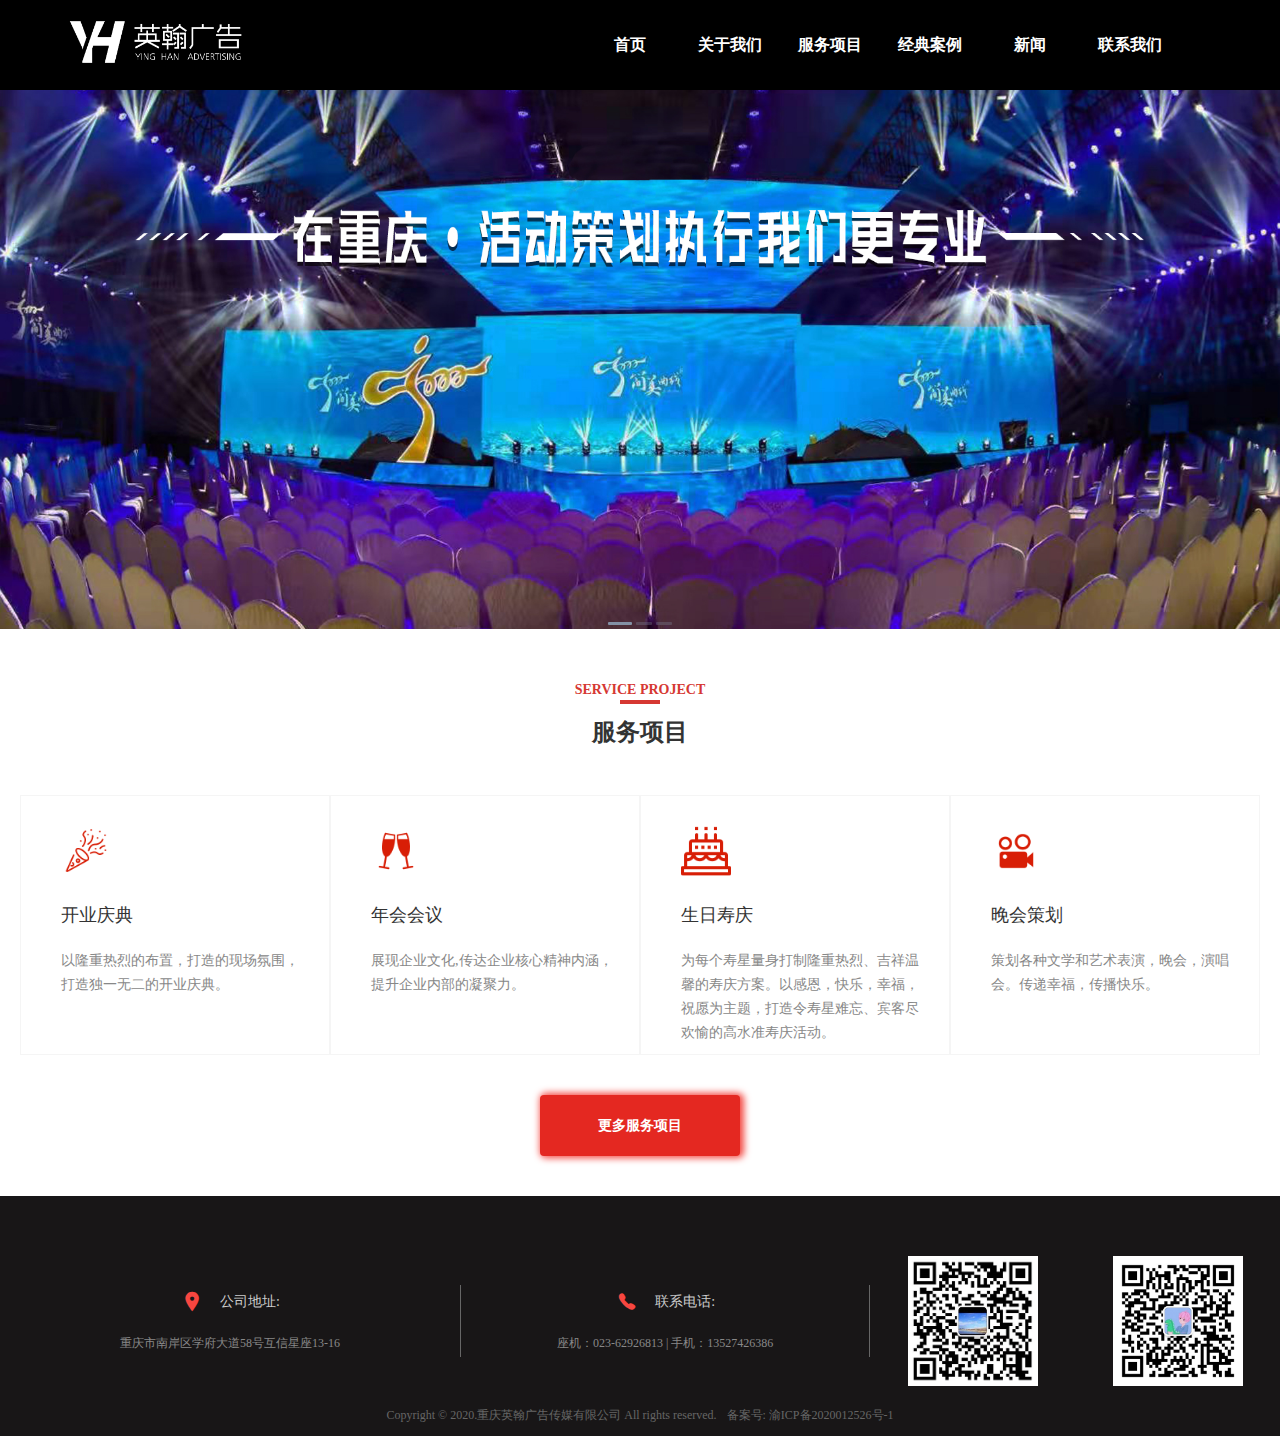
<file: index.html>
<!DOCTYPE html><html lang="en"><head><meta charset="utf-8"><meta http-equiv="X-UA-Compatible" content="IE=edge"><meta name="viewport" content="width=device-width,initial-scale=1"><meta name="format-detection" content="telephone=yes"><meta name="keywords" content="重庆演出公司,重庆礼仪公司,重庆广告公司,重庆庆典公司,重庆策划公司,重庆传媒公司,重庆广告公司,重庆活动策划,重庆开业庆典公司,重庆会议执行,重庆演出设备租赁,重庆年会服务商,2020重庆年会策划"><meta name="description" content="英翰广告是专注于高端公关活动策划和品牌推广活动策划的知名公司，深入研究高端公关活动策划、创意、执行、推广多年，有丰富的经验。"><meta name="author" content="英翰传媒"><link rel="icon" href="fav.png"><title>重庆庆典公司|重庆演出公司|英翰传媒有限公司-官方网站|英翰传媒</title><link href="css/app.c2c02709.css" rel="preload" as="style"><link href="css/chunk-vendors.e22e4a39.css" rel="preload" as="style"><link href="js/app.e91655e4.js" rel="preload" as="script"><link href="js/chunk-vendors.87ed8967.js" rel="preload" as="script"><link href="css/chunk-vendors.e22e4a39.css" rel="stylesheet"><link href="css/app.c2c02709.css" rel="stylesheet"></head><body><noscript><strong>We're sorry but todo-h5 doesn't work properly without JavaScript enabled. Please enable it to continue.</strong></noscript><div id="app"></div><script src="js/chunk-vendors.87ed8967.js"></script><script src="js/app.e91655e4.js"></script></body></html>
</file>
<file: css/app.c2c02709.css>
.backTop_Z[data-v-6df93c40]{display:block;position:fixed;right:20px;bottom:20px;width:60px;height:60px;background:transparent url([data-uri]) no-repeat 50%;outline:0;opacity:.9;border-radius:8px;z-index:50}.backTop_Z img[data-v-6df93c40]{width:100%;height:100%}*{font-family:Microsoft YaHei;margin:0;padding:0}html{-ms-overflow-style:none;scrollbar-width:none}html::-webkit-scrollbar{width:0}body,html{width:100%}li,ul{list-style:none}a{text-decoration:none;color:#666}i{font-style:normal}img{margin:0;padding:0;max-width:100%;max-height:100%;border:0}.hl_nav,app{width:100%}.hl_nav{background-color:#000;opacity:1;position:relative;color:#fff;height:90px;display:flex;flex-flow:row nowrap;justify-content:space-between;align-items:center}.hl_nav .logo{padding:0 0 0 40px}.hl_nav .logo img{width:230px;height:90px}.hl_nav a{display:block;text-decoration:none}.hl_nav .shade{position:absolute;width:100%;height:50px;top:50px;left:0;z-index:1;background-color:#eee;opacity:.9;filter:alpha(opacity=90);box-shadow:0 5px 15px #ccc;display:none;border-bottom:1px solid #fff;border-bottom:1px solid hsla(0,0%,100%,.3)}.hl_nav .nav_list{z-index:2;padding:0;list-style:none;margin-right:100px;height:60px}.hl_nav .nav_list>li{padding:0;float:left;margin:0;width:100px;text-align:center;height:60px;overflow:hidden;transition:height .3s}.hl_nav .nav_head{height:60px;line-height:60px;font-size:16px}.hl_nav .nav_body,.hl_nav .nav_head{color:#fff;font-weight:600;position:relative}.hl_nav .nav_body{display:block;height:36px;line-height:36px;font-size:12px;background-color:#ea0d04}.hl_nav .nav_body:last-child{border-bottom:2px solid #ea0d04}.hl_nav .nav_list>li.active .nav_head,.hl_nav .nav_list>li:hover,.hl_nav .nav_list>li:hover .nav_head{background-repeat:no-repeat;background-color:transparent;background-position:50%;background-image:url(https://aimg8.dlszyht.net.cn/ev_user_module_content_tmp/2018_11_08/tmp1541648602_1788332_s.png)}.hl_nav .nav_list>li:hover{height:auto}.hl_nav .nav_body:hover{color:#fff;background-color:#d31a13}.hl_nav .nav_body:after{content:"";display:block;height:0;position:absolute;bottom:-1px;width:60%;left:20%;border-bottom:1px dashed #ea0d04}.footer[data-v-5dcec0c0]{height:240px;width:100%;background-color:#181617;padding-top:60px}.footer .content-box[data-v-5dcec0c0]{height:130px;width:100%;display:flex;flex-flow:row nowrap;justify-content:space-between;align-items:center}.content-box .content1[data-v-5dcec0c0]{width:36%}.content-box .content1[data-v-5dcec0c0],.content-box .content2[data-v-5dcec0c0]{display:flex;flex-flow:column nowrap;justify-content:center;align-items:center;height:72px;border-right:1px solid #666}.content-box .content2[data-v-5dcec0c0]{width:32%}.content-box .content3[data-v-5dcec0c0]{display:flex;flex-flow:row nowrap;justify-content:space-around;align-items:center;width:32%;height:100%}.footer-content-item[data-v-5dcec0c0]{width:100px;display:flex;flex-flow:row nowrap;justify-content:space-between;align-items:center;font-weight:500}.footer-content-text[data-v-5dcec0c0]{font-weight:500;margin-top:20px;color:#888;font-size:12px}.footer-content-item span[data-v-5dcec0c0]{font-weight:500;font-size:14px;color:#ccc}.footer .copyright[data-v-5dcec0c0]{width:100%;margin-top:20px;display:flex;flex-flow:row nowrap;justify-content:center;color:#666;font-size:12px;font-weight:400}.copyright a[data-v-5dcec0c0]{color:#666;font-size:12px;margin-left:10px}.footer[data-v-9627c4b8]{height:240px;width:100%;background-color:#181617;padding-top:60px}.footer .content-box[data-v-9627c4b8]{height:130px;width:100%}.footer-content-item[data-v-9627c4b8],.footer .content-box[data-v-9627c4b8]{display:flex;flex-flow:row nowrap;justify-content:space-between;align-items:center}.footer-content-item[data-v-9627c4b8]{width:100px;font-weight:500}.footer-content-text[data-v-9627c4b8]{font-weight:500;margin-top:20px;color:#888;font-size:12px}.footer-content-item span[data-v-9627c4b8]{font-weight:500;font-size:14px;color:#ccc}.more-service-box[data-v-9627c4b8]{width:100%;display:flex;flex-flow:row nowrap;justify-content:center;margin-bottom:40px}.more-service-box .more-button[data-v-9627c4b8]{padding:20px 40px;width:200px;text-align:center;background-color:#e42821;border-radius:4px;box-shadow:2px 0 7px 2px #f34842;font-weight:600;color:#fff;cursor:pointer}.service-box[data-v-9627c4b8]{height:160px;display:flex;flex-flow:column nowrap;justify-content:center;align-items:center}.service-body[data-v-9627c4b8]{height:260px;margin:auto 20px 40px 20px;display:flex;flex-flow:row nowrap;justify-content:flex-start;align-items:center;clear:both;font-family:Microsoft YaHei}.service-body .service-item[data-v-9627c4b8]{height:100%;padding:30px 20px 20px 40px;width:25%;border:1px solid #f5f5f5;display:flex;flex-flow:column nowrap;align-items:flex-start;cursor:pointer}.service-body .service-item[data-v-9627c4b8]:hover{background-color:#f5f5f5}.service-item img[data-v-9627c4b8]{width:50px;height:50px}.service-item .title[data-v-9627c4b8]{font-size:18px;color:#333;font-family:Microsoft YaHei;font-weight:500;margin-top:20px}.service-item .content[data-v-9627c4b8]{margin-top:20px;color:#888;line-height:24px;font-size:14px;font-weight:500;font-family:Microsoft YaHei}.service-box .divide[data-v-9627c4b8]{background:#d63832;height:4px;width:40px}.service-box .title-en[data-v-9627c4b8]{color:#d63832;font-size:14px;text-align:center;text-indent:0;font-weight:600}.service-box .title[data-v-9627c4b8]{font-size:24px;font-weight:700;color:#333;margin-top:10px}.carousel-img[data-v-9627c4b8],.carousel-img img[data-v-9627c4b8]{width:100%;height:100%}.header[data-v-071a0994]{height:48px;width:100%;padding:10px auto 10px 20px;background:#000;display:flex;flex-flow:row nowrap;align-items:center}.kbox[data-v-6cc24096]{height:8px;background-color:#eee}.about-box[data-v-6cc24096]{padding-top:20px}.about-box .head[data-v-6cc24096]{font-size:20px;font-weight:400;text-align:center;display:flex;flex-flow:row nowrap;align-items:center;justify-content:center}.about-box .img-box[data-v-6cc24096]{margin-top:10px}.about-box .head span[data-v-6cc24096]{margin-left:10px;margin-right:10px}.about-box .head img[data-v-6cc24096]{width:32px;height:32px}.info[data-v-6cc24096]{padding:20px 10px 20px 10px}.demo-box[data-v-6cc24096]{padding-top:10px;width:100%}.demo-box .demo-list[data-v-6cc24096]{width:100%;display:flex;flex-flow:row wrap;justify-content:space-evenly;align-items:center}.demo-box .demo-list .demo-item[data-v-6cc24096]{width:31%;height:100px;margin-top:6px}.demo-item img[data-v-6cc24096]{width:100%;height:100%}.demo-box .head[data-v-6cc24096]{font-size:20px;font-weight:400;text-align:center;display:flex;flex-flow:row nowrap;align-items:center;justify-content:center}.demo-box .head img[data-v-6cc24096]{width:32px;height:32px}.demo-box .img-box[data-v-6cc24096]{margin-top:8px}.demo-box .head span[data-v-6cc24096]{margin-left:10px;margin-right:10px}.bg[data-v-6cc24096]{background-color:#fafafa}.header[data-v-6cc24096]{height:48px;width:100%;padding:10px auto 10px 20px;background:#000;display:flex;flex-flow:row nowrap;align-items:center}.swipe[data-v-6cc24096]{width:100%}.swipe img[data-v-6cc24096]{width:100%;height:100%}.menu-box[data-v-6cc24096]{padding-top:10px;padding-bottom:10px;width:100%;display:flex;flex-flow:row nowrap;align-items:center}.menu-box .menu-item[data-v-6cc24096]{width:25%;height:80px;display:flex;align-items:center;flex-flow:column nowrap;justify-content:space-between}.menu-item img[data-v-6cc24096]{width:48px;height:48px}.menu-item p[data-v-6cc24096]{color:#666;font-weight:500}.service-box .divide[data-v-454efc02]{background:#d63832;height:4px;width:40px}.service-box .title-en[data-v-454efc02]{color:#d63832;font-size:14px;text-align:center;text-indent:0;font-weight:600}.service-box .title[data-v-454efc02]{font-size:24px;font-weight:700;color:#333;margin-top:10px}.service-box[data-v-454efc02]{height:auto;display:flex;flex-flow:column nowrap;justify-content:center;align-items:center;margin-top:20px}.partner-box[data-v-454efc02]{width:100%;display:flex;flex-flow:row wrap;justify-content:flex-start;align-items:center;margin-top:20px}.partner-box .partner-item[data-v-454efc02]{border:1px solid #aaa;margin:0 -1px -1px 0;padding-left:16px;padding-right:16px;padding-top:4px;padding-bottom:4px;height:60px;cursor:pointer}.partner-box .partner-item[data-v-454efc02]:hover{background-color:#f5f5f5;margin:0 -1px -1px 0;height:60px}.about-box[data-v-454efc02]{width:100%;display:flex;flex-flow:column nowrap;justify-content:center;align-items:center}.about-box .content[data-v-454efc02]{margin-bottom:100px;width:800px;margin-top:20px;background:url(../img/cqmap.107f4ecb.png) no-repeat 50%;background-size:contain}.about-box .content .txt[data-v-454efc02]{text-indent:1.6rem;line-height:24px;font-size:14px;font-weight:400;margin-top:40px}.content-box .content1[data-v-454efc02]{width:36%}.content-box .content1[data-v-454efc02],.content-box .content2[data-v-454efc02]{display:flex;flex-flow:column nowrap;justify-content:center;align-items:center;height:72px;border-right:1px solid #666}.content-box .content2[data-v-454efc02]{width:32%}.content-box .content3[data-v-454efc02]{display:flex;flex-flow:row nowrap;justify-content:space-around;align-items:center;width:32%;height:100%}.hl_nav[data-v-454efc02]{background-color:#000;position:relative;color:#fff;width:100%;height:90px;display:flex;flex-flow:row nowrap;justify-content:space-between;align-items:center}.hl_nav .logo[data-v-454efc02]{padding:0 0 0 40px}.hl_nav .logo img[data-v-454efc02]{width:230px;height:90px}.hl_nav a[data-v-454efc02]{display:block;text-decoration:none}.hl_nav .shade[data-v-454efc02]{position:absolute;width:100%;height:50px;top:50px;left:0;z-index:1;background-color:#eee;opacity:.9;filter:alpha(opacity=90);box-shadow:0 5px 15px #ccc;display:none;border-bottom:1px solid #fff;border-bottom:1px solid hsla(0,0%,100%,.3)}.hl_nav .nav_list[data-v-454efc02]{z-index:2;padding:0;list-style:none;margin-right:100px;height:60px}.hl_nav .nav_list>li[data-v-454efc02]{padding:0;float:left;margin:0;width:100px;text-align:center;height:60px;overflow:hidden;transition:height .3s}.hl_nav .nav_head[data-v-454efc02]{height:60px;line-height:60px;color:#fff;font-size:16px;font-weight:600;position:relative}.hl_nav .nav_body[data-v-454efc02]{display:block;height:36px;line-height:36px;color:#fff;font-weight:600;position:relative;font-size:12px;background-color:#ea0d04}.hl_nav .nav_body[data-v-454efc02]:last-child{border-bottom:2px solid #ea0d04}.hl_nav .nav_list>li.active .nav_head[data-v-454efc02],.hl_nav .nav_list>li:hover .nav_head[data-v-454efc02],.hl_nav .nav_list>li[data-v-454efc02]:hover{background-repeat:no-repeat;background-color:transparent;background-position:50%;background-image:url(https://aimg8.dlszyht.net.cn/ev_user_module_content_tmp/2018_11_08/tmp1541648602_1788332_s.png)}.hl_nav .nav_list>li[data-v-454efc02]:hover{height:auto}.hl_nav .nav_body[data-v-454efc02]:hover{color:#fff;background-color:#d31a13}.hl_nav .nav_body[data-v-454efc02]:after{content:"";display:block;height:0;position:absolute;bottom:-1px;width:60%;left:20%;border-bottom:1px dashed #ea0d04}.service-index-box .headImg[data-v-04995117],.service-index-box[data-v-04995117]{width:100%}.service-index .content[data-v-04995117]{padding-left:40px;padding-right:40px;margin-bottom:100px}.content .service-list[data-v-04995117]{width:100%;padding:0 40px;margin-bottom:60px;display:flex;flex-flow:row wrap;justify-content:space-between;align-items:center}.service-list .service-item[data-v-04995117]{border:1px solid #ededed;width:48%;border-radius:2px;padding:20px 40px;margin-top:30px;display:flex;flex-flow:column wrap;justify-content:center;align-items:flex-start}.service-item img[data-v-04995117]{width:30px;height:30px}.service-item .title[data-v-04995117]{display:flex;flex-flow:row wrap;justify-content:flex-start;align-items:center}.service-item .title .txt[data-v-04995117]{font-size:18px;color:#666;font-weight:500;text-indent:1rem}.service-item .content[data-v-04995117]{color:#666;line-height:24px;font-size:14px;font-style:normal;font-weight:400;text-decoration:none;background-color:transparent;height:80px;margin-top:10px}.service-item .moreDiv[data-v-04995117]{width:100%;display:flex;flex-flow:row nowrap;justify-content:flex-end;align-items:center;padding-right:10px}.service-list .service-item[data-v-04995117]:hover{background-color:#fafafa}.service-box .divide[data-v-04995117]{background:#d63832;height:4px;width:40px}.service-box .title-en[data-v-04995117]{color:#d63832;font-size:24px!important;text-align:center;text-indent:0;font-weight:600}.service-box .title[data-v-04995117]{font-size:24px;font-weight:700;color:#333;margin-top:10px}.service-box[data-v-04995117]{height:120px;display:flex;flex-flow:column nowrap;justify-content:center;align-items:center;margin-top:20px}.footer[data-v-04995117]{height:240px;width:100%;background-color:#181617;padding-top:60px}.footer .content-box[data-v-04995117]{height:130px;width:100%}.footer-content-item[data-v-04995117],.footer .content-box[data-v-04995117]{display:flex;flex-flow:row nowrap;justify-content:space-between;align-items:center}.footer-content-item[data-v-04995117]{width:100px;font-weight:500}.footer-content-text[data-v-04995117]{font-weight:500;margin-top:20px;color:#888;font-size:12px}.footer-content-item span[data-v-04995117]{font-weight:500;font-size:14px;color:#ccc}.content-box .content1[data-v-04995117]{width:36%}.content-box .content1[data-v-04995117],.content-box .content2[data-v-04995117]{display:flex;flex-flow:column nowrap;justify-content:center;align-items:center;height:72px;border-right:1px solid #666}.content-box .content2[data-v-04995117]{width:32%}.content-box .content3[data-v-04995117]{display:flex;flex-flow:row nowrap;justify-content:space-around;align-items:center;width:32%;height:100%}.more-service-box[data-v-04995117]{width:100%;display:flex;flex-flow:row nowrap;justify-content:center;margin-bottom:40px}.more-service-box .more-button[data-v-04995117]{padding:20px 40px;width:200px;text-align:center;background-color:#e42821;border-radius:4px;box-shadow:2px 0 7px 2px #f34842;font-weight:600;color:#fff;cursor:pointer}.service-index-box .headImg[data-v-71880d48],.service-index-box[data-v-71880d48]{width:100%}.service-index .content[data-v-71880d48]{padding-left:40px;padding-right:40px;margin-bottom:100px}.content .service-list[data-v-71880d48]{width:100%;padding:0 40px;margin-bottom:60px;display:flex;flex-flow:row wrap;justify-content:space-between;align-items:center}.service-list .service-item[data-v-71880d48]{border:1px solid #ededed;width:48%;border-radius:2px;padding:20px 40px;margin-top:30px;display:flex;flex-flow:column wrap;justify-content:center;align-items:flex-start}.service-item img[data-v-71880d48]{width:30px;height:30px}.service-item .title[data-v-71880d48]{display:flex;flex-flow:row wrap;justify-content:flex-start;align-items:center}.service-item .title .txt[data-v-71880d48]{font-size:18px;color:#666;font-weight:500;text-indent:1rem}.service-item .content[data-v-71880d48]{color:#666;line-height:24px;font-size:14px;font-style:normal;font-weight:400;text-decoration:none;background-color:transparent;height:80px;margin-top:10px}.service-item .moreDiv[data-v-71880d48]{width:100%;display:flex;flex-flow:row nowrap;justify-content:flex-end;align-items:center;padding-right:10px}.service-list .service-item[data-v-71880d48]:hover{background-color:#fafafa}.service-box .divide[data-v-71880d48]{background:#d63832;height:4px;width:40px}.service-box .title-en[data-v-71880d48]{color:#d63832;font-size:24px!important;text-align:center;text-indent:0;font-weight:600}.service-box .title[data-v-71880d48]{font-size:24px;font-weight:700;color:#333;margin-top:10px}.service-box[data-v-71880d48]{height:120px;display:flex;flex-flow:column nowrap;justify-content:center;align-items:center;margin-top:20px}.footer[data-v-71880d48]{height:240px;width:100%;background-color:#181617;padding-top:60px}.footer .content-box[data-v-71880d48]{height:130px;width:100%}.footer-content-item[data-v-71880d48],.footer .content-box[data-v-71880d48]{display:flex;flex-flow:row nowrap;justify-content:space-between;align-items:center}.footer-content-item[data-v-71880d48]{width:100px;font-weight:500}.footer-content-text[data-v-71880d48]{font-weight:500;margin-top:20px;color:#888;font-size:12px}.footer-content-item span[data-v-71880d48]{font-weight:500;font-size:14px;color:#ccc}.content-box .content1[data-v-71880d48]{width:36%}.content-box .content1[data-v-71880d48],.content-box .content2[data-v-71880d48]{display:flex;flex-flow:column nowrap;justify-content:center;align-items:center;height:72px;border-right:1px solid #666}.content-box .content2[data-v-71880d48]{width:32%}.content-box .content3[data-v-71880d48]{display:flex;flex-flow:row nowrap;justify-content:space-around;align-items:center;width:32%;height:100%}.more-service-box[data-v-71880d48]{width:100%;display:flex;flex-flow:row nowrap;justify-content:center;margin-bottom:40px}.more-service-box .more-button[data-v-71880d48]{padding:20px 40px;width:200px;text-align:center;background-color:#e42821;border-radius:4px;box-shadow:2px 0 7px 2px #f34842;font-weight:600;color:#fff;cursor:pointer}#allmap[data-v-35a515b2],#map[data-v-35a515b2]{height:400px;margin:0 auto;width:300px}.service-index-box .headImg[data-v-35a515b2],.service-index-box[data-v-35a515b2]{width:100%}.service-index-box .headImg img[data-v-35a515b2]{width:100%;height:100%}.service-index .content[data-v-35a515b2]{padding-left:40px;padding-right:40px;margin-bottom:100px}.content .contract-box[data-v-35a515b2]{width:100%;padding:0 40px;margin-bottom:60px;display:flex;flex-flow:row wrap;justify-content:center;align-items:center}.contract-box .message-box[data-v-35a515b2]{padding-right:100px;display:flex;flex-flow:column nowrap;justify-content:center;align-items:center}.message-box .message-item[data-v-35a515b2]{margin-top:10px;margin-bottom:10px;width:100%;display:flex;flex-flow:row nowrap;justify-content:flex-start;align-items:flex-start}.message-box .message-item .title[data-v-35a515b2]{font-size:14px;font-weight:500;color:#888;margin-right:20px}.message-box .message-item input[data-v-35a515b2]{width:280px;padding:6px;border:1px solid #eee;font-size:14px;background-color:transparent;outline:0}.message-box .message-item textarea[data-v-35a515b2]{width:280px;padding:8px;height:160px;border:1px solid #eee;font-size:14px;background-color:transparent;outline:0}.message-box .message-item input[data-v-35a515b2]:hover{background-color:#fafafa}.contract-box .address-box[data-v-35a515b2]{width:45%;height:340px;display:flex;align-items:center;justify-content:center}.contract-box .address-box img[data-v-35a515b2]{width:100%;height:100%}.service-box .divide[data-v-35a515b2]{background:#d63832;height:4px;width:40px}.service-box .title-en[data-v-35a515b2]{color:#d63832;font-size:24px!important;text-align:center;text-indent:0;font-weight:600}.service-box .title[data-v-35a515b2]{font-size:24px;font-weight:700;color:#333;margin-top:10px}.service-box[data-v-35a515b2]{height:120px;display:flex;flex-flow:column nowrap;justify-content:center;align-items:center;margin-top:20px}.footer[data-v-35a515b2]{height:240px;width:100%;background-color:#181617;padding-top:60px}.footer .content-box[data-v-35a515b2]{height:130px;width:100%}.footer-content-item[data-v-35a515b2],.footer .content-box[data-v-35a515b2]{display:flex;flex-flow:row nowrap;justify-content:space-between;align-items:center}.footer-content-item[data-v-35a515b2]{width:100px;font-weight:500}.footer-content-text[data-v-35a515b2]{font-weight:500;margin-top:20px;color:#888;font-size:12px}.footer-content-item span[data-v-35a515b2]{font-weight:500;font-size:14px;color:#ccc}.content-box .content1[data-v-35a515b2]{width:36%}.content-box .content1[data-v-35a515b2],.content-box .content2[data-v-35a515b2]{display:flex;flex-flow:column nowrap;justify-content:center;align-items:center;height:72px;border-right:1px solid #666}.content-box .content2[data-v-35a515b2]{width:32%}.content-box .content3[data-v-35a515b2]{display:flex;flex-flow:row nowrap;justify-content:space-around;align-items:center;width:32%;height:100%}.more-service-box[data-v-35a515b2]{width:100%;display:flex;flex-flow:row nowrap;justify-content:center;margin-bottom:40px}.more-service-box .more-button[data-v-35a515b2]{padding:20px 40px;width:200px;text-align:center;background-color:#e42821;border-radius:4px;box-shadow:2px 0 7px 2px #f34842;font-weight:600;color:#fff;cursor:pointer}.service-index-box .headImg[data-v-627b4d48],.service-index-box[data-v-627b4d48]{width:100%}.service-index .content[data-v-627b4d48]{padding-left:40px;padding-right:40px;margin-bottom:100px}.demo-box[data-v-627b4d48]{text-align:center;width:100%}.demo-box .demo-list[data-v-627b4d48]{width:100%;display:flex;flex-flow:row wrap;justify-content:space-evenly;align-items:center}.demo-box .demo-list .demo-item[data-v-627b4d48]{width:390px;height:580px;margin-top:6px;margin-bottom:20px;background-image:url([data-uri]);display:flex;flex-flow:column nowrap;justify-content:flex-start;align-items:center}.demo-item .head-img[data-v-627b4d48]{width:380px;height:270px}.demo-item .content[data-v-627b4d48]{font-size:14px;color:#888;line-height:1.9rem;width:240px;min-height:120px;margin-top:40px;text-align:left}.demo-item .button[data-v-627b4d48]{padding:4px 16px;border:1px solid #ddd;border-radius:4px;margin:40px}.demo-item .button[data-v-627b4d48]:hover{background-color:#fa3838;color:#fff;cursor:pointer}.demo-item img[data-v-627b4d48]{width:100%;height:100%}.demo-box .head[data-v-627b4d48]{margin-top:60px;font-size:20px;font-weight:400;text-align:center;display:flex;flex-flow:row nowrap;align-items:center;justify-content:center}.demo-box .head-des[data-v-627b4d48]{margin-top:10px;margin-bottom:60px}.demo-box .head img[data-v-627b4d48]{width:32px;height:32px}.demo-box .img-box[data-v-627b4d48]{margin-top:8px}.demo-box .head span[data-v-627b4d48]{margin-left:10px;margin-right:10px;font-size:30px;color:#333}.breadcrumb[data-v-56e0c05d]{padding-top:30px;padding-left:20px;padding-bottom:30px;width:100%;display:flex;align-items:center}.breadcrumb .title[data-v-56e0c05d]{color:#333}.content[data-v-56e0c05d]{border:1px solid #eee;margin:4px;height:500px}.content .header[data-v-56e0c05d]{font-size:14px;font-weight:500;color:red;height:32px;line-height:32px;border-bottom:2px solid red;text-indent:.6rem}.content .title[data-v-56e0c05d]{font-size:18px;color:#555;font-weight:500;line-height:52px;border-bottom:2px dotted #ddd}.content .list[data-v-56e0c05d],.content .title[data-v-56e0c05d]{text-align:center;margin:auto auto;width:99%}.content .list .item[data-v-56e0c05d]{width:100%;margin-bottom:10px;margin-top:10px}@font-face{font-family:iconfont;src:url(../fonts/iconfont.28c2bc40.eot);src:url(../fonts/iconfont.28c2bc40.eot#iefix) format("embedded-opentype"),url("[data-uri]") format("woff2"),url(../fonts/iconfont.714d1c4c.woff) format("woff"),url(../fonts/iconfont.2cec68f3.ttf) format("truetype"),url(../img/iconfont.c6528f6f.svg#iconfont) format("svg")}.iconfont{font-family:iconfont!important;font-size:16px;font-style:normal;-webkit-font-smoothing:antialiased;-moz-osx-font-smoothing:grayscale}.icon-qianbao:before{content:"\e63c"}.icon-jinpai:before{content:"\e67b"}.icon-yaoqing:before{content:"\e629"}.icon-weixin:before{content:"\e60b"}.icon-pay-wx:before{content:"\e69c"}.icon-money:before{content:"\e612"}.icon-order-unAccept:before{content:"\e60a"}.icon-search:before{content:"\e64d"}.icon-dingdan:before{content:"\e6ac"}.icon-order-doing:before{content:"\e65b"}.icon-order-finish:before{content:"\e65c"}.icon-rank:before{content:"\e630"}.icon-kefu:before{content:"\e6ab"}.icon-about-o:before{content:"\e645"}.icon-wallet-o:before{content:"\e6c4"}.icon-business-o:before{content:"\e66c"}.icon-come-o:before{content:"\e62b"}.icon-index-o:before{content:"\e609"}.icon-person-o:before{content:"\e62f"}.icon-order-o:before{content:"\e6db"}.body-bg{position:absolute;width:100%;height:100%;top:0;left:0;overflow-y:auto;background-color:#fafafa}.kbox{height:10px}.kbox-gray5{height:5px}.kbox-gray,.kbox-gray5{background-color:#fafafa}.kbox-gray{height:10px}.protocol{text-decoration:underline;text-underline-position:under}.active-color,.protocol{color:#f3c302}.spaceR{margin-right:4px}.van-picker__confirm{color:#f3c302!important}.van-nav-bar__title{font-weight:500!important}.van-cell__value,.van-nav-bar__title{font-size:14px!important}.spaceL{margin-left:4px}.v-center{display:flex;flex-flow:row nowrap;justify-content:flex-start;align-items:center}.color333{color:#333}
</file>
<file: css/chunk-vendors.e22e4a39.css>
html{-webkit-tap-highlight-color:transparent}body{font-family:-apple-system,BlinkMacSystemFont,Helvetica Neue,Helvetica,Segoe UI,Arial,Roboto,PingFang SC,Hiragino Sans GB,Microsoft Yahei,sans-serif}button,input,textarea{color:inherit;font:inherit}[class*=van-]:focus,a:focus,button:focus,input:focus,textarea:focus{outline:none}ol,ul{margin:0;padding:0;list-style:none}.van-ellipsis{overflow:hidden;white-space:nowrap;text-overflow:ellipsis}.van-multi-ellipsis--l2{-webkit-line-clamp:2}.van-multi-ellipsis--l2,.van-multi-ellipsis--l3{display:-webkit-box;overflow:hidden;text-overflow:ellipsis;-webkit-box-orient:vertical}.van-multi-ellipsis--l3{-webkit-line-clamp:3}.van-clearfix:after{display:table;clear:both;content:""}[class*=van-hairline]:after{position:absolute;box-sizing:border-box;content:" ";pointer-events:none;top:-50%;right:-50%;bottom:-50%;left:-50%;border:0 solid #ebedf0;-webkit-transform:scale(.5);transform:scale(.5)}.van-hairline,.van-hairline--bottom,.van-hairline--left,.van-hairline--right,.van-hairline--surround,.van-hairline--top,.van-hairline--top-bottom{position:relative}.van-hairline--top:after{border-top-width:1px}.van-hairline--left:after{border-left-width:1px}.van-hairline--right:after{border-right-width:1px}.van-hairline--bottom:after{border-bottom-width:1px}.van-hairline--top-bottom:after,.van-hairline-unset--top-bottom:after{border-width:1px 0}.van-hairline--surround:after{border-width:1px}@-webkit-keyframes van-slide-up-enter{0%{-webkit-transform:translate3d(0,100%,0);transform:translate3d(0,100%,0)}}@keyframes van-slide-up-enter{0%{-webkit-transform:translate3d(0,100%,0);transform:translate3d(0,100%,0)}}@-webkit-keyframes van-slide-up-leave{to{-webkit-transform:translate3d(0,100%,0);transform:translate3d(0,100%,0)}}@keyframes van-slide-up-leave{to{-webkit-transform:translate3d(0,100%,0);transform:translate3d(0,100%,0)}}@-webkit-keyframes van-slide-down-enter{0%{-webkit-transform:translate3d(0,-100%,0);transform:translate3d(0,-100%,0)}}@keyframes van-slide-down-enter{0%{-webkit-transform:translate3d(0,-100%,0);transform:translate3d(0,-100%,0)}}@-webkit-keyframes van-slide-down-leave{to{-webkit-transform:translate3d(0,-100%,0);transform:translate3d(0,-100%,0)}}@keyframes van-slide-down-leave{to{-webkit-transform:translate3d(0,-100%,0);transform:translate3d(0,-100%,0)}}@-webkit-keyframes van-slide-left-enter{0%{-webkit-transform:translate3d(-100%,0,0);transform:translate3d(-100%,0,0)}}@keyframes van-slide-left-enter{0%{-webkit-transform:translate3d(-100%,0,0);transform:translate3d(-100%,0,0)}}@-webkit-keyframes van-slide-left-leave{to{-webkit-transform:translate3d(-100%,0,0);transform:translate3d(-100%,0,0)}}@keyframes van-slide-left-leave{to{-webkit-transform:translate3d(-100%,0,0);transform:translate3d(-100%,0,0)}}@-webkit-keyframes van-slide-right-enter{0%{-webkit-transform:translate3d(100%,0,0);transform:translate3d(100%,0,0)}}@keyframes van-slide-right-enter{0%{-webkit-transform:translate3d(100%,0,0);transform:translate3d(100%,0,0)}}@-webkit-keyframes van-slide-right-leave{to{-webkit-transform:translate3d(100%,0,0);transform:translate3d(100%,0,0)}}@keyframes van-slide-right-leave{to{-webkit-transform:translate3d(100%,0,0);transform:translate3d(100%,0,0)}}@-webkit-keyframes van-fade-in{0%{opacity:0}to{opacity:1}}@keyframes van-fade-in{0%{opacity:0}to{opacity:1}}@-webkit-keyframes van-fade-out{0%{opacity:1}to{opacity:0}}@keyframes van-fade-out{0%{opacity:1}to{opacity:0}}@-webkit-keyframes van-rotate{0%{-webkit-transform:rotate(0deg);transform:rotate(0deg)}to{-webkit-transform:rotate(1turn);transform:rotate(1turn)}}@keyframes van-rotate{0%{-webkit-transform:rotate(0deg);transform:rotate(0deg)}to{-webkit-transform:rotate(1turn);transform:rotate(1turn)}}.van-fade-enter-active{-webkit-animation:van-fade-in .3s ease-out both;animation:van-fade-in .3s ease-out both}.van-fade-leave-active{-webkit-animation:van-fade-out .3s ease-in both;animation:van-fade-out .3s ease-in both}.van-slide-up-enter-active{-webkit-animation:van-slide-up-enter .3s ease-out both;animation:van-slide-up-enter .3s ease-out both}.van-slide-up-leave-active{-webkit-animation:van-slide-up-leave .3s ease-in both;animation:van-slide-up-leave .3s ease-in both}.van-slide-down-enter-active{-webkit-animation:van-slide-down-enter .3s ease-out both;animation:van-slide-down-enter .3s ease-out both}.van-slide-down-leave-active{-webkit-animation:van-slide-down-leave .3s ease-in both;animation:van-slide-down-leave .3s ease-in both}.van-slide-left-enter-active{-webkit-animation:van-slide-left-enter .3s ease-out both;animation:van-slide-left-enter .3s ease-out both}.van-slide-left-leave-active{-webkit-animation:van-slide-left-leave .3s ease-in both;animation:van-slide-left-leave .3s ease-in both}.van-slide-right-enter-active{-webkit-animation:van-slide-right-enter .3s ease-out both;animation:van-slide-right-enter .3s ease-out both}.van-slide-right-leave-active{-webkit-animation:van-slide-right-leave .3s ease-in both;animation:van-slide-right-leave .3s ease-in both}.van-progress{position:relative;height:4px;background:#ebedf0;border-radius:4px}.van-progress__portion{position:absolute;left:0;height:100%;background:#1989fa;border-radius:inherit}.van-progress__pivot{position:absolute;top:50%;box-sizing:border-box;min-width:3.6em;padding:0 5px;color:#fff;font-size:10px;line-height:1.6;text-align:center;word-break:keep-all;background-color:#1989fa;border-radius:1em;-webkit-transform:translateY(-50%);transform:translateY(-50%)}.van-overlay{position:fixed;top:0;left:0;z-index:1;width:100%;height:100%;background-color:rgba(0,0,0,.3)}.van-info{position:absolute;top:0;right:0;box-sizing:border-box;min-width:16px;padding:0 3px;color:#fff;font-weight:500;font-size:12px;font-family:Avenir-Heavy,PingFang SC,Helvetica Neue,Arial,sans-serif;line-height:1.2;text-align:center;background-color:#ee0a24;border:1px solid #fff;border-radius:16px;-webkit-transform:translate(50%,-50%);transform:translate(50%,-50%);-webkit-transform-origin:100%;transform-origin:100%}.van-info--dot{width:8px;min-width:0;height:8px;background-color:#ee0a24;border-radius:100%}@font-face{font-weight:400;font-family:vant-icon;font-style:normal;font-display:auto;src:url(https://img.yzcdn.cn/vant/vant-icon-96970a.woff2) format("woff2"),url(https://img.yzcdn.cn/vant/vant-icon-96970a.woff) format("woff"),url(https://img.yzcdn.cn/vant/vant-icon-96970a.ttf) format("truetype")}.van-icon{position:relative;font:normal normal normal 14px/1 vant-icon;font-size:inherit;text-rendering:auto;-webkit-font-smoothing:antialiased}.van-icon,.van-icon:before{display:inline-block}.van-icon-add-o:before{content:"\F000"}.van-icon-add-square:before{content:"\F001"}.van-icon-add:before{content:"\F002"}.van-icon-after-sale:before{content:"\F003"}.van-icon-aim:before{content:"\F004"}.van-icon-alipay:before{content:"\F005"}.van-icon-apps-o:before{content:"\F006"}.van-icon-arrow-down:before{content:"\F007"}.van-icon-arrow-left:before{content:"\F008"}.van-icon-arrow-up:before{content:"\F009"}.van-icon-arrow:before{content:"\F00A"}.van-icon-ascending:before{content:"\F00B"}.van-icon-audio:before{content:"\F00C"}.van-icon-award-o:before{content:"\F00D"}.van-icon-award:before{content:"\F00E"}.van-icon-back-top:before{content:"\F0E6"}.van-icon-bag-o:before{content:"\F00F"}.van-icon-bag:before{content:"\F010"}.van-icon-balance-list-o:before{content:"\F011"}.van-icon-balance-list:before{content:"\F012"}.van-icon-balance-o:before{content:"\F013"}.van-icon-balance-pay:before{content:"\F014"}.van-icon-bar-chart-o:before{content:"\F015"}.van-icon-bars:before{content:"\F016"}.van-icon-bell:before{content:"\F017"}.van-icon-bill-o:before{content:"\F018"}.van-icon-bill:before{content:"\F019"}.van-icon-birthday-cake-o:before{content:"\F01A"}.van-icon-bookmark-o:before{content:"\F01B"}.van-icon-bookmark:before{content:"\F01C"}.van-icon-browsing-history-o:before{content:"\F01D"}.van-icon-browsing-history:before{content:"\F01E"}.van-icon-brush-o:before{content:"\F01F"}.van-icon-bulb-o:before{content:"\F020"}.van-icon-bullhorn-o:before{content:"\F021"}.van-icon-calendar-o:before{content:"\F022"}.van-icon-card:before{content:"\F023"}.van-icon-cart-circle-o:before{content:"\F024"}.van-icon-cart-circle:before{content:"\F025"}.van-icon-cart-o:before{content:"\F026"}.van-icon-cart:before{content:"\F027"}.van-icon-cash-back-record:before{content:"\F028"}.van-icon-cash-on-deliver:before{content:"\F029"}.van-icon-cashier-o:before{content:"\F02A"}.van-icon-certificate:before{content:"\F02B"}.van-icon-chart-trending-o:before{content:"\F02C"}.van-icon-chat-o:before{content:"\F02D"}.van-icon-chat:before{content:"\F02E"}.van-icon-checked:before{content:"\F02F"}.van-icon-circle:before{content:"\F030"}.van-icon-clear:before{content:"\F031"}.van-icon-clock-o:before{content:"\F032"}.van-icon-clock:before{content:"\F033"}.van-icon-close:before{content:"\F034"}.van-icon-closed-eye:before{content:"\F035"}.van-icon-cluster-o:before{content:"\F036"}.van-icon-cluster:before{content:"\F037"}.van-icon-column:before{content:"\F038"}.van-icon-comment-circle-o:before{content:"\F039"}.van-icon-comment-circle:before{content:"\F03A"}.van-icon-comment-o:before{content:"\F03B"}.van-icon-comment:before{content:"\F03C"}.van-icon-completed:before{content:"\F03D"}.van-icon-contact:before{content:"\F03E"}.van-icon-coupon-o:before{content:"\F03F"}.van-icon-coupon:before{content:"\F040"}.van-icon-credit-pay:before{content:"\F041"}.van-icon-cross:before{content:"\F042"}.van-icon-debit-pay:before{content:"\F043"}.van-icon-delete:before{content:"\F044"}.van-icon-descending:before{content:"\F045"}.van-icon-description:before{content:"\F046"}.van-icon-desktop-o:before{content:"\F047"}.van-icon-diamond-o:before{content:"\F048"}.van-icon-diamond:before{content:"\F049"}.van-icon-discount:before{content:"\F04A"}.van-icon-down:before{content:"\F04B"}.van-icon-ecard-pay:before{content:"\F04C"}.van-icon-edit:before{content:"\F04D"}.van-icon-ellipsis:before{content:"\F04E"}.van-icon-empty:before{content:"\F04F"}.van-icon-enlarge:before{content:"\F0E4"}.van-icon-envelop-o:before{content:"\F050"}.van-icon-exchange:before{content:"\F051"}.van-icon-expand-o:before{content:"\F052"}.van-icon-expand:before{content:"\F053"}.van-icon-eye-o:before{content:"\F054"}.van-icon-eye:before{content:"\F055"}.van-icon-fail:before{content:"\F056"}.van-icon-failure:before{content:"\F057"}.van-icon-filter-o:before{content:"\F058"}.van-icon-fire-o:before{content:"\F059"}.van-icon-fire:before{content:"\F05A"}.van-icon-flag-o:before{content:"\F05B"}.van-icon-flower-o:before{content:"\F05C"}.van-icon-free-postage:before{content:"\F05D"}.van-icon-friends-o:before{content:"\F05E"}.van-icon-friends:before{content:"\F05F"}.van-icon-gem-o:before{content:"\F060"}.van-icon-gem:before{content:"\F061"}.van-icon-gift-card-o:before{content:"\F062"}.van-icon-gift-card:before{content:"\F063"}.van-icon-gift-o:before{content:"\F064"}.van-icon-gift:before{content:"\F065"}.van-icon-gold-coin-o:before{content:"\F066"}.van-icon-gold-coin:before{content:"\F067"}.van-icon-good-job-o:before{content:"\F068"}.van-icon-good-job:before{content:"\F069"}.van-icon-goods-collect-o:before{content:"\F06A"}.van-icon-goods-collect:before{content:"\F06B"}.van-icon-graphic:before{content:"\F06C"}.van-icon-home-o:before{content:"\F06D"}.van-icon-hot-o:before{content:"\F06E"}.van-icon-hot-sale-o:before{content:"\F06F"}.van-icon-hot-sale:before{content:"\F070"}.van-icon-hot:before{content:"\F071"}.van-icon-hotel-o:before{content:"\F072"}.van-icon-idcard:before{content:"\F073"}.van-icon-info-o:before{content:"\F074"}.van-icon-info:before{content:"\F075"}.van-icon-invition:before{content:"\F076"}.van-icon-label-o:before{content:"\F077"}.van-icon-label:before{content:"\F078"}.van-icon-like-o:before{content:"\F079"}.van-icon-like:before{content:"\F07A"}.van-icon-live:before{content:"\F07B"}.van-icon-location-o:before{content:"\F07C"}.van-icon-location:before{content:"\F07D"}.van-icon-lock:before{content:"\F07E"}.van-icon-logistics:before{content:"\F07F"}.van-icon-manager-o:before{content:"\F080"}.van-icon-manager:before{content:"\F081"}.van-icon-map-marked:before{content:"\F082"}.van-icon-medal-o:before{content:"\F083"}.van-icon-medal:before{content:"\F084"}.van-icon-minus:before{content:"\F0E8"}.van-icon-more-o:before{content:"\F085"}.van-icon-more:before{content:"\F086"}.van-icon-music-o:before{content:"\F087"}.van-icon-music:before{content:"\F088"}.van-icon-new-arrival-o:before{content:"\F089"}.van-icon-new-arrival:before{content:"\F08A"}.van-icon-new-o:before{content:"\F08B"}.van-icon-new:before{content:"\F08C"}.van-icon-newspaper-o:before{content:"\F08D"}.van-icon-notes-o:before{content:"\F08E"}.van-icon-orders-o:before{content:"\F08F"}.van-icon-other-pay:before{content:"\F090"}.van-icon-paid:before{content:"\F091"}.van-icon-passed:before{content:"\F092"}.van-icon-pause-circle-o:before{content:"\F093"}.van-icon-pause-circle:before{content:"\F094"}.van-icon-pause:before{content:"\F095"}.van-icon-peer-pay:before{content:"\F096"}.van-icon-pending-payment:before{content:"\F097"}.van-icon-phone-circle-o:before{content:"\F098"}.van-icon-phone-circle:before{content:"\F099"}.van-icon-phone-o:before{content:"\F09A"}.van-icon-phone:before{content:"\F09B"}.van-icon-photo-fail:before{content:"\F0E5"}.van-icon-photo-o:before{content:"\F09C"}.van-icon-photo:before{content:"\F09D"}.van-icon-photograph:before{content:"\F09E"}.van-icon-play-circle-o:before{content:"\F09F"}.van-icon-play-circle:before{content:"\F0A0"}.van-icon-play:before{content:"\F0A1"}.van-icon-plus:before{content:"\F0A2"}.van-icon-point-gift-o:before{content:"\F0A3"}.van-icon-point-gift:before{content:"\F0A4"}.van-icon-points:before{content:"\F0A5"}.van-icon-printer:before{content:"\F0A6"}.van-icon-qr-invalid:before{content:"\F0A7"}.van-icon-qr:before{content:"\F0A8"}.van-icon-question-o:before{content:"\F0A9"}.van-icon-question:before{content:"\F0AA"}.van-icon-records:before{content:"\F0AB"}.van-icon-refund-o:before{content:"\F0AC"}.van-icon-replay:before{content:"\F0AD"}.van-icon-scan:before{content:"\F0AE"}.van-icon-search:before{content:"\F0AF"}.van-icon-send-gift-o:before{content:"\F0B0"}.van-icon-send-gift:before{content:"\F0B1"}.van-icon-service-o:before{content:"\F0B2"}.van-icon-service:before{content:"\F0B3"}.van-icon-setting-o:before{content:"\F0B4"}.van-icon-setting:before{content:"\F0B5"}.van-icon-share-o:before{content:"\F0E7"}.van-icon-share:before{content:"\F0B6"}.van-icon-shop-collect-o:before{content:"\F0B7"}.van-icon-shop-collect:before{content:"\F0B8"}.van-icon-shop-o:before{content:"\F0B9"}.van-icon-shop:before{content:"\F0BA"}.van-icon-shopping-cart-o:before{content:"\F0BB"}.van-icon-shopping-cart:before{content:"\F0BC"}.van-icon-shrink:before{content:"\F0BD"}.van-icon-sign:before{content:"\F0BE"}.van-icon-smile-comment-o:before{content:"\F0BF"}.van-icon-smile-comment:before{content:"\F0C0"}.van-icon-smile-o:before{content:"\F0C1"}.van-icon-smile:before{content:"\F0C2"}.van-icon-star-o:before{content:"\F0C3"}.van-icon-star:before{content:"\F0C4"}.van-icon-stop-circle-o:before{content:"\F0C5"}.van-icon-stop-circle:before{content:"\F0C6"}.van-icon-stop:before{content:"\F0C7"}.van-icon-success:before{content:"\F0C8"}.van-icon-thumb-circle-o:before{content:"\F0C9"}.van-icon-thumb-circle:before{content:"\F0CA"}.van-icon-todo-list-o:before{content:"\F0CB"}.van-icon-todo-list:before{content:"\F0CC"}.van-icon-tosend:before{content:"\F0CD"}.van-icon-tv-o:before{content:"\F0CE"}.van-icon-umbrella-circle:before{content:"\F0CF"}.van-icon-underway-o:before{content:"\F0D0"}.van-icon-underway:before{content:"\F0D1"}.van-icon-upgrade:before{content:"\F0D2"}.van-icon-user-circle-o:before{content:"\F0D3"}.van-icon-user-o:before{content:"\F0D4"}.van-icon-video-o:before{content:"\F0D5"}.van-icon-video:before{content:"\F0D6"}.van-icon-vip-card-o:before{content:"\F0D7"}.van-icon-vip-card:before{content:"\F0D8"}.van-icon-volume-o:before{content:"\F0D9"}.van-icon-volume:before{content:"\F0DA"}.van-icon-wap-home-o:before{content:"\F0DB"}.van-icon-wap-home:before{content:"\F0DC"}.van-icon-wap-nav:before{content:"\F0DD"}.van-icon-warn-o:before{content:"\F0DE"}.van-icon-warning-o:before{content:"\F0DF"}.van-icon-warning:before{content:"\F0E0"}.van-icon-weapp-nav:before{content:"\F0E1"}.van-icon-wechat:before{content:"\F0E2"}.van-icon-youzan-shield:before{content:"\F0E3"}.van-icon__image{width:1em;height:1em;object-fit:contain}.van-image{position:relative;display:inline-block}.van-image--round{overflow:hidden;border-radius:50%}.van-image--round img{border-radius:inherit}.van-image__error,.van-image__img,.van-image__loading{display:block;width:100%;height:100%}.van-image__error,.van-image__loading{position:absolute;top:0;left:0;display:-webkit-box;display:-webkit-flex;display:flex;-webkit-box-orient:vertical;-webkit-box-direction:normal;-webkit-flex-direction:column;flex-direction:column;-webkit-box-align:center;-webkit-align-items:center;align-items:center;-webkit-box-pack:center;-webkit-justify-content:center;justify-content:center;color:#969799;font-size:14px;background-color:#f7f8fa}.van-image__error-icon,.van-image__loading-icon{color:#dcdee0;font-size:22px}.van-overflow-hidden{overflow:hidden!important}.van-popup{position:fixed;max-height:100%;overflow-y:auto;background-color:#fff;-webkit-transition:-webkit-transform .3s;transition:-webkit-transform .3s;transition:transform .3s;transition:transform .3s,-webkit-transform .3s;-webkit-overflow-scrolling:touch}.van-popup--center{top:50%;left:50%;-webkit-transform:translate3d(-50%,-50%,0);transform:translate3d(-50%,-50%,0)}.van-popup--center.van-popup--round{border-radius:4px}.van-popup--top{top:0;left:0;width:100%}.van-popup--top.van-popup--round{border-radius:0 0 4px 4px}.van-popup--right{top:50%;right:0;-webkit-transform:translate3d(0,-50%,0);transform:translate3d(0,-50%,0)}.van-popup--right.van-popup--round{border-radius:4px 0 0 4px}.van-popup--bottom{bottom:0;left:0;width:100%}.van-popup--bottom.van-popup--round{border-radius:4px 4px 0 0}.van-popup--left{top:50%;left:0;-webkit-transform:translate3d(0,-50%,0);transform:translate3d(0,-50%,0)}.van-popup--left.van-popup--round{border-radius:0 4px 4px 0}.van-popup--safe-area-inset-bottom{padding-bottom:constant(safe-area-inset-bottom);padding-bottom:env(safe-area-inset-bottom)}.van-popup-slide-bottom-enter-active,.van-popup-slide-left-enter-active,.van-popup-slide-right-enter-active,.van-popup-slide-top-enter-active{-webkit-transition-timing-function:ease-out;transition-timing-function:ease-out}.van-popup-slide-bottom-leave-active,.van-popup-slide-left-leave-active,.van-popup-slide-right-leave-active,.van-popup-slide-top-leave-active{-webkit-transition-timing-function:ease-in;transition-timing-function:ease-in}.van-popup-slide-top-enter,.van-popup-slide-top-leave-active{-webkit-transform:translate3d(0,-100%,0);transform:translate3d(0,-100%,0)}.van-popup-slide-right-enter,.van-popup-slide-right-leave-active{-webkit-transform:translate3d(100%,-50%,0);transform:translate3d(100%,-50%,0)}.van-popup-slide-bottom-enter,.van-popup-slide-bottom-leave-active{-webkit-transform:translate3d(0,100%,0);transform:translate3d(0,100%,0)}.van-popup-slide-left-enter,.van-popup-slide-left-leave-active{-webkit-transform:translate3d(-100%,-50%,0);transform:translate3d(-100%,-50%,0)}.van-popup__close-icon{position:absolute;z-index:1;color:#c8c9cc;font-size:22px;cursor:pointer}.van-popup__close-icon:active{color:#969799}.van-popup__close-icon--top-left{top:16px;left:16px}.van-popup__close-icon--top-right{top:16px;right:16px}.van-popup__close-icon--bottom-left{bottom:16px;left:16px}.van-popup__close-icon--bottom-right{right:16px;bottom:16px}.van-loading{color:#c8c9cc;font-size:0}.van-loading,.van-loading__spinner{position:relative;vertical-align:middle}.van-loading__spinner{display:inline-block;width:30px;max-width:100%;height:30px;max-height:100%;-webkit-animation:van-rotate .8s linear infinite;animation:van-rotate .8s linear infinite}.van-loading__spinner--spinner{-webkit-animation-timing-function:steps(12);animation-timing-function:steps(12)}.van-loading__spinner--spinner i{position:absolute;top:0;left:0;width:100%;height:100%}.van-loading__spinner--spinner i:before{display:block;width:2px;height:25%;margin:0 auto;background-color:currentColor;border-radius:40%;content:" "}.van-loading__spinner--circular{-webkit-animation-duration:2s;animation-duration:2s}.van-loading__circular{display:block;width:100%;height:100%}.van-loading__circular circle{-webkit-animation:van-circular 1.5s ease-in-out infinite;animation:van-circular 1.5s ease-in-out infinite;stroke:currentColor;stroke-width:3;stroke-linecap:round}.van-loading__text{display:inline-block;margin-left:8px;color:#969799;font-size:14px;vertical-align:middle}.van-loading--vertical{display:-webkit-box;display:-webkit-flex;display:flex;-webkit-box-orient:vertical;-webkit-box-direction:normal;-webkit-flex-direction:column;flex-direction:column;-webkit-box-align:center;-webkit-align-items:center;align-items:center}.van-loading--vertical .van-loading__text{margin:8px 0 0}@-webkit-keyframes van-circular{0%{stroke-dasharray:1,200;stroke-dashoffset:0}50%{stroke-dasharray:90,150;stroke-dashoffset:-40}to{stroke-dasharray:90,150;stroke-dashoffset:-120}}@keyframes van-circular{0%{stroke-dasharray:1,200;stroke-dashoffset:0}50%{stroke-dasharray:90,150;stroke-dashoffset:-40}to{stroke-dasharray:90,150;stroke-dashoffset:-120}}.van-loading__spinner--spinner i:first-of-type{-webkit-transform:rotate(30deg);transform:rotate(30deg);opacity:1}.van-loading__spinner--spinner i:nth-of-type(2){-webkit-transform:rotate(60deg);transform:rotate(60deg);opacity:.9375}.van-loading__spinner--spinner i:nth-of-type(3){-webkit-transform:rotate(90deg);transform:rotate(90deg);opacity:.875}.van-loading__spinner--spinner i:nth-of-type(4){-webkit-transform:rotate(120deg);transform:rotate(120deg);opacity:.8125}.van-loading__spinner--spinner i:nth-of-type(5){-webkit-transform:rotate(150deg);transform:rotate(150deg);opacity:.75}.van-loading__spinner--spinner i:nth-of-type(6){-webkit-transform:rotate(180deg);transform:rotate(180deg);opacity:.6875}.van-loading__spinner--spinner i:nth-of-type(7){-webkit-transform:rotate(210deg);transform:rotate(210deg);opacity:.625}.van-loading__spinner--spinner i:nth-of-type(8){-webkit-transform:rotate(240deg);transform:rotate(240deg);opacity:.5625}.van-loading__spinner--spinner i:nth-of-type(9){-webkit-transform:rotate(270deg);transform:rotate(270deg);opacity:.5}.van-loading__spinner--spinner i:nth-of-type(10){-webkit-transform:rotate(300deg);transform:rotate(300deg);opacity:.4375}.van-loading__spinner--spinner i:nth-of-type(11){-webkit-transform:rotate(330deg);transform:rotate(330deg);opacity:.375}.van-loading__spinner--spinner i:nth-of-type(12){-webkit-transform:rotate(1turn);transform:rotate(1turn);opacity:.3125}.van-swipe{position:relative;overflow:hidden;cursor:grab;-webkit-user-select:none;user-select:none}.van-swipe__track{display:-webkit-box;display:-webkit-flex;display:flex;height:100%}.van-swipe__track--vertical{-webkit-box-orient:vertical;-webkit-box-direction:normal;-webkit-flex-direction:column;flex-direction:column}.van-swipe__indicators{position:absolute;bottom:12px;left:50%;display:-webkit-box;display:-webkit-flex;display:flex;-webkit-transform:translateX(-50%);transform:translateX(-50%)}.van-swipe__indicators--vertical{top:50%;bottom:auto;left:12px;-webkit-box-orient:vertical;-webkit-box-direction:normal;-webkit-flex-direction:column;flex-direction:column;-webkit-transform:translateY(-50%);transform:translateY(-50%)}.van-swipe__indicators--vertical .van-swipe__indicator:not(:last-child){margin-bottom:6px}.van-swipe__indicator{width:6px;height:6px;background-color:#ebedf0;border-radius:100%;opacity:.3;-webkit-transition:opacity .2s,background-color .2s;transition:opacity .2s,background-color .2s}.van-swipe__indicator:not(:last-child){margin-right:6px}.van-swipe__indicator--active{background-color:#1989fa;opacity:1}.van-swipe-item{position:relative;-webkit-flex-shrink:0;flex-shrink:0;width:100%;height:100%}.van-image-preview{position:fixed;top:0;left:0;width:100%;height:100%}.van-image-preview__swipe{height:100%}.van-image-preview__swipe-item{display:-webkit-box;display:-webkit-flex;display:flex;-webkit-box-align:center;-webkit-align-items:center;align-items:center;-webkit-box-pack:center;-webkit-justify-content:center;justify-content:center;overflow:hidden}.van-image-preview__cover{position:absolute;top:0;left:0}.van-image-preview__image{width:100%;-webkit-transition-property:-webkit-transform;transition-property:-webkit-transform;transition-property:transform;transition-property:transform,-webkit-transform}.van-image-preview__image--vertical{width:auto;height:100%}.van-image-preview__image img{-webkit-user-drag:none}.van-image-preview__image .van-image__error{top:30%;height:40%}.van-image-preview__image .van-image__error-icon{font-size:36px}.van-image-preview__image .van-image__loading{background-color:transparent}.van-image-preview__index{position:absolute;top:16px;left:50%;color:#fff;font-size:14px;line-height:20px;text-shadow:0 1px 1px #323233;-webkit-transform:translate(-50%);transform:translate(-50%)}.van-image-preview__overlay{background-color:rgba(0,0,0,.9)}.van-image-preview__close-icon{position:absolute;z-index:1;color:#c8c9cc;font-size:22px;cursor:pointer}.van-image-preview__close-icon:active{color:#969799}.van-image-preview__close-icon--top-left{top:16px;left:16px}.van-image-preview__close-icon--top-right{top:16px;right:16px}.van-image-preview__close-icon--bottom-left{bottom:16px;left:16px}.van-image-preview__close-icon--bottom-right{right:16px;bottom:16px}.van-list__error-text,.van-list__finished-text,.van-list__loading{color:#969799;font-size:14px;line-height:50px;text-align:center}.van-list__placeholder{height:0;pointer-events:none}.van-toast{position:fixed;top:50%;left:50%;display:-webkit-box;display:-webkit-flex;display:flex;-webkit-box-orient:vertical;-webkit-box-direction:normal;-webkit-flex-direction:column;flex-direction:column;-webkit-box-align:center;-webkit-align-items:center;align-items:center;-webkit-box-pack:center;-webkit-justify-content:center;justify-content:center;box-sizing:content-box;width:88px;max-width:70%;min-height:88px;padding:16px;color:#fff;font-size:14px;line-height:20px;white-space:pre-wrap;text-align:center;word-wrap:break-word;background-color:rgba(50,50,51,.88);border-radius:8px;-webkit-transform:translate3d(-50%,-50%,0);transform:translate3d(-50%,-50%,0)}.van-toast--unclickable{overflow:hidden}.van-toast--unclickable *{pointer-events:none}.van-toast--html,.van-toast--text{width:-webkit-fit-content;width:fit-content;min-width:96px;min-height:0;padding:8px 12px}.van-toast--html .van-toast__text,.van-toast--text .van-toast__text{margin-top:0}.van-toast--top{top:50px}.van-toast--bottom{top:auto;bottom:50px}.van-toast__icon{font-size:40px}.van-toast__loading{padding:4px;color:#fff}.van-toast__text{margin-top:8px}.van-cell{position:relative;display:-webkit-box;display:-webkit-flex;display:flex;box-sizing:border-box;width:100%;padding:10px 16px;overflow:hidden;color:#323233;font-size:14px;line-height:24px;background-color:#fff}.van-cell:after{position:absolute;box-sizing:border-box;content:" ";pointer-events:none;right:16px;bottom:0;left:16px;border-bottom:1px solid #ebedf0;-webkit-transform:scaleY(.5);transform:scaleY(.5)}.van-cell--borderless:after,.van-cell:last-child:after{display:none}.van-cell__label{margin-top:4px;color:#969799;font-size:12px;line-height:18px}.van-cell__title,.van-cell__value{-webkit-box-flex:1;-webkit-flex:1;flex:1}.van-cell__value{position:relative;overflow:hidden;color:#969799;text-align:right;vertical-align:middle;word-wrap:break-word}.van-cell__value--alone{color:#323233;text-align:left}.van-cell__left-icon,.van-cell__right-icon{min-width:1em;height:24px;font-size:16px;line-height:24px}.van-cell__left-icon{margin-right:4px}.van-cell__right-icon{margin-left:4px;color:#969799}.van-cell--clickable{cursor:pointer}.van-cell--clickable:active{background-color:#f2f3f5}.van-cell--required{overflow:visible}.van-cell--required:before{position:absolute;left:8px;color:#ee0a24;font-size:14px;content:"*"}.van-cell--center{-webkit-box-align:center;-webkit-align-items:center;align-items:center}.van-cell--large{padding-top:12px;padding-bottom:12px}.van-cell--large .van-cell__title{font-size:16px}.van-cell--large .van-cell__label{font-size:14px}.van-collapse-item{position:relative}.van-collapse-item--border:after{position:absolute;box-sizing:border-box;content:" ";pointer-events:none;top:0;right:16px;left:16px;border-top:1px solid #ebedf0;-webkit-transform:scaleY(.5);transform:scaleY(.5)}.van-collapse-item__title .van-cell__right-icon:before{-webkit-transform:rotate(90deg);transform:rotate(90deg);-webkit-transition:-webkit-transform .3s;transition:-webkit-transform .3s;transition:transform .3s;transition:transform .3s,-webkit-transform .3s}.van-collapse-item__title:after{right:16px;display:none}.van-collapse-item__title--expanded .van-cell__right-icon:before{-webkit-transform:rotate(-90deg);transform:rotate(-90deg)}.van-collapse-item__title--expanded:after{display:block}.van-collapse-item__title--borderless:after{display:none}.van-collapse-item__title--disabled{cursor:not-allowed}.van-collapse-item__title--disabled,.van-collapse-item__title--disabled .van-cell__right-icon{color:#c8c9cc}.van-collapse-item__title--disabled:active{background-color:#fff}.van-collapse-item__wrapper{overflow:hidden;-webkit-transition:height .3s ease-in-out;transition:height .3s ease-in-out;will-change:height}.van-collapse-item__content{padding:12px 16px;color:#969799;font-size:14px;line-height:1.5;background-color:#fff}.van-picker{position:relative;background-color:#fff;-webkit-user-select:none;user-select:none}.van-picker__toolbar{display:-webkit-box;display:-webkit-flex;display:flex;-webkit-box-align:center;-webkit-align-items:center;align-items:center;-webkit-box-pack:justify;-webkit-justify-content:space-between;justify-content:space-between;height:44px}.van-picker__cancel,.van-picker__confirm{height:100%;padding:0 16px;font-size:14px;background-color:transparent;border:none;cursor:pointer}.van-picker__cancel:active,.van-picker__confirm:active{opacity:.7}.van-picker__confirm{color:#576b95}.van-picker__cancel{color:#969799}.van-picker__title{max-width:50%;font-weight:500;font-size:16px;line-height:20px;text-align:center}.van-picker__columns{position:relative;cursor:grab}.van-picker__columns,.van-picker__loading{display:-webkit-box;display:-webkit-flex;display:flex}.van-picker__loading{position:absolute;top:0;right:0;bottom:0;left:0;z-index:3;-webkit-box-align:center;-webkit-align-items:center;align-items:center;-webkit-box-pack:center;-webkit-justify-content:center;justify-content:center;color:#1989fa;background-color:hsla(0,0%,100%,.9)}.van-picker__frame{top:50%;right:16px;left:16px;z-index:2;-webkit-transform:translateY(-50%);transform:translateY(-50%)}.van-picker__frame,.van-picker__mask{position:absolute;pointer-events:none}.van-picker__mask{top:0;left:0;z-index:1;width:100%;height:100%;background-image:-webkit-linear-gradient(top,hsla(0,0%,100%,.9),hsla(0,0%,100%,.4)),-webkit-linear-gradient(bottom,hsla(0,0%,100%,.9),hsla(0,0%,100%,.4));background-image:linear-gradient(180deg,hsla(0,0%,100%,.9),hsla(0,0%,100%,.4)),linear-gradient(0deg,hsla(0,0%,100%,.9),hsla(0,0%,100%,.4));background-repeat:no-repeat;background-position:top,bottom;-webkit-backface-visibility:hidden;backface-visibility:hidden}.van-picker-column{-webkit-box-flex:1;-webkit-flex:1;flex:1;overflow:hidden;font-size:16px}.van-picker-column__wrapper{-webkit-transition-timing-function:cubic-bezier(.23,1,.68,1);transition-timing-function:cubic-bezier(.23,1,.68,1)}.van-picker-column__item{display:-webkit-box;display:-webkit-flex;display:flex;-webkit-box-align:center;-webkit-align-items:center;align-items:center;-webkit-box-pack:center;-webkit-justify-content:center;justify-content:center;padding:0 4px;color:#000}.van-picker-column__item--disabled{cursor:not-allowed;opacity:.3}.van-steps{overflow:hidden;background-color:#fff}.van-steps--horizontal{padding:10px 10px 0}.van-steps--horizontal .van-steps__items{position:relative;display:-webkit-box;display:-webkit-flex;display:flex;margin:0 0 10px;padding-bottom:22px}.van-steps--vertical{padding:0 0 0 32px}.van-step{position:relative;-webkit-box-flex:1;-webkit-flex:1;flex:1;color:#969799;font-size:14px}.van-step__circle{display:block;width:5px;height:5px;background-color:#969799;border-radius:50%}.van-step__line{position:absolute;background-color:#ebedf0;-webkit-transition:background-color .3s;transition:background-color .3s}.van-step--horizontal{float:left}.van-step--horizontal:first-child .van-step__title{margin-left:0;-webkit-transform:none;transform:none}.van-step--horizontal:last-child{position:absolute;right:1px;width:auto}.van-step--horizontal:last-child .van-step__title{margin-left:0;-webkit-transform:none;transform:none}.van-step--horizontal:last-child .van-step__circle-container{right:-9px;left:auto}.van-step--horizontal .van-step__circle-container{position:absolute;top:30px;left:-8px;z-index:1;padding:0 8px;background-color:#fff;-webkit-transform:translateY(-50%);transform:translateY(-50%)}.van-step--horizontal .van-step__title{display:inline-block;margin-left:3px;font-size:12px;-webkit-transform:translateX(-50%);transform:translateX(-50%)}@media (max-width:321px){.van-step--horizontal .van-step__title{font-size:11px}}.van-step--horizontal .van-step__line{top:30px;left:0;width:100%;height:1px}.van-step--horizontal .van-step__icon{display:block;font-size:12px}.van-step--horizontal .van-step--process{color:#323233}.van-step--vertical{display:block;float:none;padding:10px 10px 10px 0;line-height:18px}.van-step--vertical:not(:last-child):after{border-bottom-width:1px}.van-step--vertical:first-child:before{position:absolute;top:0;left:-15px;z-index:1;width:1px;height:20px;background-color:#fff;content:""}.van-step--vertical .van-step__circle-container{position:absolute;top:19px;left:-15px;z-index:2;font-size:12px;line-height:1;-webkit-transform:translate(-50%,-50%);transform:translate(-50%,-50%)}.van-step--vertical .van-step__line{top:16px;left:-15px;width:1px;height:100%}.van-step:last-child .van-step__line{width:0}.van-step--finish{color:#323233}.van-step--finish .van-step__circle,.van-step--finish .van-step__line{background-color:#07c160}.van-step__icon,.van-step__title{-webkit-transition:color .3s;transition:color .3s}.van-step__icon--active,.van-step__title--active{color:#07c160}.van-rate{display:-webkit-inline-box;display:-webkit-inline-flex;display:inline-flex;cursor:pointer;-webkit-user-select:none;user-select:none}.van-rate__item{position:relative}.van-rate__item:not(:last-child){padding-right:4px}.van-rate__icon{display:block;width:1em;color:#c8c9cc;font-size:20px}.van-rate__icon--half{position:absolute;top:0;left:0;width:.5em;overflow:hidden}.van-rate__icon--full{color:#ee0a24}.van-rate__icon--disabled{color:#c8c9cc}.van-rate--disabled{cursor:not-allowed}.van-rate--readonly{cursor:default}.van-tag{position:relative;display:-webkit-inline-box;display:-webkit-inline-flex;display:inline-flex;-webkit-box-align:center;-webkit-align-items:center;align-items:center;padding:.2em .5em;color:#fff;font-size:10px;line-height:16px;border-radius:.2em}.van-tag--default{background-color:#969799}.van-tag--default.van-tag--plain{color:#969799}.van-tag--danger{background-color:#ee0a24}.van-tag--danger.van-tag--plain{color:#ee0a24}.van-tag--primary{background-color:#1989fa}.van-tag--primary.van-tag--plain{color:#1989fa}.van-tag--success{background-color:#07c160}.van-tag--success.van-tag--plain{color:#07c160}.van-tag--warning{background-color:#ff976a}.van-tag--warning.van-tag--plain{color:#ff976a}.van-tag--plain{background-color:#fff}.van-tag--plain:before{position:absolute;top:0;right:0;bottom:0;left:0;border:1px solid currentColor;border-radius:inherit;content:"";pointer-events:none}.van-tag--medium{padding:2px 6px}.van-tag--large{padding:4px 8px;font-size:14px;border-radius:4px}.van-tag--mark{border-radius:0 999px 999px 0}.van-tag--mark:after{display:block;width:2px;content:""}.van-tag--round{border-radius:999px}.van-tag__close{min-width:1em;margin-left:2px;cursor:pointer}.van-sidebar-item{position:relative;display:block;box-sizing:border-box;padding:20px 12px;overflow:hidden;color:#323233;font-size:14px;line-height:20px;word-wrap:break-word;background-color:#f7f8fa;cursor:pointer;-webkit-user-select:none;user-select:none}.van-sidebar-item:active{background-color:#f2f3f5}.van-sidebar-item__text{position:relative;display:inline-block}.van-sidebar-item:not(:last-child):after{border-bottom-width:1px}.van-sidebar-item--select{color:#323233;font-weight:500}.van-sidebar-item--select,.van-sidebar-item--select:active{background-color:#fff}.van-sidebar-item--select:before{position:absolute;top:50%;left:0;width:4px;height:16px;background-color:#ee0a24;-webkit-transform:translateY(-50%);transform:translateY(-50%);content:""}.van-sidebar-item--disabled{color:#c8c9cc;cursor:not-allowed}.van-sidebar-item--disabled:active{background-color:#f7f8fa}.van-sidebar{width:85px;overflow-y:auto;-webkit-overflow-scrolling:touch}.van-tree-select{position:relative;display:-webkit-box;display:-webkit-flex;display:flex;font-size:14px;-webkit-user-select:none;user-select:none}.van-tree-select__nav{-webkit-box-flex:1;-webkit-flex:1;flex:1;overflow-y:auto;background-color:#f7f8fa;-webkit-overflow-scrolling:touch}.van-tree-select__nav-item{padding:14px 12px}.van-tree-select__content{-webkit-box-flex:2;-webkit-flex:2;flex:2;overflow-y:auto;background-color:#fff;-webkit-overflow-scrolling:touch}.van-tree-select__item{position:relative;padding:0 32px 0 16px;font-weight:500;line-height:48px;cursor:pointer}.van-tree-select__item--active{color:#ee0a24}.van-tree-select__item--disabled{color:#c8c9cc;cursor:not-allowed}.van-tree-select__selected{position:absolute;top:50%;right:16px;margin-top:-8px;font-size:16px}.van-goods-action-icon{display:-webkit-box;display:-webkit-flex;display:flex;-webkit-box-orient:vertical;-webkit-box-direction:normal;-webkit-flex-direction:column;flex-direction:column;-webkit-box-pack:center;-webkit-justify-content:center;justify-content:center;min-width:48px;height:100%;color:#646566;font-size:10px;line-height:1;text-align:center;background-color:#fff;cursor:pointer}.van-goods-action-icon:active{background-color:#f2f3f5}.van-goods-action-icon__icon{position:relative;width:1em;margin:0 auto 5px;color:#323233;font-size:18px}.van-button{position:relative;display:inline-block;box-sizing:border-box;height:44px;margin:0;padding:0;font-size:16px;line-height:1.2;text-align:center;border-radius:2px;cursor:pointer;-webkit-transition:opacity .2s;transition:opacity .2s;-webkit-appearance:none}.van-button:before{position:absolute;top:50%;left:50%;width:100%;height:100%;background-color:#000;border:inherit;border-color:#000;border-radius:inherit;-webkit-transform:translate(-50%,-50%);transform:translate(-50%,-50%);opacity:0;content:" "}.van-button:active:before{opacity:.1}.van-button--disabled:before,.van-button--loading:before{display:none}.van-button--default{color:#323233;background-color:#fff;border:1px solid #ebedf0}.van-button--primary{color:#fff;background-color:#07c160;border:1px solid #07c160}.van-button--info{color:#fff;background-color:#1989fa;border:1px solid #1989fa}.van-button--danger{color:#fff;background-color:#ee0a24;border:1px solid #ee0a24}.van-button--warning{color:#fff;background-color:#ff976a;border:1px solid #ff976a}.van-button--plain{background-color:#fff}.van-button--plain.van-button--primary{color:#07c160}.van-button--plain.van-button--info{color:#1989fa}.van-button--plain.van-button--danger{color:#ee0a24}.van-button--plain.van-button--warning{color:#ff976a}.van-button--large{width:100%;height:50px}.van-button--normal{padding:0 15px;font-size:14px}.van-button--small{height:32px;padding:0 8px;font-size:12px}.van-button__loading{color:inherit;font-size:inherit}.van-button--mini{height:24px;padding:0 4px;font-size:10px}.van-button--mini+.van-button--mini{margin-left:4px}.van-button--block{display:block;width:100%}.van-button--disabled{cursor:not-allowed;opacity:.5}.van-button--loading{cursor:default}.van-button--round{border-radius:999px}.van-button--square{border-radius:0}.van-button__content{display:-webkit-box;display:-webkit-flex;display:flex;-webkit-box-align:center;-webkit-align-items:center;align-items:center;-webkit-box-pack:center;-webkit-justify-content:center;justify-content:center;height:100%}.van-button__icon{min-width:1em;font-size:1.2em;line-height:inherit}.van-button__icon+.van-button__text,.van-button__loading+.van-button__text,.van-button__text+.van-button__icon,.van-button__text+.van-button__loading{margin-left:4px}.van-button--hairline{border-width:0}.van-button--hairline:after{border-color:inherit;border-radius:4px}.van-button--hairline.van-button--round:after{border-radius:999px}.van-button--hairline.van-button--square:after{border-radius:0}.van-goods-action-button{-webkit-box-flex:1;-webkit-flex:1;flex:1;height:40px;font-weight:500;font-size:14px;border:none;border-radius:0}.van-goods-action-button--first{margin-left:5px;border-top-left-radius:999px;border-bottom-left-radius:999px}.van-goods-action-button--last{margin-right:5px;border-top-right-radius:999px;border-bottom-right-radius:999px}.van-goods-action-button--warning{background:-webkit-linear-gradient(left,#ffd01e,#ff8917);background:linear-gradient(90deg,#ffd01e,#ff8917)}.van-goods-action-button--danger{background:-webkit-linear-gradient(left,#ff6034,#ee0a24);background:linear-gradient(90deg,#ff6034,#ee0a24)}@media (max-width:321px){.van-goods-action-button{font-size:13px}}.van-goods-action{position:fixed;right:0;bottom:0;left:0;display:-webkit-box;display:-webkit-flex;display:flex;-webkit-box-align:center;-webkit-align-items:center;align-items:center;box-sizing:content-box;height:50px;padding-bottom:constant(safe-area-inset-bottom);padding-bottom:env(safe-area-inset-bottom);background-color:#fff}.van-goods-action--unfit{padding-bottom:0}.van-sticky--fixed{position:fixed;top:0;right:0;left:0;z-index:99}.van-tab{position:relative;display:-webkit-box;display:-webkit-flex;display:flex;-webkit-box-flex:1;-webkit-flex:1;flex:1;-webkit-box-align:center;-webkit-align-items:center;align-items:center;-webkit-box-pack:center;-webkit-justify-content:center;justify-content:center;box-sizing:border-box;padding:0 4px;color:#646566;font-size:14px;line-height:20px;cursor:pointer}.van-tab--active{color:#323233;font-weight:500}.van-tab--disabled{color:#c8c9cc;cursor:not-allowed}.van-tab__text--ellipsis{display:-webkit-box;overflow:hidden;-webkit-line-clamp:1;-webkit-box-orient:vertical}.van-tab__text-wrapper,.van-tabs{position:relative}.van-tabs__wrap{overflow:hidden}.van-tabs__wrap--page-top{position:fixed}.van-tabs__wrap--content-bottom{top:auto;bottom:0}.van-tabs__wrap--scrollable .van-tab{-webkit-box-flex:1;-webkit-flex:1 0 auto;flex:1 0 auto;padding:0 12px}.van-tabs__wrap--scrollable .van-tabs__nav{overflow-x:auto;overflow-y:hidden;-webkit-overflow-scrolling:touch}.van-tabs__wrap--scrollable .van-tabs__nav::-webkit-scrollbar{display:none}.van-tabs__wrap--scrollable .van-tabs__nav--complete{padding-right:8px;padding-left:8px}.van-tabs__nav{position:relative;display:-webkit-box;display:-webkit-flex;display:flex;background-color:#fff;-webkit-user-select:none;user-select:none}.van-tabs__nav--line{box-sizing:content-box;height:100%;padding-bottom:15px}.van-tabs__nav--card{box-sizing:border-box;height:30px;margin:0 16px;border:1px solid #ee0a24;border-radius:2px}.van-tabs__nav--card .van-tab{color:#ee0a24;border-right:1px solid #ee0a24}.van-tabs__nav--card .van-tab:last-child{border-right:none}.van-tabs__nav--card .van-tab.van-tab--active{color:#fff;background-color:#ee0a24}.van-tabs__nav--card .van-tab--disabled{color:#c8c9cc}.van-tabs__line{position:absolute;bottom:15px;left:0;z-index:1;width:40px;height:3px;background-color:#ee0a24;border-radius:3px}.van-tabs__track{position:relative;display:-webkit-box;display:-webkit-flex;display:flex;width:100%;height:100%;will-change:left}.van-tabs__content--animated{overflow:hidden}.van-tabs--line .van-tabs__wrap{height:44px}.van-tabs--card>.van-tabs__wrap{height:30px}.van-tab__pane,.van-tab__pane-wrapper{-webkit-flex-shrink:0;flex-shrink:0;box-sizing:border-box;width:100%}.van-tab__pane-wrapper--inactive{height:0;overflow:visible}.van-radio-group--horizontal{-webkit-flex-wrap:wrap;flex-wrap:wrap}.van-radio,.van-radio-group--horizontal{display:-webkit-box;display:-webkit-flex;display:flex}.van-radio{-webkit-box-align:center;-webkit-align-items:center;align-items:center;overflow:hidden;cursor:pointer;-webkit-user-select:none;user-select:none}.van-radio--disabled{cursor:not-allowed}.van-radio--label-disabled{cursor:default}.van-radio--horizontal{margin-right:12px}.van-radio__icon{-webkit-box-flex:0;-webkit-flex:none;flex:none;height:1em;font-size:20px;line-height:1em;cursor:pointer}.van-radio__icon .van-icon{display:block;box-sizing:border-box;width:1.25em;height:1.25em;color:transparent;font-size:.8em;line-height:1.25;text-align:center;border:1px solid #c8c9cc;-webkit-transition-duration:.2s;transition-duration:.2s;-webkit-transition-property:color,border-color,background-color;transition-property:color,border-color,background-color}.van-radio__icon--round .van-icon{border-radius:100%}.van-radio__icon--checked .van-icon{color:#fff;background-color:#1989fa;border-color:#1989fa}.van-radio__icon--disabled{cursor:not-allowed}.van-radio__icon--disabled .van-icon{background-color:#ebedf0;border-color:#c8c9cc}.van-radio__icon--disabled.van-radio__icon--checked .van-icon{color:#c8c9cc}.van-radio__label{margin-left:8px;color:#323233;line-height:20px}.van-radio__label--left{margin:0 8px 0 0}.van-radio__label--disabled{color:#c8c9cc}.van-field__label{-webkit-box-flex:0;-webkit-flex:none;flex:none;box-sizing:border-box;width:84px;margin-right:12px;color:#646566;text-align:left;word-wrap:break-word}.van-field__label--center{text-align:center}.van-field__label--right{text-align:right}.van-field--disabled .van-field__label{color:#c8c9cc}.van-field__value{overflow:visible}.van-field__body{display:-webkit-box;display:-webkit-flex;display:flex;-webkit-box-align:center;-webkit-align-items:center;align-items:center}.van-field__control{display:block;box-sizing:border-box;width:100%;min-width:0;margin:0;padding:0;color:#323233;line-height:inherit;text-align:left;background-color:transparent;border:0;resize:none}.van-field__control::-webkit-input-placeholder{color:#c8c9cc}.van-field__control::placeholder{color:#c8c9cc}.van-field__control:disabled{color:#c8c9cc;cursor:not-allowed;opacity:1;-webkit-text-fill-color:#c8c9cc}.van-field__control:read-only{cursor:default}.van-field__control--center{-webkit-box-pack:center;-webkit-justify-content:center;justify-content:center;text-align:center}.van-field__control--right{-webkit-box-pack:end;-webkit-justify-content:flex-end;justify-content:flex-end;text-align:right}.van-field__control--custom{display:-webkit-box;display:-webkit-flex;display:flex;-webkit-box-align:center;-webkit-align-items:center;align-items:center;min-height:24px}.van-field__control[type=date],.van-field__control[type=datetime-local],.van-field__control[type=time]{min-height:24px}.van-field__control[type=search]{-webkit-appearance:none}.van-field__button,.van-field__clear,.van-field__icon,.van-field__right-icon{-webkit-flex-shrink:0;flex-shrink:0}.van-field__clear,.van-field__right-icon{margin-right:-8px;padding:0 8px;line-height:inherit}.van-field__clear{color:#c8c9cc;font-size:16px;cursor:pointer}.van-field__left-icon .van-icon,.van-field__right-icon .van-icon{display:block;min-width:1em;font-size:16px;line-height:inherit}.van-field__left-icon{margin-right:4px}.van-field__right-icon{color:#969799}.van-field__button{padding-left:8px}.van-field__error-message{color:#ee0a24;font-size:12px;text-align:left}.van-field__error-message--center{text-align:center}.van-field__error-message--right{text-align:right}.van-field__word-limit{margin-top:4px;color:#646566;font-size:12px;line-height:16px;text-align:right}.van-field--error .van-field__control::-webkit-input-placeholder{color:#ee0a24;-webkit-text-fill-color:currentColor}.van-field--error .van-field__control,.van-field--error .van-field__control::placeholder{color:#ee0a24;-webkit-text-fill-color:currentColor}.van-field--min-height .van-field__control{min-height:60px}.van-switch{position:relative;display:inline-block;box-sizing:content-box;width:2em;font-size:30px;border:1px solid rgba(0,0,0,.1);border-radius:1em;cursor:pointer;-webkit-transition:background-color .3s;transition:background-color .3s}.van-switch,.van-switch__node{height:1em;background-color:#fff}.van-switch__node{position:absolute;top:0;left:0;z-index:1;width:1em;border-radius:100%;box-shadow:0 3px 1px 0 rgba(0,0,0,.05),0 2px 2px 0 rgba(0,0,0,.1),0 3px 3px 0 rgba(0,0,0,.05);-webkit-transition:-webkit-transform .3s cubic-bezier(.3,1.05,.4,1.05);transition:-webkit-transform .3s cubic-bezier(.3,1.05,.4,1.05);transition:transform .3s cubic-bezier(.3,1.05,.4,1.05);transition:transform .3s cubic-bezier(.3,1.05,.4,1.05),-webkit-transform .3s cubic-bezier(.3,1.05,.4,1.05)}.van-switch__loading{top:25%;left:25%;width:50%;height:50%;line-height:1}.van-switch--on{background-color:#1989fa}.van-switch--on .van-switch__node{-webkit-transform:translateX(1em);transform:translateX(1em)}.van-switch--on .van-switch__loading{color:#1989fa}.van-switch--disabled{cursor:not-allowed;opacity:.5}.van-switch--loading{cursor:default}.van-dialog{position:fixed;top:45%;left:50%;width:320px;overflow:hidden;font-size:16px;background-color:#fff;border-radius:2px;-webkit-transform:translate3d(-50%,-50%,0);transform:translate3d(-50%,-50%,0);-webkit-backface-visibility:hidden;backface-visibility:hidden;-webkit-transition:.3s;transition:.3s;-webkit-transition-property:opacity,-webkit-transform;transition-property:opacity,-webkit-transform;transition-property:transform,opacity;transition-property:transform,opacity,-webkit-transform}@media (max-width:321px){.van-dialog{width:90%}}.van-dialog__header{padding-top:24px;font-weight:500;line-height:24px;text-align:center}.van-dialog__header--isolated{padding:24px 0}.van-dialog__content--isolated{display:-webkit-box;display:-webkit-flex;display:flex;-webkit-box-align:center;-webkit-align-items:center;align-items:center;min-height:104px}.van-dialog__message{-webkit-box-flex:1;-webkit-flex:1;flex:1;max-height:60vh;padding:26px 24px;overflow-y:auto;font-size:14px;line-height:20px;white-space:pre-wrap;text-align:center;word-wrap:break-word;-webkit-overflow-scrolling:touch}.van-dialog__message--has-title{padding-top:12px;color:#646566}.van-dialog__message--left{text-align:left}.van-dialog__message--right{text-align:right}.van-dialog__footer{display:-webkit-box;display:-webkit-flex;display:flex;overflow:hidden;-webkit-user-select:none;user-select:none}.van-dialog__cancel,.van-dialog__confirm{-webkit-box-flex:1;-webkit-flex:1;flex:1;height:48px;margin:0;border:0}.van-dialog__confirm,.van-dialog__confirm:active{color:#1989fa}.van-dialog--round-button .van-dialog__footer{position:relative;height:auto;padding:8px 24px 16px}.van-dialog--round-button .van-dialog__message{padding-bottom:16px;color:#323233}.van-dialog--round-button .van-dialog__cancel,.van-dialog--round-button .van-dialog__confirm{height:36px}.van-dialog--round-button .van-dialog__confirm{color:#fff}.van-dialog-bounce-enter{-webkit-transform:translate3d(-50%,-50%,0) scale(.7);transform:translate3d(-50%,-50%,0) scale(.7);opacity:0}.van-dialog-bounce-leave-active{-webkit-transform:translate3d(-50%,-50%,0) scale(.9);transform:translate3d(-50%,-50%,0) scale(.9);opacity:0}.van-address-edit{padding:12px}.van-address-edit__fields{overflow:hidden;border-radius:8px}.van-address-edit__fields .van-field__label{width:4.1em}.van-address-edit__default{margin-top:12px;overflow:hidden;border-radius:8px}.van-address-edit__buttons{padding:32px 4px}.van-address-edit__buttons .van-button{margin-bottom:12px}.van-address-edit-detail{padding:0}.van-address-edit-detail__search-item{background-color:#f2f3f5}.van-address-edit-detail__keyword{color:#ee0a24}.van-address-edit-detail__finish{color:#1989fa;font-size:12px}.van-address-list{box-sizing:border-box;height:100%;padding:12px 12px 100px}.van-address-list__bottom{position:fixed;bottom:0;left:0;z-index:999;box-sizing:border-box;width:100%;padding:0 16px;padding-bottom:constant(safe-area-inset-bottom);padding-bottom:env(safe-area-inset-bottom);background-color:#fff}.van-address-list__add{height:40px;margin:5px 0}.van-address-list__disabled-text{padding:20px 0 16px;color:#969799;font-size:14px;line-height:20px}.van-address-item{padding:12px;background-color:#fff;border-radius:8px}.van-address-item:not(:last-child){margin-bottom:12px}.van-address-item__value{padding-right:44px}.van-address-item__name{display:-webkit-box;display:-webkit-flex;display:flex;-webkit-box-align:center;-webkit-align-items:center;align-items:center;margin-bottom:8px;font-size:16px;line-height:22px}.van-address-item__tag{-webkit-box-flex:0;-webkit-flex:none;flex:none;margin-left:8px;padding-top:0;padding-bottom:0;line-height:1.4em}.van-address-item__address{color:#323233;font-size:13px;line-height:18px}.van-address-item--disabled .van-address-item__address,.van-address-item--disabled .van-address-item__name{color:#c8c9cc}.van-address-item__edit{position:absolute;top:50%;right:16px;color:#969799;font-size:20px;-webkit-transform:translateY(-50%);transform:translateY(-50%)}.van-address-item .van-cell{padding:0}.van-address-item .van-radio__label{margin-left:12px}.van-address-item .van-radio__icon--checked .van-icon{background-color:#ee0a24;border-color:#ee0a24}.van-dropdown-item{position:fixed;right:0;left:0;z-index:10;overflow:hidden}.van-dropdown-item__icon{display:block;line-height:inherit}.van-dropdown-item__option{text-align:left}.van-dropdown-item__option--active,.van-dropdown-item__option--active .van-dropdown-item__icon{color:#1989fa}.van-dropdown-item--up{top:0}.van-dropdown-item--down{bottom:0}.van-dropdown-item__content{position:absolute;max-height:80%}.van-dropdown-menu{-webkit-user-select:none;user-select:none}.van-dropdown-menu__bar{position:relative;display:-webkit-box;display:-webkit-flex;display:flex;height:48px;background-color:#fff;box-shadow:0 2px 12px rgba(100,101,102,.12)}.van-dropdown-menu__bar--opened{z-index:11}.van-dropdown-menu__item{display:-webkit-box;display:-webkit-flex;display:flex;-webkit-box-flex:1;-webkit-flex:1;flex:1;-webkit-box-align:center;-webkit-align-items:center;align-items:center;-webkit-box-pack:center;-webkit-justify-content:center;justify-content:center;min-width:0;cursor:pointer}.van-dropdown-menu__item:active{opacity:.7}.van-dropdown-menu__item--disabled:active{opacity:1}.van-dropdown-menu__item--disabled .van-dropdown-menu__title{color:#969799}.van-dropdown-menu__title{position:relative;box-sizing:border-box;max-width:100%;padding:0 8px;color:#323233;font-size:15px;line-height:22px}.van-dropdown-menu__title:after{position:absolute;top:50%;right:-4px;margin-top:-5px;border:3px solid;border-color:transparent transparent #dcdee0 #dcdee0;-webkit-transform:rotate(-45deg);transform:rotate(-45deg);opacity:.8;content:""}.van-dropdown-menu__title--active{color:#1989fa}.van-dropdown-menu__title--active:after{border-color:transparent transparent currentColor currentColor}.van-dropdown-menu__title--down:after{margin-top:-1px;-webkit-transform:rotate(135deg);transform:rotate(135deg)}.van-uploader{position:relative;display:inline-block}.van-uploader__wrapper{display:-webkit-box;display:-webkit-flex;display:flex;-webkit-flex-wrap:wrap;flex-wrap:wrap}.van-uploader__wrapper--disabled{opacity:.5}.van-uploader__input{position:absolute;top:0;left:0;width:100%;height:100%;overflow:hidden;cursor:pointer;opacity:0}.van-uploader__input-wrapper{position:relative}.van-uploader__input:disabled{cursor:not-allowed}.van-uploader__upload{position:relative;display:-webkit-box;display:-webkit-flex;display:flex;-webkit-box-orient:vertical;-webkit-box-direction:normal;-webkit-flex-direction:column;flex-direction:column;-webkit-box-align:center;-webkit-align-items:center;align-items:center;-webkit-box-pack:center;-webkit-justify-content:center;justify-content:center;box-sizing:border-box;width:80px;height:80px;margin:0 8px 8px 0;background-color:#f7f8fa}.van-uploader__upload:active{background-color:#f2f3f5}.van-uploader__upload-icon{color:#dcdee0;font-size:24px}.van-uploader__upload-text{margin-top:8px;color:#969799;font-size:12px}.van-uploader__preview{position:relative;margin:0 8px 8px 0;cursor:pointer}.van-uploader__preview-image{display:block;width:80px;height:80px;overflow:hidden}.van-uploader__preview-delete{position:absolute;top:0;right:0;width:18px;height:18px;background-color:#fff;border-radius:0 0 0 12px}.van-uploader__preview-delete-icon{position:absolute;top:-2px;right:-2px;color:#fff;color:#969799;font-size:16px;-webkit-transform:scale(.5);transform:scale(.5)}.van-uploader__mask,.van-uploader__preview-cover{position:absolute;top:0;right:0;bottom:0;left:0}.van-uploader__mask{display:-webkit-box;display:-webkit-flex;display:flex;-webkit-box-orient:vertical;-webkit-box-direction:normal;-webkit-flex-direction:column;flex-direction:column;-webkit-box-align:center;-webkit-align-items:center;align-items:center;-webkit-box-pack:center;-webkit-justify-content:center;justify-content:center;color:#fff;background-color:rgba(50,50,51,.88)}.van-uploader__mask-icon{font-size:22px}.van-uploader__mask-message{margin-top:6px;padding:0 4px;font-size:12px;line-height:14px}.van-uploader__loading{width:22px;height:22px;color:#fff}.van-uploader__file{display:-webkit-box;display:-webkit-flex;display:flex;-webkit-box-orient:vertical;-webkit-box-direction:normal;-webkit-flex-direction:column;flex-direction:column;-webkit-box-align:center;-webkit-align-items:center;align-items:center;-webkit-box-pack:center;-webkit-justify-content:center;justify-content:center;width:80px;height:80px;background-color:#f7f8fa}.van-uploader__file-icon{color:#646566;font-size:20px}.van-uploader__file-name{box-sizing:border-box;width:100%;margin-top:8px;padding:0 4px;color:#646566;font-size:12px;text-align:center}.van-stepper{font-size:0;-webkit-user-select:none;user-select:none}.van-stepper__minus,.van-stepper__plus{position:relative;box-sizing:border-box;width:28px;height:28px;margin:0;padding:0;color:#323233;vertical-align:middle;background-color:#f2f3f5;border:0;cursor:pointer}.van-stepper__minus:before,.van-stepper__plus:before{width:50%;height:1px}.van-stepper__minus:after,.van-stepper__plus:after{width:1px;height:50%}.van-stepper__minus:after,.van-stepper__minus:before,.van-stepper__plus:after,.van-stepper__plus:before{position:absolute;top:50%;left:50%;background-color:currentColor;-webkit-transform:translate(-50%,-50%);transform:translate(-50%,-50%);content:""}.van-stepper__minus:active,.van-stepper__plus:active{background-color:#e8e8e8}.van-stepper__minus--disabled,.van-stepper__plus--disabled{color:#c8c9cc;background-color:#f7f8fa;cursor:not-allowed}.van-stepper__minus--disabled:active,.van-stepper__plus--disabled:active{background-color:#f7f8fa}.van-stepper__minus{border-radius:4px 0 0 4px}.van-stepper__minus:after{display:none}.van-stepper__plus{border-radius:0 4px 4px 0}.van-stepper__input{box-sizing:border-box;width:32px;height:28px;margin:0 2px;padding:0;color:#323233;font-size:14px;line-height:normal;text-align:center;vertical-align:middle;background-color:#f2f3f5;border:0;border-width:1px 0;border-radius:0;-webkit-appearance:none}.van-stepper__input:disabled{color:#c8c9cc;background-color:#f2f3f5;-webkit-text-fill-color:currentColor;opacity:1}.van-stepper__input:read-only{cursor:default}.van-stepper--round .van-stepper__input{background-color:transparent}.van-stepper--round .van-stepper__minus,.van-stepper--round .van-stepper__plus{border-radius:100%}.van-stepper--round .van-stepper__minus:active,.van-stepper--round .van-stepper__plus:active{opacity:.7}.van-stepper--round .van-stepper__minus--disabled,.van-stepper--round .van-stepper__minus--disabled:active,.van-stepper--round .van-stepper__plus--disabled,.van-stepper--round .van-stepper__plus--disabled:active{opacity:.3}.van-stepper--round .van-stepper__plus{color:#fff;background-color:#ee0a24}.van-stepper--round .van-stepper__minus{color:#ee0a24;background-color:#fff;border:1px solid #ee0a24}.van-checkbox-group--horizontal{-webkit-flex-wrap:wrap;flex-wrap:wrap}.van-checkbox,.van-checkbox-group--horizontal{display:-webkit-box;display:-webkit-flex;display:flex}.van-checkbox{-webkit-box-align:center;-webkit-align-items:center;align-items:center;overflow:hidden;cursor:pointer;-webkit-user-select:none;user-select:none}.van-checkbox--disabled{cursor:not-allowed}.van-checkbox--label-disabled{cursor:default}.van-checkbox--horizontal{margin-right:12px}.van-checkbox__icon{-webkit-box-flex:0;-webkit-flex:none;flex:none;height:1em;font-size:20px;line-height:1em;cursor:pointer}.van-checkbox__icon .van-icon{display:block;box-sizing:border-box;width:1.25em;height:1.25em;color:transparent;font-size:.8em;line-height:1.25;text-align:center;border:1px solid #c8c9cc;-webkit-transition-duration:.2s;transition-duration:.2s;-webkit-transition-property:color,border-color,background-color;transition-property:color,border-color,background-color}.van-checkbox__icon--round .van-icon{border-radius:100%}.van-checkbox__icon--checked .van-icon{color:#fff;background-color:#1989fa;border-color:#1989fa}.van-checkbox__icon--disabled{cursor:not-allowed}.van-checkbox__icon--disabled .van-icon{background-color:#ebedf0;border-color:#c8c9cc}.van-checkbox__icon--disabled.van-checkbox__icon--checked .van-icon{color:#c8c9cc}.van-checkbox__label{margin-left:8px;color:#323233;line-height:20px}.van-checkbox__label--left{margin:0 8px 0 0}.van-checkbox__label--disabled{color:#c8c9cc}.van-notice-bar{position:relative;display:-webkit-box;display:-webkit-flex;display:flex;-webkit-box-align:center;-webkit-align-items:center;align-items:center;height:40px;padding:0 16px;color:#ed6a0c;font-size:14px;line-height:24px;background-color:#fffbe8}.van-notice-bar__left-icon,.van-notice-bar__right-icon{min-width:24px;font-size:16px}.van-notice-bar__right-icon{text-align:right;cursor:pointer}.van-notice-bar__wrap{position:relative;display:-webkit-box;display:-webkit-flex;display:flex;-webkit-box-flex:1;-webkit-flex:1;flex:1;-webkit-box-align:center;-webkit-align-items:center;align-items:center;height:100%;overflow:hidden}.van-notice-bar__content{position:absolute;white-space:nowrap;-webkit-transition-timing-function:linear;transition-timing-function:linear}.van-notice-bar__content.van-ellipsis{max-width:100%}.van-notice-bar--wrapable{height:auto;padding:8px 16px}.van-notice-bar--wrapable .van-notice-bar__wrap{height:auto}.van-notice-bar--wrapable .van-notice-bar__content{position:relative;white-space:normal;word-wrap:break-word}.van-divider{display:-webkit-box;display:-webkit-flex;display:flex;-webkit-box-align:center;-webkit-align-items:center;align-items:center;margin:16px 0;color:#969799;font-size:14px;line-height:24px;border-color:#ebedf0;border-style:solid;border-width:0}.van-divider:after,.van-divider:before{display:block;-webkit-box-flex:1;-webkit-flex:1;flex:1;box-sizing:border-box;height:1px;border-color:inherit;border-style:inherit;border-width:1px 0 0}.van-divider:before{content:""}.van-divider--hairline:after,.van-divider--hairline:before{-webkit-transform:scaleY(.5);transform:scaleY(.5)}.van-divider--dashed{border-style:dashed}.van-divider--content-center:before,.van-divider--content-left:before,.van-divider--content-right:before{margin-right:16px}.van-divider--content-center:after,.van-divider--content-left:after,.van-divider--content-right:after{margin-left:16px;content:""}.van-divider--content-left:before,.van-divider--content-right:after{max-width:10%}.van-grid-item{position:relative;box-sizing:border-box}.van-grid-item--square{height:0}.van-grid-item__icon{font-size:28px}.van-grid-item__icon-wrapper{position:relative}.van-grid-item__text{color:#646566;font-size:12px;line-height:1.5;word-break:break-all}.van-grid-item__icon+.van-grid-item__text{margin-top:8px}.van-grid-item__content{display:-webkit-box;display:-webkit-flex;display:flex;-webkit-box-orient:vertical;-webkit-box-direction:normal;-webkit-flex-direction:column;flex-direction:column;box-sizing:border-box;height:100%;padding:16px 8px;background-color:#fff}.van-grid-item__content:after{z-index:1;border-width:0 1px 1px 0}.van-grid-item__content--square{position:absolute;top:0;right:0;left:0}.van-grid-item__content--center{-webkit-box-align:center;-webkit-align-items:center;align-items:center;-webkit-box-pack:center;-webkit-justify-content:center;justify-content:center}.van-grid-item__content--horizontal{-webkit-box-orient:horizontal;-webkit-box-direction:normal;-webkit-flex-direction:row;flex-direction:row}.van-grid-item__content--horizontal .van-grid-item__icon+.van-grid-item__text{margin-top:0;margin-left:8px}.van-grid-item__content--surround:after{border-width:1px}.van-grid-item__content--clickable{cursor:pointer}.van-grid-item__content--clickable:active{background-color:#f2f3f5}.van-grid{-webkit-flex-wrap:wrap;flex-wrap:wrap}.van-grid,.van-search{display:-webkit-box;display:-webkit-flex;display:flex}.van-search{-webkit-box-align:center;-webkit-align-items:center;align-items:center;box-sizing:border-box;padding:10px 12px;background-color:#fff}.van-search__content{display:-webkit-box;display:-webkit-flex;display:flex;-webkit-box-flex:1;-webkit-flex:1;flex:1;padding-left:12px;background-color:#f7f8fa;border-radius:2px}.van-search__content--round{border-radius:999px}.van-search__label{padding:0 5px;color:#323233;font-size:14px;line-height:34px}.van-search .van-cell{-webkit-box-flex:1;-webkit-flex:1;flex:1;padding:5px 8px 5px 0;background-color:transparent}.van-search .van-cell__left-icon{color:#969799}.van-search--show-action{padding-right:0}.van-search input::-webkit-search-cancel-button,.van-search input::-webkit-search-decoration,.van-search input::-webkit-search-results-button,.van-search input::-webkit-search-results-decoration{display:none}.van-search__action{padding:0 8px;color:#323233;font-size:14px;line-height:34px;cursor:pointer;-webkit-user-select:none;user-select:none}.van-search__action:active{background-color:#f2f3f5}.van-pull-refresh{overflow:hidden;-webkit-user-select:none;user-select:none}.van-pull-refresh__track{position:relative;height:100%;-webkit-transition-property:-webkit-transform;transition-property:-webkit-transform;transition-property:transform;transition-property:transform,-webkit-transform}.van-pull-refresh__head{position:absolute;left:0;width:100%;height:50px;overflow:hidden;color:#969799;font-size:14px;line-height:50px;text-align:center;-webkit-transform:translateY(-100%);transform:translateY(-100%)}.van-cell-group{background-color:#fff}.van-cell-group__title{padding:16px 16px 8px;color:#969799;font-size:14px;line-height:16px}.van-nav-bar{position:relative;z-index:1;display:-webkit-box;display:-webkit-flex;display:flex;-webkit-box-align:center;-webkit-align-items:center;align-items:center;height:46px;line-height:1.5;text-align:center;background-color:#fff;-webkit-user-select:none;user-select:none}.van-nav-bar .van-icon{color:#333}.van-nav-bar__arrow{min-width:1em;margin-right:4px;font-size:16px}.van-nav-bar--fixed{position:fixed;top:0;left:0;width:100%}.van-nav-bar__title{max-width:60%;margin:0 auto;color:#333;font-weight:500;font-size:16px}.van-nav-bar__left,.van-nav-bar__right{position:absolute;top:0;bottom:0;display:-webkit-box;display:-webkit-flex;display:flex;-webkit-box-align:center;-webkit-align-items:center;align-items:center;padding:0 16px;font-size:14px;cursor:pointer}.van-nav-bar__left:active,.van-nav-bar__right:active{opacity:.7}.van-nav-bar__left{left:0}.van-nav-bar__right{right:0}.van-nav-bar__text{color:#333}.ivu-load-loop{animation:ani-load-loop 1s linear infinite}@keyframes ani-load-loop{0%{transform:rotate(0)}50%{transform:rotate(180deg)}to{transform:rotate(1turn)}}.input-group-error-append,.input-group-error-prepend{background-color:#fff;border:1px solid #ed4014}.input-group-error-append .ivu-select-selection,.input-group-error-prepend .ivu-select-selection{background-color:inherit;border:1px solid transparent}.input-group-error-prepend{border-right:0}.input-group-error-append{border-left:0}/*! normalize.css v5.0.0 | MIT License | github.com/necolas/normalize.css */html{font-family:sans-serif;line-height:1.15;-ms-text-size-adjust:100%;-webkit-text-size-adjust:100%}body{margin:0}article,aside,footer,header,nav,section{display:block}h1{font-size:2em;margin:.67em 0}figcaption,figure,main{display:block}figure{margin:1em 40px}hr{box-sizing:content-box;height:0;overflow:visible}pre{font-family:monospace,monospace;font-size:1em}a{background-color:transparent;-webkit-text-decoration-skip:objects}a:active,a:hover{outline-width:0}abbr[title]{border-bottom:none;text-decoration:underline;-webkit-text-decoration:underline dotted;text-decoration:underline dotted}b,strong{font-weight:inherit;font-weight:bolder}code,kbd,samp{font-family:monospace,monospace;font-size:1em}dfn{font-style:italic}mark{background-color:#ff0;color:#000}small{font-size:80%}sub,sup{font-size:75%;line-height:0;position:relative;vertical-align:baseline}sub{bottom:-.25em}sup{top:-.5em}audio,video{display:inline-block}audio:not([controls]){display:none;height:0}img{border-style:none}svg:not(:root){overflow:hidden}button,input,optgroup,select,textarea{font-family:sans-serif;font-size:100%;line-height:1.15;margin:0}button,input{overflow:visible}button,select{text-transform:none}[type=reset],[type=submit],button,html [type=button]{-webkit-appearance:button}[type=button]::-moz-focus-inner,[type=reset]::-moz-focus-inner,[type=submit]::-moz-focus-inner,button::-moz-focus-inner{border-style:none;padding:0}[type=button]:-moz-focusring,[type=reset]:-moz-focusring,[type=submit]:-moz-focusring,button:-moz-focusring{outline:1px dotted ButtonText}fieldset{border:1px solid silver;margin:0 2px;padding:.35em .625em .75em}legend{box-sizing:border-box;color:inherit;display:table;max-width:100%;padding:0;white-space:normal}progress{display:inline-block;vertical-align:baseline}textarea{overflow:auto;resize:vertical}[type=checkbox],[type=radio]{box-sizing:border-box;padding:0}[type=number]::-webkit-inner-spin-button,[type=number]::-webkit-outer-spin-button{height:auto}[type=search]{-webkit-appearance:textfield;outline-offset:-2px}[type=search]::-webkit-search-cancel-button,[type=search]::-webkit-search-decoration{-webkit-appearance:none}::-webkit-file-upload-button{-webkit-appearance:button;font:inherit}details,menu{display:block}summary{display:list-item}canvas{display:inline-block}[hidden],template{display:none}*{-webkit-tap-highlight-color:transparent}*,:after,:before{box-sizing:border-box}body{font-family:Helvetica Neue,Helvetica,PingFang SC,Hiragino Sans GB,Microsoft YaHei,微软雅黑,Arial,sans-serif;font-size:14px;line-height:1.5;color:#515a6e;background-color:#fff;-webkit-font-smoothing:antialiased;-moz-osx-font-smoothing:grayscale}article,aside,blockquote,body,button,dd,details,div,dl,dt,fieldset,figcaption,figure,footer,form,h1,h2,h3,h4,h5,h6,header,hgroup,hr,input,legend,li,menu,nav,ol,p,section,td,textarea,th,ul{margin:0;padding:0}button,input,select,textarea{font-family:inherit;font-size:inherit;line-height:inherit}input::-ms-clear,input::-ms-reveal{display:none}a{color:#2d8cf0;background:0 0;text-decoration:none;outline:0;cursor:pointer;transition:color .2s ease}a:hover{color:#57a3f3}a:active{color:#2b85e4}a:active,a:hover{outline:0;text-decoration:none}a[disabled]{color:#ccc;cursor:not-allowed;pointer-events:none}code,kbd,pre,samp{font-family:Consolas,Menlo,Courier,monospace}@font-face{font-family:Ionicons;src:url(../fonts/ionicons.143146fa.woff2) format("woff2"),url(../fonts/ionicons.99ac3308.woff) format("woff"),url(../fonts/ionicons.d535a25a.ttf) format("truetype"),url(../img/ionicons.a2c4a261.svg#Ionicons) format("svg");font-weight:400;font-style:normal}.ivu-icon{display:inline-block;font-family:Ionicons;speak:none;font-style:normal;font-weight:400;font-variant:normal;text-transform:none;text-rendering:optimizeLegibility;line-height:1;-webkit-font-smoothing:antialiased;-moz-osx-font-smoothing:grayscale;vertical-align:-.125em;text-align:center}.ivu-icon-ios-add-circle-outline:before{content:"\f100"}.ivu-icon-ios-add-circle:before{content:"\f101"}.ivu-icon-ios-add:before{content:"\f102"}.ivu-icon-ios-alarm-outline:before{content:"\f103"}.ivu-icon-ios-alarm:before{content:"\f104"}.ivu-icon-ios-albums-outline:before{content:"\f105"}.ivu-icon-ios-albums:before{content:"\f106"}.ivu-icon-ios-alert-outline:before{content:"\f107"}.ivu-icon-ios-alert:before{content:"\f108"}.ivu-icon-ios-american-football-outline:before{content:"\f109"}.ivu-icon-ios-american-football:before{content:"\f10a"}.ivu-icon-ios-analytics-outline:before{content:"\f10b"}.ivu-icon-ios-analytics:before{content:"\f10c"}.ivu-icon-ios-aperture-outline:before{content:"\f10d"}.ivu-icon-ios-aperture:before{content:"\f10e"}.ivu-icon-ios-apps-outline:before{content:"\f10f"}.ivu-icon-ios-apps:before{content:"\f110"}.ivu-icon-ios-appstore-outline:before{content:"\f111"}.ivu-icon-ios-appstore:before{content:"\f112"}.ivu-icon-ios-archive-outline:before{content:"\f113"}.ivu-icon-ios-archive:before{content:"\f114"}.ivu-icon-ios-arrow-back:before{content:"\f115"}.ivu-icon-ios-arrow-down:before{content:"\f116"}.ivu-icon-ios-arrow-dropdown-circle:before{content:"\f117"}.ivu-icon-ios-arrow-dropdown:before{content:"\f118"}.ivu-icon-ios-arrow-dropleft-circle:before{content:"\f119"}.ivu-icon-ios-arrow-dropleft:before{content:"\f11a"}.ivu-icon-ios-arrow-dropright-circle:before{content:"\f11b"}.ivu-icon-ios-arrow-dropright:before{content:"\f11c"}.ivu-icon-ios-arrow-dropup-circle:before{content:"\f11d"}.ivu-icon-ios-arrow-dropup:before{content:"\f11e"}.ivu-icon-ios-arrow-forward:before{content:"\f11f"}.ivu-icon-ios-arrow-round-back:before{content:"\f120"}.ivu-icon-ios-arrow-round-down:before{content:"\f121"}.ivu-icon-ios-arrow-round-forward:before{content:"\f122"}.ivu-icon-ios-arrow-round-up:before{content:"\f123"}.ivu-icon-ios-arrow-up:before{content:"\f124"}.ivu-icon-ios-at-outline:before{content:"\f125"}.ivu-icon-ios-at:before{content:"\f126"}.ivu-icon-ios-attach:before{content:"\f127"}.ivu-icon-ios-backspace-outline:before{content:"\f128"}.ivu-icon-ios-backspace:before{content:"\f129"}.ivu-icon-ios-barcode-outline:before{content:"\f12a"}.ivu-icon-ios-barcode:before{content:"\f12b"}.ivu-icon-ios-baseball-outline:before{content:"\f12c"}.ivu-icon-ios-baseball:before{content:"\f12d"}.ivu-icon-ios-basket-outline:before{content:"\f12e"}.ivu-icon-ios-basket:before{content:"\f12f"}.ivu-icon-ios-basketball-outline:before{content:"\f130"}.ivu-icon-ios-basketball:before{content:"\f131"}.ivu-icon-ios-battery-charging:before{content:"\f132"}.ivu-icon-ios-battery-dead:before{content:"\f133"}.ivu-icon-ios-battery-full:before{content:"\f134"}.ivu-icon-ios-beaker-outline:before{content:"\f135"}.ivu-icon-ios-beaker:before{content:"\f136"}.ivu-icon-ios-beer-outline:before{content:"\f137"}.ivu-icon-ios-beer:before{content:"\f138"}.ivu-icon-ios-bicycle:before{content:"\f139"}.ivu-icon-ios-bluetooth:before{content:"\f13a"}.ivu-icon-ios-boat-outline:before{content:"\f13b"}.ivu-icon-ios-boat:before{content:"\f13c"}.ivu-icon-ios-body-outline:before{content:"\f13d"}.ivu-icon-ios-body:before{content:"\f13e"}.ivu-icon-ios-bonfire-outline:before{content:"\f13f"}.ivu-icon-ios-bonfire:before{content:"\f140"}.ivu-icon-ios-book-outline:before{content:"\f141"}.ivu-icon-ios-book:before{content:"\f142"}.ivu-icon-ios-bookmark-outline:before{content:"\f143"}.ivu-icon-ios-bookmark:before{content:"\f144"}.ivu-icon-ios-bookmarks-outline:before{content:"\f145"}.ivu-icon-ios-bookmarks:before{content:"\f146"}.ivu-icon-ios-bowtie-outline:before{content:"\f147"}.ivu-icon-ios-bowtie:before{content:"\f148"}.ivu-icon-ios-briefcase-outline:before{content:"\f149"}.ivu-icon-ios-briefcase:before{content:"\f14a"}.ivu-icon-ios-browsers-outline:before{content:"\f14b"}.ivu-icon-ios-browsers:before{content:"\f14c"}.ivu-icon-ios-brush-outline:before{content:"\f14d"}.ivu-icon-ios-brush:before{content:"\f14e"}.ivu-icon-ios-bug-outline:before{content:"\f14f"}.ivu-icon-ios-bug:before{content:"\f150"}.ivu-icon-ios-build-outline:before{content:"\f151"}.ivu-icon-ios-build:before{content:"\f152"}.ivu-icon-ios-bulb-outline:before{content:"\f153"}.ivu-icon-ios-bulb:before{content:"\f154"}.ivu-icon-ios-bus-outline:before{content:"\f155"}.ivu-icon-ios-bus:before{content:"\f156"}.ivu-icon-ios-cafe-outline:before{content:"\f157"}.ivu-icon-ios-cafe:before{content:"\f158"}.ivu-icon-ios-calculator-outline:before{content:"\f159"}.ivu-icon-ios-calculator:before{content:"\f15a"}.ivu-icon-ios-calendar-outline:before{content:"\f15b"}.ivu-icon-ios-calendar:before{content:"\f15c"}.ivu-icon-ios-call-outline:before{content:"\f15d"}.ivu-icon-ios-call:before{content:"\f15e"}.ivu-icon-ios-camera-outline:before{content:"\f15f"}.ivu-icon-ios-camera:before{content:"\f160"}.ivu-icon-ios-car-outline:before{content:"\f161"}.ivu-icon-ios-car:before{content:"\f162"}.ivu-icon-ios-card-outline:before{content:"\f163"}.ivu-icon-ios-card:before{content:"\f164"}.ivu-icon-ios-cart-outline:before{content:"\f165"}.ivu-icon-ios-cart:before{content:"\f166"}.ivu-icon-ios-cash-outline:before{content:"\f167"}.ivu-icon-ios-cash:before{content:"\f168"}.ivu-icon-ios-chatboxes-outline:before{content:"\f169"}.ivu-icon-ios-chatboxes:before{content:"\f16a"}.ivu-icon-ios-chatbubbles-outline:before{content:"\f16b"}.ivu-icon-ios-chatbubbles:before{content:"\f16c"}.ivu-icon-ios-checkbox-outline:before{content:"\f16d"}.ivu-icon-ios-checkbox:before{content:"\f16e"}.ivu-icon-ios-checkmark-circle-outline:before{content:"\f16f"}.ivu-icon-ios-checkmark-circle:before{content:"\f170"}.ivu-icon-ios-checkmark:before{content:"\f171"}.ivu-icon-ios-clipboard-outline:before{content:"\f172"}.ivu-icon-ios-clipboard:before{content:"\f173"}.ivu-icon-ios-clock-outline:before{content:"\f174"}.ivu-icon-ios-clock:before{content:"\f175"}.ivu-icon-ios-close-circle-outline:before{content:"\f176"}.ivu-icon-ios-close-circle:before{content:"\f177"}.ivu-icon-ios-close:before{content:"\f178"}.ivu-icon-ios-closed-captioning-outline:before{content:"\f179"}.ivu-icon-ios-closed-captioning:before{content:"\f17a"}.ivu-icon-ios-cloud-circle-outline:before{content:"\f17b"}.ivu-icon-ios-cloud-circle:before{content:"\f17c"}.ivu-icon-ios-cloud-done-outline:before{content:"\f17d"}.ivu-icon-ios-cloud-done:before{content:"\f17e"}.ivu-icon-ios-cloud-download-outline:before{content:"\f17f"}.ivu-icon-ios-cloud-download:before{content:"\f180"}.ivu-icon-ios-cloud-outline:before{content:"\f181"}.ivu-icon-ios-cloud-upload-outline:before{content:"\f182"}.ivu-icon-ios-cloud-upload:before{content:"\f183"}.ivu-icon-ios-cloud:before{content:"\f184"}.ivu-icon-ios-cloudy-night-outline:before{content:"\f185"}.ivu-icon-ios-cloudy-night:before{content:"\f186"}.ivu-icon-ios-cloudy-outline:before{content:"\f187"}.ivu-icon-ios-cloudy:before{content:"\f188"}.ivu-icon-ios-code-download:before{content:"\f189"}.ivu-icon-ios-code-working:before{content:"\f18a"}.ivu-icon-ios-code:before{content:"\f18b"}.ivu-icon-ios-cog-outline:before{content:"\f18c"}.ivu-icon-ios-cog:before{content:"\f18d"}.ivu-icon-ios-color-fill-outline:before{content:"\f18e"}.ivu-icon-ios-color-fill:before{content:"\f18f"}.ivu-icon-ios-color-filter-outline:before{content:"\f190"}.ivu-icon-ios-color-filter:before{content:"\f191"}.ivu-icon-ios-color-palette-outline:before{content:"\f192"}.ivu-icon-ios-color-palette:before{content:"\f193"}.ivu-icon-ios-color-wand-outline:before{content:"\f194"}.ivu-icon-ios-color-wand:before{content:"\f195"}.ivu-icon-ios-compass-outline:before{content:"\f196"}.ivu-icon-ios-compass:before{content:"\f197"}.ivu-icon-ios-construct-outline:before{content:"\f198"}.ivu-icon-ios-construct:before{content:"\f199"}.ivu-icon-ios-contact-outline:before{content:"\f19a"}.ivu-icon-ios-contact:before{content:"\f19b"}.ivu-icon-ios-contacts-outline:before{content:"\f19c"}.ivu-icon-ios-contacts:before{content:"\f19d"}.ivu-icon-ios-contract:before{content:"\f19e"}.ivu-icon-ios-contrast:before{content:"\f19f"}.ivu-icon-ios-copy-outline:before{content:"\f1a0"}.ivu-icon-ios-copy:before{content:"\f1a1"}.ivu-icon-ios-create-outline:before{content:"\f1a2"}.ivu-icon-ios-create:before{content:"\f1a3"}.ivu-icon-ios-crop-outline:before{content:"\f1a4"}.ivu-icon-ios-crop:before{content:"\f1a5"}.ivu-icon-ios-cube-outline:before{content:"\f1a6"}.ivu-icon-ios-cube:before{content:"\f1a7"}.ivu-icon-ios-cut-outline:before{content:"\f1a8"}.ivu-icon-ios-cut:before{content:"\f1a9"}.ivu-icon-ios-desktop-outline:before{content:"\f1aa"}.ivu-icon-ios-desktop:before{content:"\f1ab"}.ivu-icon-ios-disc-outline:before{content:"\f1ac"}.ivu-icon-ios-disc:before{content:"\f1ad"}.ivu-icon-ios-document-outline:before{content:"\f1ae"}.ivu-icon-ios-document:before{content:"\f1af"}.ivu-icon-ios-done-all:before{content:"\f1b0"}.ivu-icon-ios-download-outline:before{content:"\f1b1"}.ivu-icon-ios-download:before{content:"\f1b2"}.ivu-icon-ios-easel-outline:before{content:"\f1b3"}.ivu-icon-ios-easel:before{content:"\f1b4"}.ivu-icon-ios-egg-outline:before{content:"\f1b5"}.ivu-icon-ios-egg:before{content:"\f1b6"}.ivu-icon-ios-exit-outline:before{content:"\f1b7"}.ivu-icon-ios-exit:before{content:"\f1b8"}.ivu-icon-ios-expand:before{content:"\f1b9"}.ivu-icon-ios-eye-off-outline:before{content:"\f1ba"}.ivu-icon-ios-eye-off:before{content:"\f1bb"}.ivu-icon-ios-eye-outline:before{content:"\f1bc"}.ivu-icon-ios-eye:before{content:"\f1bd"}.ivu-icon-ios-fastforward-outline:before{content:"\f1be"}.ivu-icon-ios-fastforward:before{content:"\f1bf"}.ivu-icon-ios-female:before{content:"\f1c0"}.ivu-icon-ios-filing-outline:before{content:"\f1c1"}.ivu-icon-ios-filing:before{content:"\f1c2"}.ivu-icon-ios-film-outline:before{content:"\f1c3"}.ivu-icon-ios-film:before{content:"\f1c4"}.ivu-icon-ios-finger-print:before{content:"\f1c5"}.ivu-icon-ios-flag-outline:before{content:"\f1c6"}.ivu-icon-ios-flag:before{content:"\f1c7"}.ivu-icon-ios-flame-outline:before{content:"\f1c8"}.ivu-icon-ios-flame:before{content:"\f1c9"}.ivu-icon-ios-flash-outline:before{content:"\f1ca"}.ivu-icon-ios-flash:before{content:"\f1cb"}.ivu-icon-ios-flask-outline:before{content:"\f1cc"}.ivu-icon-ios-flask:before{content:"\f1cd"}.ivu-icon-ios-flower-outline:before{content:"\f1ce"}.ivu-icon-ios-flower:before{content:"\f1cf"}.ivu-icon-ios-folder-open-outline:before{content:"\f1d0"}.ivu-icon-ios-folder-open:before{content:"\f1d1"}.ivu-icon-ios-folder-outline:before{content:"\f1d2"}.ivu-icon-ios-folder:before{content:"\f1d3"}.ivu-icon-ios-football-outline:before{content:"\f1d4"}.ivu-icon-ios-football:before{content:"\f1d5"}.ivu-icon-ios-funnel-outline:before{content:"\f1d6"}.ivu-icon-ios-funnel:before{content:"\f1d7"}.ivu-icon-ios-game-controller-a-outline:before{content:"\f1d8"}.ivu-icon-ios-game-controller-a:before{content:"\f1d9"}.ivu-icon-ios-game-controller-b-outline:before{content:"\f1da"}.ivu-icon-ios-game-controller-b:before{content:"\f1db"}.ivu-icon-ios-git-branch:before{content:"\f1dc"}.ivu-icon-ios-git-commit:before{content:"\f1dd"}.ivu-icon-ios-git-compare:before{content:"\f1de"}.ivu-icon-ios-git-merge:before{content:"\f1df"}.ivu-icon-ios-git-network:before{content:"\f1e0"}.ivu-icon-ios-git-pull-request:before{content:"\f1e1"}.ivu-icon-ios-glasses-outline:before{content:"\f1e2"}.ivu-icon-ios-glasses:before{content:"\f1e3"}.ivu-icon-ios-globe-outline:before{content:"\f1e4"}.ivu-icon-ios-globe:before{content:"\f1e5"}.ivu-icon-ios-grid-outline:before{content:"\f1e6"}.ivu-icon-ios-grid:before{content:"\f1e7"}.ivu-icon-ios-hammer-outline:before{content:"\f1e8"}.ivu-icon-ios-hammer:before{content:"\f1e9"}.ivu-icon-ios-hand-outline:before{content:"\f1ea"}.ivu-icon-ios-hand:before{content:"\f1eb"}.ivu-icon-ios-happy-outline:before{content:"\f1ec"}.ivu-icon-ios-happy:before{content:"\f1ed"}.ivu-icon-ios-headset-outline:before{content:"\f1ee"}.ivu-icon-ios-headset:before{content:"\f1ef"}.ivu-icon-ios-heart-outline:before{content:"\f1f0"}.ivu-icon-ios-heart:before{content:"\f1f1"}.ivu-icon-ios-help-buoy-outline:before{content:"\f1f2"}.ivu-icon-ios-help-buoy:before{content:"\f1f3"}.ivu-icon-ios-help-circle-outline:before{content:"\f1f4"}.ivu-icon-ios-help-circle:before{content:"\f1f5"}.ivu-icon-ios-help:before{content:"\f1f6"}.ivu-icon-ios-home-outline:before{content:"\f1f7"}.ivu-icon-ios-home:before{content:"\f1f8"}.ivu-icon-ios-ice-cream-outline:before{content:"\f1f9"}.ivu-icon-ios-ice-cream:before{content:"\f1fa"}.ivu-icon-ios-image-outline:before{content:"\f1fb"}.ivu-icon-ios-image:before{content:"\f1fc"}.ivu-icon-ios-images-outline:before{content:"\f1fd"}.ivu-icon-ios-images:before{content:"\f1fe"}.ivu-icon-ios-infinite-outline:before{content:"\f1ff"}.ivu-icon-ios-infinite:before{content:"\f200"}.ivu-icon-ios-information-circle-outline:before{content:"\f201"}.ivu-icon-ios-information-circle:before{content:"\f202"}.ivu-icon-ios-information:before{content:"\f203"}.ivu-icon-ios-ionic-outline:before{content:"\f204"}.ivu-icon-ios-ionic:before{content:"\f205"}.ivu-icon-ios-ionitron-outline:before{content:"\f206"}.ivu-icon-ios-ionitron:before{content:"\f207"}.ivu-icon-ios-jet-outline:before{content:"\f208"}.ivu-icon-ios-jet:before{content:"\f209"}.ivu-icon-ios-key-outline:before{content:"\f20a"}.ivu-icon-ios-key:before{content:"\f20b"}.ivu-icon-ios-keypad-outline:before{content:"\f20c"}.ivu-icon-ios-keypad:before{content:"\f20d"}.ivu-icon-ios-laptop:before{content:"\f20e"}.ivu-icon-ios-leaf-outline:before{content:"\f20f"}.ivu-icon-ios-leaf:before{content:"\f210"}.ivu-icon-ios-link-outline:before{content:"\f211"}.ivu-icon-ios-link:before{content:"\f212"}.ivu-icon-ios-list-box-outline:before{content:"\f213"}.ivu-icon-ios-list-box:before{content:"\f214"}.ivu-icon-ios-list:before{content:"\f215"}.ivu-icon-ios-locate-outline:before{content:"\f216"}.ivu-icon-ios-locate:before{content:"\f217"}.ivu-icon-ios-lock-outline:before{content:"\f218"}.ivu-icon-ios-lock:before{content:"\f219"}.ivu-icon-ios-log-in:before{content:"\f21a"}.ivu-icon-ios-log-out:before{content:"\f21b"}.ivu-icon-ios-magnet-outline:before{content:"\f21c"}.ivu-icon-ios-magnet:before{content:"\f21d"}.ivu-icon-ios-mail-open-outline:before{content:"\f21e"}.ivu-icon-ios-mail-open:before{content:"\f21f"}.ivu-icon-ios-mail-outline:before{content:"\f220"}.ivu-icon-ios-mail:before{content:"\f221"}.ivu-icon-ios-male:before{content:"\f222"}.ivu-icon-ios-man-outline:before{content:"\f223"}.ivu-icon-ios-man:before{content:"\f224"}.ivu-icon-ios-map-outline:before{content:"\f225"}.ivu-icon-ios-map:before{content:"\f226"}.ivu-icon-ios-medal-outline:before{content:"\f227"}.ivu-icon-ios-medal:before{content:"\f228"}.ivu-icon-ios-medical-outline:before{content:"\f229"}.ivu-icon-ios-medical:before{content:"\f22a"}.ivu-icon-ios-medkit-outline:before{content:"\f22b"}.ivu-icon-ios-medkit:before{content:"\f22c"}.ivu-icon-ios-megaphone-outline:before{content:"\f22d"}.ivu-icon-ios-megaphone:before{content:"\f22e"}.ivu-icon-ios-menu-outline:before{content:"\f22f"}.ivu-icon-ios-menu:before{content:"\f230"}.ivu-icon-ios-mic-off-outline:before{content:"\f231"}.ivu-icon-ios-mic-off:before{content:"\f232"}.ivu-icon-ios-mic-outline:before{content:"\f233"}.ivu-icon-ios-mic:before{content:"\f234"}.ivu-icon-ios-microphone-outline:before{content:"\f235"}.ivu-icon-ios-microphone:before{content:"\f236"}.ivu-icon-ios-moon-outline:before{content:"\f237"}.ivu-icon-ios-moon:before{content:"\f238"}.ivu-icon-ios-more-outline:before{content:"\f239"}.ivu-icon-ios-more:before{content:"\f23a"}.ivu-icon-ios-move:before{content:"\f23b"}.ivu-icon-ios-musical-note-outline:before{content:"\f23c"}.ivu-icon-ios-musical-note:before{content:"\f23d"}.ivu-icon-ios-musical-notes-outline:before{content:"\f23e"}.ivu-icon-ios-musical-notes:before{content:"\f23f"}.ivu-icon-ios-navigate-outline:before{content:"\f240"}.ivu-icon-ios-navigate:before{content:"\f241"}.ivu-icon-ios-no-smoking-outline:before{content:"\f242"}.ivu-icon-ios-no-smoking:before{content:"\f243"}.ivu-icon-ios-notifications-off-outline:before{content:"\f244"}.ivu-icon-ios-notifications-off:before{content:"\f245"}.ivu-icon-ios-notifications-outline:before{content:"\f246"}.ivu-icon-ios-notifications:before{content:"\f247"}.ivu-icon-ios-nuclear-outline:before{content:"\f248"}.ivu-icon-ios-nuclear:before{content:"\f249"}.ivu-icon-ios-nutrition-outline:before{content:"\f24a"}.ivu-icon-ios-nutrition:before{content:"\f24b"}.ivu-icon-ios-open-outline:before{content:"\f24c"}.ivu-icon-ios-open:before{content:"\f24d"}.ivu-icon-ios-options-outline:before{content:"\f24e"}.ivu-icon-ios-options:before{content:"\f24f"}.ivu-icon-ios-outlet-outline:before{content:"\f250"}.ivu-icon-ios-outlet:before{content:"\f251"}.ivu-icon-ios-paper-outline:before{content:"\f252"}.ivu-icon-ios-paper-plane-outline:before{content:"\f253"}.ivu-icon-ios-paper-plane:before{content:"\f254"}.ivu-icon-ios-paper:before{content:"\f255"}.ivu-icon-ios-partly-sunny-outline:before{content:"\f256"}.ivu-icon-ios-partly-sunny:before{content:"\f257"}.ivu-icon-ios-pause-outline:before{content:"\f258"}.ivu-icon-ios-pause:before{content:"\f259"}.ivu-icon-ios-paw-outline:before{content:"\f25a"}.ivu-icon-ios-paw:before{content:"\f25b"}.ivu-icon-ios-people-outline:before{content:"\f25c"}.ivu-icon-ios-people:before{content:"\f25d"}.ivu-icon-ios-person-add-outline:before{content:"\f25e"}.ivu-icon-ios-person-add:before{content:"\f25f"}.ivu-icon-ios-person-outline:before{content:"\f260"}.ivu-icon-ios-person:before{content:"\f261"}.ivu-icon-ios-phone-landscape:before{content:"\f262"}.ivu-icon-ios-phone-portrait:before{content:"\f263"}.ivu-icon-ios-photos-outline:before{content:"\f264"}.ivu-icon-ios-photos:before{content:"\f265"}.ivu-icon-ios-pie-outline:before{content:"\f266"}.ivu-icon-ios-pie:before{content:"\f267"}.ivu-icon-ios-pin-outline:before{content:"\f268"}.ivu-icon-ios-pin:before{content:"\f269"}.ivu-icon-ios-pint-outline:before{content:"\f26a"}.ivu-icon-ios-pint:before{content:"\f26b"}.ivu-icon-ios-pizza-outline:before{content:"\f26c"}.ivu-icon-ios-pizza:before{content:"\f26d"}.ivu-icon-ios-plane-outline:before{content:"\f26e"}.ivu-icon-ios-plane:before{content:"\f26f"}.ivu-icon-ios-planet-outline:before{content:"\f270"}.ivu-icon-ios-planet:before{content:"\f271"}.ivu-icon-ios-play-outline:before{content:"\f272"}.ivu-icon-ios-play:before{content:"\f273"}.ivu-icon-ios-podium-outline:before{content:"\f274"}.ivu-icon-ios-podium:before{content:"\f275"}.ivu-icon-ios-power-outline:before{content:"\f276"}.ivu-icon-ios-power:before{content:"\f277"}.ivu-icon-ios-pricetag-outline:before{content:"\f278"}.ivu-icon-ios-pricetag:before{content:"\f279"}.ivu-icon-ios-pricetags-outline:before{content:"\f27a"}.ivu-icon-ios-pricetags:before{content:"\f27b"}.ivu-icon-ios-print-outline:before{content:"\f27c"}.ivu-icon-ios-print:before{content:"\f27d"}.ivu-icon-ios-pulse-outline:before{content:"\f27e"}.ivu-icon-ios-pulse:before{content:"\f27f"}.ivu-icon-ios-qr-scanner:before{content:"\f280"}.ivu-icon-ios-quote-outline:before{content:"\f281"}.ivu-icon-ios-quote:before{content:"\f282"}.ivu-icon-ios-radio-button-off:before{content:"\f283"}.ivu-icon-ios-radio-button-on:before{content:"\f284"}.ivu-icon-ios-radio-outline:before{content:"\f285"}.ivu-icon-ios-radio:before{content:"\f286"}.ivu-icon-ios-rainy-outline:before{content:"\f287"}.ivu-icon-ios-rainy:before{content:"\f288"}.ivu-icon-ios-recording-outline:before{content:"\f289"}.ivu-icon-ios-recording:before{content:"\f28a"}.ivu-icon-ios-redo-outline:before{content:"\f28b"}.ivu-icon-ios-redo:before{content:"\f28c"}.ivu-icon-ios-refresh-circle-outline:before{content:"\f28d"}.ivu-icon-ios-refresh-circle:before{content:"\f28e"}.ivu-icon-ios-refresh:before{content:"\f28f"}.ivu-icon-ios-remove-circle-outline:before{content:"\f290"}.ivu-icon-ios-remove-circle:before{content:"\f291"}.ivu-icon-ios-remove:before{content:"\f292"}.ivu-icon-ios-reorder:before{content:"\f293"}.ivu-icon-ios-repeat:before{content:"\f294"}.ivu-icon-ios-resize:before{content:"\f295"}.ivu-icon-ios-restaurant-outline:before{content:"\f296"}.ivu-icon-ios-restaurant:before{content:"\f297"}.ivu-icon-ios-return-left:before{content:"\f298"}.ivu-icon-ios-return-right:before{content:"\f299"}.ivu-icon-ios-reverse-camera-outline:before{content:"\f29a"}.ivu-icon-ios-reverse-camera:before{content:"\f29b"}.ivu-icon-ios-rewind-outline:before{content:"\f29c"}.ivu-icon-ios-rewind:before{content:"\f29d"}.ivu-icon-ios-ribbon-outline:before{content:"\f29e"}.ivu-icon-ios-ribbon:before{content:"\f29f"}.ivu-icon-ios-rose-outline:before{content:"\f2a0"}.ivu-icon-ios-rose:before{content:"\f2a1"}.ivu-icon-ios-sad-outline:before{content:"\f2a2"}.ivu-icon-ios-sad:before{content:"\f2a3"}.ivu-icon-ios-school-outline:before{content:"\f2a4"}.ivu-icon-ios-school:before{content:"\f2a5"}.ivu-icon-ios-search-outline:before{content:"\f2a6"}.ivu-icon-ios-search:before{content:"\f2a7"}.ivu-icon-ios-send-outline:before{content:"\f2a8"}.ivu-icon-ios-send:before{content:"\f2a9"}.ivu-icon-ios-settings-outline:before{content:"\f2aa"}.ivu-icon-ios-settings:before{content:"\f2ab"}.ivu-icon-ios-share-alt-outline:before{content:"\f2ac"}.ivu-icon-ios-share-alt:before{content:"\f2ad"}.ivu-icon-ios-share-outline:before{content:"\f2ae"}.ivu-icon-ios-share:before{content:"\f2af"}.ivu-icon-ios-shirt-outline:before{content:"\f2b0"}.ivu-icon-ios-shirt:before{content:"\f2b1"}.ivu-icon-ios-shuffle:before{content:"\f2b2"}.ivu-icon-ios-skip-backward-outline:before{content:"\f2b3"}.ivu-icon-ios-skip-backward:before{content:"\f2b4"}.ivu-icon-ios-skip-forward-outline:before{content:"\f2b5"}.ivu-icon-ios-skip-forward:before{content:"\f2b6"}.ivu-icon-ios-snow-outline:before{content:"\f2b7"}.ivu-icon-ios-snow:before{content:"\f2b8"}.ivu-icon-ios-speedometer-outline:before{content:"\f2b9"}.ivu-icon-ios-speedometer:before{content:"\f2ba"}.ivu-icon-ios-square-outline:before{content:"\f2bb"}.ivu-icon-ios-square:before{content:"\f2bc"}.ivu-icon-ios-star-half:before{content:"\f2bd"}.ivu-icon-ios-star-outline:before{content:"\f2be"}.ivu-icon-ios-star:before{content:"\f2bf"}.ivu-icon-ios-stats-outline:before{content:"\f2c0"}.ivu-icon-ios-stats:before{content:"\f2c1"}.ivu-icon-ios-stopwatch-outline:before{content:"\f2c2"}.ivu-icon-ios-stopwatch:before{content:"\f2c3"}.ivu-icon-ios-subway-outline:before{content:"\f2c4"}.ivu-icon-ios-subway:before{content:"\f2c5"}.ivu-icon-ios-sunny-outline:before{content:"\f2c6"}.ivu-icon-ios-sunny:before{content:"\f2c7"}.ivu-icon-ios-swap:before{content:"\f2c8"}.ivu-icon-ios-switch-outline:before{content:"\f2c9"}.ivu-icon-ios-switch:before{content:"\f2ca"}.ivu-icon-ios-sync:before{content:"\f2cb"}.ivu-icon-ios-tablet-landscape:before{content:"\f2cc"}.ivu-icon-ios-tablet-portrait:before{content:"\f2cd"}.ivu-icon-ios-tennisball-outline:before{content:"\f2ce"}.ivu-icon-ios-tennisball:before{content:"\f2cf"}.ivu-icon-ios-text-outline:before{content:"\f2d0"}.ivu-icon-ios-text:before{content:"\f2d1"}.ivu-icon-ios-thermometer-outline:before{content:"\f2d2"}.ivu-icon-ios-thermometer:before{content:"\f2d3"}.ivu-icon-ios-thumbs-down-outline:before{content:"\f2d4"}.ivu-icon-ios-thumbs-down:before{content:"\f2d5"}.ivu-icon-ios-thumbs-up-outline:before{content:"\f2d6"}.ivu-icon-ios-thumbs-up:before{content:"\f2d7"}.ivu-icon-ios-thunderstorm-outline:before{content:"\f2d8"}.ivu-icon-ios-thunderstorm:before{content:"\f2d9"}.ivu-icon-ios-time-outline:before{content:"\f2da"}.ivu-icon-ios-time:before{content:"\f2db"}.ivu-icon-ios-timer-outline:before{content:"\f2dc"}.ivu-icon-ios-timer:before{content:"\f2dd"}.ivu-icon-ios-train-outline:before{content:"\f2de"}.ivu-icon-ios-train:before{content:"\f2df"}.ivu-icon-ios-transgender:before{content:"\f2e0"}.ivu-icon-ios-trash-outline:before{content:"\f2e1"}.ivu-icon-ios-trash:before{content:"\f2e2"}.ivu-icon-ios-trending-down:before{content:"\f2e3"}.ivu-icon-ios-trending-up:before{content:"\f2e4"}.ivu-icon-ios-trophy-outline:before{content:"\f2e5"}.ivu-icon-ios-trophy:before{content:"\f2e6"}.ivu-icon-ios-umbrella-outline:before{content:"\f2e7"}.ivu-icon-ios-umbrella:before{content:"\f2e8"}.ivu-icon-ios-undo-outline:before{content:"\f2e9"}.ivu-icon-ios-undo:before{content:"\f2ea"}.ivu-icon-ios-unlock-outline:before{content:"\f2eb"}.ivu-icon-ios-unlock:before{content:"\f2ec"}.ivu-icon-ios-videocam-outline:before{content:"\f2ed"}.ivu-icon-ios-videocam:before{content:"\f2ee"}.ivu-icon-ios-volume-down:before{content:"\f2ef"}.ivu-icon-ios-volume-mute:before{content:"\f2f0"}.ivu-icon-ios-volume-off:before{content:"\f2f1"}.ivu-icon-ios-volume-up:before{content:"\f2f2"}.ivu-icon-ios-walk:before{content:"\f2f3"}.ivu-icon-ios-warning-outline:before{content:"\f2f4"}.ivu-icon-ios-warning:before{content:"\f2f5"}.ivu-icon-ios-watch:before{content:"\f2f6"}.ivu-icon-ios-water-outline:before{content:"\f2f7"}.ivu-icon-ios-water:before{content:"\f2f8"}.ivu-icon-ios-wifi-outline:before{content:"\f2f9"}.ivu-icon-ios-wifi:before{content:"\f2fa"}.ivu-icon-ios-wine-outline:before{content:"\f2fb"}.ivu-icon-ios-wine:before{content:"\f2fc"}.ivu-icon-ios-woman-outline:before{content:"\f2fd"}.ivu-icon-ios-woman:before{content:"\f2fe"}.ivu-icon-logo-android:before{content:"\f2ff"}.ivu-icon-logo-angular:before{content:"\f300"}.ivu-icon-logo-apple:before{content:"\f301"}.ivu-icon-logo-bitcoin:before{content:"\f302"}.ivu-icon-logo-buffer:before{content:"\f303"}.ivu-icon-logo-chrome:before{content:"\f304"}.ivu-icon-logo-codepen:before{content:"\f305"}.ivu-icon-logo-css3:before{content:"\f306"}.ivu-icon-logo-designernews:before{content:"\f307"}.ivu-icon-logo-dribbble:before{content:"\f308"}.ivu-icon-logo-dropbox:before{content:"\f309"}.ivu-icon-logo-euro:before{content:"\f30a"}.ivu-icon-logo-facebook:before{content:"\f30b"}.ivu-icon-logo-foursquare:before{content:"\f30c"}.ivu-icon-logo-freebsd-devil:before{content:"\f30d"}.ivu-icon-logo-github:before{content:"\f30e"}.ivu-icon-logo-google:before{content:"\f30f"}.ivu-icon-logo-googleplus:before{content:"\f310"}.ivu-icon-logo-hackernews:before{content:"\f311"}.ivu-icon-logo-html5:before{content:"\f312"}.ivu-icon-logo-instagram:before{content:"\f313"}.ivu-icon-logo-javascript:before{content:"\f314"}.ivu-icon-logo-linkedin:before{content:"\f315"}.ivu-icon-logo-markdown:before{content:"\f316"}.ivu-icon-logo-nodejs:before{content:"\f317"}.ivu-icon-logo-octocat:before{content:"\f318"}.ivu-icon-logo-pinterest:before{content:"\f319"}.ivu-icon-logo-playstation:before{content:"\f31a"}.ivu-icon-logo-python:before{content:"\f31b"}.ivu-icon-logo-reddit:before{content:"\f31c"}.ivu-icon-logo-rss:before{content:"\f31d"}.ivu-icon-logo-sass:before{content:"\f31e"}.ivu-icon-logo-skype:before{content:"\f31f"}.ivu-icon-logo-snapchat:before{content:"\f320"}.ivu-icon-logo-steam:before{content:"\f321"}.ivu-icon-logo-tumblr:before{content:"\f322"}.ivu-icon-logo-tux:before{content:"\f323"}.ivu-icon-logo-twitch:before{content:"\f324"}.ivu-icon-logo-twitter:before{content:"\f325"}.ivu-icon-logo-usd:before{content:"\f326"}.ivu-icon-logo-vimeo:before{content:"\f327"}.ivu-icon-logo-whatsapp:before{content:"\f328"}.ivu-icon-logo-windows:before{content:"\f329"}.ivu-icon-logo-wordpress:before{content:"\f32a"}.ivu-icon-logo-xbox:before{content:"\f32b"}.ivu-icon-logo-yahoo:before{content:"\f32c"}.ivu-icon-logo-yen:before{content:"\f32d"}.ivu-icon-logo-youtube:before{content:"\f32e"}.ivu-icon-md-add-circle:before{content:"\f32f"}.ivu-icon-md-add:before{content:"\f330"}.ivu-icon-md-alarm:before{content:"\f331"}.ivu-icon-md-albums:before{content:"\f332"}.ivu-icon-md-alert:before{content:"\f333"}.ivu-icon-md-american-football:before{content:"\f334"}.ivu-icon-md-analytics:before{content:"\f335"}.ivu-icon-md-aperture:before{content:"\f336"}.ivu-icon-md-apps:before{content:"\f337"}.ivu-icon-md-appstore:before{content:"\f338"}.ivu-icon-md-archive:before{content:"\f339"}.ivu-icon-md-arrow-back:before{content:"\f33a"}.ivu-icon-md-arrow-down:before{content:"\f33b"}.ivu-icon-md-arrow-dropdown-circle:before{content:"\f33c"}.ivu-icon-md-arrow-dropdown:before{content:"\f33d"}.ivu-icon-md-arrow-dropleft-circle:before{content:"\f33e"}.ivu-icon-md-arrow-dropleft:before{content:"\f33f"}.ivu-icon-md-arrow-dropright-circle:before{content:"\f340"}.ivu-icon-md-arrow-dropright:before{content:"\f341"}.ivu-icon-md-arrow-dropup-circle:before{content:"\f342"}.ivu-icon-md-arrow-dropup:before{content:"\f343"}.ivu-icon-md-arrow-forward:before{content:"\f344"}.ivu-icon-md-arrow-round-back:before{content:"\f345"}.ivu-icon-md-arrow-round-down:before{content:"\f346"}.ivu-icon-md-arrow-round-forward:before{content:"\f347"}.ivu-icon-md-arrow-round-up:before{content:"\f348"}.ivu-icon-md-arrow-up:before{content:"\f349"}.ivu-icon-md-at:before{content:"\f34a"}.ivu-icon-md-attach:before{content:"\f34b"}.ivu-icon-md-backspace:before{content:"\f34c"}.ivu-icon-md-barcode:before{content:"\f34d"}.ivu-icon-md-baseball:before{content:"\f34e"}.ivu-icon-md-basket:before{content:"\f34f"}.ivu-icon-md-basketball:before{content:"\f350"}.ivu-icon-md-battery-charging:before{content:"\f351"}.ivu-icon-md-battery-dead:before{content:"\f352"}.ivu-icon-md-battery-full:before{content:"\f353"}.ivu-icon-md-beaker:before{content:"\f354"}.ivu-icon-md-beer:before{content:"\f355"}.ivu-icon-md-bicycle:before{content:"\f356"}.ivu-icon-md-bluetooth:before{content:"\f357"}.ivu-icon-md-boat:before{content:"\f358"}.ivu-icon-md-body:before{content:"\f359"}.ivu-icon-md-bonfire:before{content:"\f35a"}.ivu-icon-md-book:before{content:"\f35b"}.ivu-icon-md-bookmark:before{content:"\f35c"}.ivu-icon-md-bookmarks:before{content:"\f35d"}.ivu-icon-md-bowtie:before{content:"\f35e"}.ivu-icon-md-briefcase:before{content:"\f35f"}.ivu-icon-md-browsers:before{content:"\f360"}.ivu-icon-md-brush:before{content:"\f361"}.ivu-icon-md-bug:before{content:"\f362"}.ivu-icon-md-build:before{content:"\f363"}.ivu-icon-md-bulb:before{content:"\f364"}.ivu-icon-md-bus:before{content:"\f365"}.ivu-icon-md-cafe:before{content:"\f366"}.ivu-icon-md-calculator:before{content:"\f367"}.ivu-icon-md-calendar:before{content:"\f368"}.ivu-icon-md-call:before{content:"\f369"}.ivu-icon-md-camera:before{content:"\f36a"}.ivu-icon-md-car:before{content:"\f36b"}.ivu-icon-md-card:before{content:"\f36c"}.ivu-icon-md-cart:before{content:"\f36d"}.ivu-icon-md-cash:before{content:"\f36e"}.ivu-icon-md-chatboxes:before{content:"\f36f"}.ivu-icon-md-chatbubbles:before{content:"\f370"}.ivu-icon-md-checkbox-outline:before{content:"\f371"}.ivu-icon-md-checkbox:before{content:"\f372"}.ivu-icon-md-checkmark-circle-outline:before{content:"\f373"}.ivu-icon-md-checkmark-circle:before{content:"\f374"}.ivu-icon-md-checkmark:before{content:"\f375"}.ivu-icon-md-clipboard:before{content:"\f376"}.ivu-icon-md-clock:before{content:"\f377"}.ivu-icon-md-close-circle:before{content:"\f378"}.ivu-icon-md-close:before{content:"\f379"}.ivu-icon-md-closed-captioning:before{content:"\f37a"}.ivu-icon-md-cloud-circle:before{content:"\f37b"}.ivu-icon-md-cloud-done:before{content:"\f37c"}.ivu-icon-md-cloud-download:before{content:"\f37d"}.ivu-icon-md-cloud-outline:before{content:"\f37e"}.ivu-icon-md-cloud-upload:before{content:"\f37f"}.ivu-icon-md-cloud:before{content:"\f380"}.ivu-icon-md-cloudy-night:before{content:"\f381"}.ivu-icon-md-cloudy:before{content:"\f382"}.ivu-icon-md-code-download:before{content:"\f383"}.ivu-icon-md-code-working:before{content:"\f384"}.ivu-icon-md-code:before{content:"\f385"}.ivu-icon-md-cog:before{content:"\f386"}.ivu-icon-md-color-fill:before{content:"\f387"}.ivu-icon-md-color-filter:before{content:"\f388"}.ivu-icon-md-color-palette:before{content:"\f389"}.ivu-icon-md-color-wand:before{content:"\f38a"}.ivu-icon-md-compass:before{content:"\f38b"}.ivu-icon-md-construct:before{content:"\f38c"}.ivu-icon-md-contact:before{content:"\f38d"}.ivu-icon-md-contacts:before{content:"\f38e"}.ivu-icon-md-contract:before{content:"\f38f"}.ivu-icon-md-contrast:before{content:"\f390"}.ivu-icon-md-copy:before{content:"\f391"}.ivu-icon-md-create:before{content:"\f392"}.ivu-icon-md-crop:before{content:"\f393"}.ivu-icon-md-cube:before{content:"\f394"}.ivu-icon-md-cut:before{content:"\f395"}.ivu-icon-md-desktop:before{content:"\f396"}.ivu-icon-md-disc:before{content:"\f397"}.ivu-icon-md-document:before{content:"\f398"}.ivu-icon-md-done-all:before{content:"\f399"}.ivu-icon-md-download:before{content:"\f39a"}.ivu-icon-md-easel:before{content:"\f39b"}.ivu-icon-md-egg:before{content:"\f39c"}.ivu-icon-md-exit:before{content:"\f39d"}.ivu-icon-md-expand:before{content:"\f39e"}.ivu-icon-md-eye-off:before{content:"\f39f"}.ivu-icon-md-eye:before{content:"\f3a0"}.ivu-icon-md-fastforward:before{content:"\f3a1"}.ivu-icon-md-female:before{content:"\f3a2"}.ivu-icon-md-filing:before{content:"\f3a3"}.ivu-icon-md-film:before{content:"\f3a4"}.ivu-icon-md-finger-print:before{content:"\f3a5"}.ivu-icon-md-flag:before{content:"\f3a6"}.ivu-icon-md-flame:before{content:"\f3a7"}.ivu-icon-md-flash:before{content:"\f3a8"}.ivu-icon-md-flask:before{content:"\f3a9"}.ivu-icon-md-flower:before{content:"\f3aa"}.ivu-icon-md-folder-open:before{content:"\f3ab"}.ivu-icon-md-folder:before{content:"\f3ac"}.ivu-icon-md-football:before{content:"\f3ad"}.ivu-icon-md-funnel:before{content:"\f3ae"}.ivu-icon-md-game-controller-a:before{content:"\f3af"}.ivu-icon-md-game-controller-b:before{content:"\f3b0"}.ivu-icon-md-git-branch:before{content:"\f3b1"}.ivu-icon-md-git-commit:before{content:"\f3b2"}.ivu-icon-md-git-compare:before{content:"\f3b3"}.ivu-icon-md-git-merge:before{content:"\f3b4"}.ivu-icon-md-git-network:before{content:"\f3b5"}.ivu-icon-md-git-pull-request:before{content:"\f3b6"}.ivu-icon-md-glasses:before{content:"\f3b7"}.ivu-icon-md-globe:before{content:"\f3b8"}.ivu-icon-md-grid:before{content:"\f3b9"}.ivu-icon-md-hammer:before{content:"\f3ba"}.ivu-icon-md-hand:before{content:"\f3bb"}.ivu-icon-md-happy:before{content:"\f3bc"}.ivu-icon-md-headset:before{content:"\f3bd"}.ivu-icon-md-heart-outline:before{content:"\f3be"}.ivu-icon-md-heart:before{content:"\f3bf"}.ivu-icon-md-help-buoy:before{content:"\f3c0"}.ivu-icon-md-help-circle:before{content:"\f3c1"}.ivu-icon-md-help:before{content:"\f3c2"}.ivu-icon-md-home:before{content:"\f3c3"}.ivu-icon-md-ice-cream:before{content:"\f3c4"}.ivu-icon-md-image:before{content:"\f3c5"}.ivu-icon-md-images:before{content:"\f3c6"}.ivu-icon-md-infinite:before{content:"\f3c7"}.ivu-icon-md-information-circle:before{content:"\f3c8"}.ivu-icon-md-information:before{content:"\f3c9"}.ivu-icon-md-ionic:before{content:"\f3ca"}.ivu-icon-md-ionitron:before{content:"\f3cb"}.ivu-icon-md-jet:before{content:"\f3cc"}.ivu-icon-md-key:before{content:"\f3cd"}.ivu-icon-md-keypad:before{content:"\f3ce"}.ivu-icon-md-laptop:before{content:"\f3cf"}.ivu-icon-md-leaf:before{content:"\f3d0"}.ivu-icon-md-link:before{content:"\f3d1"}.ivu-icon-md-list-box:before{content:"\f3d2"}.ivu-icon-md-list:before{content:"\f3d3"}.ivu-icon-md-locate:before{content:"\f3d4"}.ivu-icon-md-lock:before{content:"\f3d5"}.ivu-icon-md-log-in:before{content:"\f3d6"}.ivu-icon-md-log-out:before{content:"\f3d7"}.ivu-icon-md-magnet:before{content:"\f3d8"}.ivu-icon-md-mail-open:before{content:"\f3d9"}.ivu-icon-md-mail:before{content:"\f3da"}.ivu-icon-md-male:before{content:"\f3db"}.ivu-icon-md-man:before{content:"\f3dc"}.ivu-icon-md-map:before{content:"\f3dd"}.ivu-icon-md-medal:before{content:"\f3de"}.ivu-icon-md-medical:before{content:"\f3df"}.ivu-icon-md-medkit:before{content:"\f3e0"}.ivu-icon-md-megaphone:before{content:"\f3e1"}.ivu-icon-md-menu:before{content:"\f3e2"}.ivu-icon-md-mic-off:before{content:"\f3e3"}.ivu-icon-md-mic:before{content:"\f3e4"}.ivu-icon-md-microphone:before{content:"\f3e5"}.ivu-icon-md-moon:before{content:"\f3e6"}.ivu-icon-md-more:before{content:"\f3e7"}.ivu-icon-md-move:before{content:"\f3e8"}.ivu-icon-md-musical-note:before{content:"\f3e9"}.ivu-icon-md-musical-notes:before{content:"\f3ea"}.ivu-icon-md-navigate:before{content:"\f3eb"}.ivu-icon-md-no-smoking:before{content:"\f3ec"}.ivu-icon-md-notifications-off:before{content:"\f3ed"}.ivu-icon-md-notifications-outline:before{content:"\f3ee"}.ivu-icon-md-notifications:before{content:"\f3ef"}.ivu-icon-md-nuclear:before{content:"\f3f0"}.ivu-icon-md-nutrition:before{content:"\f3f1"}.ivu-icon-md-open:before{content:"\f3f2"}.ivu-icon-md-options:before{content:"\f3f3"}.ivu-icon-md-outlet:before{content:"\f3f4"}.ivu-icon-md-paper-plane:before{content:"\f3f5"}.ivu-icon-md-paper:before{content:"\f3f6"}.ivu-icon-md-partly-sunny:before{content:"\f3f7"}.ivu-icon-md-pause:before{content:"\f3f8"}.ivu-icon-md-paw:before{content:"\f3f9"}.ivu-icon-md-people:before{content:"\f3fa"}.ivu-icon-md-person-add:before{content:"\f3fb"}.ivu-icon-md-person:before{content:"\f3fc"}.ivu-icon-md-phone-landscape:before{content:"\f3fd"}.ivu-icon-md-phone-portrait:before{content:"\f3fe"}.ivu-icon-md-photos:before{content:"\f3ff"}.ivu-icon-md-pie:before{content:"\f400"}.ivu-icon-md-pin:before{content:"\f401"}.ivu-icon-md-pint:before{content:"\f402"}.ivu-icon-md-pizza:before{content:"\f403"}.ivu-icon-md-plane:before{content:"\f404"}.ivu-icon-md-planet:before{content:"\f405"}.ivu-icon-md-play:before{content:"\f406"}.ivu-icon-md-podium:before{content:"\f407"}.ivu-icon-md-power:before{content:"\f408"}.ivu-icon-md-pricetag:before{content:"\f409"}.ivu-icon-md-pricetags:before{content:"\f40a"}.ivu-icon-md-print:before{content:"\f40b"}.ivu-icon-md-pulse:before{content:"\f40c"}.ivu-icon-md-qr-scanner:before{content:"\f40d"}.ivu-icon-md-quote:before{content:"\f40e"}.ivu-icon-md-radio-button-off:before{content:"\f40f"}.ivu-icon-md-radio-button-on:before{content:"\f410"}.ivu-icon-md-radio:before{content:"\f411"}.ivu-icon-md-rainy:before{content:"\f412"}.ivu-icon-md-recording:before{content:"\f413"}.ivu-icon-md-redo:before{content:"\f414"}.ivu-icon-md-refresh-circle:before{content:"\f415"}.ivu-icon-md-refresh:before{content:"\f416"}.ivu-icon-md-remove-circle:before{content:"\f417"}.ivu-icon-md-remove:before{content:"\f418"}.ivu-icon-md-reorder:before{content:"\f419"}.ivu-icon-md-repeat:before{content:"\f41a"}.ivu-icon-md-resize:before{content:"\f41b"}.ivu-icon-md-restaurant:before{content:"\f41c"}.ivu-icon-md-return-left:before{content:"\f41d"}.ivu-icon-md-return-right:before{content:"\f41e"}.ivu-icon-md-reverse-camera:before{content:"\f41f"}.ivu-icon-md-rewind:before{content:"\f420"}.ivu-icon-md-ribbon:before{content:"\f421"}.ivu-icon-md-rose:before{content:"\f422"}.ivu-icon-md-sad:before{content:"\f423"}.ivu-icon-md-school:before{content:"\f424"}.ivu-icon-md-search:before{content:"\f425"}.ivu-icon-md-send:before{content:"\f426"}.ivu-icon-md-settings:before{content:"\f427"}.ivu-icon-md-share-alt:before{content:"\f428"}.ivu-icon-md-share:before{content:"\f429"}.ivu-icon-md-shirt:before{content:"\f42a"}.ivu-icon-md-shuffle:before{content:"\f42b"}.ivu-icon-md-skip-backward:before{content:"\f42c"}.ivu-icon-md-skip-forward:before{content:"\f42d"}.ivu-icon-md-snow:before{content:"\f42e"}.ivu-icon-md-speedometer:before{content:"\f42f"}.ivu-icon-md-square-outline:before{content:"\f430"}.ivu-icon-md-square:before{content:"\f431"}.ivu-icon-md-star-half:before{content:"\f432"}.ivu-icon-md-star-outline:before{content:"\f433"}.ivu-icon-md-star:before{content:"\f434"}.ivu-icon-md-stats:before{content:"\f435"}.ivu-icon-md-stopwatch:before{content:"\f436"}.ivu-icon-md-subway:before{content:"\f437"}.ivu-icon-md-sunny:before{content:"\f438"}.ivu-icon-md-swap:before{content:"\f439"}.ivu-icon-md-switch:before{content:"\f43a"}.ivu-icon-md-sync:before{content:"\f43b"}.ivu-icon-md-tablet-landscape:before{content:"\f43c"}.ivu-icon-md-tablet-portrait:before{content:"\f43d"}.ivu-icon-md-tennisball:before{content:"\f43e"}.ivu-icon-md-text:before{content:"\f43f"}.ivu-icon-md-thermometer:before{content:"\f440"}.ivu-icon-md-thumbs-down:before{content:"\f441"}.ivu-icon-md-thumbs-up:before{content:"\f442"}.ivu-icon-md-thunderstorm:before{content:"\f443"}.ivu-icon-md-time:before{content:"\f444"}.ivu-icon-md-timer:before{content:"\f445"}.ivu-icon-md-train:before{content:"\f446"}.ivu-icon-md-transgender:before{content:"\f447"}.ivu-icon-md-trash:before{content:"\f448"}.ivu-icon-md-trending-down:before{content:"\f449"}.ivu-icon-md-trending-up:before{content:"\f44a"}.ivu-icon-md-trophy:before{content:"\f44b"}.ivu-icon-md-umbrella:before{content:"\f44c"}.ivu-icon-md-undo:before{content:"\f44d"}.ivu-icon-md-unlock:before{content:"\f44e"}.ivu-icon-md-videocam:before{content:"\f44f"}.ivu-icon-md-volume-down:before{content:"\f450"}.ivu-icon-md-volume-mute:before{content:"\f451"}.ivu-icon-md-volume-off:before{content:"\f452"}.ivu-icon-md-volume-up:before{content:"\f453"}.ivu-icon-md-walk:before{content:"\f454"}.ivu-icon-md-warning:before{content:"\f455"}.ivu-icon-md-watch:before{content:"\f456"}.ivu-icon-md-water:before{content:"\f457"}.ivu-icon-md-wifi:before{content:"\f458"}.ivu-icon-md-wine:before{content:"\f459"}.ivu-icon-md-woman:before{content:"\f45a"}.ivu-icon-ios-loading:before{content:"\f45b"}.ivu-row{flex-flow:row wrap}.ivu-row,.ivu-row:after,.ivu-row:before{display:flex}.ivu-row-no-wrap{flex-wrap:nowrap}.ivu-row-start{justify-content:flex-start}.ivu-row-center{justify-content:center}.ivu-row-end{justify-content:flex-end}.ivu-row-space-between{justify-content:space-between}.ivu-row-space-around{justify-content:space-around}.ivu-row-top{align-items:flex-start}.ivu-row-middle{align-items:center}.ivu-row-bottom{align-items:flex-end}.ivu-col{position:relative;max-width:100%;min-height:1px}.ivu-col-span-24{display:block;flex:0 0 100%;max-width:100%}.ivu-col-push-24{left:100%}.ivu-col-pull-24{right:100%}.ivu-col-offset-24{margin-left:100%}.ivu-col-order-24{order:24}.ivu-col-span-23{display:block;flex:0 0 95.83333333%;max-width:95.83333333%}.ivu-col-push-23{left:95.83333333%}.ivu-col-pull-23{right:95.83333333%}.ivu-col-offset-23{margin-left:95.83333333%}.ivu-col-order-23{order:23}.ivu-col-span-22{display:block;flex:0 0 91.66666667%;max-width:91.66666667%}.ivu-col-push-22{left:91.66666667%}.ivu-col-pull-22{right:91.66666667%}.ivu-col-offset-22{margin-left:91.66666667%}.ivu-col-order-22{order:22}.ivu-col-span-21{display:block;flex:0 0 87.5%;max-width:87.5%}.ivu-col-push-21{left:87.5%}.ivu-col-pull-21{right:87.5%}.ivu-col-offset-21{margin-left:87.5%}.ivu-col-order-21{order:21}.ivu-col-span-20{display:block;flex:0 0 83.33333333%;max-width:83.33333333%}.ivu-col-push-20{left:83.33333333%}.ivu-col-pull-20{right:83.33333333%}.ivu-col-offset-20{margin-left:83.33333333%}.ivu-col-order-20{order:20}.ivu-col-span-19{display:block;flex:0 0 79.16666667%;max-width:79.16666667%}.ivu-col-push-19{left:79.16666667%}.ivu-col-pull-19{right:79.16666667%}.ivu-col-offset-19{margin-left:79.16666667%}.ivu-col-order-19{order:19}.ivu-col-span-18{display:block;flex:0 0 75%;max-width:75%}.ivu-col-push-18{left:75%}.ivu-col-pull-18{right:75%}.ivu-col-offset-18{margin-left:75%}.ivu-col-order-18{order:18}.ivu-col-span-17{display:block;flex:0 0 70.83333333%;max-width:70.83333333%}.ivu-col-push-17{left:70.83333333%}.ivu-col-pull-17{right:70.83333333%}.ivu-col-offset-17{margin-left:70.83333333%}.ivu-col-order-17{order:17}.ivu-col-span-16{display:block;flex:0 0 66.66666667%;max-width:66.66666667%}.ivu-col-push-16{left:66.66666667%}.ivu-col-pull-16{right:66.66666667%}.ivu-col-offset-16{margin-left:66.66666667%}.ivu-col-order-16{order:16}.ivu-col-span-15{display:block;flex:0 0 62.5%;max-width:62.5%}.ivu-col-push-15{left:62.5%}.ivu-col-pull-15{right:62.5%}.ivu-col-offset-15{margin-left:62.5%}.ivu-col-order-15{order:15}.ivu-col-span-14{display:block;flex:0 0 58.33333333%;max-width:58.33333333%}.ivu-col-push-14{left:58.33333333%}.ivu-col-pull-14{right:58.33333333%}.ivu-col-offset-14{margin-left:58.33333333%}.ivu-col-order-14{order:14}.ivu-col-span-13{display:block;flex:0 0 54.16666667%;max-width:54.16666667%}.ivu-col-push-13{left:54.16666667%}.ivu-col-pull-13{right:54.16666667%}.ivu-col-offset-13{margin-left:54.16666667%}.ivu-col-order-13{order:13}.ivu-col-span-12{display:block;flex:0 0 50%;max-width:50%}.ivu-col-push-12{left:50%}.ivu-col-pull-12{right:50%}.ivu-col-offset-12{margin-left:50%}.ivu-col-order-12{order:12}.ivu-col-span-11{display:block;flex:0 0 45.83333333%;max-width:45.83333333%}.ivu-col-push-11{left:45.83333333%}.ivu-col-pull-11{right:45.83333333%}.ivu-col-offset-11{margin-left:45.83333333%}.ivu-col-order-11{order:11}.ivu-col-span-10{display:block;flex:0 0 41.66666667%;max-width:41.66666667%}.ivu-col-push-10{left:41.66666667%}.ivu-col-pull-10{right:41.66666667%}.ivu-col-offset-10{margin-left:41.66666667%}.ivu-col-order-10{order:10}.ivu-col-span-9{display:block;flex:0 0 37.5%;max-width:37.5%}.ivu-col-push-9{left:37.5%}.ivu-col-pull-9{right:37.5%}.ivu-col-offset-9{margin-left:37.5%}.ivu-col-order-9{order:9}.ivu-col-span-8{display:block;flex:0 0 33.33333333%;max-width:33.33333333%}.ivu-col-push-8{left:33.33333333%}.ivu-col-pull-8{right:33.33333333%}.ivu-col-offset-8{margin-left:33.33333333%}.ivu-col-order-8{order:8}.ivu-col-span-7{display:block;flex:0 0 29.16666667%;max-width:29.16666667%}.ivu-col-push-7{left:29.16666667%}.ivu-col-pull-7{right:29.16666667%}.ivu-col-offset-7{margin-left:29.16666667%}.ivu-col-order-7{order:7}.ivu-col-span-6{display:block;flex:0 0 25%;max-width:25%}.ivu-col-push-6{left:25%}.ivu-col-pull-6{right:25%}.ivu-col-offset-6{margin-left:25%}.ivu-col-order-6{order:6}.ivu-col-span-5{display:block;flex:0 0 20.83333333%;max-width:20.83333333%}.ivu-col-push-5{left:20.83333333%}.ivu-col-pull-5{right:20.83333333%}.ivu-col-offset-5{margin-left:20.83333333%}.ivu-col-order-5{order:5}.ivu-col-span-4{display:block;flex:0 0 16.66666667%;max-width:16.66666667%}.ivu-col-push-4{left:16.66666667%}.ivu-col-pull-4{right:16.66666667%}.ivu-col-offset-4{margin-left:16.66666667%}.ivu-col-order-4{order:4}.ivu-col-span-3{display:block;flex:0 0 12.5%;max-width:12.5%}.ivu-col-push-3{left:12.5%}.ivu-col-pull-3{right:12.5%}.ivu-col-offset-3{margin-left:12.5%}.ivu-col-order-3{order:3}.ivu-col-span-2{display:block;flex:0 0 8.33333333%;max-width:8.33333333%}.ivu-col-push-2{left:8.33333333%}.ivu-col-pull-2{right:8.33333333%}.ivu-col-offset-2{margin-left:8.33333333%}.ivu-col-order-2{order:2}.ivu-col-span-1{display:block;flex:0 0 4.16666667%;max-width:4.16666667%}.ivu-col-push-1{left:4.16666667%}.ivu-col-pull-1{right:4.16666667%}.ivu-col-offset-1{margin-left:4.16666667%}.ivu-col-order-1{order:1}.ivu-col-span-0{display:none}.ivu-col-offset-0{margin-left:0}.ivu-col-order-0{order:0}.ivu-col-span-xs-24{display:block;flex:0 0 100%;max-width:100%}.ivu-col-xs-push-24{left:100%}.ivu-col-xs-pull-24{right:100%}.ivu-col-xs-offset-24{margin-left:100%}.ivu-col-xs-order-24{order:24}.ivu-col-span-xs-23{display:block;flex:0 0 95.83333333%;max-width:95.83333333%}.ivu-col-xs-push-23{left:95.83333333%}.ivu-col-xs-pull-23{right:95.83333333%}.ivu-col-xs-offset-23{margin-left:95.83333333%}.ivu-col-xs-order-23{order:23}.ivu-col-span-xs-22{display:block;flex:0 0 91.66666667%;max-width:91.66666667%}.ivu-col-xs-push-22{left:91.66666667%}.ivu-col-xs-pull-22{right:91.66666667%}.ivu-col-xs-offset-22{margin-left:91.66666667%}.ivu-col-xs-order-22{order:22}.ivu-col-span-xs-21{display:block;flex:0 0 87.5%;max-width:87.5%}.ivu-col-xs-push-21{left:87.5%}.ivu-col-xs-pull-21{right:87.5%}.ivu-col-xs-offset-21{margin-left:87.5%}.ivu-col-xs-order-21{order:21}.ivu-col-span-xs-20{display:block;flex:0 0 83.33333333%;max-width:83.33333333%}.ivu-col-xs-push-20{left:83.33333333%}.ivu-col-xs-pull-20{right:83.33333333%}.ivu-col-xs-offset-20{margin-left:83.33333333%}.ivu-col-xs-order-20{order:20}.ivu-col-span-xs-19{display:block;flex:0 0 79.16666667%;max-width:79.16666667%}.ivu-col-xs-push-19{left:79.16666667%}.ivu-col-xs-pull-19{right:79.16666667%}.ivu-col-xs-offset-19{margin-left:79.16666667%}.ivu-col-xs-order-19{order:19}.ivu-col-span-xs-18{display:block;flex:0 0 75%;max-width:75%}.ivu-col-xs-push-18{left:75%}.ivu-col-xs-pull-18{right:75%}.ivu-col-xs-offset-18{margin-left:75%}.ivu-col-xs-order-18{order:18}.ivu-col-span-xs-17{display:block;flex:0 0 70.83333333%;max-width:70.83333333%}.ivu-col-xs-push-17{left:70.83333333%}.ivu-col-xs-pull-17{right:70.83333333%}.ivu-col-xs-offset-17{margin-left:70.83333333%}.ivu-col-xs-order-17{order:17}.ivu-col-span-xs-16{display:block;flex:0 0 66.66666667%;max-width:66.66666667%}.ivu-col-xs-push-16{left:66.66666667%}.ivu-col-xs-pull-16{right:66.66666667%}.ivu-col-xs-offset-16{margin-left:66.66666667%}.ivu-col-xs-order-16{order:16}.ivu-col-span-xs-15{display:block;flex:0 0 62.5%;max-width:62.5%}.ivu-col-xs-push-15{left:62.5%}.ivu-col-xs-pull-15{right:62.5%}.ivu-col-xs-offset-15{margin-left:62.5%}.ivu-col-xs-order-15{order:15}.ivu-col-span-xs-14{display:block;flex:0 0 58.33333333%;max-width:58.33333333%}.ivu-col-xs-push-14{left:58.33333333%}.ivu-col-xs-pull-14{right:58.33333333%}.ivu-col-xs-offset-14{margin-left:58.33333333%}.ivu-col-xs-order-14{order:14}.ivu-col-span-xs-13{display:block;flex:0 0 54.16666667%;max-width:54.16666667%}.ivu-col-xs-push-13{left:54.16666667%}.ivu-col-xs-pull-13{right:54.16666667%}.ivu-col-xs-offset-13{margin-left:54.16666667%}.ivu-col-xs-order-13{order:13}.ivu-col-span-xs-12{display:block;flex:0 0 50%;max-width:50%}.ivu-col-xs-push-12{left:50%}.ivu-col-xs-pull-12{right:50%}.ivu-col-xs-offset-12{margin-left:50%}.ivu-col-xs-order-12{order:12}.ivu-col-span-xs-11{display:block;flex:0 0 45.83333333%;max-width:45.83333333%}.ivu-col-xs-push-11{left:45.83333333%}.ivu-col-xs-pull-11{right:45.83333333%}.ivu-col-xs-offset-11{margin-left:45.83333333%}.ivu-col-xs-order-11{order:11}.ivu-col-span-xs-10{display:block;flex:0 0 41.66666667%;max-width:41.66666667%}.ivu-col-xs-push-10{left:41.66666667%}.ivu-col-xs-pull-10{right:41.66666667%}.ivu-col-xs-offset-10{margin-left:41.66666667%}.ivu-col-xs-order-10{order:10}.ivu-col-span-xs-9{display:block;flex:0 0 37.5%;max-width:37.5%}.ivu-col-xs-push-9{left:37.5%}.ivu-col-xs-pull-9{right:37.5%}.ivu-col-xs-offset-9{margin-left:37.5%}.ivu-col-xs-order-9{order:9}.ivu-col-span-xs-8{display:block;flex:0 0 33.33333333%;max-width:33.33333333%}.ivu-col-xs-push-8{left:33.33333333%}.ivu-col-xs-pull-8{right:33.33333333%}.ivu-col-xs-offset-8{margin-left:33.33333333%}.ivu-col-xs-order-8{order:8}.ivu-col-span-xs-7{display:block;flex:0 0 29.16666667%;max-width:29.16666667%}.ivu-col-xs-push-7{left:29.16666667%}.ivu-col-xs-pull-7{right:29.16666667%}.ivu-col-xs-offset-7{margin-left:29.16666667%}.ivu-col-xs-order-7{order:7}.ivu-col-span-xs-6{display:block;flex:0 0 25%;max-width:25%}.ivu-col-xs-push-6{left:25%}.ivu-col-xs-pull-6{right:25%}.ivu-col-xs-offset-6{margin-left:25%}.ivu-col-xs-order-6{order:6}.ivu-col-span-xs-5{display:block;flex:0 0 20.83333333%;max-width:20.83333333%}.ivu-col-xs-push-5{left:20.83333333%}.ivu-col-xs-pull-5{right:20.83333333%}.ivu-col-xs-offset-5{margin-left:20.83333333%}.ivu-col-xs-order-5{order:5}.ivu-col-span-xs-4{display:block;flex:0 0 16.66666667%;max-width:16.66666667%}.ivu-col-xs-push-4{left:16.66666667%}.ivu-col-xs-pull-4{right:16.66666667%}.ivu-col-xs-offset-4{margin-left:16.66666667%}.ivu-col-xs-order-4{order:4}.ivu-col-span-xs-3{display:block;flex:0 0 12.5%;max-width:12.5%}.ivu-col-xs-push-3{left:12.5%}.ivu-col-xs-pull-3{right:12.5%}.ivu-col-xs-offset-3{margin-left:12.5%}.ivu-col-xs-order-3{order:3}.ivu-col-span-xs-2{display:block;flex:0 0 8.33333333%;max-width:8.33333333%}.ivu-col-xs-push-2{left:8.33333333%}.ivu-col-xs-pull-2{right:8.33333333%}.ivu-col-xs-offset-2{margin-left:8.33333333%}.ivu-col-xs-order-2{order:2}.ivu-col-span-xs-1{display:block;flex:0 0 4.16666667%;max-width:4.16666667%}.ivu-col-xs-push-1{left:4.16666667%}.ivu-col-xs-pull-1{right:4.16666667%}.ivu-col-xs-offset-1{margin-left:4.16666667%}.ivu-col-xs-order-1{order:1}.ivu-col-span-xs-0{display:none}.ivu-col-push-0{left:auto}.ivu-col-pull-0{right:auto}.ivu-col-xs-push-0{left:auto}.ivu-col-xs-pull-0{right:auto}.ivu-col-xs-offset-0{margin-left:0}.ivu-col-xs-order-0{order:0}@media (min-width:576px){.ivu-col-span-sm-24{display:block;flex:0 0 100%;max-width:100%}.ivu-col-sm-push-24{left:100%}.ivu-col-sm-pull-24{right:100%}.ivu-col-sm-offset-24{margin-left:100%}.ivu-col-sm-order-24{order:24}.ivu-col-span-sm-23{display:block;flex:0 0 95.83333333%;max-width:95.83333333%}.ivu-col-sm-push-23{left:95.83333333%}.ivu-col-sm-pull-23{right:95.83333333%}.ivu-col-sm-offset-23{margin-left:95.83333333%}.ivu-col-sm-order-23{order:23}.ivu-col-span-sm-22{display:block;flex:0 0 91.66666667%;max-width:91.66666667%}.ivu-col-sm-push-22{left:91.66666667%}.ivu-col-sm-pull-22{right:91.66666667%}.ivu-col-sm-offset-22{margin-left:91.66666667%}.ivu-col-sm-order-22{order:22}.ivu-col-span-sm-21{display:block;flex:0 0 87.5%;max-width:87.5%}.ivu-col-sm-push-21{left:87.5%}.ivu-col-sm-pull-21{right:87.5%}.ivu-col-sm-offset-21{margin-left:87.5%}.ivu-col-sm-order-21{order:21}.ivu-col-span-sm-20{display:block;flex:0 0 83.33333333%;max-width:83.33333333%}.ivu-col-sm-push-20{left:83.33333333%}.ivu-col-sm-pull-20{right:83.33333333%}.ivu-col-sm-offset-20{margin-left:83.33333333%}.ivu-col-sm-order-20{order:20}.ivu-col-span-sm-19{display:block;flex:0 0 79.16666667%;max-width:79.16666667%}.ivu-col-sm-push-19{left:79.16666667%}.ivu-col-sm-pull-19{right:79.16666667%}.ivu-col-sm-offset-19{margin-left:79.16666667%}.ivu-col-sm-order-19{order:19}.ivu-col-span-sm-18{display:block;flex:0 0 75%;max-width:75%}.ivu-col-sm-push-18{left:75%}.ivu-col-sm-pull-18{right:75%}.ivu-col-sm-offset-18{margin-left:75%}.ivu-col-sm-order-18{order:18}.ivu-col-span-sm-17{display:block;flex:0 0 70.83333333%;max-width:70.83333333%}.ivu-col-sm-push-17{left:70.83333333%}.ivu-col-sm-pull-17{right:70.83333333%}.ivu-col-sm-offset-17{margin-left:70.83333333%}.ivu-col-sm-order-17{order:17}.ivu-col-span-sm-16{display:block;flex:0 0 66.66666667%;max-width:66.66666667%}.ivu-col-sm-push-16{left:66.66666667%}.ivu-col-sm-pull-16{right:66.66666667%}.ivu-col-sm-offset-16{margin-left:66.66666667%}.ivu-col-sm-order-16{order:16}.ivu-col-span-sm-15{display:block;flex:0 0 62.5%;max-width:62.5%}.ivu-col-sm-push-15{left:62.5%}.ivu-col-sm-pull-15{right:62.5%}.ivu-col-sm-offset-15{margin-left:62.5%}.ivu-col-sm-order-15{order:15}.ivu-col-span-sm-14{display:block;flex:0 0 58.33333333%;max-width:58.33333333%}.ivu-col-sm-push-14{left:58.33333333%}.ivu-col-sm-pull-14{right:58.33333333%}.ivu-col-sm-offset-14{margin-left:58.33333333%}.ivu-col-sm-order-14{order:14}.ivu-col-span-sm-13{display:block;flex:0 0 54.16666667%;max-width:54.16666667%}.ivu-col-sm-push-13{left:54.16666667%}.ivu-col-sm-pull-13{right:54.16666667%}.ivu-col-sm-offset-13{margin-left:54.16666667%}.ivu-col-sm-order-13{order:13}.ivu-col-span-sm-12{display:block;flex:0 0 50%;max-width:50%}.ivu-col-sm-push-12{left:50%}.ivu-col-sm-pull-12{right:50%}.ivu-col-sm-offset-12{margin-left:50%}.ivu-col-sm-order-12{order:12}.ivu-col-span-sm-11{display:block;flex:0 0 45.83333333%;max-width:45.83333333%}.ivu-col-sm-push-11{left:45.83333333%}.ivu-col-sm-pull-11{right:45.83333333%}.ivu-col-sm-offset-11{margin-left:45.83333333%}.ivu-col-sm-order-11{order:11}.ivu-col-span-sm-10{display:block;flex:0 0 41.66666667%;max-width:41.66666667%}.ivu-col-sm-push-10{left:41.66666667%}.ivu-col-sm-pull-10{right:41.66666667%}.ivu-col-sm-offset-10{margin-left:41.66666667%}.ivu-col-sm-order-10{order:10}.ivu-col-span-sm-9{display:block;flex:0 0 37.5%;max-width:37.5%}.ivu-col-sm-push-9{left:37.5%}.ivu-col-sm-pull-9{right:37.5%}.ivu-col-sm-offset-9{margin-left:37.5%}.ivu-col-sm-order-9{order:9}.ivu-col-span-sm-8{display:block;flex:0 0 33.33333333%;max-width:33.33333333%}.ivu-col-sm-push-8{left:33.33333333%}.ivu-col-sm-pull-8{right:33.33333333%}.ivu-col-sm-offset-8{margin-left:33.33333333%}.ivu-col-sm-order-8{order:8}.ivu-col-span-sm-7{display:block;flex:0 0 29.16666667%;max-width:29.16666667%}.ivu-col-sm-push-7{left:29.16666667%}.ivu-col-sm-pull-7{right:29.16666667%}.ivu-col-sm-offset-7{margin-left:29.16666667%}.ivu-col-sm-order-7{order:7}.ivu-col-span-sm-6{display:block;flex:0 0 25%;max-width:25%}.ivu-col-sm-push-6{left:25%}.ivu-col-sm-pull-6{right:25%}.ivu-col-sm-offset-6{margin-left:25%}.ivu-col-sm-order-6{order:6}.ivu-col-span-sm-5{display:block;flex:0 0 20.83333333%;max-width:20.83333333%}.ivu-col-sm-push-5{left:20.83333333%}.ivu-col-sm-pull-5{right:20.83333333%}.ivu-col-sm-offset-5{margin-left:20.83333333%}.ivu-col-sm-order-5{order:5}.ivu-col-span-sm-4{display:block;flex:0 0 16.66666667%;max-width:16.66666667%}.ivu-col-sm-push-4{left:16.66666667%}.ivu-col-sm-pull-4{right:16.66666667%}.ivu-col-sm-offset-4{margin-left:16.66666667%}.ivu-col-sm-order-4{order:4}.ivu-col-span-sm-3{display:block;flex:0 0 12.5%;max-width:12.5%}.ivu-col-sm-push-3{left:12.5%}.ivu-col-sm-pull-3{right:12.5%}.ivu-col-sm-offset-3{margin-left:12.5%}.ivu-col-sm-order-3{order:3}.ivu-col-span-sm-2{display:block;flex:0 0 8.33333333%;max-width:8.33333333%}.ivu-col-sm-push-2{left:8.33333333%}.ivu-col-sm-pull-2{right:8.33333333%}.ivu-col-sm-offset-2{margin-left:8.33333333%}.ivu-col-sm-order-2{order:2}.ivu-col-span-sm-1{display:block;flex:0 0 4.16666667%;max-width:4.16666667%}.ivu-col-sm-push-1{left:4.16666667%}.ivu-col-sm-pull-1{right:4.16666667%}.ivu-col-sm-offset-1{margin-left:4.16666667%}.ivu-col-sm-order-1{order:1}.ivu-col-span-sm-0{display:none}.ivu-col-push-0{left:auto}.ivu-col-pull-0{right:auto}.ivu-col-sm-push-0{left:auto}.ivu-col-sm-pull-0{right:auto}.ivu-col-sm-offset-0{margin-left:0}.ivu-col-sm-order-0{order:0}}@media (min-width:768px){.ivu-col-span-md-24{display:block;flex:0 0 100%;max-width:100%}.ivu-col-md-push-24{left:100%}.ivu-col-md-pull-24{right:100%}.ivu-col-md-offset-24{margin-left:100%}.ivu-col-md-order-24{order:24}.ivu-col-span-md-23{display:block;flex:0 0 95.83333333%;max-width:95.83333333%}.ivu-col-md-push-23{left:95.83333333%}.ivu-col-md-pull-23{right:95.83333333%}.ivu-col-md-offset-23{margin-left:95.83333333%}.ivu-col-md-order-23{order:23}.ivu-col-span-md-22{display:block;flex:0 0 91.66666667%;max-width:91.66666667%}.ivu-col-md-push-22{left:91.66666667%}.ivu-col-md-pull-22{right:91.66666667%}.ivu-col-md-offset-22{margin-left:91.66666667%}.ivu-col-md-order-22{order:22}.ivu-col-span-md-21{display:block;flex:0 0 87.5%;max-width:87.5%}.ivu-col-md-push-21{left:87.5%}.ivu-col-md-pull-21{right:87.5%}.ivu-col-md-offset-21{margin-left:87.5%}.ivu-col-md-order-21{order:21}.ivu-col-span-md-20{display:block;flex:0 0 83.33333333%;max-width:83.33333333%}.ivu-col-md-push-20{left:83.33333333%}.ivu-col-md-pull-20{right:83.33333333%}.ivu-col-md-offset-20{margin-left:83.33333333%}.ivu-col-md-order-20{order:20}.ivu-col-span-md-19{display:block;flex:0 0 79.16666667%;max-width:79.16666667%}.ivu-col-md-push-19{left:79.16666667%}.ivu-col-md-pull-19{right:79.16666667%}.ivu-col-md-offset-19{margin-left:79.16666667%}.ivu-col-md-order-19{order:19}.ivu-col-span-md-18{display:block;flex:0 0 75%;max-width:75%}.ivu-col-md-push-18{left:75%}.ivu-col-md-pull-18{right:75%}.ivu-col-md-offset-18{margin-left:75%}.ivu-col-md-order-18{order:18}.ivu-col-span-md-17{display:block;flex:0 0 70.83333333%;max-width:70.83333333%}.ivu-col-md-push-17{left:70.83333333%}.ivu-col-md-pull-17{right:70.83333333%}.ivu-col-md-offset-17{margin-left:70.83333333%}.ivu-col-md-order-17{order:17}.ivu-col-span-md-16{display:block;flex:0 0 66.66666667%;max-width:66.66666667%}.ivu-col-md-push-16{left:66.66666667%}.ivu-col-md-pull-16{right:66.66666667%}.ivu-col-md-offset-16{margin-left:66.66666667%}.ivu-col-md-order-16{order:16}.ivu-col-span-md-15{display:block;flex:0 0 62.5%;max-width:62.5%}.ivu-col-md-push-15{left:62.5%}.ivu-col-md-pull-15{right:62.5%}.ivu-col-md-offset-15{margin-left:62.5%}.ivu-col-md-order-15{order:15}.ivu-col-span-md-14{display:block;flex:0 0 58.33333333%;max-width:58.33333333%}.ivu-col-md-push-14{left:58.33333333%}.ivu-col-md-pull-14{right:58.33333333%}.ivu-col-md-offset-14{margin-left:58.33333333%}.ivu-col-md-order-14{order:14}.ivu-col-span-md-13{display:block;flex:0 0 54.16666667%;max-width:54.16666667%}.ivu-col-md-push-13{left:54.16666667%}.ivu-col-md-pull-13{right:54.16666667%}.ivu-col-md-offset-13{margin-left:54.16666667%}.ivu-col-md-order-13{order:13}.ivu-col-span-md-12{display:block;flex:0 0 50%;max-width:50%}.ivu-col-md-push-12{left:50%}.ivu-col-md-pull-12{right:50%}.ivu-col-md-offset-12{margin-left:50%}.ivu-col-md-order-12{order:12}.ivu-col-span-md-11{display:block;flex:0 0 45.83333333%;max-width:45.83333333%}.ivu-col-md-push-11{left:45.83333333%}.ivu-col-md-pull-11{right:45.83333333%}.ivu-col-md-offset-11{margin-left:45.83333333%}.ivu-col-md-order-11{order:11}.ivu-col-span-md-10{display:block;flex:0 0 41.66666667%;max-width:41.66666667%}.ivu-col-md-push-10{left:41.66666667%}.ivu-col-md-pull-10{right:41.66666667%}.ivu-col-md-offset-10{margin-left:41.66666667%}.ivu-col-md-order-10{order:10}.ivu-col-span-md-9{display:block;flex:0 0 37.5%;max-width:37.5%}.ivu-col-md-push-9{left:37.5%}.ivu-col-md-pull-9{right:37.5%}.ivu-col-md-offset-9{margin-left:37.5%}.ivu-col-md-order-9{order:9}.ivu-col-span-md-8{display:block;flex:0 0 33.33333333%;max-width:33.33333333%}.ivu-col-md-push-8{left:33.33333333%}.ivu-col-md-pull-8{right:33.33333333%}.ivu-col-md-offset-8{margin-left:33.33333333%}.ivu-col-md-order-8{order:8}.ivu-col-span-md-7{display:block;flex:0 0 29.16666667%;max-width:29.16666667%}.ivu-col-md-push-7{left:29.16666667%}.ivu-col-md-pull-7{right:29.16666667%}.ivu-col-md-offset-7{margin-left:29.16666667%}.ivu-col-md-order-7{order:7}.ivu-col-span-md-6{display:block;flex:0 0 25%;max-width:25%}.ivu-col-md-push-6{left:25%}.ivu-col-md-pull-6{right:25%}.ivu-col-md-offset-6{margin-left:25%}.ivu-col-md-order-6{order:6}.ivu-col-span-md-5{display:block;flex:0 0 20.83333333%;max-width:20.83333333%}.ivu-col-md-push-5{left:20.83333333%}.ivu-col-md-pull-5{right:20.83333333%}.ivu-col-md-offset-5{margin-left:20.83333333%}.ivu-col-md-order-5{order:5}.ivu-col-span-md-4{display:block;flex:0 0 16.66666667%;max-width:16.66666667%}.ivu-col-md-push-4{left:16.66666667%}.ivu-col-md-pull-4{right:16.66666667%}.ivu-col-md-offset-4{margin-left:16.66666667%}.ivu-col-md-order-4{order:4}.ivu-col-span-md-3{display:block;flex:0 0 12.5%;max-width:12.5%}.ivu-col-md-push-3{left:12.5%}.ivu-col-md-pull-3{right:12.5%}.ivu-col-md-offset-3{margin-left:12.5%}.ivu-col-md-order-3{order:3}.ivu-col-span-md-2{display:block;flex:0 0 8.33333333%;max-width:8.33333333%}.ivu-col-md-push-2{left:8.33333333%}.ivu-col-md-pull-2{right:8.33333333%}.ivu-col-md-offset-2{margin-left:8.33333333%}.ivu-col-md-order-2{order:2}.ivu-col-span-md-1{display:block;flex:0 0 4.16666667%;max-width:4.16666667%}.ivu-col-md-push-1{left:4.16666667%}.ivu-col-md-pull-1{right:4.16666667%}.ivu-col-md-offset-1{margin-left:4.16666667%}.ivu-col-md-order-1{order:1}.ivu-col-span-md-0{display:none}.ivu-col-push-0{left:auto}.ivu-col-pull-0{right:auto}.ivu-col-md-push-0{left:auto}.ivu-col-md-pull-0{right:auto}.ivu-col-md-offset-0{margin-left:0}.ivu-col-md-order-0{order:0}}@media (min-width:992px){.ivu-col-span-lg-24{display:block;flex:0 0 100%;max-width:100%}.ivu-col-lg-push-24{left:100%}.ivu-col-lg-pull-24{right:100%}.ivu-col-lg-offset-24{margin-left:100%}.ivu-col-lg-order-24{order:24}.ivu-col-span-lg-23{display:block;flex:0 0 95.83333333%;max-width:95.83333333%}.ivu-col-lg-push-23{left:95.83333333%}.ivu-col-lg-pull-23{right:95.83333333%}.ivu-col-lg-offset-23{margin-left:95.83333333%}.ivu-col-lg-order-23{order:23}.ivu-col-span-lg-22{display:block;flex:0 0 91.66666667%;max-width:91.66666667%}.ivu-col-lg-push-22{left:91.66666667%}.ivu-col-lg-pull-22{right:91.66666667%}.ivu-col-lg-offset-22{margin-left:91.66666667%}.ivu-col-lg-order-22{order:22}.ivu-col-span-lg-21{display:block;flex:0 0 87.5%;max-width:87.5%}.ivu-col-lg-push-21{left:87.5%}.ivu-col-lg-pull-21{right:87.5%}.ivu-col-lg-offset-21{margin-left:87.5%}.ivu-col-lg-order-21{order:21}.ivu-col-span-lg-20{display:block;flex:0 0 83.33333333%;max-width:83.33333333%}.ivu-col-lg-push-20{left:83.33333333%}.ivu-col-lg-pull-20{right:83.33333333%}.ivu-col-lg-offset-20{margin-left:83.33333333%}.ivu-col-lg-order-20{order:20}.ivu-col-span-lg-19{display:block;flex:0 0 79.16666667%;max-width:79.16666667%}.ivu-col-lg-push-19{left:79.16666667%}.ivu-col-lg-pull-19{right:79.16666667%}.ivu-col-lg-offset-19{margin-left:79.16666667%}.ivu-col-lg-order-19{order:19}.ivu-col-span-lg-18{display:block;flex:0 0 75%;max-width:75%}.ivu-col-lg-push-18{left:75%}.ivu-col-lg-pull-18{right:75%}.ivu-col-lg-offset-18{margin-left:75%}.ivu-col-lg-order-18{order:18}.ivu-col-span-lg-17{display:block;flex:0 0 70.83333333%;max-width:70.83333333%}.ivu-col-lg-push-17{left:70.83333333%}.ivu-col-lg-pull-17{right:70.83333333%}.ivu-col-lg-offset-17{margin-left:70.83333333%}.ivu-col-lg-order-17{order:17}.ivu-col-span-lg-16{display:block;flex:0 0 66.66666667%;max-width:66.66666667%}.ivu-col-lg-push-16{left:66.66666667%}.ivu-col-lg-pull-16{right:66.66666667%}.ivu-col-lg-offset-16{margin-left:66.66666667%}.ivu-col-lg-order-16{order:16}.ivu-col-span-lg-15{display:block;flex:0 0 62.5%;max-width:62.5%}.ivu-col-lg-push-15{left:62.5%}.ivu-col-lg-pull-15{right:62.5%}.ivu-col-lg-offset-15{margin-left:62.5%}.ivu-col-lg-order-15{order:15}.ivu-col-span-lg-14{display:block;flex:0 0 58.33333333%;max-width:58.33333333%}.ivu-col-lg-push-14{left:58.33333333%}.ivu-col-lg-pull-14{right:58.33333333%}.ivu-col-lg-offset-14{margin-left:58.33333333%}.ivu-col-lg-order-14{order:14}.ivu-col-span-lg-13{display:block;flex:0 0 54.16666667%;max-width:54.16666667%}.ivu-col-lg-push-13{left:54.16666667%}.ivu-col-lg-pull-13{right:54.16666667%}.ivu-col-lg-offset-13{margin-left:54.16666667%}.ivu-col-lg-order-13{order:13}.ivu-col-span-lg-12{display:block;flex:0 0 50%;max-width:50%}.ivu-col-lg-push-12{left:50%}.ivu-col-lg-pull-12{right:50%}.ivu-col-lg-offset-12{margin-left:50%}.ivu-col-lg-order-12{order:12}.ivu-col-span-lg-11{display:block;flex:0 0 45.83333333%;max-width:45.83333333%}.ivu-col-lg-push-11{left:45.83333333%}.ivu-col-lg-pull-11{right:45.83333333%}.ivu-col-lg-offset-11{margin-left:45.83333333%}.ivu-col-lg-order-11{order:11}.ivu-col-span-lg-10{display:block;flex:0 0 41.66666667%;max-width:41.66666667%}.ivu-col-lg-push-10{left:41.66666667%}.ivu-col-lg-pull-10{right:41.66666667%}.ivu-col-lg-offset-10{margin-left:41.66666667%}.ivu-col-lg-order-10{order:10}.ivu-col-span-lg-9{display:block;flex:0 0 37.5%;max-width:37.5%}.ivu-col-lg-push-9{left:37.5%}.ivu-col-lg-pull-9{right:37.5%}.ivu-col-lg-offset-9{margin-left:37.5%}.ivu-col-lg-order-9{order:9}.ivu-col-span-lg-8{display:block;flex:0 0 33.33333333%;max-width:33.33333333%}.ivu-col-lg-push-8{left:33.33333333%}.ivu-col-lg-pull-8{right:33.33333333%}.ivu-col-lg-offset-8{margin-left:33.33333333%}.ivu-col-lg-order-8{order:8}.ivu-col-span-lg-7{display:block;flex:0 0 29.16666667%;max-width:29.16666667%}.ivu-col-lg-push-7{left:29.16666667%}.ivu-col-lg-pull-7{right:29.16666667%}.ivu-col-lg-offset-7{margin-left:29.16666667%}.ivu-col-lg-order-7{order:7}.ivu-col-span-lg-6{display:block;flex:0 0 25%;max-width:25%}.ivu-col-lg-push-6{left:25%}.ivu-col-lg-pull-6{right:25%}.ivu-col-lg-offset-6{margin-left:25%}.ivu-col-lg-order-6{order:6}.ivu-col-span-lg-5{display:block;flex:0 0 20.83333333%;max-width:20.83333333%}.ivu-col-lg-push-5{left:20.83333333%}.ivu-col-lg-pull-5{right:20.83333333%}.ivu-col-lg-offset-5{margin-left:20.83333333%}.ivu-col-lg-order-5{order:5}.ivu-col-span-lg-4{display:block;flex:0 0 16.66666667%;max-width:16.66666667%}.ivu-col-lg-push-4{left:16.66666667%}.ivu-col-lg-pull-4{right:16.66666667%}.ivu-col-lg-offset-4{margin-left:16.66666667%}.ivu-col-lg-order-4{order:4}.ivu-col-span-lg-3{display:block;flex:0 0 12.5%;max-width:12.5%}.ivu-col-lg-push-3{left:12.5%}.ivu-col-lg-pull-3{right:12.5%}.ivu-col-lg-offset-3{margin-left:12.5%}.ivu-col-lg-order-3{order:3}.ivu-col-span-lg-2{display:block;flex:0 0 8.33333333%;max-width:8.33333333%}.ivu-col-lg-push-2{left:8.33333333%}.ivu-col-lg-pull-2{right:8.33333333%}.ivu-col-lg-offset-2{margin-left:8.33333333%}.ivu-col-lg-order-2{order:2}.ivu-col-span-lg-1{display:block;flex:0 0 4.16666667%;max-width:4.16666667%}.ivu-col-lg-push-1{left:4.16666667%}.ivu-col-lg-pull-1{right:4.16666667%}.ivu-col-lg-offset-1{margin-left:4.16666667%}.ivu-col-lg-order-1{order:1}.ivu-col-span-lg-0{display:none}.ivu-col-push-0{left:auto}.ivu-col-pull-0{right:auto}.ivu-col-lg-push-0{left:auto}.ivu-col-lg-pull-0{right:auto}.ivu-col-lg-offset-0{margin-left:0}.ivu-col-lg-order-0{order:0}}@media (min-width:1200px){.ivu-col-span-xl-24{display:block;flex:0 0 100%;max-width:100%}.ivu-col-xl-push-24{left:100%}.ivu-col-xl-pull-24{right:100%}.ivu-col-xl-offset-24{margin-left:100%}.ivu-col-xl-order-24{order:24}.ivu-col-span-xl-23{display:block;flex:0 0 95.83333333%;max-width:95.83333333%}.ivu-col-xl-push-23{left:95.83333333%}.ivu-col-xl-pull-23{right:95.83333333%}.ivu-col-xl-offset-23{margin-left:95.83333333%}.ivu-col-xl-order-23{order:23}.ivu-col-span-xl-22{display:block;flex:0 0 91.66666667%;max-width:91.66666667%}.ivu-col-xl-push-22{left:91.66666667%}.ivu-col-xl-pull-22{right:91.66666667%}.ivu-col-xl-offset-22{margin-left:91.66666667%}.ivu-col-xl-order-22{order:22}.ivu-col-span-xl-21{display:block;flex:0 0 87.5%;max-width:87.5%}.ivu-col-xl-push-21{left:87.5%}.ivu-col-xl-pull-21{right:87.5%}.ivu-col-xl-offset-21{margin-left:87.5%}.ivu-col-xl-order-21{order:21}.ivu-col-span-xl-20{display:block;flex:0 0 83.33333333%;max-width:83.33333333%}.ivu-col-xl-push-20{left:83.33333333%}.ivu-col-xl-pull-20{right:83.33333333%}.ivu-col-xl-offset-20{margin-left:83.33333333%}.ivu-col-xl-order-20{order:20}.ivu-col-span-xl-19{display:block;flex:0 0 79.16666667%;max-width:79.16666667%}.ivu-col-xl-push-19{left:79.16666667%}.ivu-col-xl-pull-19{right:79.16666667%}.ivu-col-xl-offset-19{margin-left:79.16666667%}.ivu-col-xl-order-19{order:19}.ivu-col-span-xl-18{display:block;flex:0 0 75%;max-width:75%}.ivu-col-xl-push-18{left:75%}.ivu-col-xl-pull-18{right:75%}.ivu-col-xl-offset-18{margin-left:75%}.ivu-col-xl-order-18{order:18}.ivu-col-span-xl-17{display:block;flex:0 0 70.83333333%;max-width:70.83333333%}.ivu-col-xl-push-17{left:70.83333333%}.ivu-col-xl-pull-17{right:70.83333333%}.ivu-col-xl-offset-17{margin-left:70.83333333%}.ivu-col-xl-order-17{order:17}.ivu-col-span-xl-16{display:block;flex:0 0 66.66666667%;max-width:66.66666667%}.ivu-col-xl-push-16{left:66.66666667%}.ivu-col-xl-pull-16{right:66.66666667%}.ivu-col-xl-offset-16{margin-left:66.66666667%}.ivu-col-xl-order-16{order:16}.ivu-col-span-xl-15{display:block;flex:0 0 62.5%;max-width:62.5%}.ivu-col-xl-push-15{left:62.5%}.ivu-col-xl-pull-15{right:62.5%}.ivu-col-xl-offset-15{margin-left:62.5%}.ivu-col-xl-order-15{order:15}.ivu-col-span-xl-14{display:block;flex:0 0 58.33333333%;max-width:58.33333333%}.ivu-col-xl-push-14{left:58.33333333%}.ivu-col-xl-pull-14{right:58.33333333%}.ivu-col-xl-offset-14{margin-left:58.33333333%}.ivu-col-xl-order-14{order:14}.ivu-col-span-xl-13{display:block;flex:0 0 54.16666667%;max-width:54.16666667%}.ivu-col-xl-push-13{left:54.16666667%}.ivu-col-xl-pull-13{right:54.16666667%}.ivu-col-xl-offset-13{margin-left:54.16666667%}.ivu-col-xl-order-13{order:13}.ivu-col-span-xl-12{display:block;flex:0 0 50%;max-width:50%}.ivu-col-xl-push-12{left:50%}.ivu-col-xl-pull-12{right:50%}.ivu-col-xl-offset-12{margin-left:50%}.ivu-col-xl-order-12{order:12}.ivu-col-span-xl-11{display:block;flex:0 0 45.83333333%;max-width:45.83333333%}.ivu-col-xl-push-11{left:45.83333333%}.ivu-col-xl-pull-11{right:45.83333333%}.ivu-col-xl-offset-11{margin-left:45.83333333%}.ivu-col-xl-order-11{order:11}.ivu-col-span-xl-10{display:block;flex:0 0 41.66666667%;max-width:41.66666667%}.ivu-col-xl-push-10{left:41.66666667%}.ivu-col-xl-pull-10{right:41.66666667%}.ivu-col-xl-offset-10{margin-left:41.66666667%}.ivu-col-xl-order-10{order:10}.ivu-col-span-xl-9{display:block;flex:0 0 37.5%;max-width:37.5%}.ivu-col-xl-push-9{left:37.5%}.ivu-col-xl-pull-9{right:37.5%}.ivu-col-xl-offset-9{margin-left:37.5%}.ivu-col-xl-order-9{order:9}.ivu-col-span-xl-8{display:block;flex:0 0 33.33333333%;max-width:33.33333333%}.ivu-col-xl-push-8{left:33.33333333%}.ivu-col-xl-pull-8{right:33.33333333%}.ivu-col-xl-offset-8{margin-left:33.33333333%}.ivu-col-xl-order-8{order:8}.ivu-col-span-xl-7{display:block;flex:0 0 29.16666667%;max-width:29.16666667%}.ivu-col-xl-push-7{left:29.16666667%}.ivu-col-xl-pull-7{right:29.16666667%}.ivu-col-xl-offset-7{margin-left:29.16666667%}.ivu-col-xl-order-7{order:7}.ivu-col-span-xl-6{display:block;flex:0 0 25%;max-width:25%}.ivu-col-xl-push-6{left:25%}.ivu-col-xl-pull-6{right:25%}.ivu-col-xl-offset-6{margin-left:25%}.ivu-col-xl-order-6{order:6}.ivu-col-span-xl-5{display:block;flex:0 0 20.83333333%;max-width:20.83333333%}.ivu-col-xl-push-5{left:20.83333333%}.ivu-col-xl-pull-5{right:20.83333333%}.ivu-col-xl-offset-5{margin-left:20.83333333%}.ivu-col-xl-order-5{order:5}.ivu-col-span-xl-4{display:block;flex:0 0 16.66666667%;max-width:16.66666667%}.ivu-col-xl-push-4{left:16.66666667%}.ivu-col-xl-pull-4{right:16.66666667%}.ivu-col-xl-offset-4{margin-left:16.66666667%}.ivu-col-xl-order-4{order:4}.ivu-col-span-xl-3{display:block;flex:0 0 12.5%;max-width:12.5%}.ivu-col-xl-push-3{left:12.5%}.ivu-col-xl-pull-3{right:12.5%}.ivu-col-xl-offset-3{margin-left:12.5%}.ivu-col-xl-order-3{order:3}.ivu-col-span-xl-2{display:block;flex:0 0 8.33333333%;max-width:8.33333333%}.ivu-col-xl-push-2{left:8.33333333%}.ivu-col-xl-pull-2{right:8.33333333%}.ivu-col-xl-offset-2{margin-left:8.33333333%}.ivu-col-xl-order-2{order:2}.ivu-col-span-xl-1{display:block;flex:0 0 4.16666667%;max-width:4.16666667%}.ivu-col-xl-push-1{left:4.16666667%}.ivu-col-xl-pull-1{right:4.16666667%}.ivu-col-xl-offset-1{margin-left:4.16666667%}.ivu-col-xl-order-1{order:1}.ivu-col-span-xl-0{display:none}.ivu-col-push-0{left:auto}.ivu-col-pull-0{right:auto}.ivu-col-xl-push-0{left:auto}.ivu-col-xl-pull-0{right:auto}.ivu-col-xl-offset-0{margin-left:0}.ivu-col-xl-order-0{order:0}}@media (min-width:1600px){.ivu-col-span-xxl-24{display:block;flex:0 0 100%;max-width:100%}.ivu-col-xxl-push-24{left:100%}.ivu-col-xxl-pull-24{right:100%}.ivu-col-xxl-offset-24{margin-left:100%}.ivu-col-xxl-order-24{order:24}.ivu-col-span-xxl-23{display:block;flex:0 0 95.83333333%;max-width:95.83333333%}.ivu-col-xxl-push-23{left:95.83333333%}.ivu-col-xxl-pull-23{right:95.83333333%}.ivu-col-xxl-offset-23{margin-left:95.83333333%}.ivu-col-xxl-order-23{order:23}.ivu-col-span-xxl-22{display:block;flex:0 0 91.66666667%;max-width:91.66666667%}.ivu-col-xxl-push-22{left:91.66666667%}.ivu-col-xxl-pull-22{right:91.66666667%}.ivu-col-xxl-offset-22{margin-left:91.66666667%}.ivu-col-xxl-order-22{order:22}.ivu-col-span-xxl-21{display:block;flex:0 0 87.5%;max-width:87.5%}.ivu-col-xxl-push-21{left:87.5%}.ivu-col-xxl-pull-21{right:87.5%}.ivu-col-xxl-offset-21{margin-left:87.5%}.ivu-col-xxl-order-21{order:21}.ivu-col-span-xxl-20{display:block;flex:0 0 83.33333333%;max-width:83.33333333%}.ivu-col-xxl-push-20{left:83.33333333%}.ivu-col-xxl-pull-20{right:83.33333333%}.ivu-col-xxl-offset-20{margin-left:83.33333333%}.ivu-col-xxl-order-20{order:20}.ivu-col-span-xxl-19{display:block;flex:0 0 79.16666667%;max-width:79.16666667%}.ivu-col-xxl-push-19{left:79.16666667%}.ivu-col-xxl-pull-19{right:79.16666667%}.ivu-col-xxl-offset-19{margin-left:79.16666667%}.ivu-col-xxl-order-19{order:19}.ivu-col-span-xxl-18{display:block;flex:0 0 75%;max-width:75%}.ivu-col-xxl-push-18{left:75%}.ivu-col-xxl-pull-18{right:75%}.ivu-col-xxl-offset-18{margin-left:75%}.ivu-col-xxl-order-18{order:18}.ivu-col-span-xxl-17{display:block;flex:0 0 70.83333333%;max-width:70.83333333%}.ivu-col-xxl-push-17{left:70.83333333%}.ivu-col-xxl-pull-17{right:70.83333333%}.ivu-col-xxl-offset-17{margin-left:70.83333333%}.ivu-col-xxl-order-17{order:17}.ivu-col-span-xxl-16{display:block;flex:0 0 66.66666667%;max-width:66.66666667%}.ivu-col-xxl-push-16{left:66.66666667%}.ivu-col-xxl-pull-16{right:66.66666667%}.ivu-col-xxl-offset-16{margin-left:66.66666667%}.ivu-col-xxl-order-16{order:16}.ivu-col-span-xxl-15{display:block;flex:0 0 62.5%;max-width:62.5%}.ivu-col-xxl-push-15{left:62.5%}.ivu-col-xxl-pull-15{right:62.5%}.ivu-col-xxl-offset-15{margin-left:62.5%}.ivu-col-xxl-order-15{order:15}.ivu-col-span-xxl-14{display:block;flex:0 0 58.33333333%;max-width:58.33333333%}.ivu-col-xxl-push-14{left:58.33333333%}.ivu-col-xxl-pull-14{right:58.33333333%}.ivu-col-xxl-offset-14{margin-left:58.33333333%}.ivu-col-xxl-order-14{order:14}.ivu-col-span-xxl-13{display:block;flex:0 0 54.16666667%;max-width:54.16666667%}.ivu-col-xxl-push-13{left:54.16666667%}.ivu-col-xxl-pull-13{right:54.16666667%}.ivu-col-xxl-offset-13{margin-left:54.16666667%}.ivu-col-xxl-order-13{order:13}.ivu-col-span-xxl-12{display:block;flex:0 0 50%;max-width:50%}.ivu-col-xxl-push-12{left:50%}.ivu-col-xxl-pull-12{right:50%}.ivu-col-xxl-offset-12{margin-left:50%}.ivu-col-xxl-order-12{order:12}.ivu-col-span-xxl-11{display:block;flex:0 0 45.83333333%;max-width:45.83333333%}.ivu-col-xxl-push-11{left:45.83333333%}.ivu-col-xxl-pull-11{right:45.83333333%}.ivu-col-xxl-offset-11{margin-left:45.83333333%}.ivu-col-xxl-order-11{order:11}.ivu-col-span-xxl-10{display:block;flex:0 0 41.66666667%;max-width:41.66666667%}.ivu-col-xxl-push-10{left:41.66666667%}.ivu-col-xxl-pull-10{right:41.66666667%}.ivu-col-xxl-offset-10{margin-left:41.66666667%}.ivu-col-xxl-order-10{order:10}.ivu-col-span-xxl-9{display:block;flex:0 0 37.5%;max-width:37.5%}.ivu-col-xxl-push-9{left:37.5%}.ivu-col-xxl-pull-9{right:37.5%}.ivu-col-xxl-offset-9{margin-left:37.5%}.ivu-col-xxl-order-9{order:9}.ivu-col-span-xxl-8{display:block;flex:0 0 33.33333333%;max-width:33.33333333%}.ivu-col-xxl-push-8{left:33.33333333%}.ivu-col-xxl-pull-8{right:33.33333333%}.ivu-col-xxl-offset-8{margin-left:33.33333333%}.ivu-col-xxl-order-8{order:8}.ivu-col-span-xxl-7{display:block;flex:0 0 29.16666667%;max-width:29.16666667%}.ivu-col-xxl-push-7{left:29.16666667%}.ivu-col-xxl-pull-7{right:29.16666667%}.ivu-col-xxl-offset-7{margin-left:29.16666667%}.ivu-col-xxl-order-7{order:7}.ivu-col-span-xxl-6{display:block;flex:0 0 25%;max-width:25%}.ivu-col-xxl-push-6{left:25%}.ivu-col-xxl-pull-6{right:25%}.ivu-col-xxl-offset-6{margin-left:25%}.ivu-col-xxl-order-6{order:6}.ivu-col-span-xxl-5{display:block;flex:0 0 20.83333333%;max-width:20.83333333%}.ivu-col-xxl-push-5{left:20.83333333%}.ivu-col-xxl-pull-5{right:20.83333333%}.ivu-col-xxl-offset-5{margin-left:20.83333333%}.ivu-col-xxl-order-5{order:5}.ivu-col-span-xxl-4{display:block;flex:0 0 16.66666667%;max-width:16.66666667%}.ivu-col-xxl-push-4{left:16.66666667%}.ivu-col-xxl-pull-4{right:16.66666667%}.ivu-col-xxl-offset-4{margin-left:16.66666667%}.ivu-col-xxl-order-4{order:4}.ivu-col-span-xxl-3{display:block;flex:0 0 12.5%;max-width:12.5%}.ivu-col-xxl-push-3{left:12.5%}.ivu-col-xxl-pull-3{right:12.5%}.ivu-col-xxl-offset-3{margin-left:12.5%}.ivu-col-xxl-order-3{order:3}.ivu-col-span-xxl-2{display:block;flex:0 0 8.33333333%;max-width:8.33333333%}.ivu-col-xxl-push-2{left:8.33333333%}.ivu-col-xxl-pull-2{right:8.33333333%}.ivu-col-xxl-offset-2{margin-left:8.33333333%}.ivu-col-xxl-order-2{order:2}.ivu-col-span-xxl-1{display:block;flex:0 0 4.16666667%;max-width:4.16666667%}.ivu-col-xxl-push-1{left:4.16666667%}.ivu-col-xxl-pull-1{right:4.16666667%}.ivu-col-xxl-offset-1{margin-left:4.16666667%}.ivu-col-xxl-order-1{order:1}.ivu-col-span-xxl-0{display:none}.ivu-col-push-0{left:auto}.ivu-col-pull-0{right:auto}.ivu-col-xxl-push-0{left:auto}.ivu-col-xxl-pull-0{right:auto}.ivu-col-xxl-offset-0{margin-left:0}.ivu-col-xxl-order-0{order:0}}.ivu-article h1{font-size:26px;font-weight:400}.ivu-article h2{font-size:20px;font-weight:400}.ivu-article h3{font-size:16px;font-weight:400}.ivu-article h4{font-size:14px;font-weight:400}.ivu-article h5,.ivu-article h6{font-size:12px;font-weight:400}.ivu-article blockquote{padding:5px 5px 3px 10px;line-height:1.5;border-left:4px solid #ddd;margin-bottom:20px;color:#666;font-size:14px}.ivu-article ul:not([class^=ivu-]){padding-left:40px;list-style-type:disc}.ivu-article li:not([class^=ivu-]){margin-bottom:5px;font-size:14px}.ivu-article ol ul:not([class^=ivu-]),.ivu-article ul ul:not([class^=ivu-]){list-style-type:circle}.ivu-article p{margin:5px;font-size:14px}.ivu-article a:not([class^=ivu-])[target=_blank]:after{content:"\F3F2";font-family:Ionicons;color:#aaa;margin-left:3px}.fade-appear,.fade-enter-active,.fade-leave-active{animation-duration:.15s;animation-fill-mode:both;animation-play-state:paused}.fade-appear,.fade-enter-active{animation-name:ivuFadeIn;animation-play-state:running}.fade-leave-active{animation-name:ivuFadeOut;animation-play-state:running}.fade-appear,.fade-enter-active{opacity:0}.fade-appear,.fade-enter-active,.fade-leave-active{animation-timing-function:linear}@keyframes ivuFadeIn{0%{opacity:0}to{opacity:1}}@keyframes ivuFadeOut{0%{opacity:1}to{opacity:0}}.move-up-appear,.move-up-enter-active,.move-up-leave-active{animation-duration:.3s;animation-fill-mode:both;animation-play-state:paused}.move-up-appear,.move-up-enter-active{animation-name:ivuMoveUpIn;animation-play-state:running}.move-up-leave-active{animation-name:ivuMoveUpOut;animation-play-state:running}.move-up-appear,.move-up-enter-active{opacity:0;animation-timing-function:ease-in-out}.move-up-leave-active{animation-timing-function:ease-in-out}.move-down-appear,.move-down-enter-active,.move-down-leave-active{animation-duration:.3s;animation-fill-mode:both;animation-play-state:paused}.move-down-appear,.move-down-enter-active{animation-name:ivuMoveDownIn;animation-play-state:running}.move-down-leave-active{animation-name:ivuMoveDownOut;animation-play-state:running}.move-down-appear,.move-down-enter-active{opacity:0;animation-timing-function:ease-in-out}.move-down-leave-active{animation-timing-function:ease-in-out}.move-left-appear,.move-left-enter-active,.move-left-leave-active{animation-duration:.3s;animation-fill-mode:both;animation-play-state:paused}.move-left-appear,.move-left-enter-active{animation-name:ivuMoveLeftIn;animation-play-state:running}.move-left-leave-active{animation-name:ivuMoveLeftOut;animation-play-state:running}.move-left-appear,.move-left-enter-active{opacity:0;animation-timing-function:ease-in-out}.move-left-leave-active{animation-timing-function:ease-in-out}.move-right-appear,.move-right-enter-active,.move-right-leave-active{animation-duration:.3s;animation-fill-mode:both;animation-play-state:paused}.move-right-appear,.move-right-enter-active{animation-name:ivuMoveRightIn;animation-play-state:running}.move-right-leave-active{animation-name:ivuMoveRightOut;animation-play-state:running}.move-right-appear,.move-right-enter-active{opacity:0;animation-timing-function:ease-in-out}.move-right-leave-active{animation-timing-function:ease-in-out}@keyframes ivuMoveDownIn{0%{transform-origin:0 0;transform:translateY(100%);opacity:0}to{transform-origin:0 0;transform:translateY(0);opacity:1}}@keyframes ivuMoveDownOut{0%{transform-origin:0 0;transform:translateY(0);opacity:1}to{transform-origin:0 0;transform:translateY(100%);opacity:0}}@keyframes ivuMoveLeftIn{0%{transform-origin:0 0;transform:translateX(-100%);opacity:0}to{transform-origin:0 0;transform:translateX(0);opacity:1}}@keyframes ivuMoveLeftOut{0%{transform-origin:0 0;transform:translateX(0);opacity:1}to{transform-origin:0 0;transform:translateX(-100%);opacity:0}}@keyframes ivuMoveRightIn{0%{opacity:0;transform-origin:0 0;transform:translateX(100%)}to{opacity:1;transform-origin:0 0;transform:translateX(0)}}@keyframes ivuMoveRightOut{0%{transform-origin:0 0;transform:translateX(0);opacity:1}to{transform-origin:0 0;transform:translateX(100%);opacity:0}}@keyframes ivuMoveUpIn{0%{transform-origin:0 0;transform:translateY(-100%);opacity:0}to{transform-origin:0 0;transform:translateY(0);opacity:1}}@keyframes ivuMoveUpOut{0%{transform-origin:0 0;transform:translateY(0);opacity:1}to{transform-origin:0 0;transform:translateY(-100%);opacity:0}}.move-notice-appear,.move-notice-enter-active,.move-notice-leave-active{animation-duration:.3s;animation-fill-mode:both;animation-play-state:paused}.move-notice-appear,.move-notice-enter-active{animation-name:ivuMoveNoticeIn;animation-play-state:running}.move-notice-leave-active{animation-name:ivuMoveNoticeOut;animation-play-state:running}.move-notice-appear,.move-notice-enter-active{opacity:0;animation-timing-function:ease-in-out}.move-notice-leave-active{animation-timing-function:ease-in-out}@keyframes ivuMoveNoticeIn{0%{opacity:0;transform-origin:0 0;transform:translateX(100%)}to{opacity:1;transform-origin:0 0;transform:translateX(0)}}@keyframes ivuMoveNoticeOut{0%{transform-origin:0 0;transform:translateX(0);opacity:1}70%{transform-origin:0 0;transform:translateX(100%);height:auto;padding:16px;margin-bottom:10px;opacity:0}to{transform-origin:0 0;transform:translateX(100%);height:0;padding:0;margin-bottom:0;opacity:0}}.ease-appear,.ease-enter-active,.ease-leave-active{animation-duration:.3s;animation-fill-mode:both;animation-play-state:paused}.ease-appear,.ease-enter-active{animation-name:ivuEaseIn;animation-play-state:running}.ease-leave-active{animation-name:ivuEaseOut;animation-play-state:running}.ease-appear,.ease-enter-active{opacity:0}.ease-appear,.ease-enter-active,.ease-leave-active{animation-timing-function:linear;animation-duration:.2s}@keyframes ivuEaseIn{0%{opacity:0;transform:scale(.9)}to{opacity:1;transform:scale(1)}}@keyframes ivuEaseOut{0%{opacity:1;transform:scale(1)}to{opacity:0;transform:scale(.9)}}.transition-drop-appear,.transition-drop-enter-active,.transition-drop-leave-active{animation-duration:.3s;animation-fill-mode:both;animation-play-state:paused}.transition-drop-appear,.transition-drop-enter-active{animation-name:ivuTransitionDropIn;animation-play-state:running}.transition-drop-leave-active{animation-name:ivuTransitionDropOut;animation-play-state:running}.transition-drop-appear,.transition-drop-enter-active{opacity:0;animation-timing-function:ease-in-out}.transition-drop-leave-active{animation-timing-function:ease-in-out}.slide-up-appear,.slide-up-enter-active,.slide-up-leave-active{animation-duration:.3s;animation-fill-mode:both;animation-play-state:paused}.slide-up-appear,.slide-up-enter-active{animation-name:ivuSlideUpIn;animation-play-state:running}.slide-up-leave-active{animation-name:ivuSlideUpOut;animation-play-state:running}.slide-up-appear,.slide-up-enter-active{opacity:0;animation-timing-function:ease-in-out}.slide-up-leave-active{animation-timing-function:ease-in-out}.slide-down-appear,.slide-down-enter-active,.slide-down-leave-active{animation-duration:.3s;animation-fill-mode:both;animation-play-state:paused}.slide-down-appear,.slide-down-enter-active{animation-name:ivuSlideDownIn;animation-play-state:running}.slide-down-leave-active{animation-name:ivuSlideDownOut;animation-play-state:running}.slide-down-appear,.slide-down-enter-active{opacity:0;animation-timing-function:ease-in-out}.slide-down-leave-active{animation-timing-function:ease-in-out}.slide-left-appear,.slide-left-enter-active,.slide-left-leave-active{animation-duration:.3s;animation-fill-mode:both;animation-play-state:paused}.slide-left-appear,.slide-left-enter-active{animation-name:ivuSlideLeftIn;animation-play-state:running}.slide-left-leave-active{animation-name:ivuSlideLeftOut;animation-play-state:running}.slide-left-appear,.slide-left-enter-active{opacity:0;animation-timing-function:ease-in-out}.slide-left-leave-active{animation-timing-function:ease-in-out}.slide-right-appear,.slide-right-enter-active,.slide-right-leave-active{animation-duration:.3s;animation-fill-mode:both;animation-play-state:paused}.slide-right-appear,.slide-right-enter-active{animation-name:ivuSlideRightIn;animation-play-state:running}.slide-right-leave-active{animation-name:ivuSlideRightOut;animation-play-state:running}.slide-right-appear,.slide-right-enter-active{opacity:0;animation-timing-function:ease-in-out}.slide-right-leave-active{animation-timing-function:ease-in-out}@keyframes ivuTransitionDropIn{0%{opacity:0;transform:scaleY(.8)}to{opacity:1;transform:scaleY(1)}}@keyframes ivuTransitionDropOut{0%{opacity:1;transform:scaleY(1)}to{opacity:0;transform:scaleY(.8)}}@keyframes ivuSlideUpIn{0%{opacity:0;transform-origin:0 0;transform:scaleY(.8)}to{opacity:1;transform-origin:0 0;transform:scaleY(1)}}@keyframes ivuSlideUpOut{0%{opacity:1;transform-origin:0 0;transform:scaleY(1)}to{opacity:0;transform-origin:0 0;transform:scaleY(.8)}}@keyframes ivuSlideDownIn{0%{opacity:0;transform-origin:100% 100%;transform:scaleY(.8)}to{opacity:1;transform-origin:100% 100%;transform:scaleY(1)}}@keyframes ivuSlideDownOut{0%{opacity:1;transform-origin:100% 100%;transform:scaleY(1)}to{opacity:0;transform-origin:100% 100%;transform:scaleY(.8)}}@keyframes ivuSlideLeftIn{0%{opacity:0;transform-origin:0 0;transform:scaleX(.8)}to{opacity:1;transform-origin:0 0;transform:scaleX(1)}}@keyframes ivuSlideLeftOut{0%{opacity:1;transform-origin:0 0;transform:scaleX(1)}to{opacity:0;transform-origin:0 0;transform:scaleX(.8)}}@keyframes ivuSlideRightIn{0%{opacity:0;transform-origin:100% 0;transform:scaleX(.8)}to{opacity:1;transform-origin:100% 0;transform:scaleX(1)}}@keyframes ivuSlideRightOut{0%{opacity:1;transform-origin:100% 0;transform:scaleX(1)}to{opacity:0;transform-origin:100% 0;transform:scaleX(.8)}}.collapse-transition{transition:height .2s ease-in-out,padding-top .2s ease-in-out,padding-bottom .2s ease-in-out}.ivu-btn{display:inline-block;margin-bottom:0;font-weight:400;text-align:center;vertical-align:middle;touch-action:manipulation;cursor:pointer;background-image:none;border:1px solid transparent;white-space:nowrap;-webkit-user-select:none;-ms-user-select:none;user-select:none;height:32px;padding:0 15px;font-size:14px;border-radius:4px;transition:color .2s linear,background-color .2s linear,border .2s linear,box-shadow .2s linear;color:#515a6e;background-color:#fff;border-color:#dcdee2}.ivu-btn,.ivu-btn>.ivu-icon{line-height:1.5}.ivu-btn-icon-only.ivu-btn-circle>.ivu-icon{vertical-align:baseline}.ivu-btn>i,.ivu-btn>span{display:inline-block}.ivu-btn,.ivu-btn:active,.ivu-btn:focus{outline:0}.ivu-btn:not([disabled]):hover{text-decoration:none}.ivu-btn:not([disabled]):active{outline:0}.ivu-btn.disabled,.ivu-btn[disabled]{cursor:not-allowed}.ivu-btn.disabled>*,.ivu-btn[disabled]>*{pointer-events:none}.ivu-btn-large{height:40px;padding:0 15px;font-size:16px;border-radius:4px}.ivu-btn-small{height:24px;padding:0 7px;font-size:14px;border-radius:3px}.ivu-btn-icon-only{width:32px;height:32px;padding:0;font-size:16px;border-radius:4px}.ivu-btn-icon-only.ivu-btn-large{width:40px;height:40px;padding:0;font-size:18px;border-radius:4px}.ivu-btn-icon-only.ivu-btn-small{width:24px;height:24px;padding:0;font-size:14px;border-radius:4px}.ivu-btn>a:only-child{color:currentColor}.ivu-btn>a:only-child:after{content:"";position:absolute;top:0;left:0;bottom:0;right:0;background:0 0}.ivu-btn:hover{color:#747b8b;border-color:#e3e5e8}.ivu-btn.active,.ivu-btn:active{color:#4d5669;background-color:#f2f2f2;border-color:#f2f2f2}.ivu-btn.disabled,.ivu-btn.disabled.active,.ivu-btn.disabled:active,.ivu-btn.disabled:focus,.ivu-btn.disabled:hover,.ivu-btn[disabled],.ivu-btn[disabled].active,.ivu-btn[disabled]:active,.ivu-btn[disabled]:focus,.ivu-btn[disabled]:hover,fieldset[disabled] .ivu-btn,fieldset[disabled] .ivu-btn.active,fieldset[disabled] .ivu-btn:active,fieldset[disabled] .ivu-btn:focus,fieldset[disabled] .ivu-btn:hover{color:#c5c8ce;background-color:#f7f7f7;border-color:#dcdee2}.ivu-btn.disabled.active>a:only-child,.ivu-btn.disabled:active>a:only-child,.ivu-btn.disabled:focus>a:only-child,.ivu-btn.disabled:hover>a:only-child,.ivu-btn.disabled>a:only-child,.ivu-btn[disabled].active>a:only-child,.ivu-btn[disabled]:active>a:only-child,.ivu-btn[disabled]:focus>a:only-child,.ivu-btn[disabled]:hover>a:only-child,.ivu-btn[disabled]>a:only-child,fieldset[disabled] .ivu-btn.active>a:only-child,fieldset[disabled] .ivu-btn:active>a:only-child,fieldset[disabled] .ivu-btn:focus>a:only-child,fieldset[disabled] .ivu-btn:hover>a:only-child,fieldset[disabled] .ivu-btn>a:only-child{color:currentColor}.ivu-btn.disabled.active>a:only-child:after,.ivu-btn.disabled:active>a:only-child:after,.ivu-btn.disabled:focus>a:only-child:after,.ivu-btn.disabled:hover>a:only-child:after,.ivu-btn.disabled>a:only-child:after,.ivu-btn[disabled].active>a:only-child:after,.ivu-btn[disabled]:active>a:only-child:after,.ivu-btn[disabled]:focus>a:only-child:after,.ivu-btn[disabled]:hover>a:only-child:after,.ivu-btn[disabled]>a:only-child:after,fieldset[disabled] .ivu-btn.active>a:only-child:after,fieldset[disabled] .ivu-btn:active>a:only-child:after,fieldset[disabled] .ivu-btn:focus>a:only-child:after,fieldset[disabled] .ivu-btn:hover>a:only-child:after,fieldset[disabled] .ivu-btn>a:only-child:after{content:"";position:absolute;top:0;left:0;bottom:0;right:0;background:0 0}.ivu-btn:hover{color:#57a3f3;background-color:#fff;border-color:#57a3f3}.ivu-btn:hover>a:only-child{color:currentColor}.ivu-btn:hover>a:only-child:after{content:"";position:absolute;top:0;left:0;bottom:0;right:0;background:0 0}.ivu-btn.active,.ivu-btn:active{color:#2b85e4;background-color:#fff;border-color:#2b85e4}.ivu-btn.active>a:only-child,.ivu-btn:active>a:only-child{color:currentColor}.ivu-btn.active>a:only-child:after,.ivu-btn:active>a:only-child:after{content:"";position:absolute;top:0;left:0;bottom:0;right:0;background:0 0}.ivu-btn:focus{box-shadow:0 0 0 2px rgba(45,140,240,.2)}.ivu-btn-long{width:100%}.ivu-btn>.ivu-icon+span,.ivu-btn>span+.ivu-icon{margin-left:4px}.ivu-btn-primary{color:#fff;background-color:#2d8cf0;border-color:#2d8cf0}.ivu-btn-primary>a:only-child{color:currentColor}.ivu-btn-primary>a:only-child:after{content:"";position:absolute;top:0;left:0;bottom:0;right:0;background:0 0}.ivu-btn-primary:hover{color:#fff;background-color:#57a3f3;border-color:#57a3f3}.ivu-btn-primary:hover>a:only-child{color:currentColor}.ivu-btn-primary:hover>a:only-child:after{content:"";position:absolute;top:0;left:0;bottom:0;right:0;background:0 0}.ivu-btn-primary.active,.ivu-btn-primary:active{color:#f2f2f2;background-color:#2b85e4;border-color:#2b85e4}.ivu-btn-primary.active>a:only-child,.ivu-btn-primary:active>a:only-child{color:currentColor}.ivu-btn-primary.active>a:only-child:after,.ivu-btn-primary:active>a:only-child:after{content:"";position:absolute;top:0;left:0;bottom:0;right:0;background:0 0}.ivu-btn-primary.disabled,.ivu-btn-primary.disabled.active,.ivu-btn-primary.disabled:active,.ivu-btn-primary.disabled:focus,.ivu-btn-primary.disabled:hover,.ivu-btn-primary[disabled],.ivu-btn-primary[disabled].active,.ivu-btn-primary[disabled]:active,.ivu-btn-primary[disabled]:focus,.ivu-btn-primary[disabled]:hover,fieldset[disabled] .ivu-btn-primary,fieldset[disabled] .ivu-btn-primary.active,fieldset[disabled] .ivu-btn-primary:active,fieldset[disabled] .ivu-btn-primary:focus,fieldset[disabled] .ivu-btn-primary:hover{color:#c5c8ce;background-color:#f7f7f7;border-color:#dcdee2}.ivu-btn-primary.disabled.active>a:only-child,.ivu-btn-primary.disabled:active>a:only-child,.ivu-btn-primary.disabled:focus>a:only-child,.ivu-btn-primary.disabled:hover>a:only-child,.ivu-btn-primary.disabled>a:only-child,.ivu-btn-primary[disabled].active>a:only-child,.ivu-btn-primary[disabled]:active>a:only-child,.ivu-btn-primary[disabled]:focus>a:only-child,.ivu-btn-primary[disabled]:hover>a:only-child,.ivu-btn-primary[disabled]>a:only-child,fieldset[disabled] .ivu-btn-primary.active>a:only-child,fieldset[disabled] .ivu-btn-primary:active>a:only-child,fieldset[disabled] .ivu-btn-primary:focus>a:only-child,fieldset[disabled] .ivu-btn-primary:hover>a:only-child,fieldset[disabled] .ivu-btn-primary>a:only-child{color:currentColor}.ivu-btn-primary.disabled.active>a:only-child:after,.ivu-btn-primary.disabled:active>a:only-child:after,.ivu-btn-primary.disabled:focus>a:only-child:after,.ivu-btn-primary.disabled:hover>a:only-child:after,.ivu-btn-primary.disabled>a:only-child:after,.ivu-btn-primary[disabled].active>a:only-child:after,.ivu-btn-primary[disabled]:active>a:only-child:after,.ivu-btn-primary[disabled]:focus>a:only-child:after,.ivu-btn-primary[disabled]:hover>a:only-child:after,.ivu-btn-primary[disabled]>a:only-child:after,fieldset[disabled] .ivu-btn-primary.active>a:only-child:after,fieldset[disabled] .ivu-btn-primary:active>a:only-child:after,fieldset[disabled] .ivu-btn-primary:focus>a:only-child:after,fieldset[disabled] .ivu-btn-primary:hover>a:only-child:after,fieldset[disabled] .ivu-btn-primary>a:only-child:after{content:"";position:absolute;top:0;left:0;bottom:0;right:0;background:0 0}.ivu-btn-primary.active,.ivu-btn-primary:active,.ivu-btn-primary:hover{color:#fff}.ivu-btn-primary:focus{box-shadow:0 0 0 2px rgba(45,140,240,.2)}.ivu-btn-group:not(.ivu-btn-group-vertical) .ivu-btn-primary:not(:first-child):not(:last-child){border-right-color:#2b85e4;border-left-color:#2b85e4}.ivu-btn-group:not(.ivu-btn-group-vertical) .ivu-btn-primary:first-child:not(:last-child){border-right-color:#2b85e4}.ivu-btn-group:not(.ivu-btn-group-vertical) .ivu-btn-primary:first-child:not(:last-child)[disabled]{border-right-color:#dcdee2}.ivu-btn-group:not(.ivu-btn-group-vertical) .ivu-btn-primary+.ivu-btn,.ivu-btn-group:not(.ivu-btn-group-vertical) .ivu-btn-primary:last-child:not(:first-child){border-left-color:#2b85e4}.ivu-btn-group:not(.ivu-btn-group-vertical) .ivu-btn-primary+.ivu-btn[disabled],.ivu-btn-group:not(.ivu-btn-group-vertical) .ivu-btn-primary:last-child:not(:first-child)[disabled]{border-left-color:#dcdee2}.ivu-btn-group-vertical .ivu-btn-primary:not(:first-child):not(:last-child){border-top-color:#2b85e4;border-bottom-color:#2b85e4}.ivu-btn-group-vertical .ivu-btn-primary:first-child:not(:last-child){border-bottom-color:#2b85e4}.ivu-btn-group-vertical .ivu-btn-primary:first-child:not(:last-child)[disabled]{border-top-color:#dcdee2}.ivu-btn-group-vertical .ivu-btn-primary+.ivu-btn,.ivu-btn-group-vertical .ivu-btn-primary:last-child:not(:first-child){border-top-color:#2b85e4}.ivu-btn-group-vertical .ivu-btn-primary+.ivu-btn[disabled],.ivu-btn-group-vertical .ivu-btn-primary:last-child:not(:first-child)[disabled]{border-bottom-color:#dcdee2}.ivu-btn-dashed{color:#515a6e;background-color:#fff;border-color:#dcdee2;border-style:dashed}.ivu-btn-dashed>a:only-child{color:currentColor}.ivu-btn-dashed>a:only-child:after{content:"";position:absolute;top:0;left:0;bottom:0;right:0;background:0 0}.ivu-btn-dashed:hover{color:#747b8b;border-color:#e3e5e8}.ivu-btn-dashed.active,.ivu-btn-dashed:active{color:#4d5669;background-color:#f2f2f2;border-color:#f2f2f2}.ivu-btn-dashed.disabled,.ivu-btn-dashed.disabled.active,.ivu-btn-dashed.disabled:active,.ivu-btn-dashed.disabled:focus,.ivu-btn-dashed.disabled:hover,.ivu-btn-dashed[disabled],.ivu-btn-dashed[disabled].active,.ivu-btn-dashed[disabled]:active,.ivu-btn-dashed[disabled]:focus,.ivu-btn-dashed[disabled]:hover,fieldset[disabled] .ivu-btn-dashed,fieldset[disabled] .ivu-btn-dashed.active,fieldset[disabled] .ivu-btn-dashed:active,fieldset[disabled] .ivu-btn-dashed:focus,fieldset[disabled] .ivu-btn-dashed:hover{color:#c5c8ce;background-color:#f7f7f7;border-color:#dcdee2}.ivu-btn-dashed.disabled.active>a:only-child,.ivu-btn-dashed.disabled:active>a:only-child,.ivu-btn-dashed.disabled:focus>a:only-child,.ivu-btn-dashed.disabled:hover>a:only-child,.ivu-btn-dashed.disabled>a:only-child,.ivu-btn-dashed[disabled].active>a:only-child,.ivu-btn-dashed[disabled]:active>a:only-child,.ivu-btn-dashed[disabled]:focus>a:only-child,.ivu-btn-dashed[disabled]:hover>a:only-child,.ivu-btn-dashed[disabled]>a:only-child,fieldset[disabled] .ivu-btn-dashed.active>a:only-child,fieldset[disabled] .ivu-btn-dashed:active>a:only-child,fieldset[disabled] .ivu-btn-dashed:focus>a:only-child,fieldset[disabled] .ivu-btn-dashed:hover>a:only-child,fieldset[disabled] .ivu-btn-dashed>a:only-child{color:currentColor}.ivu-btn-dashed.disabled.active>a:only-child:after,.ivu-btn-dashed.disabled:active>a:only-child:after,.ivu-btn-dashed.disabled:focus>a:only-child:after,.ivu-btn-dashed.disabled:hover>a:only-child:after,.ivu-btn-dashed.disabled>a:only-child:after,.ivu-btn-dashed[disabled].active>a:only-child:after,.ivu-btn-dashed[disabled]:active>a:only-child:after,.ivu-btn-dashed[disabled]:focus>a:only-child:after,.ivu-btn-dashed[disabled]:hover>a:only-child:after,.ivu-btn-dashed[disabled]>a:only-child:after,fieldset[disabled] .ivu-btn-dashed.active>a:only-child:after,fieldset[disabled] .ivu-btn-dashed:active>a:only-child:after,fieldset[disabled] .ivu-btn-dashed:focus>a:only-child:after,fieldset[disabled] .ivu-btn-dashed:hover>a:only-child:after,fieldset[disabled] .ivu-btn-dashed>a:only-child:after{content:"";position:absolute;top:0;left:0;bottom:0;right:0;background:0 0}.ivu-btn-dashed:hover{color:#57a3f3;background-color:#fff;border-color:#57a3f3}.ivu-btn-dashed:hover>a:only-child{color:currentColor}.ivu-btn-dashed:hover>a:only-child:after{content:"";position:absolute;top:0;left:0;bottom:0;right:0;background:0 0}.ivu-btn-dashed.active,.ivu-btn-dashed:active{color:#2b85e4;background-color:#fff;border-color:#2b85e4}.ivu-btn-dashed.active>a:only-child,.ivu-btn-dashed:active>a:only-child{color:currentColor}.ivu-btn-dashed.active>a:only-child:after,.ivu-btn-dashed:active>a:only-child:after{content:"";position:absolute;top:0;left:0;bottom:0;right:0;background:0 0}.ivu-btn-dashed:focus{box-shadow:0 0 0 2px rgba(45,140,240,.2)}.ivu-btn-text{color:#515a6e;background-color:transparent;border-color:transparent}.ivu-btn-text>a:only-child{color:currentColor}.ivu-btn-text>a:only-child:after{content:"";position:absolute;top:0;left:0;bottom:0;right:0;background:0 0}.ivu-btn-text:hover{color:#747b8b;background-color:hsla(0,0%,100%,.2);border-color:hsla(0,0%,100%,.2)}.ivu-btn-text.active,.ivu-btn-text:active{color:#4d5669;background-color:rgba(0,0,0,.05);border-color:rgba(0,0,0,.05)}.ivu-btn-text.disabled,.ivu-btn-text.disabled.active,.ivu-btn-text.disabled:active,.ivu-btn-text.disabled:focus,.ivu-btn-text.disabled:hover,.ivu-btn-text[disabled],.ivu-btn-text[disabled].active,.ivu-btn-text[disabled]:active,.ivu-btn-text[disabled]:focus,.ivu-btn-text[disabled]:hover,fieldset[disabled] .ivu-btn-text,fieldset[disabled] .ivu-btn-text.active,fieldset[disabled] .ivu-btn-text:active,fieldset[disabled] .ivu-btn-text:focus,fieldset[disabled] .ivu-btn-text:hover{background-color:#f7f7f7;border-color:#dcdee2;color:#c5c8ce;background-color:#fff;border-color:transparent}.ivu-btn-text.disabled.active>a:only-child,.ivu-btn-text.disabled:active>a:only-child,.ivu-btn-text.disabled:focus>a:only-child,.ivu-btn-text.disabled:hover>a:only-child,.ivu-btn-text.disabled>a:only-child,.ivu-btn-text[disabled].active>a:only-child,.ivu-btn-text[disabled]:active>a:only-child,.ivu-btn-text[disabled]:focus>a:only-child,.ivu-btn-text[disabled]:hover>a:only-child,.ivu-btn-text[disabled]>a:only-child,fieldset[disabled] .ivu-btn-text.active>a:only-child,fieldset[disabled] .ivu-btn-text:active>a:only-child,fieldset[disabled] .ivu-btn-text:focus>a:only-child,fieldset[disabled] .ivu-btn-text:hover>a:only-child,fieldset[disabled] .ivu-btn-text>a:only-child{color:currentColor}.ivu-btn-text.disabled.active>a:only-child:after,.ivu-btn-text.disabled:active>a:only-child:after,.ivu-btn-text.disabled:focus>a:only-child:after,.ivu-btn-text.disabled:hover>a:only-child:after,.ivu-btn-text.disabled>a:only-child:after,.ivu-btn-text[disabled].active>a:only-child:after,.ivu-btn-text[disabled]:active>a:only-child:after,.ivu-btn-text[disabled]:focus>a:only-child:after,.ivu-btn-text[disabled]:hover>a:only-child:after,.ivu-btn-text[disabled]>a:only-child:after,fieldset[disabled] .ivu-btn-text.active>a:only-child:after,fieldset[disabled] .ivu-btn-text:active>a:only-child:after,fieldset[disabled] .ivu-btn-text:focus>a:only-child:after,fieldset[disabled] .ivu-btn-text:hover>a:only-child:after,fieldset[disabled] .ivu-btn-text>a:only-child:after{content:"";position:absolute;top:0;left:0;bottom:0;right:0;background:0 0}.ivu-btn-text:hover{color:#57a3f3;background-color:#fff;border-color:transparent}.ivu-btn-text:hover>a:only-child{color:currentColor}.ivu-btn-text:hover>a:only-child:after{content:"";position:absolute;top:0;left:0;bottom:0;right:0;background:0 0}.ivu-btn-text.active,.ivu-btn-text:active{color:#2b85e4;background-color:#fff;border-color:transparent}.ivu-btn-text.active>a:only-child,.ivu-btn-text:active>a:only-child{color:currentColor}.ivu-btn-text.active>a:only-child:after,.ivu-btn-text:active>a:only-child:after{content:"";position:absolute;top:0;left:0;bottom:0;right:0;background:0 0}.ivu-btn-text:focus{box-shadow:0 0 0 2px rgba(45,140,240,.2)}.ivu-btn-success{color:#fff;background-color:#19be6b;border-color:#19be6b}.ivu-btn-success>a:only-child{color:currentColor}.ivu-btn-success>a:only-child:after{content:"";position:absolute;top:0;left:0;bottom:0;right:0;background:0 0}.ivu-btn-success:hover{color:#fff;background-color:#47cb89;border-color:#47cb89}.ivu-btn-success:hover>a:only-child{color:currentColor}.ivu-btn-success:hover>a:only-child:after{content:"";position:absolute;top:0;left:0;bottom:0;right:0;background:0 0}.ivu-btn-success.active,.ivu-btn-success:active{color:#f2f2f2;background-color:#18b566;border-color:#18b566}.ivu-btn-success.active>a:only-child,.ivu-btn-success:active>a:only-child{color:currentColor}.ivu-btn-success.active>a:only-child:after,.ivu-btn-success:active>a:only-child:after{content:"";position:absolute;top:0;left:0;bottom:0;right:0;background:0 0}.ivu-btn-success.disabled,.ivu-btn-success.disabled.active,.ivu-btn-success.disabled:active,.ivu-btn-success.disabled:focus,.ivu-btn-success.disabled:hover,.ivu-btn-success[disabled],.ivu-btn-success[disabled].active,.ivu-btn-success[disabled]:active,.ivu-btn-success[disabled]:focus,.ivu-btn-success[disabled]:hover,fieldset[disabled] .ivu-btn-success,fieldset[disabled] .ivu-btn-success.active,fieldset[disabled] .ivu-btn-success:active,fieldset[disabled] .ivu-btn-success:focus,fieldset[disabled] .ivu-btn-success:hover{color:#c5c8ce;background-color:#f7f7f7;border-color:#dcdee2}.ivu-btn-success.disabled.active>a:only-child,.ivu-btn-success.disabled:active>a:only-child,.ivu-btn-success.disabled:focus>a:only-child,.ivu-btn-success.disabled:hover>a:only-child,.ivu-btn-success.disabled>a:only-child,.ivu-btn-success[disabled].active>a:only-child,.ivu-btn-success[disabled]:active>a:only-child,.ivu-btn-success[disabled]:focus>a:only-child,.ivu-btn-success[disabled]:hover>a:only-child,.ivu-btn-success[disabled]>a:only-child,fieldset[disabled] .ivu-btn-success.active>a:only-child,fieldset[disabled] .ivu-btn-success:active>a:only-child,fieldset[disabled] .ivu-btn-success:focus>a:only-child,fieldset[disabled] .ivu-btn-success:hover>a:only-child,fieldset[disabled] .ivu-btn-success>a:only-child{color:currentColor}.ivu-btn-success.disabled.active>a:only-child:after,.ivu-btn-success.disabled:active>a:only-child:after,.ivu-btn-success.disabled:focus>a:only-child:after,.ivu-btn-success.disabled:hover>a:only-child:after,.ivu-btn-success.disabled>a:only-child:after,.ivu-btn-success[disabled].active>a:only-child:after,.ivu-btn-success[disabled]:active>a:only-child:after,.ivu-btn-success[disabled]:focus>a:only-child:after,.ivu-btn-success[disabled]:hover>a:only-child:after,.ivu-btn-success[disabled]>a:only-child:after,fieldset[disabled] .ivu-btn-success.active>a:only-child:after,fieldset[disabled] .ivu-btn-success:active>a:only-child:after,fieldset[disabled] .ivu-btn-success:focus>a:only-child:after,fieldset[disabled] .ivu-btn-success:hover>a:only-child:after,fieldset[disabled] .ivu-btn-success>a:only-child:after{content:"";position:absolute;top:0;left:0;bottom:0;right:0;background:0 0}.ivu-btn-success.active,.ivu-btn-success:active,.ivu-btn-success:hover{color:#fff}.ivu-btn-success:focus{box-shadow:0 0 0 2px rgba(25,190,107,.2)}.ivu-btn-warning{color:#fff;background-color:#f90;border-color:#f90}.ivu-btn-warning>a:only-child{color:currentColor}.ivu-btn-warning>a:only-child:after{content:"";position:absolute;top:0;left:0;bottom:0;right:0;background:0 0}.ivu-btn-warning:hover{color:#fff;background-color:#ffad33;border-color:#ffad33}.ivu-btn-warning:hover>a:only-child{color:currentColor}.ivu-btn-warning:hover>a:only-child:after{content:"";position:absolute;top:0;left:0;bottom:0;right:0;background:0 0}.ivu-btn-warning.active,.ivu-btn-warning:active{color:#f2f2f2;background-color:#f29100;border-color:#f29100}.ivu-btn-warning.active>a:only-child,.ivu-btn-warning:active>a:only-child{color:currentColor}.ivu-btn-warning.active>a:only-child:after,.ivu-btn-warning:active>a:only-child:after{content:"";position:absolute;top:0;left:0;bottom:0;right:0;background:0 0}.ivu-btn-warning.disabled,.ivu-btn-warning.disabled.active,.ivu-btn-warning.disabled:active,.ivu-btn-warning.disabled:focus,.ivu-btn-warning.disabled:hover,.ivu-btn-warning[disabled],.ivu-btn-warning[disabled].active,.ivu-btn-warning[disabled]:active,.ivu-btn-warning[disabled]:focus,.ivu-btn-warning[disabled]:hover,fieldset[disabled] .ivu-btn-warning,fieldset[disabled] .ivu-btn-warning.active,fieldset[disabled] .ivu-btn-warning:active,fieldset[disabled] .ivu-btn-warning:focus,fieldset[disabled] .ivu-btn-warning:hover{color:#c5c8ce;background-color:#f7f7f7;border-color:#dcdee2}.ivu-btn-warning.disabled.active>a:only-child,.ivu-btn-warning.disabled:active>a:only-child,.ivu-btn-warning.disabled:focus>a:only-child,.ivu-btn-warning.disabled:hover>a:only-child,.ivu-btn-warning.disabled>a:only-child,.ivu-btn-warning[disabled].active>a:only-child,.ivu-btn-warning[disabled]:active>a:only-child,.ivu-btn-warning[disabled]:focus>a:only-child,.ivu-btn-warning[disabled]:hover>a:only-child,.ivu-btn-warning[disabled]>a:only-child,fieldset[disabled] .ivu-btn-warning.active>a:only-child,fieldset[disabled] .ivu-btn-warning:active>a:only-child,fieldset[disabled] .ivu-btn-warning:focus>a:only-child,fieldset[disabled] .ivu-btn-warning:hover>a:only-child,fieldset[disabled] .ivu-btn-warning>a:only-child{color:currentColor}.ivu-btn-warning.disabled.active>a:only-child:after,.ivu-btn-warning.disabled:active>a:only-child:after,.ivu-btn-warning.disabled:focus>a:only-child:after,.ivu-btn-warning.disabled:hover>a:only-child:after,.ivu-btn-warning.disabled>a:only-child:after,.ivu-btn-warning[disabled].active>a:only-child:after,.ivu-btn-warning[disabled]:active>a:only-child:after,.ivu-btn-warning[disabled]:focus>a:only-child:after,.ivu-btn-warning[disabled]:hover>a:only-child:after,.ivu-btn-warning[disabled]>a:only-child:after,fieldset[disabled] .ivu-btn-warning.active>a:only-child:after,fieldset[disabled] .ivu-btn-warning:active>a:only-child:after,fieldset[disabled] .ivu-btn-warning:focus>a:only-child:after,fieldset[disabled] .ivu-btn-warning:hover>a:only-child:after,fieldset[disabled] .ivu-btn-warning>a:only-child:after{content:"";position:absolute;top:0;left:0;bottom:0;right:0;background:0 0}.ivu-btn-warning.active,.ivu-btn-warning:active,.ivu-btn-warning:hover{color:#fff}.ivu-btn-warning:focus{box-shadow:0 0 0 2px rgba(255,153,0,.2)}.ivu-btn-error{color:#fff;background-color:#ed4014;border-color:#ed4014}.ivu-btn-error>a:only-child{color:currentColor}.ivu-btn-error>a:only-child:after{content:"";position:absolute;top:0;left:0;bottom:0;right:0;background:0 0}.ivu-btn-error:hover{color:#fff;background-color:#f16643;border-color:#f16643}.ivu-btn-error:hover>a:only-child{color:currentColor}.ivu-btn-error:hover>a:only-child:after{content:"";position:absolute;top:0;left:0;bottom:0;right:0;background:0 0}.ivu-btn-error.active,.ivu-btn-error:active{color:#f2f2f2;background-color:#e13d13;border-color:#e13d13}.ivu-btn-error.active>a:only-child,.ivu-btn-error:active>a:only-child{color:currentColor}.ivu-btn-error.active>a:only-child:after,.ivu-btn-error:active>a:only-child:after{content:"";position:absolute;top:0;left:0;bottom:0;right:0;background:0 0}.ivu-btn-error.disabled,.ivu-btn-error.disabled.active,.ivu-btn-error.disabled:active,.ivu-btn-error.disabled:focus,.ivu-btn-error.disabled:hover,.ivu-btn-error[disabled],.ivu-btn-error[disabled].active,.ivu-btn-error[disabled]:active,.ivu-btn-error[disabled]:focus,.ivu-btn-error[disabled]:hover,fieldset[disabled] .ivu-btn-error,fieldset[disabled] .ivu-btn-error.active,fieldset[disabled] .ivu-btn-error:active,fieldset[disabled] .ivu-btn-error:focus,fieldset[disabled] .ivu-btn-error:hover{color:#c5c8ce;background-color:#f7f7f7;border-color:#dcdee2}.ivu-btn-error.disabled.active>a:only-child,.ivu-btn-error.disabled:active>a:only-child,.ivu-btn-error.disabled:focus>a:only-child,.ivu-btn-error.disabled:hover>a:only-child,.ivu-btn-error.disabled>a:only-child,.ivu-btn-error[disabled].active>a:only-child,.ivu-btn-error[disabled]:active>a:only-child,.ivu-btn-error[disabled]:focus>a:only-child,.ivu-btn-error[disabled]:hover>a:only-child,.ivu-btn-error[disabled]>a:only-child,fieldset[disabled] .ivu-btn-error.active>a:only-child,fieldset[disabled] .ivu-btn-error:active>a:only-child,fieldset[disabled] .ivu-btn-error:focus>a:only-child,fieldset[disabled] .ivu-btn-error:hover>a:only-child,fieldset[disabled] .ivu-btn-error>a:only-child{color:currentColor}.ivu-btn-error.disabled.active>a:only-child:after,.ivu-btn-error.disabled:active>a:only-child:after,.ivu-btn-error.disabled:focus>a:only-child:after,.ivu-btn-error.disabled:hover>a:only-child:after,.ivu-btn-error.disabled>a:only-child:after,.ivu-btn-error[disabled].active>a:only-child:after,.ivu-btn-error[disabled]:active>a:only-child:after,.ivu-btn-error[disabled]:focus>a:only-child:after,.ivu-btn-error[disabled]:hover>a:only-child:after,.ivu-btn-error[disabled]>a:only-child:after,fieldset[disabled] .ivu-btn-error.active>a:only-child:after,fieldset[disabled] .ivu-btn-error:active>a:only-child:after,fieldset[disabled] .ivu-btn-error:focus>a:only-child:after,fieldset[disabled] .ivu-btn-error:hover>a:only-child:after,fieldset[disabled] .ivu-btn-error>a:only-child:after{content:"";position:absolute;top:0;left:0;bottom:0;right:0;background:0 0}.ivu-btn-error.active,.ivu-btn-error:active,.ivu-btn-error:hover{color:#fff}.ivu-btn-error:focus{box-shadow:0 0 0 2px rgba(237,64,20,.2)}.ivu-btn-info{color:#fff;background-color:#2db7f5;border-color:#2db7f5}.ivu-btn-info>a:only-child{color:currentColor}.ivu-btn-info>a:only-child:after{content:"";position:absolute;top:0;left:0;bottom:0;right:0;background:0 0}.ivu-btn-info:hover{color:#fff;background-color:#57c5f7;border-color:#57c5f7}.ivu-btn-info:hover>a:only-child{color:currentColor}.ivu-btn-info:hover>a:only-child:after{content:"";position:absolute;top:0;left:0;bottom:0;right:0;background:0 0}.ivu-btn-info.active,.ivu-btn-info:active{color:#f2f2f2;background-color:#2baee9;border-color:#2baee9}.ivu-btn-info.active>a:only-child,.ivu-btn-info:active>a:only-child{color:currentColor}.ivu-btn-info.active>a:only-child:after,.ivu-btn-info:active>a:only-child:after{content:"";position:absolute;top:0;left:0;bottom:0;right:0;background:0 0}.ivu-btn-info.disabled,.ivu-btn-info.disabled.active,.ivu-btn-info.disabled:active,.ivu-btn-info.disabled:focus,.ivu-btn-info.disabled:hover,.ivu-btn-info[disabled],.ivu-btn-info[disabled].active,.ivu-btn-info[disabled]:active,.ivu-btn-info[disabled]:focus,.ivu-btn-info[disabled]:hover,fieldset[disabled] .ivu-btn-info,fieldset[disabled] .ivu-btn-info.active,fieldset[disabled] .ivu-btn-info:active,fieldset[disabled] .ivu-btn-info:focus,fieldset[disabled] .ivu-btn-info:hover{color:#c5c8ce;background-color:#f7f7f7;border-color:#dcdee2}.ivu-btn-info.disabled.active>a:only-child,.ivu-btn-info.disabled:active>a:only-child,.ivu-btn-info.disabled:focus>a:only-child,.ivu-btn-info.disabled:hover>a:only-child,.ivu-btn-info.disabled>a:only-child,.ivu-btn-info[disabled].active>a:only-child,.ivu-btn-info[disabled]:active>a:only-child,.ivu-btn-info[disabled]:focus>a:only-child,.ivu-btn-info[disabled]:hover>a:only-child,.ivu-btn-info[disabled]>a:only-child,fieldset[disabled] .ivu-btn-info.active>a:only-child,fieldset[disabled] .ivu-btn-info:active>a:only-child,fieldset[disabled] .ivu-btn-info:focus>a:only-child,fieldset[disabled] .ivu-btn-info:hover>a:only-child,fieldset[disabled] .ivu-btn-info>a:only-child{color:currentColor}.ivu-btn-info.disabled.active>a:only-child:after,.ivu-btn-info.disabled:active>a:only-child:after,.ivu-btn-info.disabled:focus>a:only-child:after,.ivu-btn-info.disabled:hover>a:only-child:after,.ivu-btn-info.disabled>a:only-child:after,.ivu-btn-info[disabled].active>a:only-child:after,.ivu-btn-info[disabled]:active>a:only-child:after,.ivu-btn-info[disabled]:focus>a:only-child:after,.ivu-btn-info[disabled]:hover>a:only-child:after,.ivu-btn-info[disabled]>a:only-child:after,fieldset[disabled] .ivu-btn-info.active>a:only-child:after,fieldset[disabled] .ivu-btn-info:active>a:only-child:after,fieldset[disabled] .ivu-btn-info:focus>a:only-child:after,fieldset[disabled] .ivu-btn-info:hover>a:only-child:after,fieldset[disabled] .ivu-btn-info>a:only-child:after{content:"";position:absolute;top:0;left:0;bottom:0;right:0;background:0 0}.ivu-btn-info.active,.ivu-btn-info:active,.ivu-btn-info:hover{color:#fff}.ivu-btn-info:focus{box-shadow:0 0 0 2px rgba(45,183,245,.2)}.ivu-btn-circle,.ivu-btn-circle-outline{border-radius:32px}.ivu-btn-circle-outline.ivu-btn-large,.ivu-btn-circle.ivu-btn-large{border-radius:40px}.ivu-btn-circle-outline.ivu-btn-size,.ivu-btn-circle.ivu-btn-size{border-radius:24px}.ivu-btn-circle-outline.ivu-btn-icon-only,.ivu-btn-circle.ivu-btn-icon-only{width:32px;height:32px;padding:0;font-size:16px;border-radius:50%}.ivu-btn-circle-outline.ivu-btn-icon-only.ivu-btn-large,.ivu-btn-circle.ivu-btn-icon-only.ivu-btn-large{width:40px;height:40px;padding:0;font-size:18px;border-radius:50%}.ivu-btn-circle-outline.ivu-btn-icon-only.ivu-btn-small,.ivu-btn-circle.ivu-btn-icon-only.ivu-btn-small{width:24px;height:24px;padding:0;font-size:14px;border-radius:50%}.ivu-btn:before{position:absolute;top:-1px;left:-1px;bottom:-1px;right:-1px;background:#fff;opacity:.35;content:"";border-radius:inherit;z-index:1;transition:opacity .2s;pointer-events:none;display:none}.ivu-btn.ivu-btn-loading{pointer-events:none;position:relative}.ivu-btn.ivu-btn-loading:before{display:block}.ivu-btn-group{position:relative;display:inline-block;vertical-align:middle}.ivu-btn-group>.ivu-btn{position:relative;float:left}.ivu-btn-group>.ivu-btn.active,.ivu-btn-group>.ivu-btn:active,.ivu-btn-group>.ivu-btn:hover{z-index:2}.ivu-btn-group-circle .ivu-btn{border-radius:32px}.ivu-btn-group-large.ivu-btn-group-circle .ivu-btn{border-radius:40px}.ivu-btn-group-large>.ivu-btn{height:40px;padding:0 15px;font-size:16px;border-radius:4px}.ivu-btn-group-small.ivu-btn-group-circle .ivu-btn{border-radius:24px}.ivu-btn-group-small>.ivu-btn{height:24px;padding:0 7px;font-size:14px;border-radius:3px}.ivu-btn-group-small>.ivu-btn>.ivu-icon{font-size:14px}.ivu-btn-group-small .ivu-btn-icon-only{width:24px;height:24px;padding:0}.ivu-btn-group-large .ivu-btn-icon-only{width:40px;height:40px;padding:0}.ivu-btn+.ivu-btn-group,.ivu-btn-group+.ivu-btn,.ivu-btn-group+.ivu-btn-group,.ivu-btn-group .ivu-btn+.ivu-btn{margin-left:-1px}.ivu-btn-group .ivu-btn:not(:first-child):not(:last-child){border-radius:0}.ivu-btn-group:not(.ivu-btn-group-vertical)>.ivu-btn:first-child{margin-left:0}.ivu-btn-group:not(.ivu-btn-group-vertical)>.ivu-btn:first-child:not(:last-child){border-bottom-right-radius:0;border-top-right-radius:0}.ivu-btn-group:not(.ivu-btn-group-vertical)>.ivu-btn:last-child:not(:first-child){border-bottom-left-radius:0;border-top-left-radius:0}.ivu-btn-group>.ivu-btn-group{float:left}.ivu-btn-group>.ivu-btn-group:not(:first-child):not(:last-child)>.ivu-btn{border-radius:0}.ivu-btn-group:not(.ivu-btn-group-vertical)>.ivu-btn-group:first-child:not(:last-child)>.ivu-btn:last-child{border-bottom-right-radius:0;border-top-right-radius:0;padding-right:8px}.ivu-btn-group:not(.ivu-btn-group-vertical)>.ivu-btn-group:last-child:not(:first-child)>.ivu-btn:first-child{border-bottom-left-radius:0;border-top-left-radius:0;padding-left:8px}.ivu-btn-group-vertical{display:inline-block;vertical-align:middle}.ivu-btn-group-vertical>.ivu-btn{display:block;width:100%;max-width:100%;float:none;min-width:32px}.ivu-btn-group-vertical.ivu-btn-group-small>.ivu-btn{min-width:24px}.ivu-btn-group-vertical.ivu-btn-group-large>.ivu-btn{min-width:40px}.ivu-btn+.ivu-btn-group-vertical,.ivu-btn-group-vertical+.ivu-btn,.ivu-btn-group-vertical+.ivu-btn-group-vertical,.ivu-btn-group-vertical .ivu-btn+.ivu-btn{margin-top:-1px;margin-left:0}.ivu-btn-group-vertical>.ivu-btn:first-child{margin-top:0}.ivu-btn-group-vertical>.ivu-btn:first-child:not(:last-child){border-bottom-left-radius:0;border-bottom-right-radius:0}.ivu-btn-group-vertical>.ivu-btn:last-child:not(:first-child){border-top-left-radius:0;border-top-right-radius:0}.ivu-btn-group-vertical>.ivu-btn-group-vertical:first-child:not(:last-child)>.ivu-btn:last-child{border-bottom-left-radius:0;border-bottom-right-radius:0;padding-bottom:8px}.ivu-btn-group-vertical>.ivu-btn-group-vertical:last-child:not(:first-child)>.ivu-btn:first-child{border-bottom-right-radius:0;border-bottom-left-radius:0;padding-top:8px}.ivu-btn-ghost{color:#fff;background:0 0}.ivu-btn-ghost:hover{background:0 0}.ivu-btn-ghost.ivu-btn-dashed,.ivu-btn-ghost.ivu-btn-default{color:#fff;border-color:#fff}.ivu-btn-ghost.ivu-btn-dashed:hover,.ivu-btn-ghost.ivu-btn-default:hover{color:#57a3f3;border-color:#57a3f3}.ivu-btn-ghost.ivu-btn-primary{color:#2d8cf0}.ivu-btn-ghost.ivu-btn-primary:hover{color:#57a3f3;background:rgba(245,249,254,.5)}.ivu-btn-ghost.ivu-btn-info{color:#2db7f5}.ivu-btn-ghost.ivu-btn-info:hover{color:#57c5f7;background:rgba(245,251,254,.5)}.ivu-btn-ghost.ivu-btn-success{color:#19be6b}.ivu-btn-ghost.ivu-btn-success:hover{color:#47cb89;background:rgba(244,252,248,.5)}.ivu-btn-ghost.ivu-btn-warning{color:#f90}.ivu-btn-ghost.ivu-btn-warning:hover{color:#ffad33;background:rgba(255,250,242,.5)}.ivu-btn-ghost.ivu-btn-error{color:#ed4014}.ivu-btn-ghost.ivu-btn-error:hover{color:#f16643;background:rgba(254,245,243,.5)}.ivu-btn-ghost.ivu-btn-dashed[disabled],.ivu-btn-ghost.ivu-btn-default[disabled],.ivu-btn-ghost.ivu-btn-error[disabled],.ivu-btn-ghost.ivu-btn-info[disabled],.ivu-btn-ghost.ivu-btn-primary[disabled],.ivu-btn-ghost.ivu-btn-success[disabled],.ivu-btn-ghost.ivu-btn-warning[disabled]{background:0 0;color:rgba(0,0,0,.25);border-color:#dcdee2}.ivu-btn-ghost.ivu-btn-text[disabled]{background:0 0;color:rgba(0,0,0,.25)}a.ivu-btn{padding-top:.1px;line-height:30px}a.ivu-btn-large{line-height:38px}a.ivu-btn-small{line-height:22px}.ivu-affix,.ivu-back-top{position:fixed;z-index:10}.ivu-back-top{cursor:pointer;display:none}.ivu-back-top.ivu-back-top-show{display:block}.ivu-back-top-inner{background-color:rgba(0,0,0,.6);border-radius:2px;box-shadow:0 1px 3px rgba(0,0,0,.2);transition:all .2s ease-in-out}.ivu-back-top-inner:hover{background-color:rgba(0,0,0,.7)}.ivu-back-top i{color:#fff;font-size:24px;padding:8px 12px}.ivu-badge{position:relative;display:inline-block}.ivu-badge-count{font-family:"Monospaced Number";line-height:1;vertical-align:middle;position:absolute;transform:translateX(50%);top:-10px;right:0;height:20px;border-radius:10px;min-width:20px;background:#ed4014;border:1px solid transparent;color:#fff;line-height:18px;text-align:center;padding:0 6px;font-size:12px;white-space:nowrap;transform-origin:-10% center;z-index:10;box-shadow:0 0 0 1px #fff}.ivu-badge-count-custom{background:0 0;color:inherit;border-color:transparent;box-shadow:none}.ivu-badge-count a,.ivu-badge-count a:hover{color:#fff}.ivu-badge-count-alone{top:auto;display:block;position:relative;transform:translateX(0)}.ivu-badge-count-primary{background:#2d8cf0}.ivu-badge-count-success{background:#19be6b}.ivu-badge-count-error{background:#ed4014}.ivu-badge-count-warning{background:#f90}.ivu-badge-count-info{background:#2db7f5}.ivu-badge-count-normal{background:#e6ebf1;color:#808695}.ivu-badge-dot{position:absolute;transform:translateX(-50%);transform-origin:0 center;top:-4px;right:-8px;height:8px;width:8px;border-radius:100%;background:#ed4014;z-index:10;box-shadow:0 0 0 1px #fff}.ivu-badge-status{line-height:inherit;vertical-align:baseline}.ivu-badge-status-dot{width:6px;height:6px;display:inline-block;border-radius:50%;vertical-align:middle;position:relative;top:-1px}.ivu-badge-status-success{background-color:#19be6b}.ivu-badge-status-processing{background-color:#2d8cf0;position:relative}.ivu-badge-status-processing:after{position:absolute;top:0;left:0;width:100%;height:100%;border-radius:50%;border:1px solid #2d8cf0;content:"";animation:aniStatusProcessing 1.2s ease-in-out infinite}.ivu-badge-status-default{background-color:#e6ebf1}.ivu-badge-status-error{background-color:#ed4014}.ivu-badge-status-warning{background-color:#f90}.ivu-badge-status-text{display:inline-block;color:#515a6e;font-size:14px;margin-left:6px}.ivu-badge-status-magenta,.ivu-badge-status-pink{background-color:#eb2f96}.ivu-badge-status-red{background-color:#f5222d}.ivu-badge-status-volcano{background-color:#fa541c}.ivu-badge-status-orange{background-color:#fa8c16}.ivu-badge-status-yellow{background-color:#fadb14}.ivu-badge-status-gold{background-color:#faad14}.ivu-badge-status-cyan{background-color:#13c2c2}.ivu-badge-status-lime{background-color:#a0d911}.ivu-badge-status-green{background-color:#52c41a}.ivu-badge-status-blue{background-color:#1890ff}.ivu-badge-status-geekblue{background-color:#2f54eb}.ivu-badge-status-purple{background-color:#722ed1}@keyframes aniStatusProcessing{0%{transform:scale(.8);opacity:.5}to{transform:scale(2.4);opacity:0}}.ivu-chart-circle{display:inline-block;position:relative}.ivu-chart-circle-inner{width:100%;text-align:center;position:absolute;left:0;top:50%;transform:translateY(-50%);line-height:1}.ivu-spin{color:#2d8cf0;vertical-align:middle;text-align:center}.ivu-spin-dot{position:relative;display:block;border-radius:50%;background-color:#2d8cf0;width:20px;height:20px;animation:ani-spin-bounce 1s ease-in-out 0s infinite}.ivu-spin-large .ivu-spin-dot{width:32px;height:32px}.ivu-spin-small .ivu-spin-dot{width:12px;height:12px}.ivu-spin-fix{position:absolute;top:0;left:0;z-index:8;width:100%;height:100%;background-color:hsla(0,0%,100%,.9)}.ivu-spin-fullscreen{z-index:2010}.ivu-spin-fullscreen-wrapper{position:fixed;top:0;right:0;bottom:0;left:0}.ivu-spin-fix .ivu-spin-main{position:absolute;top:50%;left:50%;transform:translate(-50%,-50%)}.ivu-spin-fix .ivu-spin-dot{display:inline-block}.ivu-spin-show-text .ivu-spin-dot,.ivu-spin-text{display:none}.ivu-spin-show-text .ivu-spin-text{display:block}.ivu-table-wrapper>.ivu-spin-fix{border:none}.ivu-table-wrapper-with-border>.ivu-spin-fix{border:1px solid #dcdee2;border-top:0;border-left:0}@keyframes ani-spin-bounce{0%{transform:scale(0)}to{transform:scale(1);opacity:0}}.ivu-alert{position:relative;padding:8px 48px 8px 16px;border-radius:4px;color:#515a6e;font-size:14px;line-height:16px;margin-bottom:10px}.ivu-alert.ivu-alert-with-icon{padding:8px 48px 8px 38px}.ivu-alert-icon{font-size:16px;top:6px;left:12px;position:absolute}.ivu-alert-desc{font-size:14px;color:#515a6e;line-height:21px;display:none;text-align:justify}.ivu-alert-success{border:1px solid #8ce6b0;background-color:#edfff3}.ivu-alert-success .ivu-alert-icon{color:#19be6b}.ivu-alert-info{border:1px solid #abdcff;background-color:#f0faff}.ivu-alert-info .ivu-alert-icon{color:#2d8cf0}.ivu-alert-warning{border:1px solid #ffd77a;background-color:#fff9e6}.ivu-alert-warning .ivu-alert-icon{color:#f90}.ivu-alert-error{border:1px solid #ffb08f;background-color:#ffefe6}.ivu-alert-error .ivu-alert-icon{color:#ed4014}.ivu-alert-close{font-size:12px;position:absolute;right:8px;top:8px;overflow:hidden;cursor:pointer}.ivu-alert-close .ivu-icon-ios-close{font-size:22px;color:#999;transition:color .2s ease;position:relative;top:-3px}.ivu-alert-close .ivu-icon-ios-close:hover{color:#444}.ivu-alert-with-desc{padding:16px;position:relative;border-radius:4px;margin-bottom:10px;color:#515a6e;line-height:1.5}.ivu-alert-with-desc.ivu-alert-with-icon{padding:16px 16px 16px 69px}.ivu-alert-with-desc .ivu-alert-desc{display:block}.ivu-alert-with-desc .ivu-alert-message{font-size:16px;color:#17233d;display:block;margin-bottom:4px}.ivu-alert-with-desc .ivu-alert-icon{top:50%;left:24px;margin-top:-24px;font-size:28px}.ivu-alert-with-banner{border-radius:0}.ivu-collapse{background-color:#f7f7f7;border-radius:3px;border:1px solid #dcdee2}.ivu-collapse-simple{border-left:none;border-right:none;background-color:#fff;border-radius:0}.ivu-collapse>.ivu-collapse-item{border-top:1px solid #dcdee2}.ivu-collapse>.ivu-collapse-item:first-child{border-top:0}.ivu-collapse>.ivu-collapse-item>.ivu-collapse-header{height:38px;line-height:38px;padding-left:16px;color:#666;cursor:pointer;position:relative;border-bottom:1px solid transparent;transition:all .2s ease-in-out}.ivu-collapse>.ivu-collapse-item>.ivu-collapse-header>i{transition:transform .2s ease-in-out;margin-right:14px}.ivu-collapse>.ivu-collapse-item.ivu-collapse-item-active>.ivu-collapse-header{border-bottom:1px solid #dcdee2}.ivu-collapse-simple>.ivu-collapse-item.ivu-collapse-item-active>.ivu-collapse-header{border-bottom:1px solid transparent}.ivu-collapse>.ivu-collapse-item.ivu-collapse-item-active>.ivu-collapse-header>i{transform:rotate(90deg)}.ivu-collapse-content{color:#515a6e;padding:0 16px;background-color:#fff}.ivu-collapse-content>.ivu-collapse-content-box{padding-top:16px;padding-bottom:16px}.ivu-collapse-simple>.ivu-collapse-item>.ivu-collapse-content>.ivu-collapse-content-box{padding-top:0}.ivu-collapse-item:last-child>.ivu-collapse-content{border-radius:0 0 3px 3px}.ivu-card{display:block;background:#fff;border-radius:4px;font-size:14px;position:relative;transition:all .2s ease-in-out}.ivu-card-bordered{border:1px solid #dcdee2;border-color:#e8eaec}.ivu-card-shadow{box-shadow:0 1px 1px 0 rgba(0,0,0,.1)}.ivu-card:hover{box-shadow:0 1px 6px rgba(0,0,0,.2);border-color:#eee}.ivu-card.ivu-card-dis-hover:hover{box-shadow:none;border-color:transparent}.ivu-card.ivu-card-dis-hover.ivu-card-bordered:hover{border-color:#e8eaec}.ivu-card.ivu-card-shadow:hover{box-shadow:0 1px 1px 0 rgba(0,0,0,.1)}.ivu-card-head{border-bottom:1px solid #e8eaec;padding:14px 16px;line-height:1}.ivu-card-head-inner,.ivu-card-head p{display:inline-block;width:100%;height:20px;line-height:20px;font-size:16px;color:#17233d;font-weight:500;overflow:hidden;text-overflow:ellipsis;white-space:nowrap}.ivu-card-extra{position:absolute;right:16px;top:14px}.ivu-card-body{padding:16px}.ivu-message{font-size:14px;position:fixed;z-index:1010;width:100%;top:16px;left:0;pointer-events:none}.ivu-message-notice{padding:8px;text-align:center;transition:height .3s ease-in-out,padding .3s ease-in-out}.ivu-message-notice:first-child{margin-top:-8px}.ivu-message-notice-close{position:absolute;right:4px;top:10px;color:#999;outline:0}.ivu-message-notice-close i.ivu-icon{font-size:22px;color:#999;transition:color .2s ease;position:relative;top:-3px}.ivu-message-notice-close i.ivu-icon:hover{color:#444}.ivu-message-notice-content{display:inline-block;pointer-events:all;padding:8px 16px;border-radius:4px;box-shadow:0 1px 6px rgba(0,0,0,.2);background:#fff;position:relative}.ivu-message-notice-content-text{display:inline-block}.ivu-message-notice-closable .ivu-message-notice-content-text{padding-right:32px}.ivu-message-success .ivu-icon{color:#19be6b}.ivu-message-error .ivu-icon{color:#ed4014}.ivu-message-warning .ivu-icon{color:#f90}.ivu-message-info .ivu-icon,.ivu-message-loading .ivu-icon{color:#2d8cf0}.ivu-message .ivu-icon{margin-right:4px;font-size:16px;vertical-align:middle}.ivu-message-custom-content span{vertical-align:middle}.ivu-message-notice-with-background .ivu-message-notice-content-background{box-shadow:none}.ivu-message-notice-with-background .ivu-message-notice-content-info{background:#f0faff;color:#2e8bf0;border:1px solid #d4eeff}.ivu-message-notice-with-background .ivu-message-notice-content-success{background:#edfff3;color:#19bf6c;border:1px solid #bbf2cf}.ivu-message-notice-with-background .ivu-message-notice-content-warning{background:#fff9e6;color:#f90;border:1px solid #ffe7a3}.ivu-message-notice-with-background .ivu-message-notice-content-error{background:#ffefe6;color:#ed3f13;border:1px solid #ffcfb8}.ivu-notice{width:335px;margin-right:24px;position:fixed;z-index:1010}.ivu-notice-content-with-icon,.ivu-notice-with-desc.ivu-notice-with-icon .ivu-notice-title{margin-left:51px}.ivu-notice-notice{margin-bottom:10px;padding:16px;border-radius:4px;box-shadow:0 1px 6px rgba(0,0,0,.2);background:#fff;line-height:1;position:relative;overflow:hidden}.ivu-notice-notice-close{position:absolute;right:8px;top:15px;color:#999;outline:0}.ivu-notice-notice-close i{font-size:22px;color:#999;transition:color .2s ease;position:relative;top:-3px}.ivu-notice-notice-close i:hover{color:#444}.ivu-notice-notice-content-with-render .ivu-notice-desc{display:none}.ivu-notice-notice-with-desc .ivu-notice-notice-close{top:11px}.ivu-notice-content-with-render-notitle{margin-left:26px}.ivu-notice-title{font-size:16px;line-height:19px;color:#17233d;padding-right:10px;overflow:hidden;text-overflow:ellipsis;white-space:nowrap}.ivu-notice-with-desc .ivu-notice-title{margin-bottom:8px}.ivu-notice-desc{font-size:14px;color:#515a6e;text-align:justify;line-height:1.5}.ivu-notice-with-desc.ivu-notice-with-icon .ivu-notice-desc{margin-left:51px}.ivu-notice-with-icon .ivu-notice-title{margin-left:26px}.ivu-notice-icon{position:absolute;top:-2px;font-size:20px}.ivu-notice-icon-success{color:#19be6b}.ivu-notice-icon-info{color:#2d8cf0}.ivu-notice-icon-warning{color:#f90}.ivu-notice-icon-error{color:#ed4014}.ivu-notice-with-desc .ivu-notice-icon{font-size:36px;top:-6px}.ivu-notice-custom-content{position:relative}.ivu-radio-focus{box-shadow:0 0 0 2px rgba(45,140,240,.2);z-index:1}.ivu-radio-group{display:inline-block;font-size:14px;vertical-align:middle}.ivu-radio-group-vertical .ivu-radio-wrapper{display:block;height:30px;line-height:30px}.ivu-radio-wrapper{font-size:14px;vertical-align:middle;display:inline-block;position:relative;white-space:nowrap;margin-right:8px;cursor:pointer}.ivu-radio-wrapper-disabled{cursor:not-allowed}.ivu-radio{display:inline-block;margin-right:4px;white-space:nowrap;position:relative;line-height:1;vertical-align:middle;cursor:pointer}.ivu-radio:hover .ivu-radio-inner{border-color:#bcbcbc}.ivu-radio-inner{display:inline-block;width:16px;height:16px;position:relative;top:0;left:0;background-color:#fff;border:1px solid #dcdee2;border-radius:50%;transition:all .2s ease-in-out}.ivu-radio-inner:after{position:absolute;width:10px;height:10px;left:2px;top:2px;border-radius:6px;display:table;border-top:0;border-left:0;content:" ";background-color:#2d8cf0;opacity:0;transition:all .2s ease-in-out;transform:scale(0)}.ivu-radio-large{font-size:16px}.ivu-radio-large .ivu-radio-inner{width:18px;height:18px}.ivu-radio-large .ivu-radio-inner:after{width:12px;height:12px}.ivu-radio-large.ivu-radio-wrapper,.ivu-radio-large .ivu-radio-wrapper{font-size:16px}.ivu-radio-small .ivu-radio-inner{width:14px;height:14px}.ivu-radio-small .ivu-radio-inner:after{width:8px;height:8px}.ivu-radio-input{position:absolute;top:0;bottom:0;left:0;right:0;z-index:1;opacity:0;cursor:pointer}.ivu-radio-border{border:1px solid #dcdee2;border-radius:4px;height:32px;line-height:30px;padding:0 15px;transition:border .2s ease-in-out}.ivu-radio-group-small .ivu-radio-border,.ivu-radio-small.ivu-radio-border{height:24px;line-height:22px;padding:0 7px}.ivu-radio-group-large .ivu-radio-border,.ivu-radio-large.ivu-radio-border{height:40px;line-height:36px;padding:0 15px}.ivu-radio-wrapper-checked.ivu-radio-border{border-color:#2d8cf0}.ivu-radio-wrapper-disabled.ivu-radio-border{border-color:#dcdee2}.ivu-radio-checked .ivu-radio-inner{border-color:#2d8cf0}.ivu-radio-checked .ivu-radio-inner:after{opacity:1;transform:scale(1);transition:all .2s ease-in-out}.ivu-radio-checked:hover .ivu-radio-inner{border-color:#2d8cf0}.ivu-radio-disabled,.ivu-radio-disabled .ivu-radio-input{cursor:not-allowed}.ivu-radio-disabled:hover .ivu-radio-inner{border-color:#dcdee2}.ivu-radio-disabled .ivu-radio-inner{border-color:#dcdee2;background-color:#f3f3f3}.ivu-radio-disabled .ivu-radio-inner:after{background-color:#ccc}.ivu-radio-disabled .ivu-radio-disabled+span{color:#ccc}span.ivu-radio+*{margin-left:2px;margin-right:2px}.ivu-radio-group-button{font-size:0;-webkit-text-size-adjust:none}.ivu-radio-group-button .ivu-radio{width:0;margin-right:0}.ivu-radio-group-button .ivu-radio-wrapper{display:inline-block;height:32px;line-height:30px;margin:0;padding:0 15px;font-size:14px;color:#515a6e;transition:all .2s ease-in-out;cursor:pointer;border:1px solid #dcdee2;border-left:0;background:#fff;position:relative}.ivu-radio-group-button .ivu-radio-wrapper>span{margin-left:0}.ivu-radio-group-button .ivu-radio-wrapper:after,.ivu-radio-group-button .ivu-radio-wrapper:before{content:"";display:block;position:absolute;width:1px;height:100%;left:-1px;top:0;background:#dcdee2;transition:all .2s ease-in-out}.ivu-radio-group-button .ivu-radio-wrapper:after{height:36px;left:-1px;top:-3px;background:rgba(45,140,240,.2);opacity:0}.ivu-radio-group-button .ivu-radio-wrapper:first-child{border-radius:4px 0 0 4px;border-left:1px solid #dcdee2}.ivu-radio-group-button .ivu-radio-wrapper:first-child:after,.ivu-radio-group-button .ivu-radio-wrapper:first-child:before{display:none}.ivu-radio-group-button .ivu-radio-wrapper:last-child{border-radius:0 4px 4px 0}.ivu-radio-group-button .ivu-radio-wrapper:first-child:last-child{border-radius:4px}.ivu-radio-group-button .ivu-radio-wrapper:hover{position:relative;color:#2d8cf0}.ivu-radio-group-button .ivu-radio-wrapper:hover .ivu-radio{background-color:#000}.ivu-radio-group-button .ivu-radio-wrapper .ivu-radio-inner,.ivu-radio-group-button .ivu-radio-wrapper input{opacity:0;width:0;height:0}.ivu-radio-group-button .ivu-radio-wrapper-checked{background:#fff;border-color:#2d8cf0;color:#2d8cf0;box-shadow:-1px 0 0 0 #2d8cf0;z-index:1}.ivu-radio-group-button .ivu-radio-wrapper-checked:before{background:#2d8cf0;opacity:.1}.ivu-radio-group-button .ivu-radio-wrapper-checked.ivu-radio-focus{box-shadow:-1px 0 0 0 #2d8cf0,0 0 0 2px rgba(45,140,240,.2);transition:all .2s ease-in-out}.ivu-radio-group-button .ivu-radio-wrapper-checked.ivu-radio-focus:after{left:-3px;top:-3px;opacity:1;background:rgba(45,140,240,.2)}.ivu-radio-group-button .ivu-radio-wrapper-checked.ivu-radio-focus:first-child{box-shadow:0 0 0 2px rgba(45,140,240,.2)}.ivu-radio-group-button .ivu-radio-wrapper-checked:first-child{border-color:#2d8cf0;box-shadow:none}.ivu-radio-group-button .ivu-radio-wrapper-checked:hover{border-color:#57a3f3;color:#57a3f3}.ivu-radio-group-button .ivu-radio-wrapper-checked:active{border-color:#2b85e4;color:#2b85e4}.ivu-radio-group-button .ivu-radio-wrapper-disabled{cursor:not-allowed}.ivu-radio-group-button .ivu-radio-wrapper-disabled,.ivu-radio-group-button .ivu-radio-wrapper-disabled:first-child,.ivu-radio-group-button .ivu-radio-wrapper-disabled:hover{border-color:#dcdee2;background-color:#f7f7f7;color:#ccc}.ivu-radio-group-button .ivu-radio-wrapper-disabled:first-child{border-left-color:#dcdee2}.ivu-radio-group-button .ivu-radio-wrapper-disabled.ivu-radio-wrapper-checked{color:#fff;background-color:#e6e6e6;border-color:#dcdee2;box-shadow:none!important}.ivu-radio-group-button-solid .ivu-radio-wrapper-checked:not(.ivu-radio-wrapper-disabled){background:#2d8cf0;color:#fff}.ivu-radio-group-button-solid .ivu-radio-wrapper-checked:not(.ivu-radio-wrapper-disabled):hover{background:#57a3f3;color:#fff}.ivu-radio-group-button.ivu-radio-group-large .ivu-radio-wrapper{height:40px;line-height:38px;font-size:16px}.ivu-radio-group-button.ivu-radio-group-large .ivu-radio-wrapper:after{height:44px}.ivu-radio-group-button.ivu-radio-group-small .ivu-radio-wrapper{height:24px;line-height:22px;padding:0 12px;font-size:14px}.ivu-radio-group-button.ivu-radio-group-small .ivu-radio-wrapper:after{height:28px}.ivu-radio-group-button.ivu-radio-group-small .ivu-radio-wrapper:first-child{border-radius:3px 0 0 3px}.ivu-radio-group-button.ivu-radio-group-small .ivu-radio-wrapper:last-child{border-radius:0 3px 3px 0}.ivu-checkbox-focus{box-shadow:0 0 0 2px rgba(45,140,240,.2);z-index:1}.ivu-checkbox{display:inline-block;vertical-align:middle;white-space:nowrap;cursor:pointer;line-height:1;position:relative}.ivu-checkbox-disabled{cursor:not-allowed}.ivu-checkbox:hover .ivu-checkbox-inner{border-color:#bcbcbc}.ivu-checkbox-inner{display:inline-block;width:16px;height:16px;position:relative;top:0;left:0;border:1px solid #dcdee2;border-radius:2px;background-color:#fff;transition:border-color .2s ease-in-out,background-color .2s ease-in-out,box-shadow .2s ease-in-out}.ivu-checkbox-inner:after{content:"";display:table;width:4px;height:8px;position:absolute;top:1px;left:4px;border:2px solid #fff;border-top:0;border-left:0;transform:rotate(45deg) scale(0);transition:all .2s ease-in-out}.ivu-checkbox-large .ivu-checkbox-inner{width:18px;height:18px}.ivu-checkbox-large .ivu-checkbox-inner:after{width:5px;height:9px}.ivu-checkbox-small{font-size:14px}.ivu-checkbox-small .ivu-checkbox-inner{width:14px;height:14px}.ivu-checkbox-small .ivu-checkbox-inner:after{top:0;left:3px}.ivu-checkbox-input{width:100%;height:100%;position:absolute;top:0;bottom:0;left:0;right:0;z-index:1;cursor:pointer;opacity:0}.ivu-checkbox-input[disabled]{cursor:not-allowed}.ivu-checkbox-border{border:1px solid #dcdee2;border-radius:4px;height:32px;line-height:30px;padding:0 15px;transition:border .2s ease-in-out}.ivu-checkbox-group.ivu-checkbox-small .ivu-checkbox-border,.ivu-checkbox-small.ivu-checkbox-border{height:24px;line-height:22px;padding:0 7px}.ivu-checkbox-group.ivu-checkbox-large .ivu-checkbox-border,.ivu-checkbox-large.ivu-checkbox-border{height:40px;line-height:36px;padding:0 15px}.ivu-checkbox-wrapper-checked.ivu-checkbox-border{border-color:#2d8cf0}.ivu-checkbox-wrapper-disabled.ivu-checkbox-border{border-color:#dcdee2}.ivu-checkbox-checked:hover .ivu-checkbox-inner{border-color:#2d8cf0}.ivu-checkbox-checked .ivu-checkbox-inner{border-color:#2d8cf0;background-color:#2d8cf0}.ivu-checkbox-checked .ivu-checkbox-inner:after{content:"";display:table;width:4px;height:8px;position:absolute;top:2px;left:5px;border:2px solid #fff;border-top:0;border-left:0;transform:rotate(45deg) scale(1);transition:all .2s ease-in-out}.ivu-checkbox-large .ivu-checkbox-checked .ivu-checkbox-inner:after{width:6px;height:10px}.ivu-checkbox-small .ivu-checkbox-checked .ivu-checkbox-inner:after{top:1px;left:4px}.ivu-checkbox-disabled.ivu-checkbox-checked:hover .ivu-checkbox-inner{border-color:#dcdee2}.ivu-checkbox-disabled.ivu-checkbox-checked .ivu-checkbox-inner{background-color:#f3f3f3;border-color:#dcdee2}.ivu-checkbox-disabled.ivu-checkbox-checked .ivu-checkbox-inner:after{animation-name:none;border-color:#ccc}.ivu-checkbox-disabled:hover .ivu-checkbox-inner{border-color:#dcdee2}.ivu-checkbox-disabled .ivu-checkbox-inner{border-color:#dcdee2;background-color:#f3f3f3}.ivu-checkbox-disabled .ivu-checkbox-inner:after{animation-name:none;border-color:#f3f3f3}.ivu-checkbox-disabled .ivu-checkbox-inner-input{cursor:default}.ivu-checkbox-disabled+span{color:#ccc;cursor:not-allowed}.ivu-checkbox-indeterminate .ivu-checkbox-inner:after{content:"";width:10px;height:1px;transform:scale(1);position:absolute;left:2px;top:6px}.ivu-checkbox-indeterminate:hover .ivu-checkbox-inner{border-color:#2d8cf0}.ivu-checkbox-indeterminate .ivu-checkbox-inner{background-color:#2d8cf0;border-color:#2d8cf0}.ivu-checkbox-indeterminate.ivu-checkbox-disabled .ivu-checkbox-inner{background-color:#f3f3f3;border-color:#dcdee2}.ivu-checkbox-indeterminate.ivu-checkbox-disabled .ivu-checkbox-inner:after{border-color:#c5c8ce}.ivu-checkbox-large .ivu-checkbox-indeterminate .ivu-checkbox-inner:after{width:12px;top:7px}.ivu-checkbox-small .ivu-checkbox-indeterminate .ivu-checkbox-inner:after{width:8px;top:5px}.ivu-checkbox-wrapper{cursor:pointer;font-size:14px;display:inline-block;margin-right:8px}.ivu-checkbox-wrapper-disabled{cursor:not-allowed}.ivu-checkbox-wrapper.ivu-checkbox-large{font-size:16px}.ivu-checkbox+span,.ivu-checkbox-wrapper+span{margin-right:4px}.ivu-checkbox-group{font-size:14px}.ivu-checkbox-group-item,.ivu-switch{display:inline-block}.ivu-switch{width:44px;height:22px;line-height:20px;border-radius:22px;vertical-align:middle;border:1px solid #ccc;background-color:#ccc;position:relative;cursor:pointer;-webkit-user-select:none;-ms-user-select:none;user-select:none;transition:all .2s ease-in-out}.ivu-switch-loading{opacity:.4}.ivu-switch-inner{color:#fff;font-size:12px;position:absolute;left:23px}.ivu-switch-inner i{width:12px;height:12px;text-align:center;position:relative;top:-1px}.ivu-switch:after{content:"";width:18px;height:18px;border-radius:18px;background-color:#fff;position:absolute;left:1px;top:1px;cursor:pointer;transition:left .2s ease-in-out,width .2s ease-in-out}.ivu-switch:active:after{width:26px}.ivu-switch:before{content:"";display:none;width:14px;height:14px;border-radius:50%;background-color:transparent;position:absolute;left:3px;top:3px;z-index:1;border:1px solid #2d8cf0;border-color:transparent transparent transparent #2d8cf0;animation:switch-loading 1s linear;animation-iteration-count:infinite}.ivu-switch-loading:before{display:block}.ivu-switch:focus{box-shadow:0 0 0 2px rgba(45,140,240,.2);outline:0}.ivu-switch:focus:hover{box-shadow:none}.ivu-switch-small{width:28px;height:16px;line-height:14px}.ivu-switch-small:after{width:12px;height:12px}.ivu-switch-small:active:after{width:14px}.ivu-switch-small:before{width:10px;height:10px;left:2px;top:2px}.ivu-switch-small.ivu-switch-checked:after{left:13px}.ivu-switch-small.ivu-switch-checked:before{left:14px}.ivu-switch-small:active.ivu-switch-checked:after{left:11px}.ivu-switch-large{width:56px}.ivu-switch-large:active:after{width:26px;width:30px}.ivu-switch-large.ivu-switch-checked:after{left:35px}.ivu-switch-large.ivu-switch-checked:before{left:37px}.ivu-switch-large:active.ivu-switch-checked:after{left:23px}.ivu-switch-checked{border-color:#2d8cf0;background-color:#2d8cf0}.ivu-switch-checked .ivu-switch-inner{left:7px}.ivu-switch-checked:after{left:23px}.ivu-switch-checked:before{left:25px}.ivu-switch-checked:active:after{left:15px}.ivu-switch-disabled{cursor:not-allowed;opacity:.4}.ivu-switch-disabled:after{background:#fff;cursor:not-allowed}.ivu-switch-disabled .ivu-switch-inner{color:#fff}.ivu-switch-disabled.ivu-switch-checked{border-color:#2d8cf0;background-color:#2d8cf0;opacity:.4}.ivu-switch-disabled.ivu-switch-checked:after{background:#fff}.ivu-switch-disabled.ivu-switch-checked .ivu-switch-inner{color:#fff}@keyframes switch-loading{0%{transform:rotate(0)}to{transform:rotate(1turn)}}.ivu-input-number{display:inline-block;width:100%;line-height:1.5;padding:4px 7px;font-size:14px;color:#515a6e;background-color:#fff;background-image:none;position:relative;cursor:text;transition:border .2s ease-in-out,background .2s ease-in-out,box-shadow .2s ease-in-out;margin:0;padding:0;width:80px;height:32px;line-height:32px;vertical-align:middle;border:1px solid #dcdee2;border-radius:4px;overflow:hidden;cursor:default}.ivu-input-number::-moz-placeholder{color:#c5c8ce;opacity:1}.ivu-input-number:-ms-input-placeholder{color:#c5c8ce}.ivu-input-number::-webkit-input-placeholder{color:#c5c8ce}.ivu-input-number:focus{border-color:#57a3f3;outline:0;box-shadow:0 0 0 2px rgba(45,140,240,.2)}.ivu-input-number[disabled],fieldset[disabled] .ivu-input-number{background-color:#f3f3f3;opacity:1;cursor:not-allowed;color:#ccc}.ivu-input-number[disabled]:hover,fieldset[disabled] .ivu-input-number:hover{border-color:#e3e5e8}textarea.ivu-input-number{max-width:100%;height:auto;min-height:32px;vertical-align:bottom;font-size:14px}.ivu-input-number-large{font-size:16px;padding:6px 7px;height:40px}.ivu-input-number-small{padding:1px 7px;height:24px;border-radius:3px}.ivu-input-number-no-border{border-radius:0;border-color:transparent}.ivu-input-number-no-border:hover{border-color:transparent}.ivu-input-number-no-border:focus{border-color:transparent;box-shadow:none}.ivu-input-number-no-border[disabled]{background-color:transparent}.ivu-input-number-no-border[disabled]:hover{border-color:transparent}.ivu-input-number-handler-wrap{width:22px;height:100%;border-left:1px solid #dcdee2;border-radius:0 4px 4px 0;background:#fff;position:absolute;top:0;right:0;opacity:0;transition:opacity .2s ease-in-out}.ivu-input-number:hover .ivu-input-number-handler-wrap{opacity:1}.ivu-input-number-handler-up{cursor:pointer}.ivu-input-number-handler-up-inner{top:1px}.ivu-input-number-handler-down{border-top:1px solid #dcdee2;top:-1px;cursor:pointer}.ivu-input-number-handler{display:block;width:100%;height:16px;line-height:0;text-align:center;overflow:hidden;color:#999;position:relative}.ivu-input-number-handler:hover .ivu-input-number-handler-down-inner,.ivu-input-number-handler:hover .ivu-input-number-handler-up-inner{color:#57a3f3}.ivu-input-number-handler-down-inner,.ivu-input-number-handler-up-inner{width:12px;height:12px;line-height:12px;font-size:14px;color:#999;-webkit-user-select:none;-ms-user-select:none;user-select:none;position:absolute;right:5px;transition:all .2s linear}.ivu-input-number:hover{border-color:#57a3f3}.ivu-input-number-focused{border-color:#57a3f3;outline:0;box-shadow:0 0 0 2px rgba(45,140,240,.2)}.ivu-input-number-disabled{background-color:#f3f3f3;opacity:1;cursor:not-allowed;color:#ccc}.ivu-input-number-disabled:hover{border-color:#e3e5e8}.ivu-input-number-input-wrap{overflow:hidden;height:32px}.ivu-input-number-input{width:100%;height:32px;line-height:32px;padding:0 7px;text-align:left;outline:0;-moz-appearance:textfield;color:#666;border:0;border-radius:4px;transition:all .2s linear}.ivu-input-number-input[disabled]{background-color:#f3f3f3;opacity:1;cursor:not-allowed;color:#ccc}.ivu-input-number-input[disabled]:hover{border-color:#e3e5e8}.ivu-input-number-input::-webkit-input-placeholder{color:#c5c8ce}.ivu-input-number-input::-ms-input-placeholder{color:#c5c8ce}.ivu-input-number-input:-ms-input-placeholder{color:#c5c8ce}.ivu-input-number-input::placeholder{color:#c5c8ce}.ivu-input-number-large{padding:0}.ivu-input-number-large .ivu-input-number-input-wrap{height:40px}.ivu-input-number-large .ivu-input-number-handler{height:20px}.ivu-input-number-large input{height:40px;line-height:40px}.ivu-input-number-large .ivu-input-number-handler-up-inner{top:2px}.ivu-input-number-large .ivu-input-number-handler-down-inner{bottom:2px}.ivu-input-number-small{padding:0}.ivu-input-number-small .ivu-input-number-input-wrap{height:24px}.ivu-input-number-small .ivu-input-number-handler{height:12px}.ivu-input-number-small input{height:24px;line-height:24px;margin-top:-1px;vertical-align:top}.ivu-input-number-small .ivu-input-number-handler-up-inner{top:-1px}.ivu-input-number-small .ivu-input-number-handler-down-inner{bottom:-1px}.ivu-input-number-disabled .ivu-input-number-handler-down-inner,.ivu-input-number-disabled .ivu-input-number-handler-up-inner,.ivu-input-number-handler-down-disabled .ivu-input-number-handler-down-inner,.ivu-input-number-handler-down-disabled .ivu-input-number-handler-up-inner,.ivu-input-number-handler-up-disabled .ivu-input-number-handler-down-inner,.ivu-input-number-handler-up-disabled .ivu-input-number-handler-up-inner{opacity:.72;color:#ccc!important;cursor:not-allowed}.ivu-input-number-disabled .ivu-input-number-input{opacity:.72;cursor:not-allowed;background-color:#f3f3f3}.ivu-input-number-disabled .ivu-input-number-handler-wrap{display:none}.ivu-input-number-disabled .ivu-input-number-handler{opacity:.72;color:#ccc!important;cursor:not-allowed}.ivu-input-number-controls-outside{width:144px;padding:0 32px}.ivu-input-number-controls-outside .ivu-input-number-input{border-radius:0}.ivu-input-number-controls-outside-btn{display:inline-block;width:32px;height:32px;line-height:30px;position:absolute;top:0;text-align:center;background-color:#f8f8f9;color:#515a6e;cursor:pointer}.ivu-input-number-controls-outside-btn i{font-size:16px}.ivu-input-number-controls-outside-btn:hover i{color:#2d8cf0}.ivu-input-number-controls-outside-btn-disabled,.ivu-input-number-controls-outside-btn-disabled:hover{cursor:not-allowed}.ivu-input-number-controls-outside-btn-disabled:hover i,.ivu-input-number-controls-outside-btn-disabled i{color:#ccc}.ivu-input-number-controls-outside-up{right:0;border-left:1px solid #dcdee2}.ivu-input-number-controls-outside-down{left:0;border-right:1px solid #dcdee2}.ivu-input-number-disabled.ivu-input-number-controls-outside .ivu-input-number-controls-outside-btn{cursor:not-allowed}.ivu-input-number-disabled.ivu-input-number-controls-outside .ivu-input-number-controls-outside-btn i{color:#ccc}.ivu-input-number-large.ivu-input-number-controls-outside{width:160px;padding:0 40px}.ivu-input-number-large.ivu-input-number-controls-outside .ivu-input-number-controls-outside-btn{width:40px;height:40px;line-height:38px}.ivu-input-number-large.ivu-input-number-controls-outside .ivu-input-number-controls-outside-btn i{font-size:20px}.ivu-input-number-small.ivu-input-number-controls-outside{width:128px;padding:0 24px}.ivu-input-number-small.ivu-input-number-controls-outside .ivu-input-number-controls-outside-btn{width:24px;height:24px;line-height:22px}.ivu-input-number-small.ivu-input-number-controls-outside .ivu-input-number-controls-outside-btn i{font-size:14px}.ivu-form-item-error .ivu-input-number{border:1px solid #ed4014}.ivu-form-item-error .ivu-input-number:hover{border-color:#ed4014}.ivu-form-item-error .ivu-input-number-focused,.ivu-form-item-error .ivu-input-number:focus{border-color:#ed4014;outline:0;box-shadow:0 0 0 2px rgba(237,64,20,.2)}.ivu-scroll-wrapper{width:auto;margin:0 auto;position:relative;outline:0}.ivu-scroll-container{overflow-y:scroll}@keyframes ani-stop-slide{0%{overflow-y:hidden;tansform:translateZ(0)}to{overflow-y:scroll;tansform:translateZ(0)}}.ivu-scroll-container-loading{animation:ani-stop-slide 1.5s}.ivu-scroll-content{opacity:1;transition:opacity .5s}.ivu-scroll-content-loading{opacity:.5}.ivu-scroll-loader{text-align:center;padding:0;transition:padding .5s}.ivu-scroll-loader-wrapper{padding:5px 0;height:0;background-color:inherit;transform:scale(0);transition:opacity .3s,transform .5s,height .5s}.ivu-scroll-loader-wrapper-active{height:40px;transform:scale(1)}@keyframes ani-demo-spin{0%{transform:rotate(0)}50%{transform:rotate(180deg)}to{transform:rotate(1turn)}}.ivu-scroll-loader-wrapper .ivu-scroll-spinner{position:relative}.ivu-scroll-loader-wrapper .ivu-scroll-spinner-icon{animation:ani-demo-spin 1s linear infinite}.ivu-tag{display:inline-block;height:22px;line-height:22px;margin:2px 4px 2px 0;padding:0 8px;border:1px solid #e8eaec;border-radius:3px;background:#f7f7f7;font-size:12px;vertical-align:middle;opacity:1;overflow:hidden}.ivu-tag-size-large{height:32px;line-height:32px;padding:0 12px}.ivu-tag-size-medium{height:28px;line-height:28px;padding:0 10px}.ivu-tag:not(.ivu-tag-border):not(.ivu-tag-dot):not(.ivu-tag-checked){background:0 0;border:0;color:#515a6e}.ivu-tag:not(.ivu-tag-border):not(.ivu-tag-dot):not(.ivu-tag-checked) .ivu-icon-ios-close{color:#515a6e!important}.ivu-tag-color-error{color:#ed4014!important;border-color:#ed4014}.ivu-tag-color-success{color:#19be6b!important;border-color:#19be6b}.ivu-tag-color-primary{color:#2d8cf0!important;border-color:#2d8cf0}.ivu-tag-color-warning{color:#f90!important;border-color:#f90}.ivu-tag-color-white{color:#fff!important}.ivu-tag-dot{height:32px;line-height:32px;border:1px solid #e8eaec!important;color:#515a6e!important;background:#fff!important;padding:0 12px}.ivu-tag-dot-inner{display:inline-block;width:12px;height:12px;margin-right:8px;border-radius:50%;background:#e8eaec;position:relative;top:1px}.ivu-tag-dot .ivu-icon-ios-close{color:#666!important;margin-left:12px!important}.ivu-tag-border{height:24px;line-height:24px;border:1px solid #e8eaec;color:#e8eaec;background:#fff!important;position:relative}.ivu-tag-border .ivu-icon-ios-close{color:#666;margin-left:12px!important}.ivu-tag-border:after{content:"";display:none;width:1px;background:currentColor;position:absolute;top:0;bottom:0;right:22px}.ivu-tag-border.ivu-tag-closable:after{display:block}.ivu-tag-border.ivu-tag-closable .ivu-icon-ios-close{margin-left:18px!important;left:4px;top:-1px}.ivu-tag-border.ivu-tag-primary{color:#2d8cf0!important;border:1px solid #2d8cf0!important}.ivu-tag-border.ivu-tag-primary:after{background:#2d8cf0}.ivu-tag-border.ivu-tag-primary .ivu-icon-ios-close{color:#2d8cf0!important}.ivu-tag-border.ivu-tag-success{color:#19be6b!important;border:1px solid #19be6b!important}.ivu-tag-border.ivu-tag-success:after{background:#19be6b}.ivu-tag-border.ivu-tag-success .ivu-icon-ios-close{color:#19be6b!important}.ivu-tag-border.ivu-tag-warning{color:#f90!important;border:1px solid #f90!important}.ivu-tag-border.ivu-tag-warning:after{background:#f90}.ivu-tag-border.ivu-tag-warning .ivu-icon-ios-close{color:#f90!important}.ivu-tag-border.ivu-tag-error{color:#ed4014!important;border:1px solid #ed4014!important}.ivu-tag-border.ivu-tag-error:after{background:#ed4014}.ivu-tag-border.ivu-tag-error .ivu-icon-ios-close{color:#ed4014!important}.ivu-tag:hover{opacity:.85}.ivu-tag-text{color:#515a6e}.ivu-tag-text a:first-child:last-child{display:inline-block;margin:0 -8px;padding:0 8px}.ivu-tag .ivu-icon-ios-close{display:inline-block;font-size:14px;transform:scale(1.42857143) rotate(0);cursor:pointer;margin-left:2px;color:#666;opacity:.66;position:relative;top:-1px}:root .ivu-tag .ivu-icon-ios-close{font-size:14px}.ivu-tag .ivu-icon-ios-close:hover{opacity:1}.ivu-tag-error,.ivu-tag-primary,.ivu-tag-success,.ivu-tag-warning{border:0}.ivu-tag-error,.ivu-tag-error .ivu-icon-ios-close,.ivu-tag-error .ivu-icon-ios-close:hover,.ivu-tag-error a,.ivu-tag-error a:hover,.ivu-tag-primary,.ivu-tag-primary .ivu-icon-ios-close,.ivu-tag-primary .ivu-icon-ios-close:hover,.ivu-tag-primary a,.ivu-tag-primary a:hover,.ivu-tag-success,.ivu-tag-success .ivu-icon-ios-close,.ivu-tag-success .ivu-icon-ios-close:hover,.ivu-tag-success a,.ivu-tag-success a:hover,.ivu-tag-warning,.ivu-tag-warning .ivu-icon-ios-close,.ivu-tag-warning .ivu-icon-ios-close:hover,.ivu-tag-warning a,.ivu-tag-warning a:hover{color:#fff}.ivu-tag-primary,.ivu-tag-primary.ivu-tag-dot .ivu-tag-dot-inner{background:#2d8cf0}.ivu-tag-success,.ivu-tag-success.ivu-tag-dot .ivu-tag-dot-inner{background:#19be6b}.ivu-tag-warning,.ivu-tag-warning.ivu-tag-dot .ivu-tag-dot-inner{background:#f90}.ivu-tag-error,.ivu-tag-error.ivu-tag-dot .ivu-tag-dot-inner{background:#ed4014}.ivu-tag-pink{line-height:20px;background:#fff0f6;border-color:#ffadd2}.ivu-tag-pink .ivu-tag-text{color:#eb2f96!important}.ivu-tag-pink.ivu-tag-dot{line-height:32px}.ivu-tag-size-large.ivu-tag-pink{line-height:30px}.ivu-tag-size-medium.ivu-tag-pink{line-height:26px}.ivu-tag-magenta{line-height:20px;background:#fff0f6;border-color:#ffadd2}.ivu-tag-magenta .ivu-tag-text{color:#eb2f96!important}.ivu-tag-magenta.ivu-tag-dot{line-height:32px}.ivu-tag-size-large.ivu-tag-magenta{line-height:30px}.ivu-tag-size-medium.ivu-tag-magenta{line-height:26px}.ivu-tag-red{line-height:20px;background:#fff1f0;border-color:#ffa39e}.ivu-tag-red .ivu-tag-text{color:#f5222d!important}.ivu-tag-red.ivu-tag-dot{line-height:32px}.ivu-tag-size-large.ivu-tag-red{line-height:30px}.ivu-tag-size-medium.ivu-tag-red{line-height:26px}.ivu-tag-volcano{line-height:20px;background:#fff2e8;border-color:#ffbb96}.ivu-tag-volcano .ivu-tag-text{color:#fa541c!important}.ivu-tag-volcano.ivu-tag-dot{line-height:32px}.ivu-tag-size-large.ivu-tag-volcano{line-height:30px}.ivu-tag-size-medium.ivu-tag-volcano{line-height:26px}.ivu-tag-orange{line-height:20px;background:#fff7e6;border-color:#ffd591}.ivu-tag-orange .ivu-tag-text{color:#fa8c16!important}.ivu-tag-orange.ivu-tag-dot{line-height:32px}.ivu-tag-size-large.ivu-tag-orange{line-height:30px}.ivu-tag-size-medium.ivu-tag-orange{line-height:26px}.ivu-tag-yellow{line-height:20px;background:#feffe6;border-color:#fffb8f}.ivu-tag-yellow .ivu-tag-text{color:#fadb14!important}.ivu-tag-yellow.ivu-tag-dot{line-height:32px}.ivu-tag-size-large.ivu-tag-yellow{line-height:30px}.ivu-tag-size-medium.ivu-tag-yellow{line-height:26px}.ivu-tag-gold{line-height:20px;background:#fffbe6;border-color:#ffe58f}.ivu-tag-gold .ivu-tag-text{color:#faad14!important}.ivu-tag-gold.ivu-tag-dot{line-height:32px}.ivu-tag-size-large.ivu-tag-gold{line-height:30px}.ivu-tag-size-medium.ivu-tag-gold{line-height:26px}.ivu-tag-cyan{line-height:20px;background:#e6fffb;border-color:#87e8de}.ivu-tag-cyan .ivu-tag-text{color:#13c2c2!important}.ivu-tag-cyan.ivu-tag-dot{line-height:32px}.ivu-tag-size-large.ivu-tag-cyan{line-height:30px}.ivu-tag-size-medium.ivu-tag-cyan{line-height:26px}.ivu-tag-lime{line-height:20px;background:#fcffe6;border-color:#eaff8f}.ivu-tag-lime .ivu-tag-text{color:#a0d911!important}.ivu-tag-lime.ivu-tag-dot{line-height:32px}.ivu-tag-size-large.ivu-tag-lime{line-height:30px}.ivu-tag-size-medium.ivu-tag-lime{line-height:26px}.ivu-tag-green{line-height:20px;background:#f6ffed;border-color:#b7eb8f}.ivu-tag-green .ivu-tag-text{color:#52c41a!important}.ivu-tag-green.ivu-tag-dot{line-height:32px}.ivu-tag-size-large.ivu-tag-green{line-height:30px}.ivu-tag-size-medium.ivu-tag-green{line-height:26px}.ivu-tag-blue{line-height:20px;background:#e6f7ff;border-color:#91d5ff}.ivu-tag-blue .ivu-tag-text{color:#1890ff!important}.ivu-tag-blue.ivu-tag-dot{line-height:32px}.ivu-tag-size-large.ivu-tag-blue{line-height:30px}.ivu-tag-size-medium.ivu-tag-blue{line-height:26px}.ivu-tag-geekblue{line-height:20px;background:#f0f5ff;border-color:#adc6ff}.ivu-tag-geekblue .ivu-tag-text{color:#2f54eb!important}.ivu-tag-geekblue.ivu-tag-dot{line-height:32px}.ivu-tag-size-large.ivu-tag-geekblue{line-height:30px}.ivu-tag-size-medium.ivu-tag-geekblue{line-height:26px}.ivu-tag-purple{line-height:20px;background:#f9f0ff;border-color:#d3adf7}.ivu-tag-purple .ivu-tag-text{color:#722ed1!important}.ivu-tag-purple.ivu-tag-dot{line-height:32px}.ivu-tag-size-large.ivu-tag-purple{line-height:30px}.ivu-tag-size-medium.ivu-tag-purple{line-height:26px}.ivu-layout{display:flex;flex-direction:column;flex:auto;background:#f5f7f9}.ivu-layout.ivu-layout-has-sider{flex-direction:row}.ivu-layout.ivu-layout-has-sider>.ivu-layout,.ivu-layout.ivu-layout-has-sider>.ivu-layout-content{overflow-x:hidden}.ivu-layout-footer,.ivu-layout-header{flex:0 0 auto}.ivu-layout-header{background:#515a6e;padding:0 50px;height:64px;line-height:64px}.ivu-layout-sider{transition:all .2s ease-in-out;position:relative;background:#515a6e;min-width:0}.ivu-layout-sider-children{height:100%;padding-top:.1px;margin-top:-.1px}.ivu-layout-sider-has-trigger{padding-bottom:48px}.ivu-layout-sider-trigger{position:fixed;bottom:0;text-align:center;cursor:pointer;height:48px;line-height:48px;color:#fff;background:#515a6e;z-index:1000;transition:all .2s ease-in-out}.ivu-layout-sider-trigger .ivu-icon{font-size:16px}.ivu-layout-sider-trigger>*{transition:all .2s}.ivu-layout-sider-trigger-collapsed .ivu-layout-sider-trigger-icon{transform:rotate(180deg)}.ivu-layout-sider-zero-width>*{overflow:hidden}.ivu-layout-sider-zero-width-trigger{position:absolute;top:64px;right:-36px;text-align:center;width:36px;height:42px;line-height:42px;background:#515a6e;color:#fff;font-size:18px;border-radius:0 6px 6px 0;cursor:pointer;transition:background .3s ease}.ivu-layout-sider-zero-width-trigger:hover{background:#626b7d}.ivu-layout-sider-zero-width-trigger.ivu-layout-sider-zero-width-trigger-left{right:0;left:-36px;border-radius:6px 0 0 6px}.ivu-layout-footer{background:#f5f7f9;padding:24px 50px;color:#515a6e;font-size:14px}.ivu-layout-content{flex:auto}.ivu-loading-bar{width:100%;position:fixed;top:0;left:0;right:0;z-index:2000}.ivu-loading-bar-inner{transition:width .2s linear}.ivu-loading-bar-inner-color-primary{background-color:#2d8cf0}.ivu-loading-bar-inner-failed-color-error{background-color:#ed4014}.ivu-progress{display:inline-block;width:100%;font-size:12px;position:relative}.ivu-progress-vertical{height:100%;width:auto}.ivu-progress-outer{display:inline-block;width:100%;margin-right:0;padding-right:0}.ivu-progress-show-info .ivu-progress-outer{padding-right:55px;margin-right:-55px}.ivu-progress-vertical .ivu-progress-outer{height:100%;width:auto}.ivu-progress-inner{display:inline-block;width:100%;background-color:#f3f3f3;border-radius:100px;vertical-align:middle;position:relative}.ivu-progress-inner-text{display:inline-block;vertical-align:middle;color:#fff;font-size:12px;margin:0 6px}.ivu-progress-vertical .ivu-progress-inner{height:100%;width:auto}.ivu-progress-vertical .ivu-progress-inner:after,.ivu-progress-vertical .ivu-progress-inner>*{display:inline-block;vertical-align:bottom}.ivu-progress-vertical .ivu-progress-inner:after{content:"";height:100%}.ivu-progress-bg{text-align:right;border-radius:100px;background-color:#2d8cf0;transition:all .2s linear;position:relative}.ivu-progress-bg:after{content:"";display:inline-block;height:100%;vertical-align:middle}.ivu-progress-success-bg{border-radius:100px;background-color:#19be6b;transition:all .2s linear;position:absolute;top:0;left:0}.ivu-progress-text{display:inline-block;margin-left:5px;text-align:left;font-size:1em;vertical-align:middle;color:#808695}.ivu-progress-active .ivu-progress-bg:before{content:"";opacity:0;position:absolute;top:0;left:0;right:0;bottom:0;background:#fff;border-radius:10px;animation:ivu-progress-active 2s ease-in-out infinite}.ivu-progress-vertical.ivu-progress-active .ivu-progress-bg:before{top:auto;animation:ivu-progress-active-vertical 2s ease-in-out infinite}.ivu-progress-wrong .ivu-progress-bg{background-color:#ed4014}.ivu-progress-wrong .ivu-progress-text{color:#ed4014}.ivu-progress-success .ivu-progress-bg{background-color:#19be6b}.ivu-progress-success .ivu-progress-text{color:#19be6b}@keyframes ivu-progress-active{0%{opacity:.3;width:0}to{opacity:0;width:100%}}@keyframes ivu-progress-active-vertical{0%{opacity:.3;height:0}to{opacity:0;height:100%}}.ivu-timeline{list-style:none;margin:0;padding:0}.ivu-timeline-item{margin:0!important;padding:0 0 12px 0;list-style:none;position:relative}.ivu-timeline-item-tail{height:100%;border-left:1px solid #e8eaec;position:absolute;left:6px;top:0}.ivu-timeline-item-pending .ivu-timeline-item-tail{display:none}.ivu-timeline-item-head{width:13px;height:13px;background-color:#fff;border-radius:50%;border:1px solid transparent;position:absolute}.ivu-timeline-item-head-blue{border-color:#2d8cf0;color:#2d8cf0}.ivu-timeline-item-head-red{border-color:#ed4014;color:#ed4014}.ivu-timeline-item-head-green{border-color:#19be6b;color:#19be6b}.ivu-timeline-item-head-custom{width:40px;height:auto;margin-top:6px;padding:3px 0;text-align:center;line-height:1;border:0;border-radius:0;font-size:14px;position:absolute;left:-13px;transform:translateY(-50%)}.ivu-timeline-item-content{padding:1px 1px 10px 24px;font-size:14px;position:relative;top:-3px}.ivu-timeline-item:last-child .ivu-timeline-item-tail{display:none}.ivu-timeline.ivu-timeline-pending .ivu-timeline-item:nth-last-of-type(2) .ivu-timeline-item-tail{border-left:1px dotted #e8eaec}.ivu-timeline.ivu-timeline-pending .ivu-timeline-item:nth-last-of-type(2) .ivu-timeline-item-content{min-height:48px}.ivu-page:after{content:"";display:block;height:0;clear:both;overflow:hidden;visibility:hidden}.ivu-page-item{display:inline-block;vertical-align:middle;min-width:32px;height:32px;line-height:30px;margin-right:4px;text-align:center;list-style:none;background-color:#fff;-webkit-user-select:none;-ms-user-select:none;user-select:none;cursor:pointer;font-family:Arial;font-weight:500;border:1px solid #dcdee2;border-radius:4px;transition:border .2s ease-in-out,color .2s ease-in-out}.ivu-page-item a{margin:0 6px;text-decoration:none;color:#515a6e}.ivu-page-item:hover{border-color:#2d8cf0}.ivu-page-item:hover a{color:#2d8cf0}.ivu-page-item-active{border-color:#2d8cf0}.ivu-page-item-active:hover a,.ivu-page-item-active a{color:#2d8cf0}.ivu-page-with-disabled .ivu-page-disabled,.ivu-page-with-disabled .ivu-page-item{cursor:not-allowed;background-color:#f3f3f3}.ivu-page-with-disabled .ivu-page-disabled a,.ivu-page-with-disabled .ivu-page-item a{color:#ccc}.ivu-page-with-disabled .ivu-page-disabled:hover,.ivu-page-with-disabled .ivu-page-item:hover{border-color:#dcdee2}.ivu-page-with-disabled .ivu-page-disabled:hover a,.ivu-page-with-disabled .ivu-page-item:hover a{color:#ccc;cursor:not-allowed}.ivu-page-with-disabled .ivu-page-disabled-active,.ivu-page-with-disabled .ivu-page-item-active{background-color:#dcdee2;border-color:#dcdee2}.ivu-page-with-disabled .ivu-page-disabled-active:hover a,.ivu-page-with-disabled .ivu-page-disabled-active a,.ivu-page-with-disabled .ivu-page-item-active:hover a,.ivu-page-with-disabled .ivu-page-item-active a{color:#fff}.ivu-page-item-jump-next i,.ivu-page-item-jump-prev i{color:#ccc}.ivu-page-item-jump-next i:first-child,.ivu-page-item-jump-prev i:first-child{display:none}.ivu-page-item-jump-next:hover i:first-child,.ivu-page-item-jump-prev:hover i:first-child{display:inline;color:#2d8cf0}.ivu-page-item-jump-next:hover i:last-child,.ivu-page-item-jump-prev:hover i:last-child{display:none}.ivu-page-with-disabled .ivu-page-item-jump-next,.ivu-page-with-disabled .ivu-page-item-jump-prev{cursor:not-allowed}.ivu-page-with-disabled .ivu-page-item-jump-next i,.ivu-page-with-disabled .ivu-page-item-jump-prev i{color:#ccc}.ivu-page-with-disabled .ivu-page-item-jump-next:hover i:first-child,.ivu-page-with-disabled .ivu-page-item-jump-prev:hover i:first-child{display:none}.ivu-page-with-disabled .ivu-page-item-jump-next:hover i:last-child,.ivu-page-with-disabled .ivu-page-item-jump-prev:hover i:last-child{display:inline}.ivu-page-item-jump-prev:hover i:first-child:after{content:"\F115";margin-left:-8px}.ivu-page-item-jump-next:hover i:first-child:after{content:"\F11F";margin-left:-8px}.ivu-page-item-jump-next,.ivu-page-item-jump-prev,.ivu-page-prev{margin-right:4px}.ivu-page-item-jump-next,.ivu-page-item-jump-prev,.ivu-page-next,.ivu-page-prev{display:inline-block;vertical-align:middle;-webkit-user-select:none;-ms-user-select:none;user-select:none;min-width:32px;height:32px;line-height:30px;list-style:none;text-align:center;cursor:pointer;color:#666;font-family:Arial;border:1px solid #dcdee2;border-radius:4px;transition:all .2s ease-in-out}.ivu-page-item-jump-next,.ivu-page-item-jump-prev{border-color:transparent}.ivu-page-next,.ivu-page-prev{background-color:#fff}.ivu-page-next a,.ivu-page-prev a{color:#666;font-size:14px}.ivu-page-next:hover,.ivu-page-prev:hover{border-color:#2d8cf0}.ivu-page-next:hover a,.ivu-page-prev:hover a{color:#2d8cf0}.ivu-page-disabled{cursor:not-allowed}.ivu-page-disabled a{color:#ccc}.ivu-page-disabled:hover{border-color:#dcdee2}.ivu-page-disabled:hover a{color:#ccc;cursor:not-allowed}.ivu-page-options{display:inline-block;vertical-align:middle;margin-left:15px}.ivu-page-options-sizer{display:inline-block;margin-right:10px}.ivu-page-options-elevator{display:inline-block;vertical-align:middle;height:32px;line-height:32px}.ivu-page-options-elevator input{display:inline-block;width:100%;height:32px;line-height:1.5;padding:4px 7px;font-size:14px;border:1px solid #dcdee2;color:#515a6e;background-color:#fff;background-image:none;position:relative;cursor:text;transition:border .2s ease-in-out,background .2s ease-in-out,box-shadow .2s ease-in-out;border-radius:4px;margin:0 8px;width:50px}.ivu-page-options-elevator input::-moz-placeholder{color:#c5c8ce;opacity:1}.ivu-page-options-elevator input:-ms-input-placeholder{color:#c5c8ce}.ivu-page-options-elevator input::-webkit-input-placeholder{color:#c5c8ce}.ivu-page-options-elevator input:hover{border-color:#57a3f3}.ivu-page-options-elevator input:focus{border-color:#57a3f3;outline:0;box-shadow:0 0 0 2px rgba(45,140,240,.2)}.ivu-page-options-elevator input[disabled],fieldset[disabled] .ivu-page-options-elevator input{background-color:#f3f3f3;opacity:1;cursor:not-allowed;color:#ccc}.ivu-page-options-elevator input[disabled]:hover,fieldset[disabled] .ivu-page-options-elevator input:hover{border-color:#e3e5e8}textarea.ivu-page-options-elevator input{max-width:100%;height:auto;min-height:32px;vertical-align:bottom;font-size:14px}.ivu-page-options-elevator input-large{font-size:16px;padding:6px 7px;height:40px}.ivu-page-options-elevator input-small{padding:1px 7px;height:24px;border-radius:3px}.ivu-page-options-elevator input-no-border{border-radius:0;border-color:transparent}.ivu-page-options-elevator input-no-border:hover{border-color:transparent}.ivu-page-options-elevator input-no-border:focus{border-color:transparent;box-shadow:none}.ivu-page-options-elevator input-no-border[disabled]{background-color:transparent}.ivu-page-options-elevator input-no-border[disabled]:hover{border-color:transparent}.ivu-page-total{display:inline-block;height:32px;line-height:32px;margin-right:10px}.ivu-page-simple .ivu-page-next,.ivu-page-simple .ivu-page-prev{margin:0;border:0;height:24px;line-height:normal;font-size:18px}.ivu-page-simple .ivu-page-simple-pager{display:inline-block;margin-right:8px;vertical-align:middle}.ivu-page-simple .ivu-page-simple-pager input{display:inline-block;width:100%;height:32px;line-height:1.5;padding:4px 7px;font-size:14px;color:#515a6e;background-image:none;position:relative;cursor:text;transition:border .2s ease-in-out,background .2s ease-in-out,box-shadow .2s ease-in-out;width:30px;height:24px;margin:0 8px;padding:5px 8px;text-align:center;box-sizing:border-box;background-color:#fff;outline:0;border:1px solid #dcdee2;border-radius:4px;transition:border-color .2s ease-in-out}.ivu-page-simple .ivu-page-simple-pager input::-moz-placeholder{color:#c5c8ce;opacity:1}.ivu-page-simple .ivu-page-simple-pager input:-ms-input-placeholder{color:#c5c8ce}.ivu-page-simple .ivu-page-simple-pager input::-webkit-input-placeholder{color:#c5c8ce}.ivu-page-simple .ivu-page-simple-pager input:hover{border-color:#57a3f3}.ivu-page-simple .ivu-page-simple-pager input:focus{border-color:#57a3f3;outline:0;box-shadow:0 0 0 2px rgba(45,140,240,.2)}.ivu-page-simple .ivu-page-simple-pager input[disabled],fieldset[disabled] .ivu-page-simple .ivu-page-simple-pager input{background-color:#f3f3f3;opacity:1;cursor:not-allowed;color:#ccc}.ivu-page-simple .ivu-page-simple-pager input[disabled]:hover,fieldset[disabled] .ivu-page-simple .ivu-page-simple-pager input:hover{border-color:#e3e5e8}textarea.ivu-page-simple .ivu-page-simple-pager input{max-width:100%;height:auto;min-height:32px;vertical-align:bottom;font-size:14px}.ivu-page-simple .ivu-page-simple-pager input-large{font-size:16px;padding:6px 7px;height:40px}.ivu-page-simple .ivu-page-simple-pager input-small{padding:1px 7px;height:24px;border-radius:3px}.ivu-page-simple .ivu-page-simple-pager input-no-border{border-radius:0;border-color:transparent}.ivu-page-simple .ivu-page-simple-pager input-no-border:hover{border-color:transparent}.ivu-page-simple .ivu-page-simple-pager input-no-border:focus{border-color:transparent;box-shadow:none}.ivu-page-simple .ivu-page-simple-pager input-no-border[disabled]{background-color:transparent}.ivu-page-simple .ivu-page-simple-pager input-no-border[disabled]:hover{border-color:transparent}.ivu-page-simple .ivu-page-simple-pager input:hover{border-color:#2d8cf0}.ivu-page-simple .ivu-page-simple-pager span{padding:0 8px 0 2px}.ivu-page-custom-text,.ivu-page-custom-text:hover{border-color:transparent}.ivu-page.mini .ivu-page-total{height:24px;line-height:24px}.ivu-page.mini .ivu-page-item{border:0;margin:0;min-width:24px;height:24px;line-height:24px;border-radius:3px}.ivu-page.mini .ivu-page-next,.ivu-page.mini .ivu-page-prev{margin:0;min-width:24px;height:24px;line-height:22px;border:0}.ivu-page.mini .ivu-page-next a i:after,.ivu-page.mini .ivu-page-prev a i:after{height:24px;line-height:24px}.ivu-page.mini .ivu-page-item-jump-next,.ivu-page.mini .ivu-page-item-jump-prev{height:24px;line-height:24px;border:none;margin-right:0}.ivu-page.mini .ivu-page-options{margin-left:8px}.ivu-page.mini .ivu-page-options-elevator{height:24px;line-height:24px}.ivu-page.mini .ivu-page-options-elevator input{padding:1px 7px;height:24px;border-radius:3px;width:44px}.ivu-steps{display:flex;width:100%;font-size:0;line-height:1.5}.ivu-steps-item{display:inline-block;position:relative;vertical-align:top;flex:1;overflow:hidden}.ivu-steps-item:last-child{flex:none}.ivu-steps-item.ivu-steps-status-wait .ivu-steps-head-inner{background-color:#fff}.ivu-steps-item.ivu-steps-status-wait .ivu-steps-head-inner>.ivu-steps-icon,.ivu-steps-item.ivu-steps-status-wait .ivu-steps-head-inner span{color:#ccc}.ivu-steps-item.ivu-steps-status-wait .ivu-steps-content,.ivu-steps-item.ivu-steps-status-wait .ivu-steps-title{color:#999}.ivu-steps-item.ivu-steps-status-wait .ivu-steps-tail>i{background-color:#e8eaec}.ivu-steps-item.ivu-steps-status-process .ivu-steps-head-inner{border-color:#2d8cf0;background-color:#2d8cf0}.ivu-steps-item.ivu-steps-status-process .ivu-steps-head-inner>.ivu-steps-icon,.ivu-steps-item.ivu-steps-status-process .ivu-steps-head-inner span{color:#fff}.ivu-steps-item.ivu-steps-status-process .ivu-steps-content,.ivu-steps-item.ivu-steps-status-process .ivu-steps-title{color:#666}.ivu-steps-item.ivu-steps-status-process .ivu-steps-tail>i{background-color:#e8eaec}.ivu-steps-item.ivu-steps-status-finish .ivu-steps-head-inner{background-color:#fff;border-color:#2d8cf0}.ivu-steps-item.ivu-steps-status-finish .ivu-steps-head-inner>.ivu-steps-icon,.ivu-steps-item.ivu-steps-status-finish .ivu-steps-head-inner span{color:#2d8cf0}.ivu-steps-item.ivu-steps-status-finish .ivu-steps-tail>i:after{width:100%;background:#2d8cf0;transition:all .2s ease-in-out;opacity:1}.ivu-steps-item.ivu-steps-status-finish .ivu-steps-content,.ivu-steps-item.ivu-steps-status-finish .ivu-steps-title{color:#999}.ivu-steps-item.ivu-steps-status-error .ivu-steps-head-inner{background-color:#fff;border-color:#ed4014}.ivu-steps-item.ivu-steps-status-error .ivu-steps-content,.ivu-steps-item.ivu-steps-status-error .ivu-steps-head-inner>.ivu-steps-icon,.ivu-steps-item.ivu-steps-status-error .ivu-steps-title{color:#ed4014}.ivu-steps-item.ivu-steps-status-error .ivu-steps-tail>i{background-color:#e8eaec}.ivu-steps-item.ivu-steps-next-error .ivu-steps-tail>i,.ivu-steps-item.ivu-steps-next-error .ivu-steps-tail>i:after{background-color:#ed4014}.ivu-steps-item.ivu-steps-custom .ivu-steps-head-inner{background:0 0;border:0;width:auto;height:auto}.ivu-steps-item.ivu-steps-custom .ivu-steps-head-inner>.ivu-steps-icon{font-size:20px;top:2px;width:20px;height:20px}.ivu-steps-item.ivu-steps-custom.ivu-steps-status-process .ivu-steps-head-inner>.ivu-steps-icon{color:#2d8cf0}.ivu-steps-item:last-child .ivu-steps-tail{display:none}.ivu-steps .ivu-steps-head,.ivu-steps .ivu-steps-main{position:relative;display:inline-block;vertical-align:top}.ivu-steps .ivu-steps-head{background:#fff}.ivu-steps .ivu-steps-head-inner{display:block;width:26px;height:26px;line-height:24px;margin-right:8px;text-align:center;border:1px solid #ccc;border-radius:50%;font-size:14px;transition:background-color .2s ease-in-out}.ivu-steps .ivu-steps-head-inner>.ivu-steps-icon{line-height:1;position:relative}.ivu-steps .ivu-steps-head-inner>.ivu-steps-icon.ivu-icon{font-size:24px}.ivu-steps .ivu-steps-head-inner>.ivu-steps-icon.ivu-icon-ios-checkmark-empty,.ivu-steps .ivu-steps-head-inner>.ivu-steps-icon.ivu-icon-ios-close-empty{font-weight:700}.ivu-steps .ivu-steps-main{margin-top:2.5px;display:inline}.ivu-steps .ivu-steps-custom .ivu-steps-title{margin-top:2.5px}.ivu-steps .ivu-steps-title{display:inline-block;margin-bottom:4px;padding-right:10px;font-size:14px;font-weight:700;color:#666;background:#fff}.ivu-steps .ivu-steps-title>a:first-child:last-child{color:#666}.ivu-steps .ivu-steps-item-last .ivu-steps-title{padding-right:0;width:100%}.ivu-steps .ivu-steps-content{font-size:12px;color:#999}.ivu-steps .ivu-steps-tail{width:100%;padding:0 10px;position:absolute;left:0;top:13px}.ivu-steps .ivu-steps-tail>i{display:inline-block;width:100%;height:1px;vertical-align:top;background:#e8eaec;border-radius:1px;position:relative}.ivu-steps .ivu-steps-tail>i:after{content:"";width:0;height:100%;background:#e8eaec;opacity:0;position:absolute;top:0}.ivu-steps.ivu-steps-small .ivu-steps-head-inner{width:18px;height:18px;line-height:16px;margin-right:10px;text-align:center;border-radius:50%;font-size:12px}.ivu-steps.ivu-steps-small .ivu-steps-head-inner>.ivu-steps-icon.ivu-icon{font-size:16px;top:0}.ivu-steps.ivu-steps-small .ivu-steps-main{margin-top:0}.ivu-steps.ivu-steps-small .ivu-steps-title{margin-bottom:4px;margin-top:0;color:#666;font-size:12px;font-weight:700}.ivu-steps.ivu-steps-small .ivu-steps-content{font-size:12px;color:#999;padding-left:30px}.ivu-steps.ivu-steps-small .ivu-steps-tail{top:8px;padding:0 8px}.ivu-steps.ivu-steps-small .ivu-steps-tail>i{height:1px;width:100%;border-radius:1px}.ivu-steps .ivu-steps-item.ivu-steps-custom .ivu-steps-head-inner,.ivu-steps.ivu-steps-small .ivu-steps-item.ivu-steps-custom .ivu-steps-head-inner{width:inherit;height:inherit;line-height:inherit;border-radius:0;border:0;background:0 0}.ivu-steps-vertical{display:block}.ivu-steps-vertical .ivu-steps-item{display:block;overflow:visible}.ivu-steps-vertical .ivu-steps-tail{position:absolute;left:13px;top:0;height:100%;width:1px;padding:30px 0 4px 0}.ivu-steps-vertical .ivu-steps-tail>i{height:100%;width:1px}.ivu-steps-vertical .ivu-steps-tail>i:after{height:0;width:100%}.ivu-steps-vertical .ivu-steps-status-finish .ivu-steps-tail>i:after{height:100%}.ivu-steps-vertical .ivu-steps-head{float:left}.ivu-steps-vertical .ivu-steps-head-inner{margin-right:16px}.ivu-steps-vertical .ivu-steps-main{min-height:47px;overflow:hidden;display:block}.ivu-steps-vertical .ivu-steps-main .ivu-steps-title{line-height:26px}.ivu-steps-vertical .ivu-steps-main .ivu-steps-content{padding-bottom:12px;padding-left:0}.ivu-steps-vertical .ivu-steps-custom .ivu-steps-icon{left:4px}.ivu-steps-vertical.ivu-steps-small .ivu-steps-custom .ivu-steps-icon{left:0}.ivu-steps-vertical.ivu-steps-small .ivu-steps-tail{position:absolute;left:9px;top:0;padding:22px 0 4px 0}.ivu-steps-vertical.ivu-steps-small .ivu-steps-tail>i{height:100%}.ivu-steps-vertical.ivu-steps-small .ivu-steps-title{line-height:18px}.ivu-steps-horizontal.ivu-steps-hidden{visibility:hidden}.ivu-steps-horizontal .ivu-steps-content{padding-left:35px}.ivu-steps-horizontal .ivu-steps-item:not(:first-child) .ivu-steps-head{padding-left:10px;margin-left:-10px}.ivu-modal{width:auto;margin:0 auto;position:relative;outline:0;top:100px}.ivu-modal-hidden{display:none!important}.ivu-modal-wrap{position:fixed;overflow:auto;top:0;right:0;bottom:0;left:0;z-index:1000;-webkit-overflow-scrolling:touch;outline:0}.ivu-modal-wrap *{box-sizing:border-box;-webkit-tap-highlight-color:transparent}.ivu-modal-mask{position:fixed;top:0;bottom:0;left:0;right:0;background-color:rgba(55,55,55,.6);height:100%;z-index:1000}.ivu-modal-mask-hidden{display:none}.ivu-modal-content{position:relative;background-color:#fff;border:0;border-radius:6px;background-clip:padding-box;box-shadow:0 4px 12px rgba(0,0,0,.15)}.ivu-modal-content-no-mask{pointer-events:auto}.ivu-modal-content-drag{position:absolute}.ivu-modal-content-drag .ivu-modal-header{cursor:move}.ivu-modal-content-dragging{-webkit-user-select:none;-ms-user-select:none;user-select:none}.ivu-modal-header{border-bottom:1px solid #e8eaec;padding:14px 16px;line-height:1}.ivu-modal-header-inner,.ivu-modal-header p{display:inline-block;width:100%;height:20px;line-height:20px;font-size:16px;color:#17233d;font-weight:500;overflow:hidden;text-overflow:ellipsis;white-space:nowrap}.ivu-modal-close{z-index:1;font-size:12px;position:absolute;right:8px;top:8px;overflow:hidden;cursor:pointer}.ivu-modal-close .ivu-icon-ios-close{font-size:31px;color:#999;transition:color .2s ease;position:relative;top:1px}.ivu-modal-close .ivu-icon-ios-close:hover{color:#444}.ivu-modal-body{padding:16px;font-size:14px;line-height:1.5}.ivu-modal-footer{border-top:1px solid #e8eaec;padding:12px 18px 12px 18px;text-align:right}.ivu-modal-footer button+button{margin-left:8px;margin-bottom:0}.ivu-modal-fullscreen{width:100%!important;top:0;bottom:0;position:absolute}.ivu-modal-fullscreen .ivu-modal-content{width:100%;border-radius:0;position:absolute;top:0;bottom:0}.ivu-modal-fullscreen .ivu-modal-body{width:100%;overflow:auto;position:absolute;top:51px;bottom:61px}.ivu-modal-fullscreen-no-header .ivu-modal-body{top:0}.ivu-modal-fullscreen-no-footer .ivu-modal-body{bottom:0}.ivu-modal-fullscreen .ivu-modal-footer{position:absolute;width:100%;bottom:0}.ivu-modal-no-mask{pointer-events:none}@media (max-width:576px){.ivu-modal{width:auto!important;margin:10px}.ivu-modal-fullscreen{width:100%!important;margin:0}.vertical-center-modal .ivu-modal{flex:1}}.ivu-modal-confirm{padding:6px 16px 8px}.ivu-modal-confirm-head{padding:0 12px 0 0}.ivu-modal-confirm-head-icon{display:inline-block;font-size:28px;vertical-align:middle;position:relative;top:-2px}.ivu-modal-confirm-head-icon-info{color:#2d8cf0}.ivu-modal-confirm-head-icon-success{color:#19be6b}.ivu-modal-confirm-head-icon-warning{color:#f90}.ivu-modal-confirm-head-icon-error{color:#ed4014}.ivu-modal-confirm-head-icon-confirm{color:#f90}.ivu-modal-confirm-head-title{display:inline-block;vertical-align:middle;margin-left:12px;font-size:16px;color:#17233d;font-weight:500}.ivu-modal-confirm-body{padding-left:40px;font-size:14px;color:#515a6e;position:relative}.ivu-modal-confirm-body-render{margin:0;padding:0}.ivu-modal-confirm-footer{margin-top:20px;text-align:right}.ivu-modal-confirm-footer button+button{margin-left:8px;margin-bottom:0}.ivu-select{display:inline-block;width:100%;box-sizing:border-box;vertical-align:middle;color:#515a6e;font-size:14px;line-height:normal}.ivu-select-selection{display:block;box-sizing:border-box;outline:0;-webkit-user-select:none;-ms-user-select:none;user-select:none;cursor:pointer;position:relative;background-color:#fff;border-radius:4px;border:1px solid #dcdee2;transition:all .2s ease-in-out}.ivu-select-selection-focused,.ivu-select-selection:hover{border-color:#57a3f3}.ivu-select-selection-focused .ivu-select-arrow,.ivu-select-selection:hover .ivu-select-arrow{display:inline-block}.ivu-select-arrow{position:absolute;top:50%;right:8px;line-height:1;transform:translateY(-50%);font-size:14px;color:#808695;transition:all .2s ease-in-out}.ivu-select-visible .ivu-select-selection{border-color:#57a3f3;outline:0;box-shadow:0 0 0 2px rgba(45,140,240,.2)}.ivu-select-visible .ivu-select-arrow{transform:translateY(-50%) rotate(180deg);display:inline-block}.ivu-select-disabled .ivu-select-selection{background-color:#f3f3f3;opacity:1;cursor:not-allowed;color:#ccc}.ivu-select-disabled .ivu-select-selection:hover{border-color:#e3e5e8}.ivu-select-disabled .ivu-select-selection .ivu-select-arrow{color:#ccc}.ivu-select-disabled .ivu-select-selection:hover{border-color:#dcdee2;box-shadow:none}.ivu-select-disabled .ivu-select-selection:hover .ivu-select-arrow{display:inline-block}.ivu-select-single .ivu-select-selection{height:32px;position:relative}.ivu-select-single .ivu-select-selection .ivu-select-placeholder{color:#c5c8ce}.ivu-select-single .ivu-select-selection .ivu-select-placeholder,.ivu-select-single .ivu-select-selection .ivu-select-selected-value{display:block;height:30px;line-height:30px;font-size:14px;overflow:hidden;text-overflow:ellipsis;white-space:nowrap;padding-left:8px;padding-right:24px}.ivu-select-multiple .ivu-select-selection{padding:0 24px 0 4px}.ivu-select-multiple .ivu-select-selection .ivu-select-placeholder{display:block;height:30px;line-height:30px;color:#c5c8ce;font-size:14px;overflow:hidden;text-overflow:ellipsis;white-space:nowrap;padding-left:4px;padding-right:22px}.ivu-select-default.ivu-select-multiple .ivu-select-selection{min-height:32px}.ivu-select-large.ivu-select-single .ivu-select-selection{height:40px}.ivu-select-large.ivu-select-single .ivu-select-selection .ivu-select-placeholder,.ivu-select-large.ivu-select-single .ivu-select-selection .ivu-select-selected-value{height:38px;line-height:38px;font-size:16px}.ivu-select-large.ivu-select-multiple .ivu-select-selection{min-height:40px}.ivu-select-large.ivu-select-multiple .ivu-select-selection .ivu-select-placeholder,.ivu-select-large.ivu-select-multiple .ivu-select-selection .ivu-select-selected-value{min-height:38px;line-height:38px;font-size:16px}.ivu-select-small.ivu-select-single .ivu-select-selection{height:24px;border-radius:3px}.ivu-select-small.ivu-select-single .ivu-select-selection .ivu-select-placeholder,.ivu-select-small.ivu-select-single .ivu-select-selection .ivu-select-selected-value{height:22px;line-height:22px}.ivu-select-small.ivu-select-multiple .ivu-select-selection{min-height:24px;border-radius:3px}.ivu-select-small.ivu-select-multiple .ivu-select-selection .ivu-select-placeholder,.ivu-select-small.ivu-select-multiple .ivu-select-selection .ivu-select-selected-value{height:auto;min-height:22px;line-height:22px}.ivu-select-input{display:inline-block;height:32px;line-height:32px;padding:0 24px 0 8px;font-size:14px;outline:0;border:none;box-sizing:border-box;color:#515a6e;background-color:transparent;position:relative;cursor:pointer}.ivu-select-input::-moz-placeholder{color:#c5c8ce;opacity:1}.ivu-select-input:-ms-input-placeholder{color:#c5c8ce}.ivu-select-input::-webkit-input-placeholder{color:#c5c8ce}.ivu-select-input[disabled]{cursor:not-allowed;color:#ccc;-webkit-text-fill-color:#ccc}.ivu-select-single .ivu-select-input{width:100%}.ivu-select-large .ivu-select-input,.ivu-select-large.ivu-select-multiple .ivu-select-input{font-size:16px;height:32px;line-height:32px;top:3px}.ivu-select-small .ivu-select-input,.ivu-select-small.ivu-select-multiple .ivu-select-input{height:18px;line-height:18px;top:2px}.ivu-select-multiple .ivu-select-input{height:26px;line-height:26px;padding:0 0 0 4px;top:2px}.ivu-select-not-found{text-align:center;color:#c5c8ce}.ivu-select-not-found li:not([class^=ivu-]){margin-bottom:0}.ivu-select-loading{text-align:center;color:#c5c8ce}.ivu-select-multiple .ivu-tag{height:24px;line-height:22px;margin:3px 4px 3px 0;max-width:99%;position:relative}.ivu-select-multiple .ivu-tag span:not(.ivu-select-max-tag){display:block;margin-right:14px;overflow:hidden;text-overflow:ellipsis;white-space:nowrap}.ivu-select-multiple .ivu-tag i{display:block;position:absolute;right:4px;top:4px}.ivu-select-multiple-tag-hidden{margin-right:0!important}.ivu-select-large.ivu-select-multiple .ivu-tag{height:32px;line-height:30px;font-size:16px}.ivu-select-large.ivu-select-multiple .ivu-tag i{top:9px}.ivu-select-small.ivu-select-multiple .ivu-tag{height:17px;line-height:15px;font-size:12px;padding:0 6px;margin:3px 4px 2px 0}.ivu-select-small.ivu-select-multiple .ivu-tag span{margin-right:14px}.ivu-select-small.ivu-select-multiple .ivu-tag i{top:1px;right:2px}.ivu-select-dropdown-list{min-width:100%;list-style:none}.ivu-select .ivu-select-dropdown{width:auto}.ivu-select-prefix{display:inline-block;vertical-align:middle}.ivu-select-prefix i{vertical-align:top}.ivu-select-head-with-prefix{display:inline-block!important;vertical-align:middle}.ivu-select-single .ivu-select-prefix{padding-left:4px}.ivu-select-multiple .ivu-select-head-with-prefix,.ivu-select-single .ivu-select-head-with-prefix{padding-left:0!important}.ivu-select-head-flex{display:flex;align-items:center}.ivu-select-multiple .ivu-select-head-flex .ivu-select-prefix{margin-right:4px}.ivu-select-item{margin:0;line-height:normal;padding:7px 16px;clear:both;color:#515a6e;font-size:14px!important;white-space:nowrap;list-style:none;cursor:pointer;transition:background .2s ease-in-out}.ivu-select-item-focus,.ivu-select-item:hover{background:#f3f3f3}.ivu-select-item-disabled,.ivu-select-item-disabled:hover{color:#c5c8ce;cursor:not-allowed}.ivu-select-item-disabled:hover{background-color:#fff}.ivu-select-item-selected,.ivu-select-item-selected:hover{color:#2d8cf0}.ivu-select-item-divided{margin-top:5px;border-top:1px solid #e8eaec}.ivu-select-item-divided:before{content:"";height:5px;display:block;margin:0 -16px;background-color:#fff;position:relative;top:-7px}.ivu-select-item-enter{color:#2d8cf0;font-weight:700;float:right}.ivu-select-large .ivu-select-item{padding:7px 16px 8px;font-size:14px!important}@-moz-document url-prefix(){.ivu-select-item{white-space:normal}}.ivu-select-multiple .ivu-select-item{position:relative}.ivu-select-multiple .ivu-select-item-selected{color:rgba(45,140,240,.9);background:#fff}.ivu-select-multiple .ivu-select-item-focus,.ivu-select-multiple .ivu-select-item-selected:hover{background:#f3f3f3}.ivu-select-multiple .ivu-select-item-selected.ivu-select-multiple .ivu-select-item-focus{color:rgba(40,123,211,.91);background:#fff}.ivu-select-multiple .ivu-select-item-selected:after{display:inline-block;font-family:Ionicons;speak:none;font-style:normal;font-weight:400;font-variant:normal;text-transform:none;text-rendering:optimizeLegibility;line-height:1;-webkit-font-smoothing:antialiased;-moz-osx-font-smoothing:grayscale;vertical-align:-.125em;text-align:center;font-size:24px;content:"\F171";color:rgba(45,140,240,.9);position:absolute;top:2px;right:8px}.ivu-select-multiple .ivu-select-item-selected.ivu-select-item-disabled,.ivu-select-multiple .ivu-select-item-selected.ivu-select-item-disabled:after{color:#c5c8ce}.ivu-select-multiple .ivu-select-item-selected.ivu-select-item-disabled:hover{background-color:#fff}.ivu-select-group{list-style:none;margin:0;padding:0}.ivu-select-group-title{padding-left:8px;font-size:14px;color:#999;height:30px;line-height:30px}.ivu-form-item-error .ivu-select-selection{border:1px solid #ed4014}.ivu-form-item-error .ivu-select-arrow{color:#ed4014}.ivu-form-item-error .ivu-select-visible .ivu-select-selection{border-color:#ed4014;outline:0;box-shadow:0 0 0 2px rgba(237,64,20,.2)}.ivu-select-dropdown{width:inherit;max-height:200px;overflow:auto;margin:5px 0;padding:5px 0;background-color:#fff;box-sizing:border-box;border-radius:4px;box-shadow:0 1px 6px rgba(0,0,0,.2);position:absolute;z-index:900}.ivu-select-dropdown-transfer{z-index:1060;width:auto}.ivu-select-dropdown.ivu-transfer-no-max-height{max-height:none}.ivu-modal .ivu-select-dropdown{position:absolute!important}.ivu-split-wrapper{position:relative;width:100%;height:100%}.ivu-split-pane{position:absolute}.ivu-split-pane.left-pane,.ivu-split-pane.right-pane{top:0;bottom:0}.ivu-split-pane.left-pane{left:0}.ivu-split-pane.right-pane{right:0}.ivu-split-pane.bottom-pane,.ivu-split-pane.top-pane{left:0;right:0}.ivu-split-pane.top-pane{top:0}.ivu-split-pane.bottom-pane{bottom:0}.ivu-split-pane-moving{-webkit-user-select:none;-ms-user-select:none;user-select:none}.ivu-split-trigger{border:1px solid #dcdee2}.ivu-split-trigger-con{position:absolute;transform:translate(-50%,-50%);z-index:10}.ivu-split-trigger-bar-con{position:absolute;overflow:hidden}.ivu-split-trigger-bar-con.vertical{left:1px;top:50%;height:32px;transform:translateY(-50%)}.ivu-split-trigger-bar-con.horizontal{left:50%;top:1px;width:32px;transform:translate(-50%)}.ivu-split-trigger-vertical{width:6px;height:100%;background:#f8f8f9;border-top:none;border-bottom:none;cursor:col-resize}.ivu-split-trigger-vertical .ivu-split-trigger-bar{width:4px;height:1px;background:rgba(23,35,61,.25);float:left;margin-top:3px}.ivu-split-trigger-horizontal{height:6px;width:100%;background:#f8f8f9;border-left:none;border-right:none;cursor:row-resize}.ivu-split-trigger-horizontal .ivu-split-trigger-bar{height:4px;width:1px;background:rgba(23,35,61,.25);float:left;margin-right:3px}.ivu-split-horizontal>.ivu-split-trigger-con{top:50%;height:100%;width:0}.ivu-split-vertical>.ivu-split-trigger-con{left:50%;height:0;width:100%}.ivu-split .no-select{-webkit-touch-callout:none;-webkit-user-select:none;-ms-user-select:none;user-select:none}.ivu-tooltip,.ivu-tooltip-rel{display:inline-block}.ivu-tooltip-rel{position:relative;width:inherit}.ivu-tooltip-popper{display:block;visibility:visible;font-size:14px;line-height:1.5;position:absolute;z-index:1060}.ivu-tooltip-popper[x-placement^=top]{padding:5px 0 8px 0}.ivu-tooltip-popper[x-placement^=right]{padding:0 5px 0 8px}.ivu-tooltip-popper[x-placement^=bottom]{padding:8px 0 5px 0}.ivu-tooltip-popper[x-placement^=left]{padding:0 8px 0 5px}.ivu-tooltip-popper[x-placement^=top] .ivu-tooltip-arrow{bottom:3px;border-width:5px 5px 0;border-top-color:rgba(70,76,91,.9)}.ivu-tooltip-popper[x-placement=top] .ivu-tooltip-arrow{left:50%;margin-left:-5px}.ivu-tooltip-popper[x-placement=top-start] .ivu-tooltip-arrow{left:16px}.ivu-tooltip-popper[x-placement=top-end] .ivu-tooltip-arrow{right:16px}.ivu-tooltip-popper[x-placement^=right] .ivu-tooltip-arrow{left:3px;border-width:5px 5px 5px 0;border-right-color:rgba(70,76,91,.9)}.ivu-tooltip-popper[x-placement=right] .ivu-tooltip-arrow{top:50%;margin-top:-5px}.ivu-tooltip-popper[x-placement=right-start] .ivu-tooltip-arrow{top:8px}.ivu-tooltip-popper[x-placement=right-end] .ivu-tooltip-arrow{bottom:8px}.ivu-tooltip-popper[x-placement^=left] .ivu-tooltip-arrow{right:3px;border-width:5px 0 5px 5px;border-left-color:rgba(70,76,91,.9)}.ivu-tooltip-popper[x-placement=left] .ivu-tooltip-arrow{top:50%;margin-top:-5px}.ivu-tooltip-popper[x-placement=left-start] .ivu-tooltip-arrow{top:8px}.ivu-tooltip-popper[x-placement=left-end] .ivu-tooltip-arrow{bottom:8px}.ivu-tooltip-popper[x-placement^=bottom] .ivu-tooltip-arrow{top:3px;border-width:0 5px 5px;border-bottom-color:rgba(70,76,91,.9)}.ivu-tooltip-popper[x-placement=bottom] .ivu-tooltip-arrow{left:50%;margin-left:-5px}.ivu-tooltip-popper[x-placement=bottom-start] .ivu-tooltip-arrow{left:16px}.ivu-tooltip-popper[x-placement=bottom-end] .ivu-tooltip-arrow{right:16px}.ivu-tooltip-light.ivu-tooltip-popper{display:block;visibility:visible;font-size:14px;line-height:1.5;position:absolute;z-index:1060}.ivu-tooltip-light.ivu-tooltip-popper[x-placement^=top]{padding:7px 0 10px 0}.ivu-tooltip-light.ivu-tooltip-popper[x-placement^=right]{padding:0 7px 0 10px}.ivu-tooltip-light.ivu-tooltip-popper[x-placement^=bottom]{padding:10px 0 7px 0}.ivu-tooltip-light.ivu-tooltip-popper[x-placement^=left]{padding:0 10px 0 7px}.ivu-tooltip-light.ivu-tooltip-popper[x-placement^=top] .ivu-tooltip-arrow{bottom:3px;border-width:7px 7px 0;border-top-color:hsla(0,0%,85.1%,.5)}.ivu-tooltip-light.ivu-tooltip-popper[x-placement=top] .ivu-tooltip-arrow{left:50%;margin-left:-7px}.ivu-tooltip-light.ivu-tooltip-popper[x-placement=top-start] .ivu-tooltip-arrow{left:16px}.ivu-tooltip-light.ivu-tooltip-popper[x-placement=top-end] .ivu-tooltip-arrow{right:16px}.ivu-tooltip-light.ivu-tooltip-popper[x-placement^=right] .ivu-tooltip-arrow{left:3px;border-width:7px 7px 7px 0;border-right-color:hsla(0,0%,85.1%,.5)}.ivu-tooltip-light.ivu-tooltip-popper[x-placement=right] .ivu-tooltip-arrow{top:50%;margin-top:-7px}.ivu-tooltip-light.ivu-tooltip-popper[x-placement=right-start] .ivu-tooltip-arrow{top:8px}.ivu-tooltip-light.ivu-tooltip-popper[x-placement=right-end] .ivu-tooltip-arrow{bottom:8px}.ivu-tooltip-light.ivu-tooltip-popper[x-placement^=left] .ivu-tooltip-arrow{right:3px;border-width:7px 0 7px 7px;border-left-color:hsla(0,0%,85.1%,.5)}.ivu-tooltip-light.ivu-tooltip-popper[x-placement=left] .ivu-tooltip-arrow{top:50%;margin-top:-7px}.ivu-tooltip-light.ivu-tooltip-popper[x-placement=left-start] .ivu-tooltip-arrow{top:8px}.ivu-tooltip-light.ivu-tooltip-popper[x-placement=left-end] .ivu-tooltip-arrow{bottom:8px}.ivu-tooltip-light.ivu-tooltip-popper[x-placement^=bottom] .ivu-tooltip-arrow{top:3px;border-width:0 7px 7px;border-bottom-color:hsla(0,0%,85.1%,.5)}.ivu-tooltip-light.ivu-tooltip-popper[x-placement=bottom] .ivu-tooltip-arrow{left:50%;margin-left:-7px}.ivu-tooltip-light.ivu-tooltip-popper[x-placement=bottom-start] .ivu-tooltip-arrow{left:16px}.ivu-tooltip-light.ivu-tooltip-popper[x-placement=bottom-end] .ivu-tooltip-arrow{right:16px}.ivu-tooltip-light.ivu-tooltip-popper[x-placement^=top] .ivu-tooltip-arrow:after{content:" ";bottom:1px;margin-left:-7px;border-bottom-width:0;border-top-width:7px;border-top-color:#fff}.ivu-tooltip-light.ivu-tooltip-popper[x-placement^=right] .ivu-tooltip-arrow:after{content:" ";left:1px;bottom:-7px;border-left-width:0;border-right-width:7px;border-right-color:#fff}.ivu-tooltip-light.ivu-tooltip-popper[x-placement^=bottom] .ivu-tooltip-arrow:after{content:" ";top:1px;margin-left:-7px;border-top-width:0;border-bottom-width:7px;border-bottom-color:#fff}.ivu-tooltip-light.ivu-tooltip-popper[x-placement^=left] .ivu-tooltip-arrow:after{content:" ";right:1px;border-right-width:0;border-left-width:7px;border-left-color:#fff;bottom:-7px}.ivu-tooltip-inner{max-width:250px;min-height:34px;padding:8px 12px;color:#fff;text-align:left;text-decoration:none;background-color:rgba(70,76,91,.9);border-radius:4px;box-shadow:0 1px 6px rgba(0,0,0,.2);white-space:nowrap}.ivu-tooltip-inner-with-width{white-space:pre-wrap;text-align:justify;word-wrap:break-word;word-break:break-all}.ivu-tooltip-light .ivu-tooltip-inner{background-color:#fff;color:#515a6e}.ivu-tooltip-arrow{position:absolute;width:0;height:0;border-color:transparent;border-style:solid}.ivu-tooltip-light .ivu-tooltip-arrow{border-width:8px}.ivu-tooltip-light .ivu-tooltip-arrow:after{display:block;width:0;height:0;position:absolute;border-color:transparent;border-style:solid;content:"";border-width:7px}.ivu-poptip,.ivu-poptip-rel{display:inline-block}.ivu-poptip-rel{position:relative}.ivu-poptip-title{margin:0;padding:8px 16px;position:relative}.ivu-poptip-title:after{content:"";display:block;height:1px;position:absolute;left:8px;right:8px;bottom:0;background-color:#e8eaec}.ivu-poptip-title-inner{color:#17233d;font-size:14px;font-weight:500}.ivu-poptip-body{padding:8px 16px}.ivu-poptip-body-content{overflow:auto}.ivu-poptip-body-content-word-wrap{white-space:pre-wrap;text-align:justify}.ivu-poptip-body-content-inner{color:#515a6e}.ivu-poptip-inner{width:100%;background-color:#fff;background-clip:padding-box;border-radius:4px;box-shadow:0 1px 6px rgba(0,0,0,.2);white-space:nowrap}.ivu-poptip-popper{min-width:150px;display:block;visibility:visible;font-size:14px;line-height:1.5;position:absolute;z-index:1060}.ivu-poptip-popper[x-placement^=top]{padding:7px 0 10px 0}.ivu-poptip-popper[x-placement^=right]{padding:0 7px 0 10px}.ivu-poptip-popper[x-placement^=bottom]{padding:10px 0 7px 0}.ivu-poptip-popper[x-placement^=left]{padding:0 10px 0 7px}.ivu-poptip-popper[x-placement^=top] .ivu-poptip-arrow{bottom:3px;border-width:7px 7px 0;border-top-color:hsla(0,0%,85.1%,.5)}.ivu-poptip-popper[x-placement=top] .ivu-poptip-arrow{left:50%;margin-left:-7px}.ivu-poptip-popper[x-placement=top-start] .ivu-poptip-arrow{left:16px}.ivu-poptip-popper[x-placement=top-end] .ivu-poptip-arrow{right:16px}.ivu-poptip-popper[x-placement^=right] .ivu-poptip-arrow{left:3px;border-width:7px 7px 7px 0;border-right-color:hsla(0,0%,85.1%,.5)}.ivu-poptip-popper[x-placement=right] .ivu-poptip-arrow{top:50%;margin-top:-7px}.ivu-poptip-popper[x-placement=right-start] .ivu-poptip-arrow{top:8px}.ivu-poptip-popper[x-placement=right-end] .ivu-poptip-arrow{bottom:8px}.ivu-poptip-popper[x-placement^=left] .ivu-poptip-arrow{right:3px;border-width:7px 0 7px 7px;border-left-color:hsla(0,0%,85.1%,.5)}.ivu-poptip-popper[x-placement=left] .ivu-poptip-arrow{top:50%;margin-top:-7px}.ivu-poptip-popper[x-placement=left-start] .ivu-poptip-arrow{top:8px}.ivu-poptip-popper[x-placement=left-end] .ivu-poptip-arrow{bottom:8px}.ivu-poptip-popper[x-placement^=bottom] .ivu-poptip-arrow{top:3px;border-width:0 7px 7px;border-bottom-color:hsla(0,0%,85.1%,.5)}.ivu-poptip-popper[x-placement=bottom] .ivu-poptip-arrow{left:50%;margin-left:-7px}.ivu-poptip-popper[x-placement=bottom-start] .ivu-poptip-arrow{left:16px}.ivu-poptip-popper[x-placement=bottom-end] .ivu-poptip-arrow{right:16px}.ivu-poptip-popper[x-placement^=top] .ivu-poptip-arrow:after{content:" ";bottom:1px;margin-left:-7px;border-bottom-width:0;border-top-width:7px;border-top-color:#fff}.ivu-poptip-popper[x-placement^=right] .ivu-poptip-arrow:after{content:" ";left:1px;bottom:-7px;border-left-width:0;border-right-width:7px;border-right-color:#fff}.ivu-poptip-popper[x-placement^=bottom] .ivu-poptip-arrow:after{content:" ";top:1px;margin-left:-7px;border-top-width:0;border-bottom-width:7px;border-bottom-color:#fff}.ivu-poptip-popper[x-placement^=left] .ivu-poptip-arrow:after{content:" ";right:1px;border-right-width:0;border-left-width:7px;border-left-color:#fff;bottom:-7px}.ivu-poptip-arrow,.ivu-poptip-arrow:after{display:block;width:0;height:0;position:absolute;border-color:transparent;border-style:solid}.ivu-poptip-arrow{border-width:8px}.ivu-poptip-arrow:after{content:"";border-width:7px}.ivu-poptip-confirm .ivu-poptip-popper{max-width:300px}.ivu-poptip-confirm .ivu-poptip-inner{white-space:normal}.ivu-poptip-confirm .ivu-poptip-body{padding:16px 16px 8px}.ivu-poptip-confirm .ivu-poptip-body .ivu-icon{font-size:16px;color:#f90;line-height:18px;position:absolute}.ivu-poptip-confirm .ivu-poptip-body-message{padding-left:20px}.ivu-poptip-confirm .ivu-poptip-footer{text-align:right;padding:8px 16px 16px}.ivu-poptip-confirm .ivu-poptip-footer button{margin-left:4px}.ivu-input{display:inline-block;width:100%;height:32px;line-height:1.5;padding:4px 7px;font-size:14px;border:1px solid #dcdee2;border-radius:4px;color:#515a6e;background-color:#fff;background-image:none;position:relative;cursor:text;transition:border .2s ease-in-out,background .2s ease-in-out,box-shadow .2s ease-in-out}.ivu-input::-moz-placeholder{color:#c5c8ce;opacity:1}.ivu-input:-ms-input-placeholder{color:#c5c8ce}.ivu-input::-webkit-input-placeholder{color:#c5c8ce}.ivu-input:focus,.ivu-input:hover{border-color:#57a3f3}.ivu-input:focus{outline:0;box-shadow:0 0 0 2px rgba(45,140,240,.2)}.ivu-input[disabled],fieldset[disabled] .ivu-input{background-color:#f3f3f3;opacity:1;cursor:not-allowed;color:#ccc}.ivu-input[disabled]:hover,fieldset[disabled] .ivu-input:hover{border-color:#e3e5e8}textarea.ivu-input{max-width:100%;height:auto;min-height:32px;vertical-align:bottom;font-size:14px}.ivu-input-large{font-size:16px;padding:6px 7px;height:40px}.ivu-input-small{padding:1px 7px;height:24px;border-radius:3px}.ivu-input-no-border{border-radius:0}.ivu-input-no-border,.ivu-input-no-border:hover{border-color:transparent}.ivu-input-no-border:focus{border-color:transparent;box-shadow:none}.ivu-input-no-border[disabled]{background-color:transparent}.ivu-input-no-border[disabled]:hover{border-color:transparent}.ivu-input-wrapper{display:inline-block;width:100%;position:relative;vertical-align:middle;line-height:normal}.ivu-input-icon{width:32px;height:32px;line-height:32px;font-size:16px;text-align:center;color:#808695;position:absolute;right:0;z-index:3}.ivu-input-hide-icon .ivu-input-icon,.ivu-input-icon-clear,.ivu-input-icon-validate{display:none}.ivu-input-wrapper:hover .ivu-input-icon-clear{display:inline-block}.ivu-input-icon-normal+.ivu-input{padding-right:32px}.ivu-input-hide-icon .ivu-input-icon-normal+.ivu-input{padding-right:7px}.ivu-input-wrapper-large .ivu-input-icon{font-size:18px;height:40px;line-height:40px}.ivu-input-wrapper-small .ivu-input-icon{width:24px;font-size:14px;height:24px;line-height:24px}.ivu-input-prefix,.ivu-input-suffix{width:32px;height:100%;text-align:center;position:absolute;left:0;top:0;z-index:1}.ivu-input-prefix i,.ivu-input-suffix i{font-size:16px;line-height:32px;color:#808695}.ivu-input-suffix{left:auto;right:0}.ivu-input-wrapper-small .ivu-input-prefix i,.ivu-input-wrapper-small .ivu-input-suffix i{font-size:14px;line-height:24px}.ivu-input-wrapper-large .ivu-input-prefix i,.ivu-input-wrapper-large .ivu-input-suffix i{font-size:18px;line-height:40px}.ivu-input-with-prefix{padding-left:32px}.ivu-input-with-suffix{padding-right:32px}.ivu-input-search{cursor:pointer;padding:0 16px!important;background:#2d8cf0!important;color:#fff!important;border-color:#2d8cf0!important;transition:all .2s ease-in-out;position:relative;z-index:2}.ivu-input-search i{font-size:16px}.ivu-input-search:hover{background:#57a3f3!important;border-color:#57a3f3!important}.ivu-input-search:active{background:#2b85e4!important;border-color:#2b85e4!important}.ivu-input-search-icon{cursor:pointer;transition:color .2s ease-in-out}.ivu-input-search-icon:hover{color:inherit}.ivu-input-search:before{content:"";display:block;width:1px;position:absolute;top:-1px;bottom:-1px;left:-1px;background:inherit}.ivu-input-wrapper-small .ivu-input-search{padding:0 12px!important}.ivu-input-wrapper-small .ivu-input-search i{font-size:14px}.ivu-input-wrapper-large .ivu-input-search{padding:0 20px!important}.ivu-input-wrapper-large .ivu-input-search i{font-size:18px}.ivu-input-with-search:hover .ivu-input{border-color:#57a3f3}.ivu-input-word-count{text-align:center;position:absolute;right:7px;top:2px;bottom:2px;padding-left:7px;background:#fff;z-index:1;display:inline-flex;align-items:center;color:#808695;font-size:12px}.ivu-input-wrapper-disabled .ivu-input-word-count{background:#f3f3f3}.ivu-input-type-textarea .ivu-input-word-count{align-items:flex-end;top:auto}.ivu-input-group{display:table;width:100%;border-collapse:separate;position:relative;font-size:14px}.ivu-form-inline .ivu-input-group{top:1px}.ivu-input-group-large{font-size:16px}.ivu-input-group[class*=col-]{float:none;padding-left:0;padding-right:0}.ivu-input-group>[class*=col-]{padding-right:8px}.ivu-input-group-append,.ivu-input-group-prepend,.ivu-input-group>.ivu-input{display:table-cell}.ivu-input-group-with-prepend .ivu-input,.ivu-input-group-with-prepend.ivu-input-group-small .ivu-input{border-top-left-radius:0;border-bottom-left-radius:0}.ivu-input-group-with-append .ivu-input,.ivu-input-group-with-append.ivu-input-group-small .ivu-input{border-top-right-radius:0;border-bottom-right-radius:0}.ivu-input-group-append .ivu-btn,.ivu-input-group-prepend .ivu-btn{border-color:transparent;background-color:transparent;color:inherit;margin:-6px -7px}.ivu-input-group-append,.ivu-input-group-prepend{width:1px;white-space:nowrap;vertical-align:middle}.ivu-input-group .ivu-input{width:100%;float:left;margin-bottom:0;position:relative;z-index:2}.ivu-input-group-append,.ivu-input-group-prepend{padding:4px 7px;font-size:inherit;font-weight:400;line-height:1;color:#515a6e;text-align:center;background-color:#f8f8f9;border:1px solid #dcdee2;border-radius:4px}.ivu-input-group-append .ivu-select,.ivu-input-group-prepend .ivu-select{margin:-5px -7px}.ivu-input-group-append .ivu-select-selection,.ivu-input-group-prepend .ivu-select-selection{background-color:inherit;margin:-1px;border:1px solid transparent}.ivu-input-group-append .ivu-select-visible .ivu-select-selection,.ivu-input-group-prepend .ivu-select-visible .ivu-select-selection{box-shadow:none}.ivu-input-group-prepend,.ivu-input-group>.ivu-input:first-child,.ivu-input-group>span>.ivu-input:first-child{border-bottom-right-radius:0!important;border-top-right-radius:0!important}.ivu-input-group-prepend .ivu--select .ivu--select-selection,.ivu-input-group>.ivu-input:first-child .ivu--select .ivu--select-selection,.ivu-input-group>span>.ivu-input:first-child .ivu--select .ivu--select-selection{border-bottom-right-radius:0;border-top-right-radius:0}.ivu-input-group-prepend{border-right:0}.ivu-input-group-append{border-left:0}.ivu-input-group-append,.ivu-input-group>.ivu-input:last-child{border-bottom-left-radius:0!important;border-top-left-radius:0!important}.ivu-input-group-append .ivu--select .ivu--select-selection,.ivu-input-group>.ivu-input:last-child .ivu--select .ivu--select-selection{border-bottom-left-radius:0;border-top-left-radius:0}.ivu-input-group-large .ivu-input,.ivu-input-group-large>.ivu-input-group-append,.ivu-input-group-large>.ivu-input-group-prepend{font-size:16px;padding:6px 7px;height:40px}.ivu-input-group-small .ivu-input,.ivu-input-group-small>.ivu-input-group-append,.ivu-input-group-small>.ivu-input-group-prepend{padding:1px 7px;height:24px;border-radius:3px}.ivu-form-item-error .ivu-input{border:1px solid #ed4014}.ivu-form-item-error .ivu-input:hover{border-color:#ed4014}.ivu-form-item-error .ivu-input:focus{border-color:#ed4014;outline:0;box-shadow:0 0 0 2px rgba(237,64,20,.2)}.ivu-form-item-error .ivu-input-icon{color:#ed4014}.ivu-form-item-error .ivu-input-group-append,.ivu-form-item-error .ivu-input-group-prepend{background-color:#fff;border:1px solid #ed4014}.ivu-form-item-error .ivu-input-group-append .ivu-select-selection,.ivu-form-item-error .ivu-input-group-prepend .ivu-select-selection{background-color:inherit;border:1px solid transparent}.ivu-form-item-error .ivu-input-group-prepend{border-right:0}.ivu-form-item-error .ivu-input-group-append{border-left:0}.ivu-form-item-error .ivu-transfer .ivu-input{display:inline-block;width:100%;height:32px;line-height:1.5;padding:4px 7px;font-size:14px;border:1px solid #dcdee2;border-radius:4px;color:#515a6e;background-color:#fff;background-image:none;position:relative;cursor:text;transition:border .2s ease-in-out,background .2s ease-in-out,box-shadow .2s ease-in-out}.ivu-form-item-error .ivu-transfer .ivu-input::-moz-placeholder{color:#c5c8ce;opacity:1}.ivu-form-item-error .ivu-transfer .ivu-input:-ms-input-placeholder{color:#c5c8ce}.ivu-form-item-error .ivu-transfer .ivu-input::-webkit-input-placeholder{color:#c5c8ce}.ivu-form-item-error .ivu-transfer .ivu-input:hover{border-color:#57a3f3}.ivu-form-item-error .ivu-transfer .ivu-input:focus{border-color:#57a3f3;outline:0;box-shadow:0 0 0 2px rgba(45,140,240,.2)}.ivu-form-item-error .ivu-transfer .ivu-input[disabled],fieldset[disabled] .ivu-form-item-error .ivu-transfer .ivu-input{background-color:#f3f3f3;opacity:1;cursor:not-allowed;color:#ccc}.ivu-form-item-error .ivu-transfer .ivu-input[disabled]:hover,fieldset[disabled] .ivu-form-item-error .ivu-transfer .ivu-input:hover{border-color:#e3e5e8}textarea.ivu-form-item-error .ivu-transfer .ivu-input{max-width:100%;height:auto;min-height:32px;vertical-align:bottom;font-size:14px}.ivu-form-item-error .ivu-transfer .ivu-input-large{font-size:16px;padding:6px 7px;height:40px}.ivu-form-item-error .ivu-transfer .ivu-input-small{padding:1px 7px;height:24px;border-radius:3px}.ivu-form-item-error .ivu-transfer .ivu-input-no-border{border-radius:0;border-color:transparent}.ivu-form-item-error .ivu-transfer .ivu-input-no-border:hover{border-color:transparent}.ivu-form-item-error .ivu-transfer .ivu-input-no-border:focus{border-color:transparent;box-shadow:none}.ivu-form-item-error .ivu-transfer .ivu-input-no-border[disabled]{background-color:transparent}.ivu-form-item-error .ivu-transfer .ivu-input-no-border[disabled]:hover{border-color:transparent}.ivu-form-item-error .ivu-transfer .ivu-input-icon{color:#808695}.ivu-form-item-validating .ivu-input-icon-validate{display:inline-block}.ivu-form-item-validating .ivu-input-icon+.ivu-input{padding-right:32px}.ivu-slider{line-height:normal}.ivu-slider-wrap{width:100%;height:4px;margin:16px 0;background-color:#e8eaec;border-radius:3px;vertical-align:middle;position:relative;cursor:pointer}.ivu-slider-button-wrap{width:18px;height:18px;text-align:center;background-color:transparent;position:absolute;top:-5px;transform:translateX(-50%)}.ivu-slider-button-wrap .ivu-tooltip{display:block;-webkit-user-select:none;-ms-user-select:none;user-select:none}.ivu-slider-button{width:12px;height:12px;border:2px solid #57a3f3;border-radius:50%;background-color:#fff;transition:all .2s linear;outline:0}.ivu-slider-button-dragging,.ivu-slider-button:focus,.ivu-slider-button:hover{border-color:#2d8cf0;transform:scale(1.5)}.ivu-slider-button:hover{cursor:-webkit-grab;cursor:grab}.ivu-slider-button-dragging,.ivu-slider-button-dragging:hover{cursor:-webkit-grabbing;cursor:grabbing}.ivu-slider-bar{height:4px;background:#57a3f3;border-radius:3px;position:absolute}.ivu-slider-stop{position:absolute;width:4px;height:4px;border-radius:50%;background-color:#fff;transform:translateX(-50%)}.ivu-slider-marks{top:0;left:12px;width:18px;height:100%}.ivu-slider-marks-item{position:absolute;transform:translateX(-50%);font-size:14px;color:#808695;margin-top:15px}.ivu-slider-disabled{cursor:not-allowed}.ivu-slider-disabled .ivu-slider-wrap{background-color:#ccc;cursor:not-allowed}.ivu-slider-disabled .ivu-slider-bar{background-color:#ccc}.ivu-slider-disabled .ivu-slider-button,.ivu-slider-disabled .ivu-slider-button-dragging,.ivu-slider-disabled .ivu-slider-button:hover{border-color:#ccc}.ivu-slider-disabled .ivu-slider-button-dragging,.ivu-slider-disabled .ivu-slider-button-dragging:hover,.ivu-slider-disabled .ivu-slider-button:hover{cursor:not-allowed}.ivu-slider-input .ivu-slider-wrap{width:auto;margin-right:100px}.ivu-slider-input .ivu-input-number{float:right;margin-top:-14px}.selectDropDown{width:auto;padding:0;white-space:nowrap;overflow:visible}.ivu-cascader{line-height:normal}.ivu-cascader-rel{display:inline-block;width:100%;position:relative}.ivu-cascader .ivu-input{padding-right:24px;display:block;cursor:pointer}.ivu-cascader-disabled .ivu-input{cursor:not-allowed}.ivu-cascader-label{width:100%;height:100%;line-height:32px;padding:0 7px;box-sizing:border-box;white-space:nowrap;text-overflow:ellipsis;overflow:hidden;cursor:pointer;font-size:14px;position:absolute;left:0;top:0}.ivu-cascader-size-large .ivu-cascader-label{line-height:36px;font-size:14px}.ivu-cascader-size-small .ivu-cascader-label{line-height:26px}.ivu-cascader .ivu-cascader-arrow:first-of-type{display:none;cursor:pointer}.ivu-cascader:hover .ivu-cascader-arrow:first-of-type{display:inline-block}.ivu-cascader-show-clear:hover .ivu-cascader-arrow:nth-of-type(2){display:none}.ivu-cascader-arrow{position:absolute;top:50%;right:8px;line-height:1;transform:translateY(-50%);font-size:14px;color:#808695;transition:all .2s ease-in-out}.ivu-cascader-visible .ivu-cascader-arrow:nth-of-type(2){transform:translateY(-50%) rotate(180deg)}.ivu-cascader .ivu-select-dropdown{width:auto;padding:0;white-space:nowrap;overflow:visible}.ivu-cascader .ivu-cascader-menu-item{margin:0;line-height:normal;padding:7px 16px;clear:both;color:#515a6e;font-size:14px!important;white-space:nowrap;list-style:none;cursor:pointer;transition:background .2s ease-in-out}.ivu-cascader .ivu-cascader-menu-item-focus,.ivu-cascader .ivu-cascader-menu-item:hover{background:#f3f3f3}.ivu-cascader .ivu-cascader-menu-item-disabled{color:#c5c8ce;cursor:not-allowed}.ivu-cascader .ivu-cascader-menu-item-disabled:hover{color:#c5c8ce;background-color:#fff;cursor:not-allowed}.ivu-cascader .ivu-cascader-menu-item-selected,.ivu-cascader .ivu-cascader-menu-item-selected:hover{color:#2d8cf0}.ivu-cascader .ivu-cascader-menu-item-divided{margin-top:5px;border-top:1px solid #e8eaec}.ivu-cascader .ivu-cascader-menu-item-divided:before{content:"";height:5px;display:block;margin:0 -16px;background-color:#fff;position:relative;top:-7px}.ivu-cascader .ivu-cascader-menu-item-enter{color:#2d8cf0;font-weight:700;float:right}.ivu-cascader .ivu-cascader-large .ivu-cascader-menu-item{padding:7px 16px 8px;font-size:14px!important}@-moz-document url-prefix(){.ivu-cascader .ivu-cascader-menu-item{white-space:normal}}.ivu-cascader .ivu-select-item span{color:#ed4014}.ivu-cascader-dropdown{padding:5px 0}.ivu-cascader-dropdown .ivu-select-dropdown-list{max-height:190px;box-sizing:border-box;overflow:auto}.ivu-cascader-not-found-tip{padding:5px 0;text-align:center;color:#c5c8ce}.ivu-cascader-not-found-tip li:not([class^=ivu-]){list-style:none;margin-bottom:0}.ivu-cascader-not-found .ivu-select-dropdown{width:inherit}.ivu-cascader-menu{display:inline-block;min-width:100px;height:180px;margin:0;padding:5px 0!important;vertical-align:top;list-style:none;border-right:1px solid #e8eaec;overflow:auto}.ivu-cascader-menu:last-child{border-right-color:transparent;margin-right:-1px}.ivu-cascader-menu .ivu-cascader-menu-item{position:relative;padding-right:36px;transition:all .2s ease-in-out}.ivu-cascader-menu .ivu-cascader-menu-item i{font-size:12px;position:absolute;right:15px;top:50%;transform:translateY(-50%)}.ivu-cascader-menu .ivu-cascader-menu-item-loading{margin-top:-6px}.ivu-cascader-menu .ivu-cascader-menu-item-active{background-color:#f3f3f3;color:#2d8cf0}.ivu-cascader-transfer{z-index:1060;width:auto;padding:0;white-space:nowrap;overflow:visible}.ivu-cascader-transfer .ivu-cascader-menu-item{margin:0;line-height:normal;padding:7px 16px;clear:both;color:#515a6e;font-size:14px!important;white-space:nowrap;list-style:none;cursor:pointer;transition:background .2s ease-in-out}.ivu-cascader-transfer .ivu-cascader-menu-item-focus,.ivu-cascader-transfer .ivu-cascader-menu-item:hover{background:#f3f3f3}.ivu-cascader-transfer .ivu-cascader-menu-item-disabled{color:#c5c8ce;cursor:not-allowed}.ivu-cascader-transfer .ivu-cascader-menu-item-disabled:hover{color:#c5c8ce;background-color:#fff;cursor:not-allowed}.ivu-cascader-transfer .ivu-cascader-menu-item-selected,.ivu-cascader-transfer .ivu-cascader-menu-item-selected:hover{color:#2d8cf0}.ivu-cascader-transfer .ivu-cascader-menu-item-divided{margin-top:5px;border-top:1px solid #e8eaec}.ivu-cascader-transfer .ivu-cascader-menu-item-divided:before{content:"";height:5px;display:block;margin:0 -16px;background-color:#fff;position:relative;top:-7px}.ivu-cascader-transfer .ivu-cascader-menu-item-enter{color:#2d8cf0;font-weight:700;float:right}.ivu-cascader-transfer .ivu-cascader-large .ivu-cascader-menu-item{padding:7px 16px 8px;font-size:14px!important}@-moz-document url-prefix(){.ivu-cascader-transfer .ivu-cascader-menu-item{white-space:normal}}.ivu-cascader-transfer .ivu-select-item span{color:#ed4014}.ivu-cascader-transfer .ivu-cascader-menu-item{padding-right:24px;transition:all .2s ease-in-out}.ivu-cascader-transfer .ivu-cascader-menu-item-active{background-color:#f3f3f3;color:#2d8cf0}.ivu-form-item-error .ivu-cascader-arrow{color:#ed4014}.ivu-transfer{position:relative;line-height:1.5}.ivu-transfer-list{display:inline-block;width:180px;height:210px;font-size:14px;vertical-align:middle;position:relative;padding-top:35px}.ivu-transfer-list-with-footer{padding-bottom:35px}.ivu-transfer-list-header{padding:8px 16px;background:#f9fafc;color:#515a6e;border:1px solid #dcdee2;border-bottom:1px solid #e8eaec;border-radius:6px 6px 0 0;overflow:hidden;position:absolute;top:0;left:0;width:100%}.ivu-transfer-list-header-title{cursor:pointer}.ivu-transfer-list-header>span{padding-left:4px}.ivu-transfer-list-header-count{margin:0!important;float:right}.ivu-transfer-list-body{height:100%;border:1px solid #dcdee2;border-top:none;border-radius:0 0 6px 6px;position:relative;overflow:hidden}.ivu-transfer-list-body-with-search{padding-top:34px}.ivu-transfer-list-body-with-footer{border-radius:0}.ivu-transfer-list-content{height:100%;padding:4px 0;overflow:auto}.ivu-transfer-list-content-item{overflow:hidden;text-overflow:ellipsis}.ivu-transfer-list-content-item>span{padding-left:4px}.ivu-transfer-list-content-not-found{display:none;text-align:center;color:#c5c8ce}li.ivu-transfer-list-content-not-found:only-child{display:block}.ivu-transfer-list-body-with-search .ivu-transfer-list-content{padding:6px 0 0}.ivu-transfer-list-body-search-wrapper{padding:8px 8px 0;position:absolute;top:0;left:0;right:0}.ivu-transfer-list-search{position:relative}.ivu-transfer-list-footer{border:1px solid #dcdee2;border-top:none;border-radius:0 0 6px 6px;position:absolute;bottom:0;left:0;right:0;zoom:1}.ivu-transfer-list-footer:after,.ivu-transfer-list-footer:before{content:"";display:table}.ivu-transfer-list-footer:after{clear:both;visibility:hidden;font-size:0;height:0}.ivu-transfer-operation{display:inline-block;margin:0 16px;vertical-align:middle}.ivu-transfer-operation .ivu-btn{display:block;min-width:24px}.ivu-transfer-operation .ivu-btn:first-child{margin-bottom:12px}.ivu-transfer-operation .ivu-btn span i,.ivu-transfer-operation .ivu-btn span span{vertical-align:middle}.ivu-transfer-list-content-item{margin:0;line-height:normal;padding:7px 16px;clear:both;color:#515a6e;font-size:14px!important;white-space:nowrap;list-style:none;cursor:pointer;transition:background .2s ease-in-out}.ivu-transfer-list-content-item-focus,.ivu-transfer-list-content-item:hover{background:#f3f3f3}.ivu-transfer-list-content-item-disabled{color:#c5c8ce;cursor:not-allowed}.ivu-transfer-list-content-item-disabled:hover{color:#c5c8ce;background-color:#fff;cursor:not-allowed}.ivu-transfer-list-content-item-selected,.ivu-transfer-list-content-item-selected:hover{color:#2d8cf0}.ivu-transfer-list-content-item-divided{margin-top:5px;border-top:1px solid #e8eaec}.ivu-transfer-list-content-item-divided:before{content:"";height:5px;display:block;margin:0 -16px;background-color:#fff;position:relative;top:-7px}.ivu-transfer-list-content-item-enter{color:#2d8cf0;font-weight:700;float:right}.ivu-transfer-large .ivu-transfer-list-content-item{padding:7px 16px 8px;font-size:14px!important}@-moz-document url-prefix(){.ivu-transfer-list-content-item{white-space:normal}}.ivu-table{width:inherit;height:100%;max-width:100%;overflow:hidden;color:#515a6e;font-size:14px;background-color:#fff;box-sizing:border-box}.ivu-table-wrapper{position:relative;overflow:hidden}.ivu-table-wrapper-with-border{border:1px solid #dcdee2;border-bottom:0;border-right:0}.ivu-table-summary{border-top:1px solid #e8eaec}.ivu-table-summary tr td{background-color:#f8f8f9}.ivu-table-with-summary .ivu-table-tbody tr:last-child td{border-bottom:none}.ivu-table-resize-line{position:absolute;top:0;left:0;bottom:0;width:1px;border-right:1px dashed #e8eaec}.ivu-table-hide{opacity:0}.ivu-table:before{width:100%;height:1px;left:0;bottom:0;z-index:4}.ivu-table-border:after,.ivu-table:before{content:"";position:absolute;background-color:#dcdee2}.ivu-table-border:after{width:1px;height:100%;top:0;right:0;z-index:3}.ivu-table-footer,.ivu-table-title{height:48px;line-height:48px;border-bottom:1px solid #e8eaec}.ivu-table-footer{border-bottom:none}.ivu-table-header{overflow:hidden}.ivu-table-header thead tr th{position:relative;height:100%;padding:8px 0}.ivu-table-header-resizable{position:absolute;width:10px;height:100%;bottom:0;right:-5px;cursor:col-resize;z-index:1}.ivu-table-overflowX{overflow-x:scroll}.ivu-table-overflowY{overflow-y:scroll}.ivu-table-tip{overflow-x:auto;overflow-y:hidden}.ivu-table-with-fixed-top.ivu-table-with-footer .ivu-table-footer{border-top:1px solid #dcdee2}.ivu-table-with-fixed-top.ivu-table-with-footer tbody tr:last-child td{border-bottom:none}.ivu-table td,.ivu-table th{min-width:0;height:48px;box-sizing:border-box;text-align:left;text-overflow:ellipsis;vertical-align:middle;border-bottom:1px solid #e8eaec}.ivu-table th{height:40px;white-space:nowrap;overflow:hidden;background-color:#f8f8f9}.ivu-table td{background-color:#fff;transition:background-color .2s ease-in-out}td.ivu-table-column-left,th.ivu-table-column-left{text-align:left}td.ivu-table-column-center,th.ivu-table-column-center{text-align:center}td.ivu-table-column-right,th.ivu-table-column-right{text-align:right}.ivu-table table{table-layout:fixed}.ivu-table-border td,.ivu-table-border th{border-right:1px solid #e8eaec}.ivu-table-cell{padding-left:18px;padding-right:18px;overflow:hidden;text-overflow:ellipsis;white-space:normal;word-break:break-all;box-sizing:border-box}.ivu-table-cell-ellipsis{word-break:keep-all;white-space:nowrap;overflow:hidden;text-overflow:ellipsis}.ivu-table-cell-tooltip{width:100%;display:flex;align-items:center}.ivu-table-cell-tooltip-content{display:block;overflow:hidden;text-overflow:ellipsis;white-space:nowrap}.ivu-table-cell-with-expand{height:47px;line-height:47px;padding:0;text-align:center}.ivu-table-cell-expand{cursor:pointer;transition:transform .2s ease-in-out}.ivu-table-cell-expand i{font-size:14px}.ivu-table-cell-expand-expanded{transform:rotate(90deg)}.ivu-table-cell-sort{cursor:pointer;-webkit-user-select:none;-ms-user-select:none;user-select:none}.ivu-table-cell-with-selection .ivu-checkbox-wrapper{margin-right:0}.ivu-table-cell-tree{display:inline-block;width:16px;height:16px;border:1px solid #dcdee2;border-radius:2px;background-color:#fff;line-height:12px;cursor:pointer;vertical-align:middle;transition:color .2s ease-in-out,border-color .2s ease-in-out}.ivu-table-cell-tree-empty{cursor:default;color:transparent;background-color:transparent;border-color:transparent}.ivu-table-cell-tree:hover{color:#2d8cf0;border-color:#2d8cf0}.ivu-table-cell-tree-empty:hover{color:transparent;border-color:transparent}.ivu-table-cell-tree-loading{cursor:default;background-color:transparent;border-color:transparent}.ivu-table-cell-tree-loading:hover{border-color:transparent}.ivu-table-cell-tree-level{display:inline-block;height:16px}.ivu-table-cell-slot-inline{display:inline}.ivu-table-cell-slot-inline-block{display:inline-block}.ivu-table-hidden{visibility:hidden}th .ivu-table-cell{display:inline-block;word-wrap:normal;vertical-align:middle}td.ivu-table-expanded-cell{padding:20px 50px;background:#f8f8f9}.ivu-table-stripe .ivu-table-body tr:nth-child(2n) td,.ivu-table-stripe .ivu-table-fixed-body tr:nth-child(2n) td{background-color:#f8f8f9}.ivu-table-stripe .ivu-table-body tr.ivu-table-row-hover td,.ivu-table-stripe .ivu-table-fixed-body tr.ivu-table-row-hover td,tr.ivu-table-row-hover td{background-color:#ebf7ff}.ivu-table-large{font-size:16px}.ivu-table-large th{height:48px}.ivu-table-large td{height:60px}.ivu-table-large-footer,.ivu-table-large-title{height:60px;line-height:60px}.ivu-table-large .ivu-table-cell-with-expand{height:59px;line-height:59px}.ivu-table-large .ivu-table-cell-with-expand i{font-size:16px}.ivu-table-small{font-size:12px}.ivu-table-small th{height:32px}.ivu-table-small td{height:40px}.ivu-table-small-footer,.ivu-table-small-title{height:40px;line-height:40px}.ivu-table-small .ivu-table-cell-with-expand{height:39px;line-height:39px}.ivu-table-row-highlight td,.ivu-table-stripe .ivu-table-body tr.ivu-table-row-highlight:nth-child(2n) td,.ivu-table-stripe .ivu-table-fixed-body tr.ivu-table-row-highlight:nth-child(2n) td,tr.ivu-table-row-highlight.ivu-table-row-hover td{background-color:#ebf7ff}.ivu-table-fixed,.ivu-table-fixed-right{position:absolute;top:0;left:0;box-shadow:2px 0 6px -2px rgba(0,0,0,.2)}.ivu-table-fixed-right:before,.ivu-table-fixed:before{content:"";width:100%;height:1px;background-color:#dcdee2;position:absolute;left:0;bottom:0;z-index:4}.ivu-table-fixed-right{top:0;left:auto;right:0;box-shadow:-2px 0 6px -2px rgba(0,0,0,.2)}.ivu-table-fixed-right-header{position:absolute;top:-1px;right:0;background-color:#f8f8f9;border-top:1px solid #dcdee2;border-bottom:1px solid #e8eaec}.ivu-table-fixed-header{overflow:hidden}.ivu-table-fixed-header thead tr th{position:relative;height:100%;padding:8px 0}.ivu-table-fixed-body{overflow:hidden;position:relative;z-index:3}.ivu-table-fixed-shadow{width:1px;height:100%;position:absolute;top:0;right:0;box-shadow:1px 0 6px rgba(0,0,0,.2);overflow:hidden;z-index:1}.ivu-table-sort{display:inline-block;width:14px;height:12px;margin-top:-1px;vertical-align:middle;overflow:hidden;cursor:pointer;position:relative}.ivu-table-sort i{display:block;height:6px;line-height:6px;overflow:hidden;position:absolute;color:#c5c8ce;transition:color .2s ease-in-out;font-size:16px}.ivu-table-sort i:hover{color:inherit}.ivu-table-sort i.on{color:#2d8cf0}.ivu-table-sort i:first-child{top:0}.ivu-table-sort i:last-child{bottom:0}.ivu-table-filter{display:inline-block;cursor:pointer;position:relative}.ivu-table-filter i{color:#c5c8ce;transition:color .2s ease-in-out}.ivu-table-filter i:hover{color:inherit}.ivu-table-filter i.on{color:#2d8cf0}.ivu-table-filter-list{padding:8px 0 0}.ivu-table-filter-list-item{padding:0 12px 8px}.ivu-table-filter-list-item .ivu-checkbox-wrapper+.ivu-checkbox-wrapper{margin:0}.ivu-table-filter-list-item label{display:block}.ivu-table-filter-list-item label>span{margin-right:4px}.ivu-table-filter-list ul{padding-bottom:8px}.ivu-table-filter-list .ivu-table-filter-select-item{margin:0;line-height:normal;padding:7px 16px;clear:both;color:#515a6e;font-size:14px!important;white-space:nowrap;list-style:none;cursor:pointer;transition:background .2s ease-in-out}.ivu-table-filter-list .ivu-table-filter-select-item-focus,.ivu-table-filter-list .ivu-table-filter-select-item:hover{background:#f3f3f3}.ivu-table-filter-list .ivu-table-filter-select-item-disabled{color:#c5c8ce;cursor:not-allowed}.ivu-table-filter-list .ivu-table-filter-select-item-disabled:hover{color:#c5c8ce;background-color:#fff;cursor:not-allowed}.ivu-table-filter-list .ivu-table-filter-select-item-selected,.ivu-table-filter-list .ivu-table-filter-select-item-selected:hover{color:#2d8cf0}.ivu-table-filter-list .ivu-table-filter-select-item-divided{margin-top:5px;border-top:1px solid #e8eaec}.ivu-table-filter-list .ivu-table-filter-select-item-divided:before{content:"";height:5px;display:block;margin:0 -16px;background-color:#fff;position:relative;top:-7px}.ivu-table-filter-list .ivu-table-filter-select-item-enter{color:#2d8cf0;font-weight:700;float:right}.ivu-table-filter-list .ivu-table-large .ivu-table-filter-select-item{padding:7px 16px 8px;font-size:14px!important}@-moz-document url-prefix(){.ivu-table-filter-list .ivu-table-filter-select-item{white-space:normal}}.ivu-table-filter-footer{padding:4px;border-top:1px solid #e8eaec;overflow:hidden}.ivu-table-filter-footer button:first-child{float:left}.ivu-table-filter-footer button:last-child{float:right}.ivu-table-tip table{width:100%}.ivu-table-tip table td{text-align:center}.ivu-table-expanded-hidden{visibility:hidden}.ivu-table-context-menu{position:absolute}.ivu-table-popper{min-width:0;text-align:left}.ivu-table-popper .ivu-poptip-body{padding:0}.ivu-dropdown{display:inline-block}.ivu-dropdown .ivu-select-dropdown{overflow:visible;max-height:none}.ivu-dropdown .ivu-dropdown{width:100%}.ivu-dropdown-rel{position:relative}.ivu-dropdown-rel-user-select-none{-webkit-user-select:none;-ms-user-select:none;user-select:none}.ivu-dropdown-menu{min-width:100px}.ivu-dropdown-transfer{width:auto}.ivu-dropdown-item-selected,.ivu-dropdown-item.ivu-dropdown-item-selected:hover{background:#f0faff}.ivu-dropdown-item{margin:0;line-height:normal;padding:7px 16px;clear:both;color:#515a6e;font-size:14px!important;white-space:nowrap;list-style:none;cursor:pointer;transition:background .2s ease-in-out}.ivu-dropdown-item-focus,.ivu-dropdown-item:hover{background:#f3f3f3}.ivu-dropdown-item-disabled{color:#c5c8ce;cursor:not-allowed}.ivu-dropdown-item-disabled:hover{color:#c5c8ce;background-color:#fff;cursor:not-allowed}.ivu-dropdown-item-selected,.ivu-dropdown-item-selected:hover{color:#2d8cf0}.ivu-dropdown-item-divided{margin-top:5px;border-top:1px solid #e8eaec}.ivu-dropdown-item-divided:before{content:"";height:5px;display:block;margin:0 -16px;background-color:#fff;position:relative;top:-7px}.ivu-dropdown-item-enter{color:#2d8cf0;font-weight:700;float:right}.ivu-dropdown-large .ivu-dropdown-item{padding:7px 16px 8px;font-size:14px!important}@-moz-document url-prefix(){.ivu-dropdown-item{white-space:normal}}.ivu-tabs{box-sizing:border-box;position:relative;overflow:hidden;color:#515a6e;zoom:1}.ivu-tabs:after,.ivu-tabs:before{content:"";display:table}.ivu-tabs:after{clear:both;visibility:hidden;font-size:0;height:0}.ivu-tabs-bar{outline:0}.ivu-tabs-ink-bar{height:2px;box-sizing:border-box;background-color:#2d8cf0;position:absolute;left:0;bottom:1px;z-index:1;transition:transform .3s ease-in-out;transform-origin:0 0}.ivu-tabs-bar{border-bottom:1px solid #dcdee2;margin-bottom:16px}.ivu-tabs-nav-container{margin-bottom:-1px;line-height:1.5;font-size:14px;box-sizing:border-box;white-space:nowrap;overflow:hidden;position:relative;zoom:1}.ivu-tabs-nav-container:after,.ivu-tabs-nav-container:before{content:"";display:table}.ivu-tabs-nav-container:after{clear:both;visibility:hidden;font-size:0;height:0}.ivu-tabs-nav-container:focus{outline:0}.ivu-tabs-nav-container:focus .ivu-tabs-tab-focused{border-color:#57a3f3!important}.ivu-tabs-nav-container-scrolling{padding-left:32px;padding-right:32px}.ivu-tabs-nav-wrap{overflow:hidden;margin-bottom:-1px}.ivu-tabs-nav-scroll{overflow:hidden;white-space:nowrap}.ivu-tabs-nav-right{float:right;margin-left:5px}.ivu-tabs-nav-next,.ivu-tabs-nav-prev{width:32px;text-align:center;position:absolute;line-height:32px;cursor:pointer}.ivu-tabs-nav-next i,.ivu-tabs-nav-prev i{font-size:16px}.ivu-tabs-nav-prev{left:0}.ivu-tabs-nav-next{right:0}.ivu-tabs-nav-scrollable{padding:0 32px}.ivu-tabs-nav-scroll-disabled{display:none}.ivu-tabs-nav{padding-left:0;margin:0;float:left;list-style:none;box-sizing:border-box;position:relative;transition:transform .5s ease-in-out}.ivu-tabs-nav:after,.ivu-tabs-nav:before{display:table;content:" "}.ivu-tabs-nav:after{clear:both}.ivu-tabs-nav .ivu-tabs-tab-disabled{pointer-events:none;cursor:default;color:#ccc}.ivu-tabs-nav .ivu-tabs-tab{display:inline-block;height:100%;padding:8px 16px;margin-right:16px;box-sizing:border-box;cursor:pointer;text-decoration:none;position:relative;transition:color .3s ease-in-out}.ivu-tabs-nav .ivu-tabs-tab:hover{color:#57a3f3}.ivu-tabs-nav .ivu-tabs-tab:active{color:#2b85e4}.ivu-tabs-nav .ivu-tabs-tab .ivu-icon{width:14px;height:14px;margin-right:8px}.ivu-tabs-nav .ivu-tabs-tab-active{color:#2d8cf0}.ivu-tabs-mini .ivu-tabs-nav-container{font-size:14px}.ivu-tabs-mini .ivu-tabs-tab{margin-right:0;padding:8px 16px;font-size:12px}.ivu-tabs .ivu-tabs-content-animated{display:flex;flex-direction:row;will-change:transform;transition:transform .3s ease-in-out}.ivu-tabs .ivu-tabs-tabpane{flex-shrink:0;width:100%;transition:opacity .3s;opacity:1;outline:0}.ivu-tabs .ivu-tabs-tabpane-inactive{opacity:0;height:0}.ivu-tabs.ivu-tabs-card>.ivu-tabs-bar .ivu-tabs-nav-container{height:32px}.ivu-tabs.ivu-tabs-card>.ivu-tabs-bar .ivu-tabs-ink-bar{visibility:hidden}.ivu-tabs.ivu-tabs-card>.ivu-tabs-bar .ivu-tabs-tab{margin:0;margin-right:4px;height:31px;padding:5px 16px 4px;border:1px solid #dcdee2;border-bottom:0;border-radius:4px 4px 0 0;transition:all .3s ease-in-out;background:#f8f8f9}.ivu-tabs.ivu-tabs-card>.ivu-tabs-bar .ivu-tabs-tab-active{height:32px;padding-bottom:5px;background:#fff;transform:translateZ(0);border-color:#dcdee2;color:#2d8cf0}.ivu-tabs.ivu-tabs-card>.ivu-tabs-bar .ivu-tabs-nav-wrap{margin-bottom:0}.ivu-tabs.ivu-tabs-card>.ivu-tabs-bar .ivu-tabs-tab .ivu-tabs-close{width:0;height:22px;font-size:22px;margin-right:0;color:#999;text-align:right;vertical-align:middle;overflow:hidden;position:relative;top:-1px;transform-origin:100% 50%;transition:all .3s ease-in-out}.ivu-tabs.ivu-tabs-card>.ivu-tabs-bar .ivu-tabs-tab .ivu-tabs-close:hover{color:#444}.ivu-tabs.ivu-tabs-card>.ivu-tabs-bar .ivu-tabs-tab-active .ivu-tabs-close,.ivu-tabs.ivu-tabs-card>.ivu-tabs-bar .ivu-tabs-tab:hover .ivu-tabs-close{width:22px;transform:translateZ(0);margin-right:-6px}.ivu-tabs-context-menu{position:absolute}.ivu-tabs-no-animation>.ivu-tabs-content{transform:none!important}.ivu-tabs-no-animation>.ivu-tabs-content>.ivu-tabs-tabpane-inactive{display:none}.ivu-menu{display:block;margin:0;padding:0;outline:0;list-style:none;color:#515a6e;font-size:14px;position:relative;z-index:900}.ivu-menu-horizontal{height:60px;line-height:60px}.ivu-menu-horizontal.ivu-menu-light:after{content:"";display:block;width:100%;height:1px;background:#dcdee2;position:absolute;bottom:0;left:0}.ivu-menu-vertical.ivu-menu-light:after{content:"";display:block;width:1px;height:100%;background:#dcdee2;position:absolute;top:0;bottom:0;right:0;z-index:1}.ivu-menu-light{background:#fff}.ivu-menu-dark{background:#515a6e}.ivu-menu-primary{background:#2d8cf0}.ivu-menu-item{display:block;outline:0;list-style:none;font-size:14px;position:relative;z-index:1;cursor:pointer;transition:all .2s ease-in-out}a.ivu-menu-item,a.ivu-menu-item:active,a.ivu-menu-item:hover{color:inherit}.ivu-menu-item>i{margin-right:6px}.ivu-menu-submenu-title>i,.ivu-menu-submenu-title span>i{margin-right:8px}.ivu-menu-horizontal .ivu-menu-item,.ivu-menu-horizontal .ivu-menu-submenu{float:left;padding:0 20px;position:relative;cursor:pointer;z-index:3;transition:all .2s ease-in-out}.ivu-menu-light.ivu-menu-horizontal .ivu-menu-item,.ivu-menu-light.ivu-menu-horizontal .ivu-menu-submenu{height:inherit;line-height:inherit;border-bottom:2px solid transparent;color:#515a6e}.ivu-menu-light.ivu-menu-horizontal .ivu-menu-item-active,.ivu-menu-light.ivu-menu-horizontal .ivu-menu-item:hover,.ivu-menu-light.ivu-menu-horizontal .ivu-menu-submenu-active,.ivu-menu-light.ivu-menu-horizontal .ivu-menu-submenu:hover{color:#2d8cf0;border-bottom:2px solid #2d8cf0}.ivu-menu-dark.ivu-menu-horizontal .ivu-menu-item,.ivu-menu-dark.ivu-menu-horizontal .ivu-menu-submenu{color:hsla(0,0%,100%,.7)}.ivu-menu-dark.ivu-menu-horizontal .ivu-menu-item-active,.ivu-menu-dark.ivu-menu-horizontal .ivu-menu-item:hover,.ivu-menu-dark.ivu-menu-horizontal .ivu-menu-submenu-active,.ivu-menu-dark.ivu-menu-horizontal .ivu-menu-submenu:hover,.ivu-menu-primary.ivu-menu-horizontal .ivu-menu-item,.ivu-menu-primary.ivu-menu-horizontal .ivu-menu-submenu{color:#fff}.ivu-menu-horizontal .ivu-menu-submenu .ivu-select-dropdown{min-width:100%;width:auto;max-height:none}.ivu-menu-horizontal .ivu-menu-submenu .ivu-select-dropdown .ivu-menu-item{height:auto;border-bottom:0;float:none}.ivu-menu-item-group{line-height:normal}.ivu-menu-item-group-title{height:30px;line-height:30px;padding-left:8px;font-size:12px;color:#999}.ivu-menu-item-group>ul{padding:0!important;list-style:none!important}.ivu-menu-vertical .ivu-menu-item,.ivu-menu-vertical .ivu-menu-submenu-title{padding:14px 24px;position:relative;cursor:pointer;z-index:1;transition:all .2s ease-in-out}.ivu-menu-vertical .ivu-menu-item:hover,.ivu-menu-vertical .ivu-menu-submenu-title:hover{color:#2d8cf0}.ivu-menu-vertical .ivu-menu-submenu-title-icon{position:absolute;top:50%;right:24px;transform:translateY(-50%)}.ivu-menu-submenu-title-icon{transition:transform .2s ease-in-out}.ivu-menu-horizontal .ivu-menu-opened>*>.ivu-menu-submenu-title-icon{transform:rotate(180deg)}.ivu-menu-vertical .ivu-menu-opened>*>.ivu-menu-submenu-title-icon{transform:translateY(-50%) rotate(180deg)}.ivu-menu-vertical .ivu-menu-submenu-nested{padding-left:20px}.ivu-menu-vertical .ivu-menu-submenu .ivu-menu-item{padding-left:43px}.ivu-menu-vertical .ivu-menu-item-group-title{height:48px;line-height:48px;font-size:14px;padding-left:28px}.ivu-menu-dark.ivu-menu-vertical .ivu-menu-item-group-title{color:hsla(0,0%,100%,.36)}.ivu-menu-light.ivu-menu-vertical .ivu-menu-item-active:not(.ivu-menu-submenu){color:#2d8cf0;background:#f0faff;z-index:2}.ivu-menu-light.ivu-menu-vertical .ivu-menu-item-active:not(.ivu-menu-submenu):after{content:"";display:block;width:2px;position:absolute;top:0;bottom:0;right:0;background:#2d8cf0}.ivu-menu-dark.ivu-menu-vertical .ivu-menu-item,.ivu-menu-dark.ivu-menu-vertical .ivu-menu-submenu-title{color:hsla(0,0%,100%,.7)}.ivu-menu-dark.ivu-menu-vertical .ivu-menu-item-active:not(.ivu-menu-submenu),.ivu-menu-dark.ivu-menu-vertical .ivu-menu-item-active:not(.ivu-menu-submenu):hover,.ivu-menu-dark.ivu-menu-vertical .ivu-menu-submenu-title-active:not(.ivu-menu-submenu),.ivu-menu-dark.ivu-menu-vertical .ivu-menu-submenu-title-active:not(.ivu-menu-submenu):hover{background:#363e4f}.ivu-menu-dark.ivu-menu-vertical .ivu-menu-item:hover,.ivu-menu-dark.ivu-menu-vertical .ivu-menu-submenu-title:hover{color:#fff;background:#515a6e}.ivu-menu-dark.ivu-menu-vertical .ivu-menu-item-active:not(.ivu-menu-submenu),.ivu-menu-dark.ivu-menu-vertical .ivu-menu-submenu-title-active:not(.ivu-menu-submenu){color:#2d8cf0}.ivu-menu-dark.ivu-menu-vertical .ivu-menu-submenu .ivu-menu-item:hover{color:#fff;background:0 0!important}.ivu-menu-dark.ivu-menu-vertical .ivu-menu-submenu .ivu-menu-item-active,.ivu-menu-dark.ivu-menu-vertical .ivu-menu-submenu .ivu-menu-item-active:hover{border-right:none;color:#fff;background:#2d8cf0!important}.ivu-menu-dark.ivu-menu-vertical .ivu-menu-child-item-active>.ivu-menu-submenu-title{color:#fff}.ivu-menu-dark.ivu-menu-vertical .ivu-menu-opened{background:#363e4f}.ivu-menu-dark.ivu-menu-vertical .ivu-menu-opened .ivu-menu-submenu-title{background:#515a6e}.ivu-menu-dark.ivu-menu-vertical .ivu-menu-opened .ivu-menu-submenu-has-parent-submenu .ivu-menu-submenu-title{background:0 0}.ivu-menu-horizontal .ivu-menu-submenu .ivu-select-dropdown .ivu-menu-item{margin:0;line-height:normal;padding:7px 16px;clear:both;color:#515a6e;white-space:nowrap;list-style:none;cursor:pointer;transition:background .2s ease-in-out}.ivu-menu-horizontal .ivu-menu-submenu .ivu-select-dropdown .ivu-menu-item-focus,.ivu-menu-horizontal .ivu-menu-submenu .ivu-select-dropdown .ivu-menu-item:hover{background:#f3f3f3}.ivu-menu-horizontal .ivu-menu-submenu .ivu-select-dropdown .ivu-menu-item-disabled{color:#c5c8ce;cursor:not-allowed}.ivu-menu-horizontal .ivu-menu-submenu .ivu-select-dropdown .ivu-menu-item-disabled:hover{color:#c5c8ce;background-color:#fff;cursor:not-allowed}.ivu-menu-horizontal .ivu-menu-submenu .ivu-select-dropdown .ivu-menu-item-selected,.ivu-menu-horizontal .ivu-menu-submenu .ivu-select-dropdown .ivu-menu-item-selected:hover{color:#2d8cf0}.ivu-menu-horizontal .ivu-menu-submenu .ivu-select-dropdown .ivu-menu-item-divided{margin-top:5px;border-top:1px solid #e8eaec}.ivu-menu-horizontal .ivu-menu-submenu .ivu-select-dropdown .ivu-menu-item-divided:before{content:"";height:5px;display:block;margin:0 -16px;background-color:#fff;position:relative;top:-7px}.ivu-menu-horizontal .ivu-menu-submenu .ivu-select-dropdown .ivu-menu-item-enter{color:#2d8cf0;font-weight:700;float:right}.ivu-menu-large .ivu-menu-horizontal .ivu-menu-submenu .ivu-select-dropdown .ivu-menu-item{padding:7px 16px 8px;font-size:14px!important}@-moz-document url-prefix(){.ivu-menu-horizontal .ivu-menu-submenu .ivu-select-dropdown .ivu-menu-item{white-space:normal}}.ivu-menu-horizontal .ivu-menu-submenu .ivu-select-dropdown .ivu-menu-item{padding:7px 16px 8px;font-size:14px!important}.ivu-date-picker{display:inline-block;line-height:normal}.ivu-date-picker-rel{position:relative}.ivu-date-picker .ivu-select-dropdown{width:auto;padding:0;overflow:visible;max-height:none}.ivu-date-picker-cells{width:196px;margin:10px;white-space:normal}.ivu-date-picker-cells span,.ivu-date-picker-cells span em{display:inline-block;width:24px;height:24px}.ivu-date-picker-cells span em{line-height:24px;margin:2px;font-style:normal;border-radius:3px;text-align:center;transition:all .2s ease-in-out}.ivu-date-picker-cells-header span{line-height:24px;text-align:center;margin:2px;color:#c5c8ce}.ivu-date-picker-cells-cell:hover em{background:#e1f0fe}.ivu-date-picker-cells-focused em{box-shadow:inset 0 0 0 1px #2d8cf0}span.ivu-date-picker-cells-cell{width:28px;height:28px;cursor:pointer}.ivu-date-picker-cells-cell-next-month em,.ivu-date-picker-cells-cell-prev-month em{color:#c5c8ce}.ivu-date-picker-cells-cell-next-month:hover em,.ivu-date-picker-cells-cell-prev-month:hover em{background:0 0}span.ivu-date-picker-cells-cell-disabled,span.ivu-date-picker-cells-cell-disabled:hover,span.ivu-date-picker-cells-cell-week-label,span.ivu-date-picker-cells-cell-week-label:hover{cursor:not-allowed;color:#c5c8ce}span.ivu-date-picker-cells-cell-disabled:hover em,span.ivu-date-picker-cells-cell-disabled em,span.ivu-date-picker-cells-cell-week-label:hover em,span.ivu-date-picker-cells-cell-week-label em{color:inherit;background:inherit}span.ivu-date-picker-cells-cell-disabled,span.ivu-date-picker-cells-cell-disabled:hover{background:#f7f7f7}.ivu-date-picker-cells-cell-today em{position:relative}.ivu-date-picker-cells-cell-today em:after{content:"";display:block;width:6px;height:6px;border-radius:50%;background:#2d8cf0;position:absolute;top:1px;right:1px}.ivu-date-picker-cells-cell-range{position:relative}.ivu-date-picker-cells-cell-range em{position:relative;z-index:1}.ivu-date-picker-cells-cell-range:before{content:"";display:block;background:#e1f0fe;border-radius:0;border:0;position:absolute;top:2px;bottom:2px;left:0;right:0}.ivu-date-picker-cells-cell-selected:hover em,.ivu-date-picker-cells-cell-selected em{background:#2d8cf0;color:#fff}span.ivu-date-picker-cells-cell-disabled.ivu-date-picker-cells-cell-selected em{background:#c5c8ce;color:#f7f7f7}.ivu-date-picker-cells-cell-today.ivu-date-picker-cells-cell-selected em:after{background:#fff}.ivu-date-picker-cells-show-week-numbers{width:226px}.ivu-date-picker-cells-month,.ivu-date-picker-cells-year{margin-top:14px}.ivu-date-picker-cells-month span,.ivu-date-picker-cells-year span{width:40px;height:28px;line-height:28px;margin:10px 12px;border-radius:3px}.ivu-date-picker-cells-month span em,.ivu-date-picker-cells-year span em{width:40px;height:28px;line-height:28px;margin:0}.ivu-date-picker-cells-month .ivu-date-picker-cells-cell-focused,.ivu-date-picker-cells-year .ivu-date-picker-cells-cell-focused{background-color:#d5e8fc}.ivu-date-picker-header{height:32px;line-height:32px;text-align:center;border-bottom:1px solid #e8eaec}.ivu-date-picker-header-label{cursor:pointer;transition:color .2s ease-in-out}.ivu-date-picker-header-label:hover{color:#2d8cf0}.ivu-date-picker-btn-pulse{background-color:#d5e8fc!important;border-radius:4px;transition:background-color .2s ease-in-out}.ivu-date-picker-prev-btn{float:left}.ivu-date-picker-prev-btn-arrow-double{margin-left:10px}.ivu-date-picker-prev-btn-arrow-double i:after{content:"\F115";margin-left:-8px}.ivu-date-picker-next-btn{float:right}.ivu-date-picker-next-btn-arrow-double{margin-right:10px}.ivu-date-picker-next-btn-arrow-double i:after{content:"\F11F";margin-left:-8px}.ivu-date-picker-with-range .ivu-picker-panel-body{min-width:432px}.ivu-date-picker-with-range .ivu-picker-panel-content{float:left}.ivu-date-picker-with-range .ivu-picker-cells-show-week-numbers,.ivu-date-picker-with-week-numbers .ivu-picker-panel-body-date{min-width:492px}.ivu-date-picker-transfer{z-index:1060;max-height:none;width:auto}.ivu-date-picker-focused input{border-color:#57a3f3;outline:0;box-shadow:0 0 0 2px rgba(45,140,240,.2)}.ivu-picker-panel-icon-btn{display:inline-block;width:20px;height:24px;line-height:26px;margin-top:2px;text-align:center;cursor:pointer;color:#c5c8ce;transition:color .2s ease-in-out}.ivu-picker-panel-icon-btn:hover{color:#2d8cf0}.ivu-picker-panel-icon-btn i{font-size:14px}.ivu-picker-panel-body-wrapper.ivu-picker-panel-with-sidebar{padding-left:92px}.ivu-picker-panel-sidebar{width:92px;float:left;margin-left:-92px;position:absolute;top:0;bottom:0;background:#f8f8f9;border-right:1px solid #e8eaec;border-radius:4px 0 0 4px;overflow:auto}.ivu-picker-panel-shortcut{padding:6px 16px;transition:all .2s ease-in-out;cursor:pointer;overflow:hidden;text-overflow:ellipsis;white-space:nowrap}.ivu-picker-panel-shortcut:hover{background:#e8eaec}.ivu-picker-panel-body{float:left}.ivu-picker-confirm{border-top:1px solid #e8eaec;text-align:right;padding:8px;clear:both}.ivu-picker-confirm>span{color:#2d8cf0;cursor:pointer;-webkit-user-select:none;-ms-user-select:none;user-select:none;float:left;padding:2px 0;transition:all .2s ease-in-out}.ivu-picker-confirm>span:hover{color:#57a3f3}.ivu-picker-confirm>span:active{color:#2b85e4}.ivu-picker-confirm-time{float:left}.ivu-time-picker-cells{min-width:112px}.ivu-time-picker-cells-with-seconds{min-width:168px}.ivu-time-picker-cells-list{width:56px;max-height:144px;float:left;overflow:hidden;border-left:1px solid #e8eaec;position:relative}.ivu-time-picker-cells-list:hover{overflow-y:auto}.ivu-time-picker-cells-list:first-child{border-left:none;border-radius:4px 0 0 4px}.ivu-time-picker-cells-list:last-child{border-radius:0 4px 4px 0}.ivu-time-picker-cells-list ul{width:100%;margin:0;padding:0 0 120px 0;list-style:none}.ivu-time-picker-cells-list ul li{width:100%;height:24px;line-height:24px;margin:0;padding:0 0 0 16px;box-sizing:content-box;text-align:left;-webkit-user-select:none;-ms-user-select:none;user-select:none;cursor:pointer;list-style:none;transition:background .2s ease-in-out}.ivu-time-picker-cells-cell:hover{background:#f3f3f3}.ivu-time-picker-cells-cell-disabled{color:#c5c8ce;cursor:not-allowed}.ivu-time-picker-cells-cell-disabled:hover{color:#c5c8ce;background-color:#fff;cursor:not-allowed}.ivu-time-picker-cells-cell-selected,.ivu-time-picker-cells-cell-selected:hover{color:#2d8cf0;background:#f3f3f3}.ivu-time-picker-cells-cell-focused{background-color:#d5e8fc}.ivu-time-picker-header{height:32px;line-height:32px;text-align:center;border-bottom:1px solid #e8eaec}.ivu-time-picker-with-range .ivu-picker-panel-body{min-width:228px}.ivu-time-picker-with-range .ivu-picker-panel-content{float:left;position:relative}.ivu-time-picker-with-range .ivu-picker-panel-content:after{content:"";display:block;width:2px;position:absolute;top:31px;bottom:0;right:-2px;background:#e8eaec;z-index:1}.ivu-time-picker-with-range .ivu-picker-panel-content-right{float:right}.ivu-time-picker-with-range .ivu-picker-panel-content-right:after{right:auto;left:-2px}.ivu-time-picker-with-range .ivu-time-picker-cells-list:first-child,.ivu-time-picker-with-range .ivu-time-picker-cells-list:last-child{border-radius:0}.ivu-time-picker-with-range.ivu-time-picker-with-seconds .ivu-picker-panel-body{min-width:340px}.ivu-picker-panel-content .ivu-picker-panel-content .ivu-time-picker-cells,.ivu-picker-panel-content .ivu-picker-panel-content .ivu-time-picker-cells-with-seconds{min-width:216px}.ivu-picker-panel-content .ivu-picker-panel-content .ivu-time-picker-cells-with-seconds .ivu-time-picker-cells-list{width:72px}.ivu-picker-panel-content .ivu-picker-panel-content .ivu-time-picker-cells-with-seconds .ivu-time-picker-cells-list ul li{padding:0 0 0 28px}.ivu-picker-panel-content .ivu-picker-panel-content .ivu-time-picker-cells-list{width:108px;max-height:216px}.ivu-picker-panel-content .ivu-picker-panel-content .ivu-time-picker-cells-list:first-child,.ivu-picker-panel-content .ivu-picker-panel-content .ivu-time-picker-cells-list:last-child{border-radius:0}.ivu-picker-panel-content .ivu-picker-panel-content .ivu-time-picker-cells-list ul{padding:0 0 192px 0}.ivu-picker-panel-content .ivu-picker-panel-content .ivu-time-picker-cells-list ul li{padding:0 0 0 46px}.ivu-form .ivu-form-item-label{text-align:right;vertical-align:middle;float:left;font-size:14px;color:#515a6e;line-height:1;padding:10px 12px 10px 0;box-sizing:border-box}.ivu-form-label-left .ivu-form-item-label{text-align:left}.ivu-form-label-top .ivu-form-item-label{float:none;display:inline-block;padding:0 0 10px 0}.ivu-form-inline .ivu-form-item{display:inline-block;margin-right:10px;vertical-align:top}.ivu-form-item{margin-bottom:24px;vertical-align:top;zoom:1}.ivu-form-item:after,.ivu-form-item:before{content:"";display:table}.ivu-form-item:after{clear:both;visibility:hidden;font-size:0;height:0}.ivu-form-item-content{position:relative;line-height:32px;font-size:14px}.ivu-form-item .ivu-form-item{margin-bottom:0}.ivu-form-item .ivu-form-item .ivu-form-item-content{margin-left:0!important}.ivu-form-item-error-tip{position:absolute;top:100%;left:0;line-height:1;padding-top:6px;color:#ed4014}.ivu-form-item-required .ivu-form-item-label:before{content:"*";display:inline-block;margin-right:4px;line-height:1;font-family:SimSun;font-size:14px;color:#ed4014}.ivu-form-hide-required-mark .ivu-form-item-required .ivu-form-item-label:before{display:none}.ivu-carousel{position:relative;display:block;box-sizing:border-box;-webkit-user-select:none;-ms-user-select:none;user-select:none;touch-action:pan-y;-webkit-tap-highlight-color:transparent}.ivu-carousel-list,.ivu-carousel-track{transform:translateZ(0)}.ivu-carousel-list{margin:0;padding:0}.ivu-carousel-list,.ivu-carousel-track{position:relative;display:block;overflow:hidden}.ivu-carousel-track{top:100%;left:0;z-index:1}.ivu-carousel-track.higher{z-index:2;top:0}.ivu-carousel-item{float:left;height:100%;min-height:1px;display:block}.ivu-carousel-arrow{border:none;outline:0;padding:0;margin:0;width:36px;height:36px;border-radius:50%;cursor:pointer;display:none;position:absolute;top:50%;z-index:10;transform:translateY(-50%);transition:.2s;background-color:rgba(31,45,61,.11);color:#fff;text-align:center;font-size:1em;font-family:inherit;line-height:inherit}.ivu-carousel-arrow:hover{background-color:rgba(31,45,61,.5)}.ivu-carousel-arrow>*{vertical-align:baseline}.ivu-carousel-arrow.left{left:16px}.ivu-carousel-arrow.right{right:16px}.ivu-carousel-arrow-always{display:inherit}.ivu-carousel-arrow-hover{display:inherit;opacity:0}.ivu-carousel:hover .ivu-carousel-arrow-hover{opacity:1}.ivu-carousel-dots{z-index:10;display:none;position:relative;list-style:none;text-align:center;padding:0;width:100%;height:17px}.ivu-carousel-dots-inside{display:block;position:absolute;bottom:3px}.ivu-carousel-dots-outside{display:block;margin-top:3px}.ivu-carousel-dots li{position:relative;display:inline-block;vertical-align:top;text-align:center;margin:0 2px;padding:7px 0;cursor:pointer}.ivu-carousel-dots li button{border:0;cursor:pointer;background:#8391a5;opacity:.3;display:block;width:16px;height:3px;border-radius:1px;outline:0;font-size:0;color:transparent;transition:all .5s}.ivu-carousel-dots li button.radius{width:6px;height:6px;border-radius:50%}.ivu-carousel-dots li:hover>button{opacity:.7}.ivu-carousel-dots li.ivu-carousel-active>button{opacity:1;width:24px}.ivu-carousel-dots li.ivu-carousel-active>button.radius{width:6px}.ivu-rate{display:inline-block;margin:0;padding:0;font-size:20px;vertical-align:middle;font-weight:400;font-style:normal}.ivu-rate-disabled .ivu-rate-star-content:before,.ivu-rate-disabled .ivu-rate-star:before{cursor:default}.ivu-rate-disabled .ivu-rate-star:hover{transform:scale(1)}.ivu-rate-star-full,.ivu-rate-star-zero{position:relative}.ivu-rate-star-first{position:absolute;left:0;top:0;width:50%;height:100%;overflow:hidden;opacity:0}.ivu-rate-star-first,.ivu-rate-star-second{-webkit-user-select:none;-ms-user-select:none;user-select:none;transition:all .3s ease;color:#e9e9e9;cursor:pointer}.ivu-rate-star-chart{display:inline-block;margin:0;padding:0;margin-right:8px;position:relative;font-family:Ionicons;transition:all .3s ease}.ivu-rate-star-chart:hover{transform:scale(1.1)}.ivu-rate-star-chart.ivu-rate-star-full .ivu-rate-star-first,.ivu-rate-star-chart.ivu-rate-star-full .ivu-rate-star-second{color:#f5a623}.ivu-rate-star-chart.ivu-rate-star-half .ivu-rate-star-first{opacity:1;color:#f5a623}.ivu-rate-star{display:inline-block;margin:0;padding:0;margin-right:8px;position:relative;font-family:Ionicons;transition:all .3s ease}.ivu-rate-star:hover{transform:scale(1.1)}.ivu-rate-star-content:before,.ivu-rate-star:before{color:#e9e9e9;cursor:pointer;content:"\F2BF";transition:all .2s ease-in-out;display:block}.ivu-rate-star-content{position:absolute;left:0;top:0;width:50%;height:100%;overflow:hidden}.ivu-rate-star-content:before{color:transparent}.ivu-rate-star-full:before,.ivu-rate-star-half .ivu-rate-star-content:before{color:#f5a623}.ivu-rate-star-full:hover:before,.ivu-rate-star-half:hover .ivu-rate-star-content:before{color:#f7b84f}.ivu-rate-text{margin-left:8px;vertical-align:middle;display:inline-block;font-size:14px}.ivu-upload input[type=file]{display:none}.ivu-upload-list{margin-top:8px}.ivu-upload-list-file{padding:4px;color:#515a6e;border-radius:4px;transition:background-color .2s ease-in-out;overflow:hidden;position:relative}.ivu-upload-list-file>span{cursor:pointer;transition:color .2s ease-in-out}.ivu-upload-list-file>span i{display:inline-block;width:12px;height:12px;color:#515a6e;text-align:center}.ivu-upload-list-file:hover{background:#f3f3f3}.ivu-upload-list-file:hover>span{color:#2d8cf0}.ivu-upload-list-file:hover>span i{color:#515a6e}.ivu-upload-list-file:hover .ivu-upload-list-remove{opacity:1}.ivu-upload-list-remove{opacity:0;font-size:18px;cursor:pointer;float:right;margin-right:4px;color:#999;transition:all .2s ease}.ivu-upload-list-remove:hover{color:#444}.ivu-upload-select{display:inline-block}.ivu-upload-drag{background:#fff;border:1px dashed #dcdee2;border-radius:4px;text-align:center;cursor:pointer;position:relative;overflow:hidden;transition:border-color .2s ease}.ivu-upload-drag:hover{border:1px dashed #2d8cf0}.ivu-upload-dragOver{border:2px dashed #2d8cf0}.ivu-tree{position:relative}.ivu-tree ul{list-style:none;margin:0;padding:0;font-size:14px}.ivu-tree ul.ivu-dropdown-menu{padding:0}.ivu-tree ul li{list-style:none;margin:8px 0;padding:0;white-space:nowrap;outline:0}.ivu-tree ul li.ivu-dropdown-item{margin:0;padding:7px 16px;white-space:nowrap}.ivu-tree li ul{margin:0;padding:0 0 0 18px}.ivu-tree-title{display:inline-block;margin:0;padding:0 4px;border-radius:3px;cursor:pointer;vertical-align:top;color:#515a6e;transition:all .2s ease-in-out}.ivu-tree-title:hover{background-color:#eaf4fe}.ivu-tree-title-selected,.ivu-tree-title-selected:hover{background-color:#d5e8fc}.ivu-tree-arrow{cursor:pointer;width:12px;text-align:center;display:inline-block}.ivu-tree-arrow i{transition:all .2s ease-in-out;font-size:14px;vertical-align:middle}.ivu-tree-arrow-open i{transform:rotate(90deg)}.ivu-tree .ivu-checkbox-wrapper{margin-right:4px;margin-left:4px}.ivu-tree-context-menu{position:absolute}.ivu-avatar{display:inline-block;text-align:center;background:#ccc;color:#fff;white-space:nowrap;position:relative;overflow:hidden;vertical-align:middle;width:32px;height:32px;line-height:32px;border-radius:50%}.ivu-avatar-image{background:0 0}.ivu-avatar .ivu-icon{position:relative;top:-1px}.ivu-avatar.ivu-avatar-icon{font-size:18px}.ivu-avatar-large{width:40px;height:40px;line-height:40px;border-radius:50%}.ivu-avatar-large.ivu-avatar-icon{font-size:24px}.ivu-avatar-large .ivu-icon{position:relative;top:-2px}.ivu-avatar-small{width:24px;height:24px;line-height:24px;border-radius:50%}.ivu-avatar-small.ivu-avatar-icon{font-size:14px}.ivu-avatar-square{border-radius:4px}.ivu-avatar>img{width:100%;height:100%}.ivu-color-picker{display:inline-block}.ivu-color-picker-hide{display:none}.ivu-color-picker-hide-drop{visibility:hidden}.ivu-color-picker-disabled{background-color:#f3f3f3;opacity:1;cursor:not-allowed;color:#ccc}.ivu-color-picker-disabled:hover{border-color:#e3e5e8}.ivu-color-picker>div:first-child:hover .ivu-input{border-color:#57a3f3}.ivu-color-picker>div:first-child.ivu-color-picker-disabled:hover .ivu-input{border-color:#e3e5e8}.ivu-color-picker .ivu-select-dropdown{padding:0}.ivu-color-picker-input.ivu-input:focus{box-shadow:none}.ivu-color-picker-focused{border-color:#57a3f3;outline:0;box-shadow:0 0 0 2px rgba(45,140,240,.2)}.ivu-color-picker-rel{line-height:0}.ivu-color-picker-color{width:18px;height:18px;background-image:url([data-uri]);border-radius:2px;position:relative;top:2px}.ivu-color-picker-color div{width:100%;height:100%;box-shadow:inset 0 0 0 1px rgba(0,0,0,.15);border-radius:2px}.ivu-color-picker-color-empty{background:#fff;overflow:hidden;text-align:center}.ivu-color-picker-color-empty i{font-size:18px;vertical-align:baseline}.ivu-color-picker-color-focused{border-color:#57a3f3;outline:0;box-shadow:0 0 0 2px rgba(45,140,240,.2)}.ivu-color-picker-large .ivu-color-picker-color{width:20px;height:20px;top:1px}.ivu-color-picker-large .ivu-color-picker-color-empty i{font-size:20px}.ivu-color-picker-small .ivu-color-picker-color{width:14px;height:14px;top:3px}.ivu-color-picker-small .ivu-color-picker-color-empty i{font-size:14px}.ivu-color-picker-picker-wrapper{padding:8px 8px 0}.ivu-color-picker-picker-panel{width:240px;margin:0 auto;box-sizing:initial;position:relative}.ivu-color-picker-picker-alpha-slider,.ivu-color-picker-picker-hue-slider{height:10px;margin-top:8px;position:relative}.ivu-color-picker-picker-colors{margin-top:8px;overflow:hidden;border-radius:2px;transition:border .2s ease-in-out,box-shadow .2s ease-in-out}.ivu-color-picker-picker-colors:focus{border-color:#57a3f3;outline:0;box-shadow:0 0 0 2px rgba(45,140,240,.2)}.ivu-color-picker-picker-colors-wrapper{display:inline;width:20px;height:20px;float:left;position:relative}.ivu-color-picker-picker-colors-wrapper-color{outline:0;display:block;position:absolute;width:16px;height:16px;margin:2px;cursor:pointer;border-radius:2px;box-shadow:inset 0 0 0 1px rgba(0,0,0,.15)}.ivu-color-picker-picker-colors-wrapper-circle{width:4px;height:4px;box-shadow:0 0 0 1.5px #fff,inset 0 0 1px 1px rgba(0,0,0,.3),0 0 1px 2px rgba(0,0,0,.4);border-radius:50%;transform:translate(-2px,-2px);position:absolute;top:10px;left:10px;cursor:pointer}.ivu-color-picker-picker .ivu-picker-confirm{margin-top:8px}.ivu-color-picker-saturation-wrapper{width:100%;padding-bottom:75%;position:relative;transition:border .2s ease-in-out,box-shadow .2s ease-in-out}.ivu-color-picker-saturation-wrapper:focus{border-color:#57a3f3;outline:0;box-shadow:0 0 0 2px rgba(45,140,240,.2)}.ivu-color-picker-saturation,.ivu-color-picker-saturation--black,.ivu-color-picker-saturation--white{cursor:pointer;position:absolute;top:0;left:0;right:0;bottom:0}.ivu-color-picker-saturation--white{background:linear-gradient(90deg,#fff,hsla(0,0%,100%,0))}.ivu-color-picker-saturation--black{background:linear-gradient(0deg,#000,transparent)}.ivu-color-picker-saturation-pointer{cursor:pointer;position:absolute}.ivu-color-picker-saturation-circle{width:4px;height:4px;box-shadow:0 0 0 1.5px #fff,inset 0 0 1px 1px rgba(0,0,0,.3),0 0 1px 2px rgba(0,0,0,.4);border-radius:50%;transform:translate(-2px,-2px)}.ivu-color-picker-hue{position:absolute;top:0;right:0;bottom:0;left:0;border-radius:2px;background:linear-gradient(90deg,red 0,#ff0 17%,#0f0 33%,#0ff 50%,#00f 67%,#f0f 83%,red);transition:border .2s ease-in-out,box-shadow .2s ease-in-out}.ivu-color-picker-hue:focus{border-color:#57a3f3;outline:0;box-shadow:0 0 0 2px rgba(45,140,240,.2)}.ivu-color-picker-hue-container{cursor:pointer;margin:0 2px;position:relative;height:100%}.ivu-color-picker-hue-pointer{z-index:2;position:absolute}.ivu-color-picker-hue-picker{cursor:pointer;margin-top:1px;width:4px;border-radius:1px;height:8px;box-shadow:0 0 2px rgba(0,0,0,.6);background:#fff;transform:translateX(-2px)}.ivu-color-picker-alpha{position:absolute;top:0;right:0;bottom:0;left:0;border-radius:2px;transition:border .2s ease-in-out,box-shadow .2s ease-in-out}.ivu-color-picker-alpha:focus{border-color:#57a3f3;outline:0;box-shadow:0 0 0 2px rgba(45,140,240,.2)}.ivu-color-picker-alpha-checkboard-wrap{position:absolute;top:0;right:0;bottom:0;left:0;overflow:hidden;border-radius:2px}.ivu-color-picker-alpha-checkerboard{position:absolute;top:0;right:0;bottom:0;left:0;background:url([data-uri])}.ivu-color-picker-alpha-gradient{position:absolute;top:0;right:0;bottom:0;left:0;border-radius:2px}.ivu-color-picker-alpha-container{cursor:pointer;position:relative;z-index:2;height:100%;margin:0 3px}.ivu-color-picker-alpha-pointer{z-index:2;position:absolute}.ivu-color-picker-alpha-picker{cursor:pointer;width:4px;border-radius:1px;height:8px;box-shadow:0 0 2px rgba(0,0,0,.6);background:#fff;margin-top:1px;transform:translateX(-2px)}.ivu-color-picker-confirm{margin-top:8px;position:relative;border-top:1px solid #e8eaec;text-align:right;padding:8px;clear:both}.ivu-color-picker-confirm-color{position:absolute;top:11px;left:8px}.ivu-color-picker-confirm-color-editable{top:8px;right:110px}.ivu-auto-complete .ivu-icon-ios-close,.ivu-auto-complete .ivu-select-not-found{display:none}.ivu-auto-complete:hover .ivu-icon-ios-close{display:inline-block}.ivu-auto-complete.ivu-select-dropdown{max-height:none}.ivu-auto-complete:focus,.ivu-auto-complete div{outline:0}.ivu-divider{font-family:Helvetica Neue,Helvetica,PingFang SC,Hiragino Sans GB,Microsoft YaHei,微软雅黑,Arial,sans-serif;font-size:14px;line-height:1.5;color:#515a6e;box-sizing:border-box;margin:0;padding:0;list-style:none;background:#e8eaec}.ivu-divider,.ivu-divider-vertical{margin:0 8px;display:inline-block;height:.9em;width:1px;vertical-align:middle;position:relative;top:-.06em}.ivu-divider-horizontal{display:block;height:1px;width:100%;min-width:100%;margin:24px 0;clear:both}.ivu-divider-horizontal.ivu-divider-with-text-center,.ivu-divider-horizontal.ivu-divider-with-text-left,.ivu-divider-horizontal.ivu-divider-with-text-right{display:table;white-space:nowrap;text-align:center;background:0 0;font-weight:500;color:#17233d;font-size:16px;margin:16px 0}.ivu-divider-horizontal.ivu-divider-with-text-center:after,.ivu-divider-horizontal.ivu-divider-with-text-center:before,.ivu-divider-horizontal.ivu-divider-with-text-left:after,.ivu-divider-horizontal.ivu-divider-with-text-left:before,.ivu-divider-horizontal.ivu-divider-with-text-right:after,.ivu-divider-horizontal.ivu-divider-with-text-right:before{content:"";display:table-cell;position:relative;top:50%;width:50%;border-top:1px solid #e8eaec;transform:translateY(50%)}.ivu-divider-horizontal.ivu-divider-small.ivu-divider-with-text-center,.ivu-divider-horizontal.ivu-divider-small.ivu-divider-with-text-left,.ivu-divider-horizontal.ivu-divider-small.ivu-divider-with-text-right{font-size:14px;margin:8px 0}.ivu-divider-horizontal.ivu-divider-with-text-left .ivu-divider-inner-text,.ivu-divider-horizontal.ivu-divider-with-text-right .ivu-divider-inner-text{display:inline-block;padding:0 10px}.ivu-divider-horizontal.ivu-divider-with-text-left:before{top:50%;width:5%}.ivu-divider-horizontal.ivu-divider-with-text-left:after,.ivu-divider-horizontal.ivu-divider-with-text-right:before{top:50%;width:95%}.ivu-divider-horizontal.ivu-divider-with-text-right:after{top:50%;width:5%}.ivu-divider-inner-text{display:inline-block;padding:0 24px}.ivu-divider-dashed{background:0 0;border-top:1px dashed #e8eaec}.ivu-divider-horizontal.ivu-divider-with-text-left.ivu-divider-dashed,.ivu-divider-horizontal.ivu-divider-with-text-right.ivu-divider-dashed,.ivu-divider-horizontal.ivu-divider-with-text.ivu-divider-dashed{border-top:0}.ivu-divider-horizontal.ivu-divider-with-text-left.ivu-divider-dashed:after,.ivu-divider-horizontal.ivu-divider-with-text-left.ivu-divider-dashed:before,.ivu-divider-horizontal.ivu-divider-with-text-right.ivu-divider-dashed:after,.ivu-divider-horizontal.ivu-divider-with-text-right.ivu-divider-dashed:before,.ivu-divider-horizontal.ivu-divider-with-text.ivu-divider-dashed:after,.ivu-divider-horizontal.ivu-divider-with-text.ivu-divider-dashed:before{border-style:dashed none none}.ivu-divider-plain.ivu-divider-with-text,.ivu-divider-plain.ivu-divider-with-text-left,.ivu-divider-plain.ivu-divider-with-text-right{color:#515a6e;font-weight:400;font-size:14px}.ivu-anchor{position:relative;padding-left:2px}.ivu-anchor-wrapper{overflow:auto;padding-left:4px;margin-left:-4px}.ivu-anchor-ink{position:absolute;height:100%;left:0;top:0}.ivu-anchor-ink:before{content:" ";position:relative;width:2px;height:100%;display:block;background-color:#e8eaec;margin:0 auto}.ivu-anchor-ink-ball{display:inline-block;position:absolute;width:8px;height:8px;border-radius:50%;border:2px solid #2d8cf0;background-color:#fff;left:50%;transition:top .2s ease-in-out;transform:translate(-50%,2px)}.ivu-anchor.fixed .ivu-anchor-ink .ivu-anchor-ink-ball{display:none}.ivu-anchor-link{padding:8px 0 8px 16px;line-height:1}.ivu-anchor-link-title{display:block;position:relative;transition:all .3s;color:#515a6e;white-space:nowrap;overflow:hidden;text-overflow:ellipsis;margin-bottom:8px}.ivu-anchor-link-title:only-child{margin-bottom:0}.ivu-anchor-link-active>.ivu-anchor-link-title{color:#2d8cf0}.ivu-anchor-link .ivu-anchor-link{padding-top:6px;padding-bottom:6px}.ivu-time-with-hash{cursor:pointer}.ivu-time-with-hash:hover{text-decoration:underline}.ivu-cell{position:relative;overflow:hidden}.ivu-cell-link,.ivu-cell-link:active,.ivu-cell-link:hover{color:inherit}.ivu-cell-icon{display:inline-block;margin-right:4px;font-size:14px;vertical-align:middle}.ivu-cell-icon:empty{display:none}.ivu-cell-main{display:inline-block;vertical-align:middle}.ivu-cell-title{line-height:24px;font-size:14px}.ivu-cell-label{line-height:1.2;font-size:12px;color:#808695}.ivu-cell-selected .ivu-cell-label{color:inherit}.ivu-cell-selected,.ivu-cell.ivu-cell-selected:hover{background:#f0faff}.ivu-cell-footer{display:inline-block;position:absolute;transform:translateY(-50%);top:50%;right:16px;color:#515a6e}.ivu-cell-with-link .ivu-cell-footer{right:32px}.ivu-cell-selected .ivu-cell-footer{color:inherit}.ivu-cell-arrow{display:inline-block;position:absolute;transform:translateY(-50%);top:50%;right:16px;font-size:14px}.ivu-cell:focus{background:#f3f3f3;outline:0}.ivu-cell-selected:focus{background:rgba(40,123,211,.91)}.ivu-cell{margin:0;line-height:normal;padding:7px 16px;clear:both;color:#515a6e;font-size:14px!important;white-space:nowrap;list-style:none;cursor:pointer;transition:background .2s ease-in-out}.ivu-cell-focus,.ivu-cell:hover{background:#f3f3f3}.ivu-cell-disabled,.ivu-cell-disabled:hover{color:#c5c8ce;cursor:not-allowed}.ivu-cell-disabled:hover{background-color:#fff}.ivu-cell-selected,.ivu-cell-selected:hover{color:#2d8cf0}.ivu-cell-divided{margin-top:5px;border-top:1px solid #e8eaec}.ivu-cell-divided:before{content:"";height:5px;display:block;margin:0 -16px;background-color:#fff;position:relative;top:-7px}.ivu-cell-enter{color:#2d8cf0;font-weight:700;float:right}.ivu-cell-large .ivu-cell{padding:7px 16px 8px;font-size:14px!important}@-moz-document url-prefix(){.ivu-cell{white-space:normal}}.ivu-drawer{width:auto;height:100%;position:fixed;top:0}.ivu-drawer-inner{position:absolute}.ivu-drawer-left{left:0}.ivu-drawer-right{right:0}.ivu-drawer-hidden{display:none!important}.ivu-drawer-wrap{position:fixed;overflow:auto;top:0;right:0;bottom:0;left:0;z-index:1000;-webkit-overflow-scrolling:touch;outline:0}.ivu-drawer-wrap-inner{position:absolute;overflow:hidden}.ivu-drawer-wrap-dragging{-webkit-user-select:none;-ms-user-select:none;user-select:none}.ivu-drawer-wrap *{box-sizing:border-box;-webkit-tap-highlight-color:transparent}.ivu-drawer-mask{position:fixed;top:0;bottom:0;left:0;right:0;background-color:rgba(55,55,55,.6);height:100%;z-index:1000}.ivu-drawer-mask-hidden{display:none}.ivu-drawer-mask-inner{position:absolute}.ivu-drawer-content{width:100%;height:100%;position:absolute;top:0;bottom:0;background-color:#fff;border:0;background-clip:padding-box;box-shadow:0 4px 12px rgba(0,0,0,.15)}.ivu-drawer-content-no-mask{pointer-events:auto}.ivu-drawer-header{border-bottom:1px solid #e8eaec;padding:14px 16px;line-height:1}.ivu-drawer-header-inner,.ivu-drawer-header p{display:inline-block;width:100%;height:20px;line-height:20px;font-size:16px;color:#17233d;font-weight:500;overflow:hidden;text-overflow:ellipsis;white-space:nowrap}.ivu-drawer-close{z-index:1;font-size:12px;position:absolute;right:8px;top:8px;overflow:hidden;cursor:pointer}.ivu-drawer-close .ivu-icon-ios-close{font-size:31px;color:#999;transition:color .2s ease;position:relative;top:1px}.ivu-drawer-close .ivu-icon-ios-close:hover{color:#444}.ivu-drawer-body{width:100%;height:calc(100% - 51px);padding:16px;font-size:14px;line-height:1.5;word-wrap:break-word;position:absolute;overflow:auto}.ivu-drawer-no-header .ivu-drawer-body{height:100%}.ivu-drawer-no-mask{pointer-events:none}.ivu-drawer-no-mask .ivu-drawer-drag{pointer-events:auto}.ivu-drawer-drag{top:0;height:100%;width:0;position:absolute}.ivu-drawer-drag-left{right:0}.ivu-drawer-drag-move-trigger{width:8px;height:100px;line-height:100px;position:absolute;top:50%;background:#f3f3f3;transform:translate(-50%,-50%);border-radius:4px/6px;box-shadow:0 0 1px 1px rgba(0,0,0,.2);cursor:col-resize}.ivu-drawer-drag-move-trigger-point{display:inline-block;width:50%;transform:translateX(50%)}.ivu-drawer-drag-move-trigger-point i{display:block;border-bottom:1px solid silver;padding-bottom:2px}.ivu-breadcrumb{color:#999;font-size:14px}.ivu-breadcrumb a{color:#515a6e;transition:color .2s ease-in-out}.ivu-breadcrumb a:hover{color:#57a3f3}.ivu-breadcrumb>span:last-child{font-weight:700;color:#515a6e}.ivu-breadcrumb>span:last-child .ivu-breadcrumb-item-separator{display:none}.ivu-breadcrumb-item-separator{margin:0 8px;color:#dcdee2}.ivu-breadcrumb-item-link>.ivu-icon+span{margin-left:4px}.ivu-list{position:relative}.ivu-list-items{margin:0;padding:0;list-style:none}.ivu-list-item{display:flex;align-items:center;padding:12px 0}.ivu-list-item-content{color:#515a6e}.ivu-list-item-meta{display:flex;flex:1;align-items:flex-start;font-size:0}.ivu-list-item-meta-avatar{margin-right:16px}.ivu-list-item-meta-content{flex:1 0}.ivu-list-item-meta-title{font-weight:500;margin-bottom:4px;color:#515a6e;font-size:14px;line-height:22px}.ivu-list-item-meta-title>a{color:#515a6e;transition:all .2s}.ivu-list-item-meta-title>a:hover{color:#2d8cf0}.ivu-list-item-meta-description{color:rgba(0,0,0,.45);font-size:14px;line-height:22px}.ivu-list-item-action{flex:0 0 auto;margin-left:48px;padding:0;font-size:0;list-style:none}.ivu-list-item-action>li{position:relative;display:inline-block;padding:0 8px;color:rgba(0,0,0,.45);font-size:14px;line-height:22px;text-align:center;cursor:pointer}.ivu-list-item-action>li:after{content:"";position:absolute;top:50%;right:0;width:1px;height:14px;margin-top:-7px;background-color:#e8eaec}.ivu-list-item-action>li:first-child{padding-left:0}.ivu-list-item-action>li:last-child:after{display:none}.ivu-list-footer,.ivu-list-header{background:0 0}.ivu-list-footer,.ivu-list-header{padding-top:12px;padding-bottom:12px}.ivu-list-split .ivu-list-item{border-bottom:1px solid #e8eaec}.ivu-list-split .ivu-list-item:last-child{border-bottom:none}.ivu-list-split .ivu-list-header{border-bottom:1px solid #e8eaec}.ivu-list-split .ivu-list-footer{border-top:1px solid #e8eaec}.ivu-list-large .ivu-list-item{padding-top:16px;padding-bottom:16px}.ivu-list-small .ivu-list-item{padding-top:8px;padding-bottom:8px}.ivu-list-vertical .ivu-list-item{align-items:normal}.ivu-list-vertical .ivu-list-item-main{display:block;flex:1}.ivu-list-vertical .ivu-list-item-extra{margin-left:40px}.ivu-list-vertical .ivu-list-item-meta{margin-bottom:16px}.ivu-list-vertical .ivu-list-item-meta-title{margin-bottom:12px;color:rgba(0,0,0,.85);font-size:16px;line-height:24px}.ivu-list-vertical .ivu-list-item-action{margin-top:16px;margin-left:auto}.ivu-list-vertical .ivu-list-item-action>li{padding:0 16px}.ivu-list-vertical .ivu-list-item-action>li:first-child{padding-left:0}.ivu-list-item-no-flex{display:block}.ivu-list:not(.ivu-list-vertical) .ivu-list-item-no-flex .ivu-list-item-action{float:right}.ivu-list-bordered{border:1px solid #dcdee2;border-radius:6px}.ivu-list-bordered .ivu-list-footer,.ivu-list-bordered .ivu-list-header,.ivu-list-bordered .ivu-list-item{padding-right:24px;padding-left:24px}.ivu-list-bordered .ivu-list-item{border-bottom:1px solid #e8eaec}.ivu-list-bordered .ivu-list-pagination{margin:16px 24px}.ivu-list-bordered.ivu-list-small .ivu-list-item{padding-right:16px;padding-left:16px}.ivu-list-bordered.ivu-list-small .ivu-list-footer,.ivu-list-bordered.ivu-list-small .ivu-list-header{padding:8px 16px}.ivu-list-bordered.ivu-list-large .ivu-list-footer,.ivu-list-bordered.ivu-list-large .ivu-list-header{padding:16px 24px}@media screen and (max-width:768px){.ivu-list-item-action,.ivu-list-vertical .ivu-list-item-extra{margin-left:24px}}@media screen and (max-width:576px){.ivu-list-item{flex-wrap:wrap}.ivu-list-item-action{margin-left:12px}.ivu-list-vertical .ivu-list-item{flex-wrap:wrap-reverse}.ivu-list-vertical .ivu-list-item-main{min-width:220px}.ivu-list-vertical .ivu-list-item-extra{margin:auto auto 16px}}
</file>
